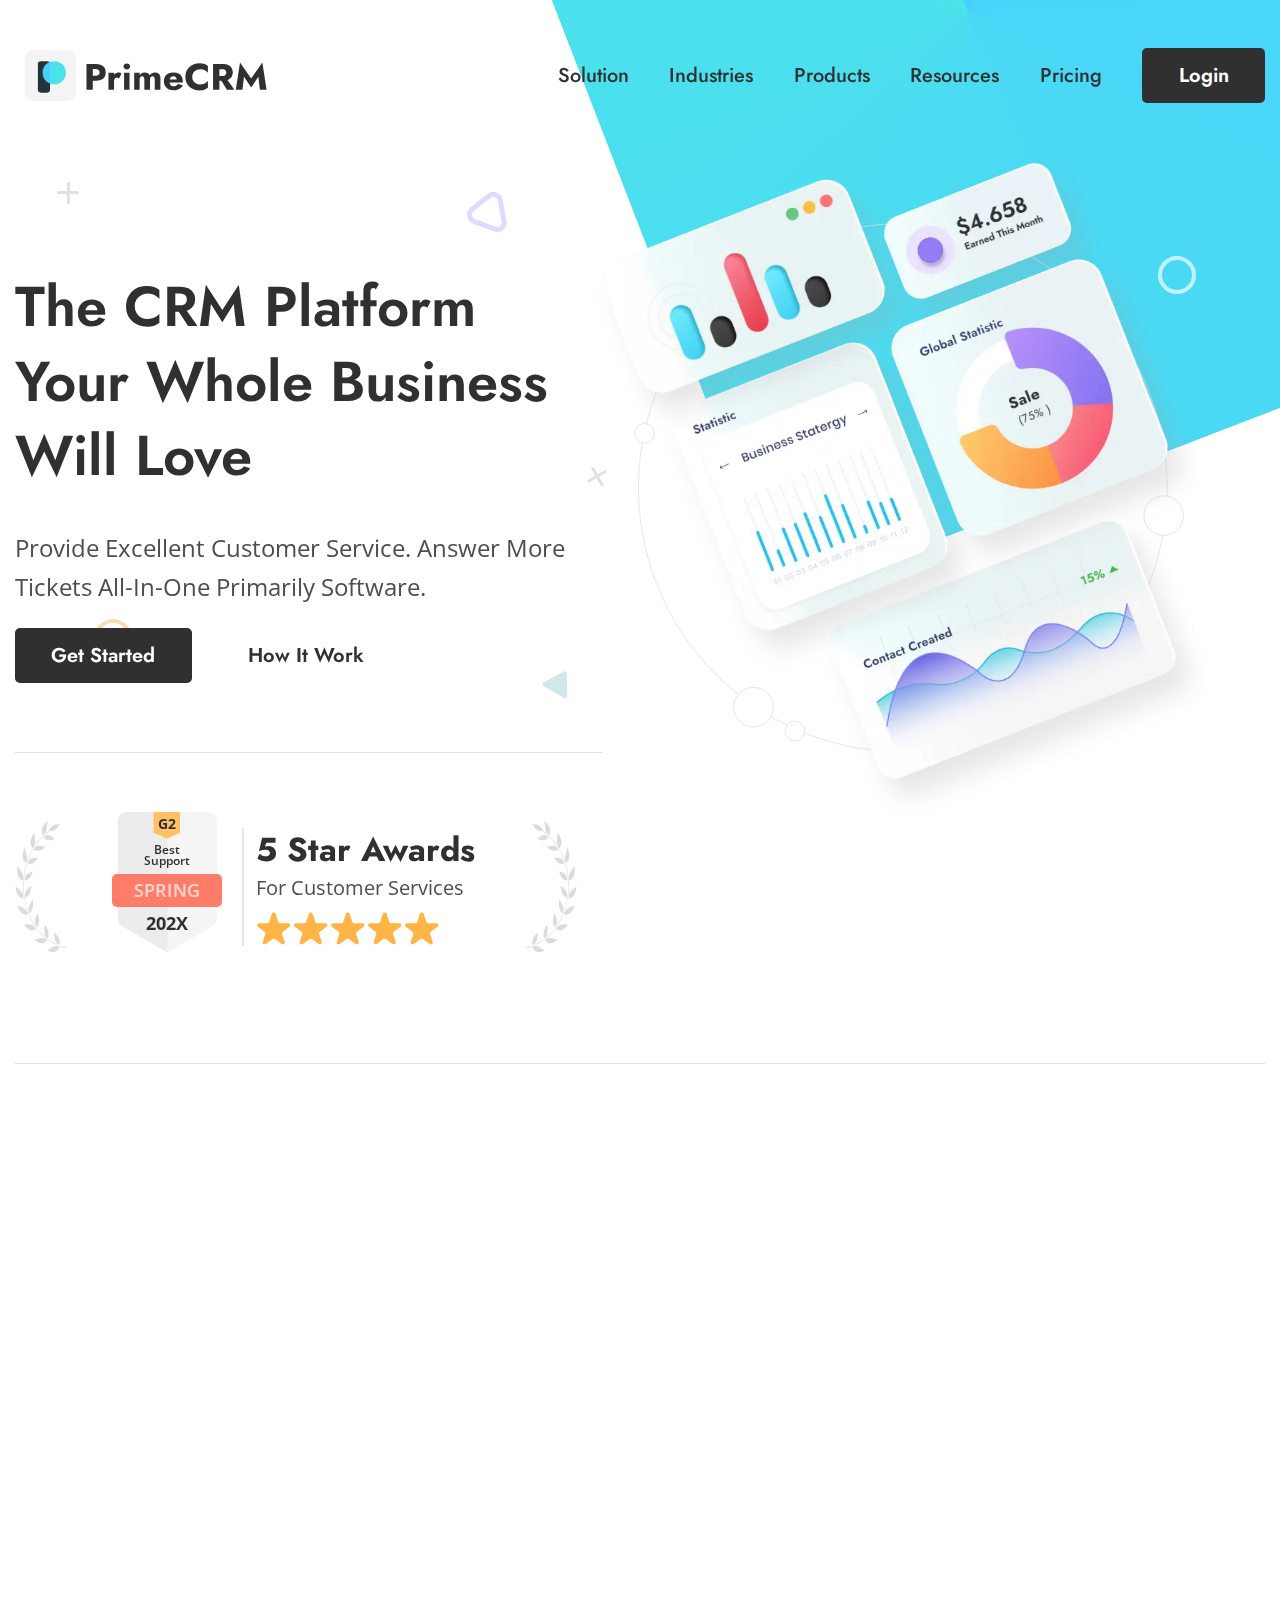
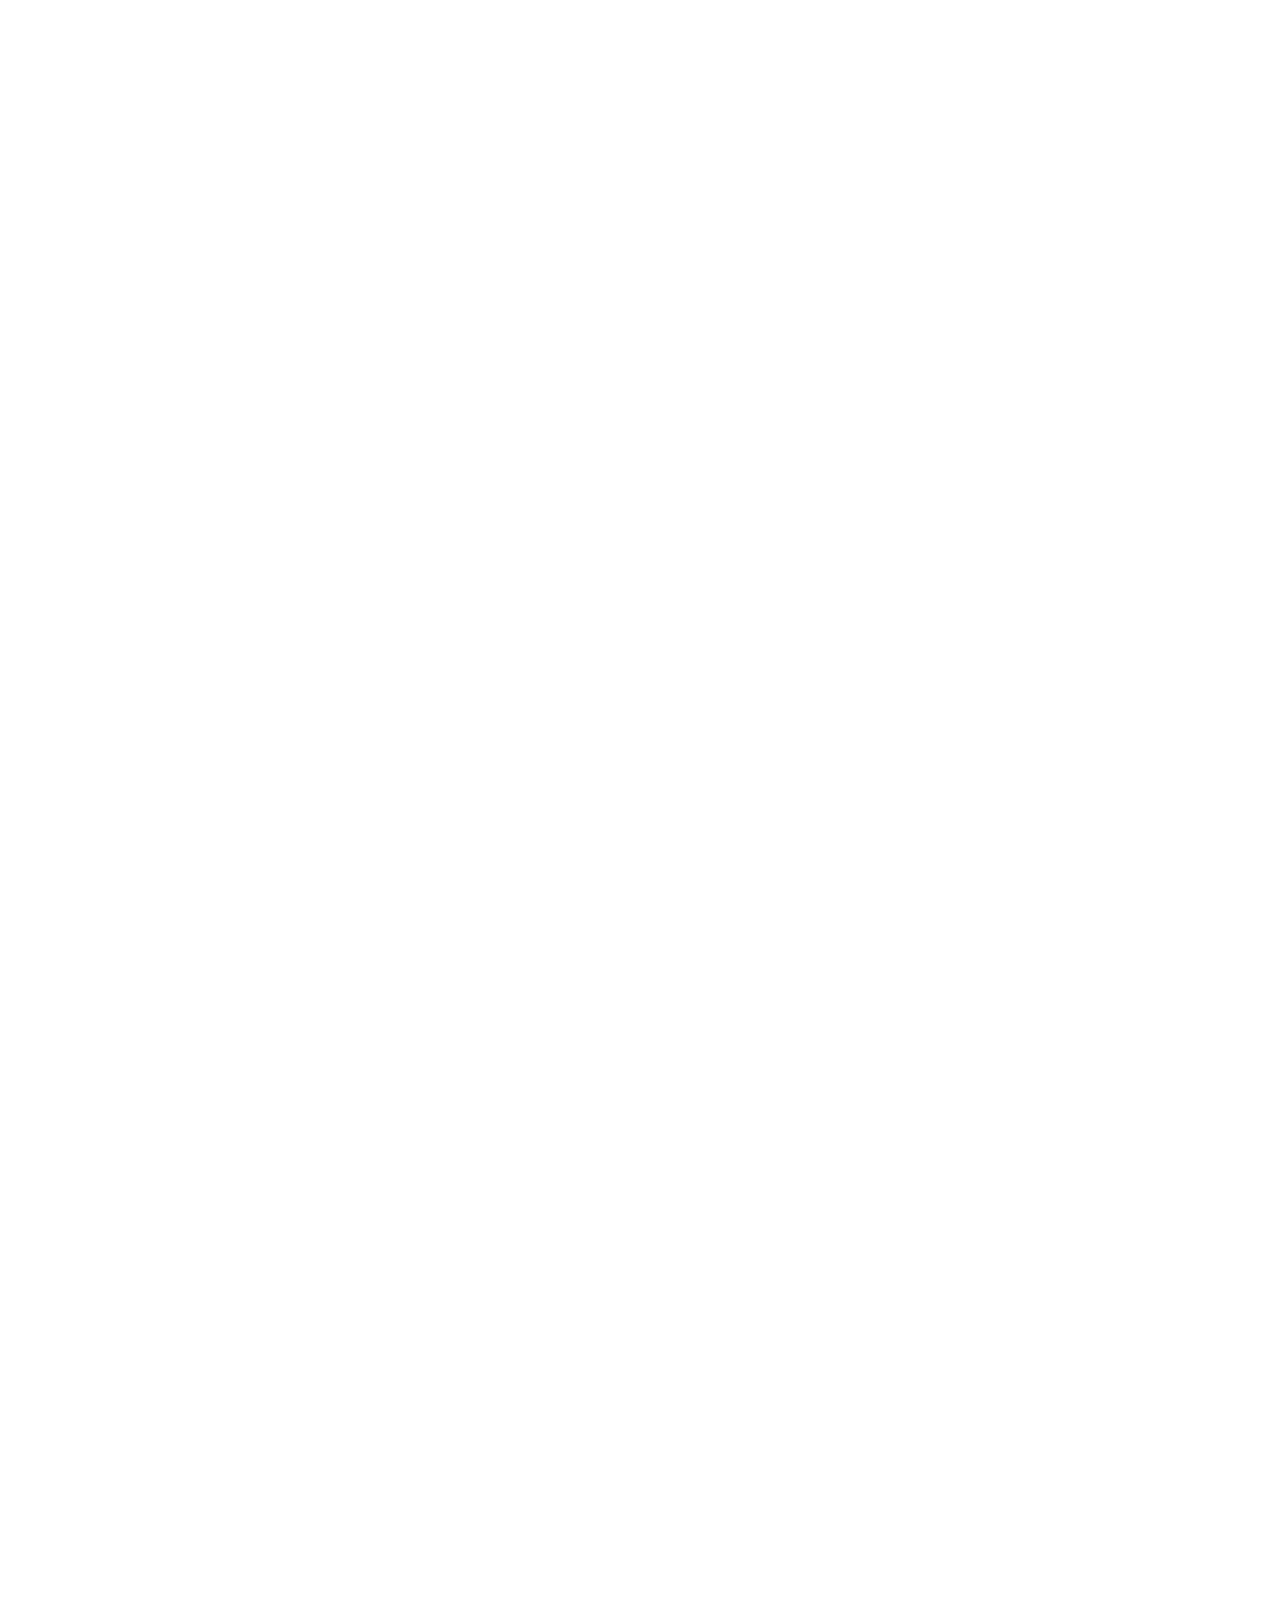
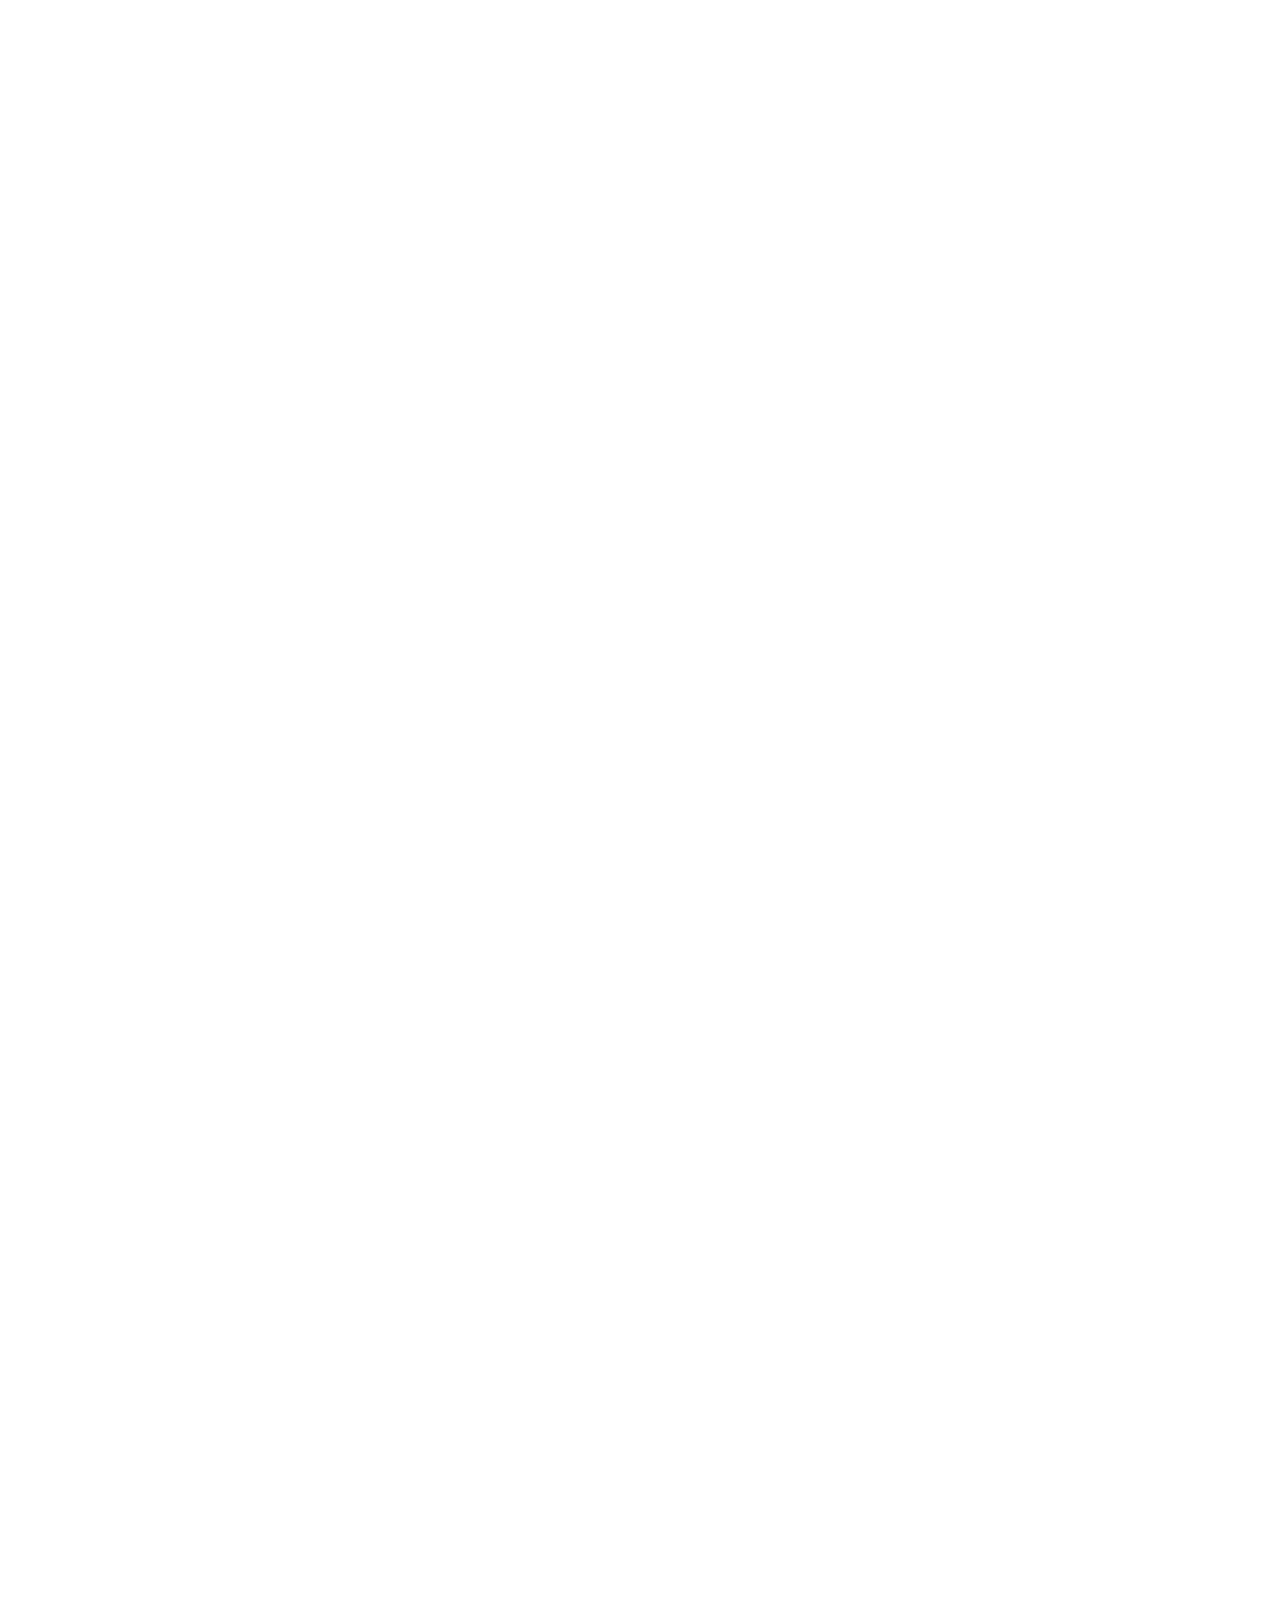
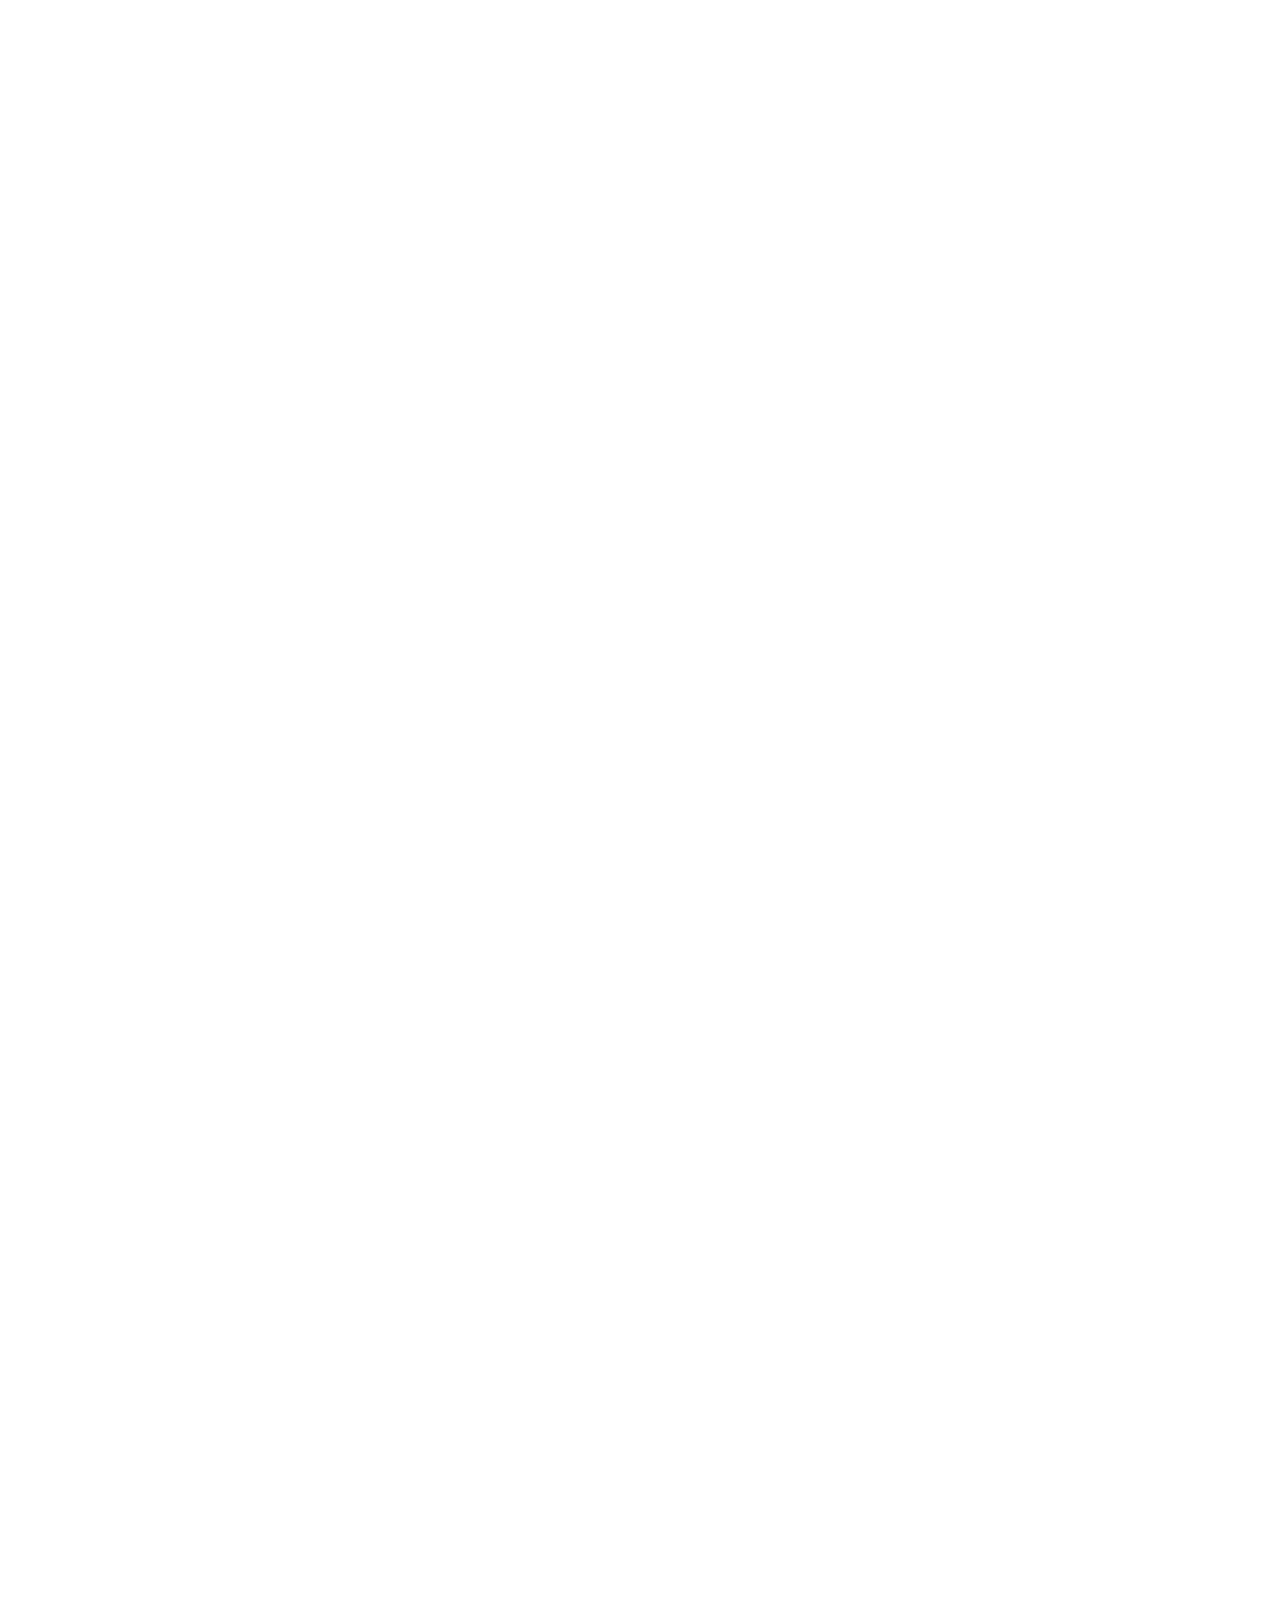
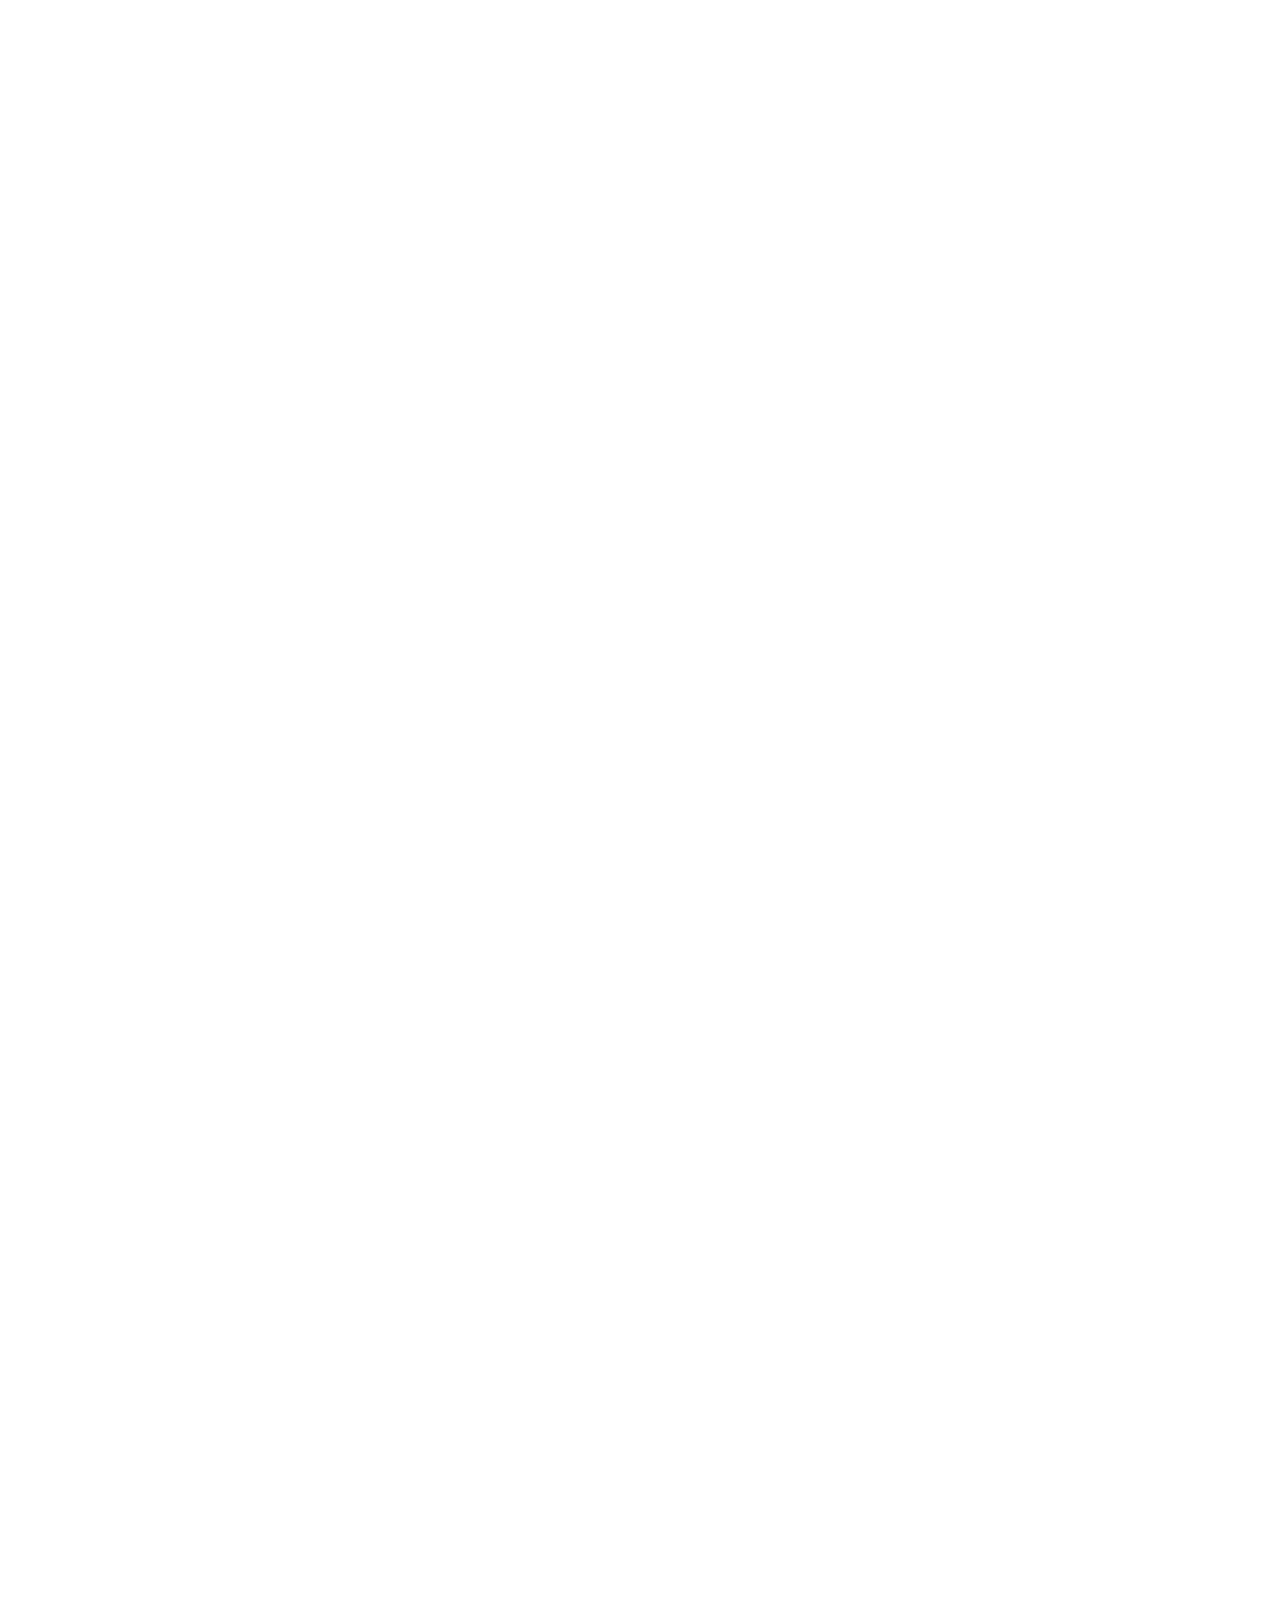
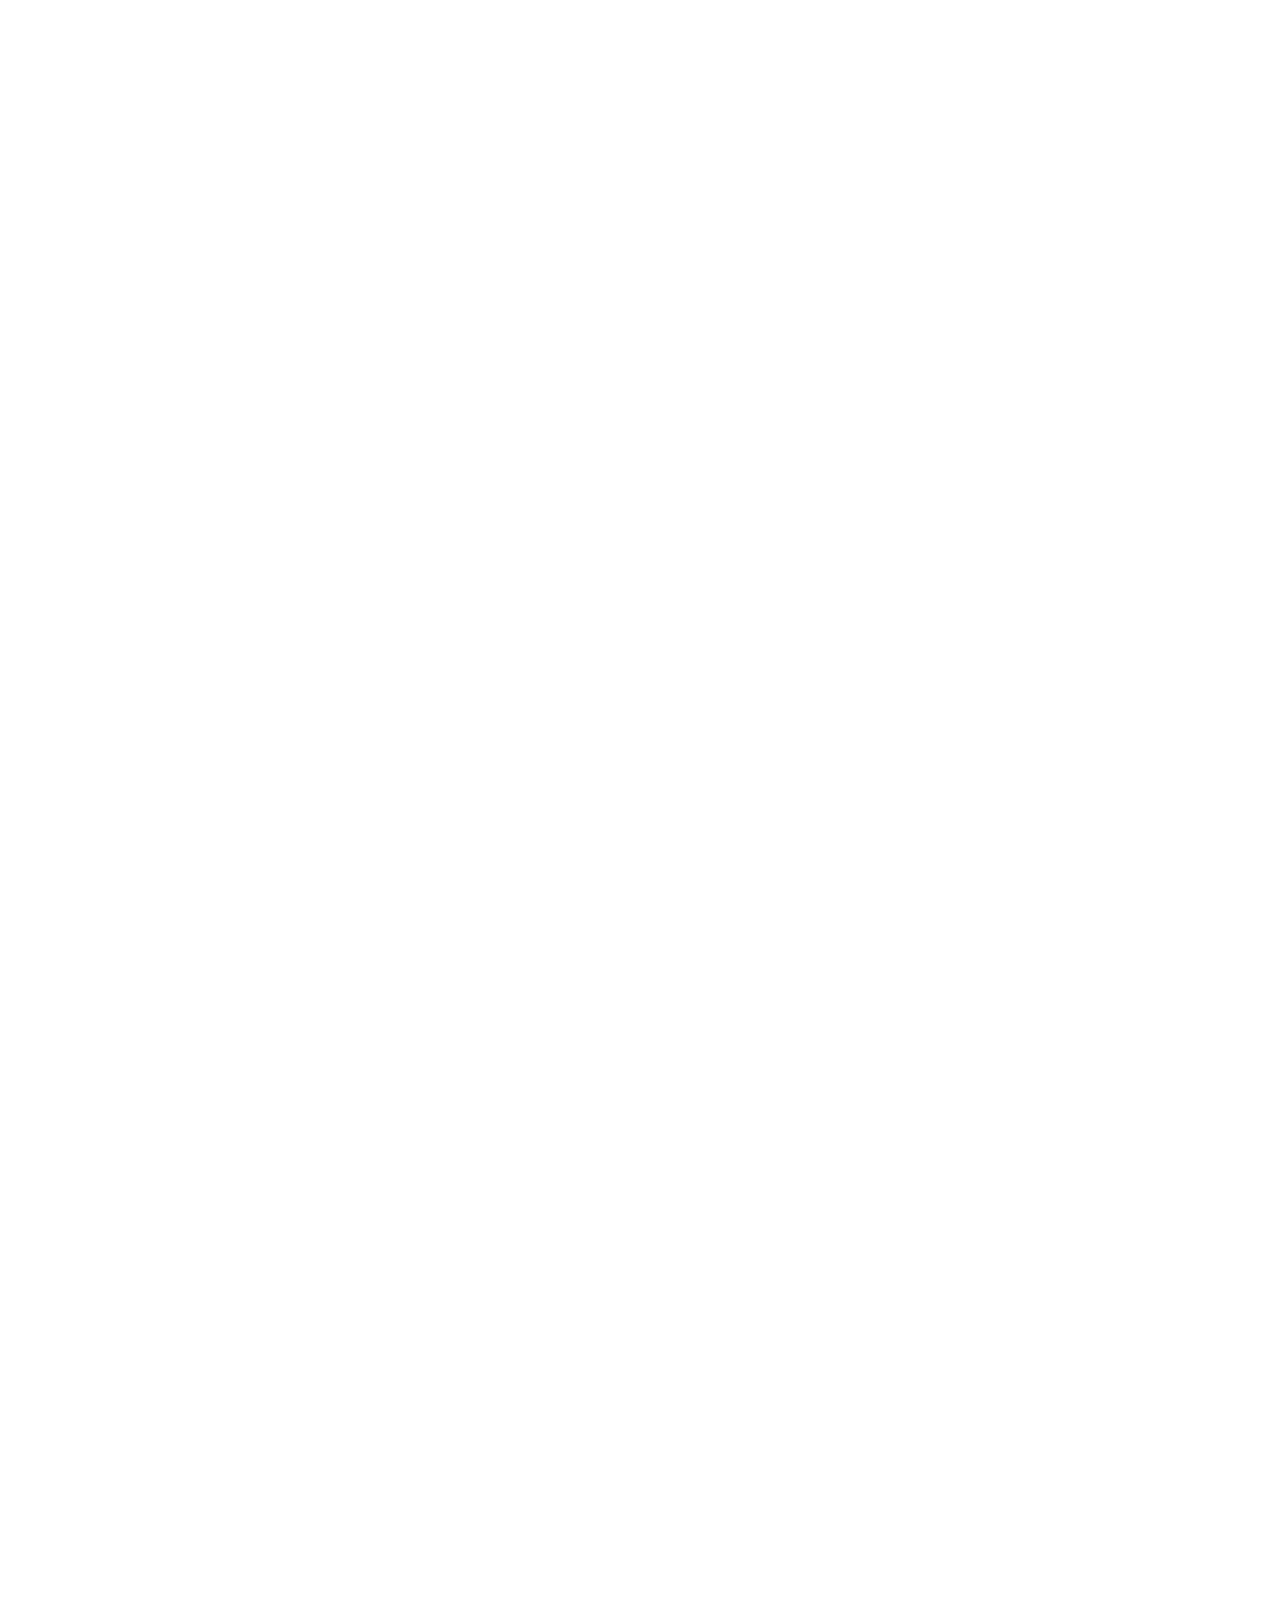
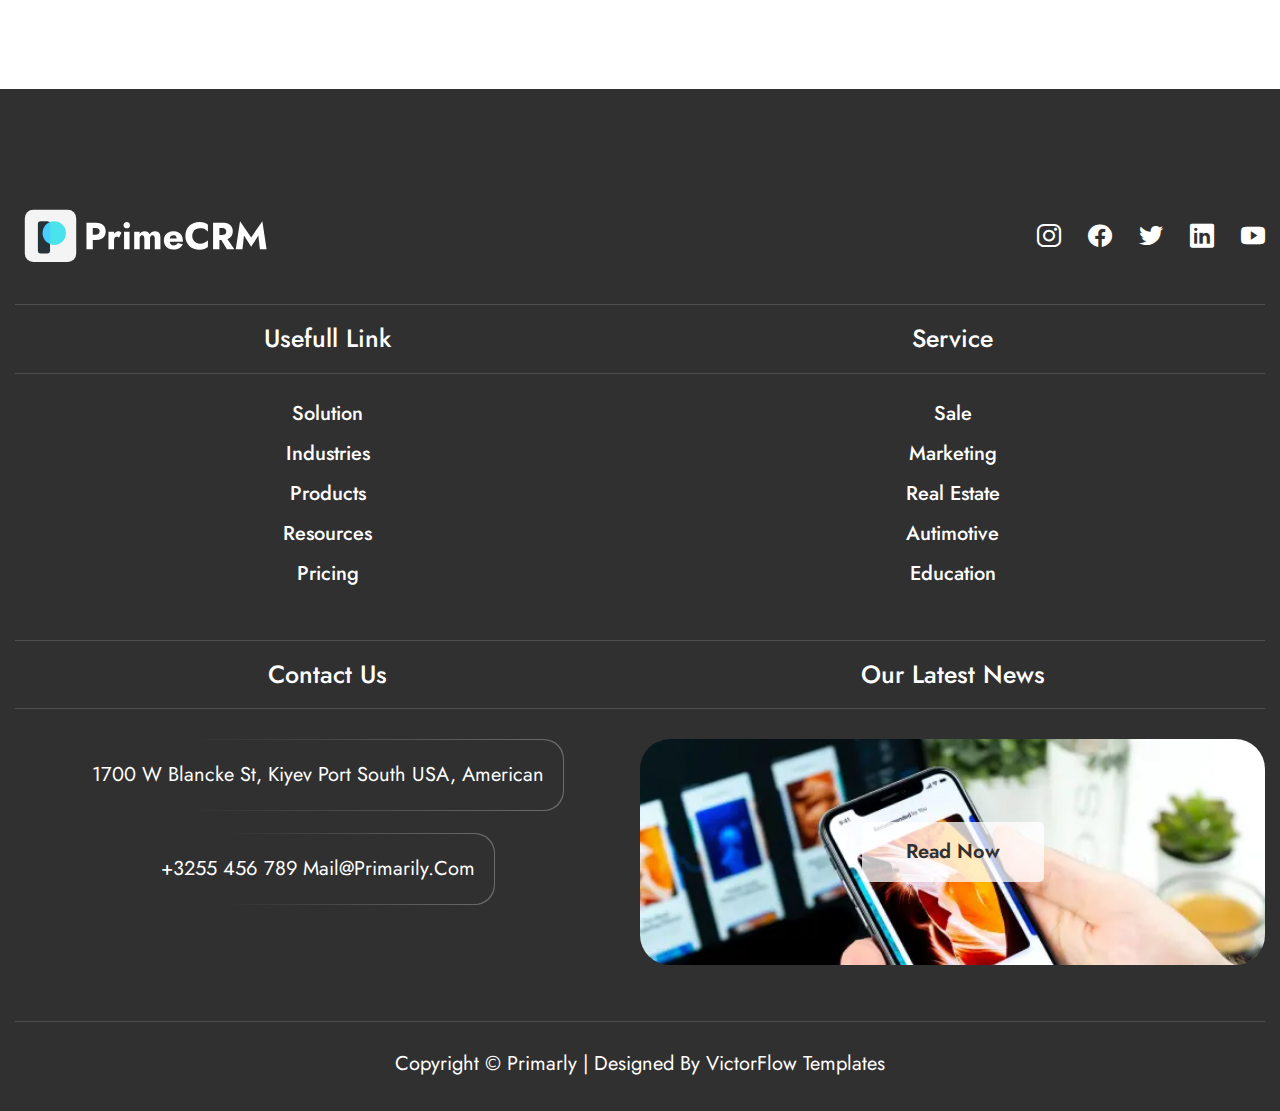
<file: index.html>
<!DOCTYPE html>
<html lang="en">

<head>
	<title>PrimeCRM</title>
	<meta charset="UTF-8">
	<meta name="format-detection" content="telephone=no">
	<!-- <style>body{opacity: 0;}</style> -->
	<link rel="stylesheet" href="css/style.min.css?_v=20240714164803">
	<link rel="shortcut icon" href="favicon.ico">
	<!-- <meta name="robots" content="noindex, nofollow"> -->
	<meta name="viewport" content="width=device-width, initial-scale=1.0">
</head>

<body>
	<div class="wrapper">
		<header class="header">
			<div class="header__container">
				<a href="../index.html" class="header__logo logo">
					<img src="img/logo.svg" alt="logo" class="logo__img">
				</a>
				<div class="header__menu menu">
					<nav class="menu__body">
						<ul class="menu__list">
							<li class="menu__item">
								<a href="../our-journal.html" class="menu__link">Solution</a>
							</li>
							<li class="menu__item">
								<a href="../post.html" class="menu__link">Industries</a>
							</li>
							<li class="menu__item">
								<a href="../licenses.html" class="menu__link">Products</a>
							</li>
							<li class="menu__item">
								<a href="../oops.html" class="menu__link">Resources</a>
							</li>
							<li class="menu__item">
								<a href="../changelog.html" class="menu__link">Pricing</a>
							</li>
						</ul>
					</nav>
					<a href="../login.html" class="header__button button">Login</a>
					<button type="button" class="menu__icon icon-menu"><span></span></button>
				</div>
			</div>
		</header>
		<main class="page">
			<section class="hero" data-watch data-watch-once>
				<div class="hero__container">
					<div class="hero__main">
						<div class="hero__content">
							<div class="hero__block-header block-header">
								<h1 class="block-header__title block-header__title--big">
									The CRM Platform Your Whole Business Will Love
								</h1>
								<div class="block-header__text block-header__text--big">
									Provide excellent customer service. Answer more tickets all-in-one Primarily software.
								</div>
								<div class="hero__block-btn">
									<button class="button">Get Started</button>
									<button class="button button--white">How It Work</button>
								</div>
							</div>
							<div class="hero__support-rating support-rating">
								<div class="support-rating__content-shield content-shield">
									<div class="content-shield__pentagon">G2</div>
									<div class="content-shield__title">Best Support</div>
									<div class="content-shield__text">Spring</div>
									<div class="content-shield__data">202X</div>
								</div>
								<div class="support-rating__block-star">
									<div class="block-header">
										<h1 class="block-header__title block-header__title--large">
											5 Star Awards
										</h1>
										<div class="block-header__text">
											For Customer Services
										</div>
									</div>
									<ul class="support-rating__list-star">
										<li class="support-rating__item-star"></li>
										<li class="support-rating__item-star"></li>
										<li class="support-rating__item-star"></li>
										<li class="support-rating__item-star"></li>
										<li class="support-rating__item-star"></li>
									</ul>
								</div>
							</div>
						</div>
						<div class="hero__block-img">
							<div class="hero__image" data-prlx-mouse data-prlx-cx="150" data-prlx-cy="150">
								<picture><source srcset="img/hero/main-icon.webp" type="image/webp"><img src="img/hero/main-icon.png" alt="Image"></picture>
							</div>
						</div>
					</div>
				</div>
				<div class="hero__parallax parallax-hero">
					<div class="parallax-hero__item parallax-hero__item--1" data-prlx-mouse data-prlx-cx="10" data-prlx-cy="10">
						<img src="img/parallax/icon1.svg" alt="Icon">
					</div>
					<div class="parallax-hero__item parallax-hero__item--2" data-prlx-mouse data-prlx-cx="10" data-prlx-cy="10" data-prlx-dxr data-prlx-dyr>
						<img src="img/parallax/icon2.svg" alt="Icon">
					</div>
					<div class="parallax-hero__item parallax-hero__item--3" data-prlx-mouse data-prlx-cx="10" data-prlx-cy="10">
						<img src="img/parallax/icon3.svg" alt="Icon">
					</div>
					<div class="parallax-hero__item parallax-hero__item--4" data-prlx-mouse data-prlx-cx="10" data-prlx-cy="10">
						<img src="img/parallax/icon4.svg" alt="Icon">
					</div>
					<div class="parallax-hero__item parallax-hero__item--5" data-prlx-mouse data-prlx-cx="10" data-prlx-cy="10" data-prlx-dxr data-prlx-dyr>
						<img src="img/parallax/icon5.svg" alt="Icon">
					</div>
					<div class="parallax-hero__item parallax-hero__item--6" data-prlx-mouse data-prlx-cx="10" data-prlx-cy="10" data-prlx-dxr data-prlx-dyr>
						<img src="img/parallax/icon6.svg" alt="Icon">
					</div>
				</div>
			</section>
			<section class="premium-features" data-watch data-watch-once>
				<div class="premium-features__container">
					<div class="premium-features__block-header">
						<div class="block-header">
							<h3 class="block-header__title">
								Explore Premium Features
							</h3>
							<div class="block-header__text">
								Unique and powerful suite of software to run your entire business, brought to you by a company with the long term vision to transform the way you work.
							</div>
						</div>
					</div>
					<div class="premium-features__items">
						<div class="card-premium">
							<div class="card-premium__img">
								<img src="img/icon/settings.svg" alt="Icon Premium">
							</div>
							<div class="block-header">
								<h3 class="block-header__title block-header__title--small">
									Powerful Settings
								</h3>
								<div class="block-header__text">
									Provide excellent customer service. Answer more tickets.
								</div>
							</div>
						</div>
						<div class="card-premium">
							<div class="card-premium__img">
								<img src="img/icon/accounts.svg" alt="Icon Premium">
							</div>
							<div class="block-header">
								<h3 class="block-header__title block-header__title--small">
									User Friendly
								</h3>
								<div class="block-header__text">
									Use Timeline to plan projects right how the pieces fit together.
								</div>
							</div>
						</div>
						<div class="card-premium">
							<div class="card-premium__img">
								<img src="img/icon/checked.svg" alt="Icon Premium">
							</div>
							<div class="block-header">
								<h3 class="block-header__title block-header__title--small">
									Integrated platform
								</h3>
								<div class="block-header__text">
									Vivamus massa eleifend etiam neque odio feugiat dolor est.
								</div>
							</div>
						</div>
					</div>
				</div>
			</section>
			<section class="lead-generation" data-watch data-watch-once>
				<div class="lead-generation__container">
					<div class="lead-generation__img">
						<picture><source srcset="img/lead-generation/Image.webp" type="image/webp"><img src="img/lead-generation/Image.png" alt="Sale Analytics Graphics"></picture>
					</div>
					<div class="lead-generation__main">
						<div class="block-header">
							<h3 class="block-header__title">
								Allocate Leads and Simplify Lead Management
							</h3>
							<div class="block-header__text">
								Unique and powerful suite of software to run your entire business, brought to you by a company with the long term vision to transform the way you work.
							</div>
						</div>
						<div class="lean-generation__marking-items">
							<div class="card-marking">
								<div class="card-marking__content">
									<h3 class="card-marking__title">
										Lead generation
									</h3>
									<div class="card-marking__text">
										Guide Helps Companies Increase Customer & Agent Satisfaction, Also Reducing Support Costs.
									</div>
								</div>
							</div>
							<div class="card-marking">
								<div class="card-marking__content">
									<h3 class="card-marking__title">
										Team Email
									</h3>
									<div class="card-marking__text">
										Group Your Contacts By Location, Age, And Almost Any Behavior With Advanced Segmentation Tools.
									</div>
								</div>
							</div>
						</div>
					</div>
				</div>
			</section>
			<section class="crm" data-watch data-watch-once>
				<div class="crm__container">
					<div class="crm__main">
						<div class="block-header">
							<h3 class="block-header__title">
								Ways a project management tool can help your team
							</h3>
							<div class="block-header__text">
								Unique and powerful suite of software to run your entire business, brought to you by a company with the long term vision to transform the way you work.
							</div>
						</div>
						<div class="crm__advantages">
							<div class="card-advantages">
								<div class="card-advantages__img">
									<img src="img/crm/security.svg" alt="Advantages Icon">
								</div>
								<div class="block-header">
									<h3 class="block-header__title block-header__title--small">
										CRM Security
									</h3>
									<div class="block-header__text">
										cards and make more sales while chatting
									</div>
								</div>
							</div>
							<div class="card-advantages">
								<div class="card-advantages__img">
									<img src="img/crm/speaker.svg" alt="Advantages Icon">
								</div>
								<div class="block-header">
									<h3 class="block-header__title block-header__title--small">
										Marketing Hub
									</h3>
									<div class="block-header__text">
										Show off your goods in elegant product cards and mak.
									</div>
								</div>
							</div>
						</div>
						<button class="crm__btn button">Get Started</button>
					</div>
					<div class="crm__img">
						<picture><source srcset="img/crm/crm.webp" type="image/webp"><img src="img/crm/crm.png" alt="CRM Image"></picture>
					</div>
				</div>
			</section>
			<section class="customers" data-watch data-watch-once>
				<div class="customers__container">
					<div class="customers__block-header block-header">
						<h3 class="block-header__title">
							Trusted by more than 75 million users globally
						</h3>
						<div class="block-header__text">
							Unique and powerful suite of software to run your entire business, brought to you transform the way you work.
						</div>
					</div>
					<div class="customers__items">
						<div class="customers__item">
							<div class="customers__brand">
								<picture><source srcset="img/customers/Cross-Xy.webp" type="image/webp"><img src="img/customers/Cross-Xy.png" alt="Cross-Xy Icon"></picture>
							</div>
						</div>
						<div class="customers__item">
							<div class="customers__brand">
								<picture><source srcset="img/customers/Bittorent.webp" type="image/webp"><img src="img/customers/Bittorent.png" alt="Bittorent Icon"></picture>
							</div>
						</div>
						<div class="customers__item">
							<div class="customers__brand">
								<picture><source srcset="img/customers/VS.webp" type="image/webp"><img src="img/customers/VS.png" alt="VS Icon"></picture>
							</div>
						</div>
						<div class="customers__item">
							<div class="customers__brand">
								<picture><source srcset="img/customers/Brand.webp" type="image/webp"><img src="img/customers/Brand.png" alt="Brand Icon"></picture>
							</div>
						</div>
						<div class="customers__item">
							<div class="customers__brand">
								<picture><source srcset="img/customers/Bitmax.webp" type="image/webp"><img src="img/customers/Bitmax.png" alt="Bitmax Icon"></picture>
							</div>
						</div>
						<div class="customers__item">
							<div class="customers__brand">
								<picture><source srcset="img/customers/Target.webp" type="image/webp"><img src="img/customers/Target.png" alt="Target Icon"></picture>
							</div>
						</div>
						<div class="customers__item">
							<div class="customers__brand">
								<picture><source srcset="img/customers/Crypto.webp" type="image/webp"><img src="img/customers/Crypto.png" alt="Crypto Icon"></picture>
							</div>
						</div>
						<div class="customers__item">
							<div class="customers__brand">
								<picture><source srcset="img/customers/Classic.webp" type="image/webp"><img src="img/customers/Classic.png" alt="Classic Icon"></picture>
							</div>
						</div>
						<div class="customers__item">
							<div class="customers__brand">
								<picture><source srcset="img/customers/Up-Shot.webp" type="image/webp"><img src="img/customers/Up-Shot.png" alt="Up-Shot Icon"></picture>
							</div>
						</div>
						<div class="customers__item">
							<div class="customers__brand">
								<picture><source srcset="img/customers/Salebin.webp" type="image/webp"><img src="img/customers/Salebin.png" alt="Salebin Icon"></picture>
							</div>
						</div>
						<div class="customers__item">
							<div class="customers__brand">
								<picture><source srcset="img/customers/Kotak.webp" type="image/webp"><img src="img/customers/Kotak.png" alt="Kotak Icon"></picture>
							</div>
						</div>
						<div class="customers__item">
							<div class="customers__brand">
								<picture><source srcset="img/customers/Vunzo.webp" type="image/webp"><img src="img/customers/Vunzo.png" alt="Vunzo Icon"></picture>
							</div>
						</div>
						<div class="customers__item">
							<div class="customers__brand">
								<picture><source srcset="img/customers/Minti.webp" type="image/webp"><img src="img/customers/Minti.png" alt="Minti Icon"></picture>
							</div>
						</div>
					</div>
				</div>
			</section>
			<section class="contact-us" data-watch data-watch-once>
				<div class="contact-us__container">
					<div class="contact-us__main">
						<div class="block-header">
							<h3 class="block-header__title block-header__title--small">
								Sell | Serve | Automate
							</h3>
							<div class="block-header__text">
								Boost enrolment and
								manage student lifecycle
								with our 360° CRM
							</div>
						</div>
						<form action="#" method="POST" class="contact-us__form form-contact-us">
							<label class="form-contact-us__label" for="contact-us">*Your Business Email Address</label>
							<div class="form-contact-us__main">
								<input id="contact-us" type="text" name="form[email]" data-error="Error" placeholder="E-mail" class="form-contact-us__input input">
								<button type="submit" class="form-contact-us__btn button button--blue">Try Now</button>
							</div>
						</form>
					</div>
					<div class="contact-us__img">
						<picture><source srcset="img/contact-us/dashboard.webp" type="image/webp"><img src="img/contact-us/dashboard.png" alt="Dashboard"></picture>
					</div>
				</div>
			</section>
			<section class="sales-modules" data-watch data-watch-once>
				<div class="sales-modules__container">
					<div class="sales-modules__block-header block-header">
						<h3 class="block-header__title">
							Sales Automation Modules
						</h3>
						<div class="block-header__text">
							Unique and powerful suite of software to run your entire business, brought to you by a company with the long term vision to transform the way you work.
						</div>
					</div>
					<div class="sales-modules__border">
						<div class="sales-modules__main">
							<div class="sales-modules__section">
								<div class="sales-modules__button">
									<button class="button" type="button">In Need</button>
								</div>
								<div class="sales-modules__items">
									<div class="card-sales-modules">
										<div class="card-sales-modules__img">
											<img src="img/sales-modules/sales.svg" alt="Sales Modules Icon">
										</div>
										<div class="block-header">
											<h3 class="block-header__title block-header__title--modules">
												Sales
											</h3>
											<div class="block-header__text block-header__text--small">
												Unique and powerful suite sale run your entire business
											</div>
										</div>
									</div>
									<div class="card-sales-modules">
										<div class="card-sales-modules__img">
											<img src="img/sales-modules/marketing.svg" alt="Marketing Modules Icon">
										</div>
										<div class="block-header">
											<h3 class="block-header__title block-header__title--modules">
												Marketing
											</h3>
											<div class="block-header__text block-header__text--small">
												Unique and powerful suite sale run your entire business
											</div>
										</div>
									</div>
									<div class="card-sales-modules">
										<div class="card-sales-modules__img">
											<img src="img/sales-modules/service.svg" alt="Service Modules Icon">
										</div>
										<div class="block-header">
											<h3 class="block-header__title block-header__title--modules">
												Service
											</h3>
											<div class="block-header__text block-header__text--small">
												Unique and powerful suite sale run your entire business
											</div>
										</div>
									</div>
								</div>
							</div>
							<div class="sales-modules__section">
								<div class="sales-modules__button">
									<button class="button" type="button">industry</button>
								</div>
								<div class="sales-modules__items">
									<div class="card-sales-modules">
										<div class="card-sales-modules__img">
											<img src="img/sales-modules/automotive.svg" alt="Automotive Modules Icon">
										</div>
										<div class="block-header">
											<h3 class="block-header__title block-header__title--modules">
												Automotive
											</h3>
											<div class="block-header__text block-header__text--small">
												Unique and powerful suite sale run your entire business
											</div>
										</div>
									</div>
									<div class="card-sales-modules">
										<div class="card-sales-modules__img">
											<img src="img/sales-modules/estate.svg" alt="Real estate Modules Icon">
										</div>
										<div class="block-header">
											<h3 class="block-header__title block-header__title--modules">
												Real estate
											</h3>
											<div class="block-header__text block-header__text--small">
												Unique and powerful suite sale run your entire business
											</div>
										</div>
									</div>
									<div class="card-sales-modules">
										<div class="card-sales-modules__img">
											<img src="img/sales-modules/education.svg" alt="Education Modules Icon">
										</div>
										<div class="block-header">
											<h3 class="block-header__title block-header__title--modules">
												Education
											</h3>
											<div class="block-header__text block-header__text--small">
												Unique and powerful suite sale run your entire business
											</div>
										</div>
									</div>
								</div>
							</div>
							<div class="sales-modules__section">
								<div class="sales-modules__button">
									<button class="button" type="button">Solution</button>
								</div>
								<div class="sales-modules__items">
									<div class="card-sales-modules">
										<div class="card-sales-modules__img">
											<img src="img/sales-modules/project.svg" alt="Project Modules Icon">
										</div>
										<div class="block-header">
											<h3 class="block-header__title block-header__title--modules">
												Project Management
											</h3>
											<div class="block-header__text block-header__text--small">
												Unique and powerful suite sale run your entire business
											</div>
										</div>
									</div>
									<div class="card-sales-modules">
										<div class="card-sales-modules__img">
											<img src="img/sales-modules/delivery.svg" alt="Delivery Modules Icon">
										</div>
										<div class="block-header">
											<h3 class="block-header__title block-header__title--modules">
												Delivery Management
											</h3>
											<div class="block-header__text block-header__text--small">
												Unique and powerful suite sale run your entire business
											</div>
										</div>
									</div>
									<div class="card-sales-modules">
										<div class="card-sales-modules__img">
											<img src="img/sales-modules/loyalty.svg" alt="Loyalty Modules Icon">
										</div>
										<div class="block-header">
											<h3 class="block-header__title block-header__title--modules">
												Loyalty Management
											</h3>
											<div class="block-header__text block-header__text--small">
												Unique and powerful suite sale run your entire business
											</div>
										</div>
									</div>
									<div class="card-sales-modules">
										<div class="card-sales-modules__img">
											<img src="img/sales-modules/professional.svg" alt="Professional Modules Icon">
										</div>
										<div class="block-header">
											<h3 class="block-header__title block-header__title--modules">
												Professional Management
											</h3>
											<div class="block-header__text block-header__text--small">
												Unique and powerful suite sale run your entire business
											</div>
										</div>
									</div>
								</div>
							</div>
						</div>
						<!-- <div data-spollers="768, max" class="spollers">
                <details class="spollers__item">
                    <summary class="spollers__title"><button class="button" type="button">In Need</button></summary>
                    <div class="spollers__body">
                        <div class="card-sales-modules">
                            <div class="card-sales-modules__img">
                                <img src="img/sales-modules/sales.svg" alt="Sales Modules Icon">
                            </div>
                            <div class="block-header">
                                <h3 class="block-header__title block-header__title--modules">
                                    Sales
                                </h3>
                                <div class="block-header__text block-header__text--small">
                                    Unique and powerful suite sale run your entire business
                                </div>
                            </div>
                        </div>
                        <div class="card-sales-modules">
                            <div class="card-sales-modules__img">
                                <img src="img/sales-modules/marketing.svg" alt="Marketing Modules Icon">
                            </div>
                            <div class="block-header">
                                <h3 class="block-header__title block-header__title--modules">
                                    Marketing
                                </h3>
                                <div class="block-header__text block-header__text--small">
                                    Unique and powerful suite sale run your entire business
                                </div>
                            </div>
                        </div>
                        <div class="card-sales-modules">
                            <div class="card-sales-modules__img">
                                <img src="img/sales-modules/service.svg" alt="Service Modules Icon">
                            </div>
                            <div class="block-header">
                                <h3 class="block-header__title block-header__title--modules">
                                    Service
                                </h3>
                                <div class="block-header__text block-header__text--small">
                                    Unique and powerful suite sale run your entire business
                                </div>
                            </div>
                        </div>
                    </div>
                </details>
                <details class="spollers__item">
                    <summary class="spollers__title"><button class="button" type="button">industry</button></summary>
                    <div class="spollers__body">
                        <div class="card-sales-modules">
                            <div class="card-sales-modules__img">
                                <img src="img/sales-modules/automotive.svg" alt="Automotive Modules Icon">
                            </div>
                            <div class="block-header">
                                <h3 class="block-header__title block-header__title--modules">
                                    Automotive
                                </h3>
                                <div class="block-header__text block-header__text--small">
                                    Unique and powerful suite sale run your entire business
                                </div>
                            </div>
                        </div>
                        <div class="card-sales-modules">
                            <div class="card-sales-modules__img">
                                <img src="img/sales-modules/estate.svg" alt="Real estate Modules Icon">
                            </div>
                            <div class="block-header">
                                <h3 class="block-header__title block-header__title--modules">
                                    Real estate
                                </h3>
                                <div class="block-header__text block-header__text--small">
                                    Unique and powerful suite sale run your entire business
                                </div>
                            </div>
                        </div>
                        <div class="card-sales-modules">
                            <div class="card-sales-modules__img">
                                <img src="img/sales-modules/education.svg" alt="Education Modules Icon">
                            </div>
                            <div class="block-header">
                                <h3 class="block-header__title block-header__title--modules">
                                    Education
                                </h3>
                                <div class="block-header__text block-header__text--small">
                                    Unique and powerful suite sale run your entire business
                                </div>
                            </div>
                        </div>
                    </div>
                </details>
                <details class="spollers__item">
                    <summary class="spollers__title"><button class="button" type="button">Solution</button></summary>
                    <div class="spollers__body">
                        <div class="card-sales-modules">
                            <div class="card-sales-modules__img">
                                <img src="img/sales-modules/project.svg" alt="Project Modules Icon">
                            </div>
                            <div class="block-header">
                                <h3 class="block-header__title block-header__title--modules">
                                    Project Management
                                </h3>
                                <div class="block-header__text block-header__text--small">
                                    Unique and powerful suite sale run your entire business
                                </div>
                            </div>
                        </div>
                        <div class="card-sales-modules">
                            <div class="card-sales-modules__img">
                                <img src="img/sales-modules/delivery.svg" alt="Delivery Modules Icon">
                            </div>
                            <div class="block-header">
                                <h3 class="block-header__title block-header__title--modules">
                                    Delivery Management
                                </h3>
                                <div class="block-header__text block-header__text--small">
                                    Unique and powerful suite sale run your entire business
                                </div>
                            </div>
                        </div>
                        <div class="card-sales-modules">
                            <div class="card-sales-modules__img">
                                <img src="img/sales-modules/loyalty.svg" alt="Loyalty Modules Icon">
                            </div>
                            <div class="block-header">
                                <h3 class="block-header__title block-header__title--modules">
                                    Loyalty Management
                                </h3>
                                <div class="block-header__text block-header__text--small">
                                    Unique and powerful suite sale run your entire business
                                </div>
                            </div>
                        </div>
                        <div class="card-sales-modules">
                            <div class="card-sales-modules__img">
                                <img src="img/sales-modules/professional.svg" alt="Professional Modules Icon">
                            </div>
                            <div class="block-header">
                                <h3 class="block-header__title block-header__title--modules">
                                    Professional Management
                                </h3>
                                <div class="block-header__text block-header__text--small">
                                    Unique and powerful suite sale run your entire business
                                </div>
                            </div>
                        </div>
                    </div>
                </details>
            </div> -->
					</div>
				</div>
			</section>
			<section class="software" data-watch data-watch-once>
				<div class="software__container">
					<div class="software__main">
						<div class="block-header">
							<h3 class="block-header__title">
								How It Works
							</h3>
							<div class="block-header__text">
								Unique and powerful suite of software to run your business, brought to you by vision to you work.
							</div>
						</div>
						<div class="software__card-items">
							<ol class="card-software">
								<li class="card-software__item">
									<div class="block-header">
										<h3 class="block-header__title block-header__title--small">
											Download Our App
										</h3>
										<div class="block-header__text">
											CentraHub CRM automatically logs in any reactions made by your leads, prospects
										</div>
									</div>
								</li>
								<li class="card-software__item">
									<div class="block-header">
										<h3 class="block-header__title block-header__title--small">
											List Your Company Detail
										</h3>
										<div class="block-header__text">
											Customers making it easier for your sales team members audience they make contact.
										</div>
									</div>
								</li>
								<li class="card-software__item">
									<div class="block-header">
										<h3 class="block-header__title block-header__title--small">
											Enjoy Your Business
										</h3>
										<div class="block-header__text">
											customers, making it easier for your sales team members audience before make contact.
										</div>
									</div>
								</li>
							</ol>
						</div>
					</div>
					<div class="software__instructions">
						<div class="block-header">
							<h3 class="block-header__title">
								The Perfect CRM Software: Boost Your Field Sales Team’s Efficiency
							</h3>
							<div class="block-header__sub-title">
								Depending on the Sales Approaches Standardize a Marketing Process
							</div>
							<div class="block-header__text">
								Unique and powerful suite of software to run your entire business, brought to you by a company.
							</div>
						</div>
						<div class="software__download-btn">
							<button type="button" class="btn-download">
								<div class="btn-download__img">
									<img src="img/download/apple.svg" alt="App Store Icon">
								</div>
								<div class="btn-download__main">
									<div class="btn-download__sub-title">Download on the</div>
									<h3 class="btn-download__title">App Store</h3>
								</div>
							</button>
							<button type="button" class="btn-download btn-download--uppercase">
								<div class="btn-download__img">
									<img src="img/download/play.svg" alt="Google Play Icon">
								</div>
								<div class="btn-download__main">
									<div class="btn-download__sub-title">Get it on</div>
									<h3 class="btn-download__title">Google Play</h3>
								</div>
							</button>
						</div>
						<div class="software__img">
							<picture><source srcset="img/software/mobile.webp" type="image/webp"><img src="img/software/mobile.png" alt="Software Img"></picture>
						</div>
					</div>
				</div>
			</section>
			<section class="testimonials" data-watch data-watch-once>
				<div class="testimonials__container">
					<div class="testimonials__slider swiper">
						<div class="testimonials__background">
							<picture><source srcset="img/testimonials/bg.webp" type="image/webp"><img src="img/testimonials/bg.png" alt="background"></picture>
						</div>
						<div class="testimonials__wrapper swiper-wrapper">
							<div class="testimonials__slide slide-testimonials swiper-slide">
								<div class="slide-testimonials__body">
									<div class="slide-testimonials__user-avatar">
										<picture><source srcset="img/testimonials/user-photo.webp" type="image/webp"><img src="img/testimonials/user-photo.png" alt="User Photo"></picture>
									</div>
									<div class="slide-testimonials__user-name">
										<p>Adam Chen</p>
									</div>
									<div class="slide-testimonials__specialist">
										<p>Analyst</p>
									</div>
									<ul class="slide-testimonials__rating">
										<li class="slide-testimonials__star">
											<img src="img/testimonials/star.svg" alt="star">
										</li>
										<li class="slide-testimonials__star">
											<img src="img/testimonials/star.svg" alt="star">
										</li>
										<li class="slide-testimonials__star">
											<img src="img/testimonials/star.svg" alt="star">
										</li>
										<li class="slide-testimonials__star">
											<img src="img/testimonials/star.svg" alt="star">
										</li>
										<li class="slide-testimonials__star">
											<img src="img/testimonials/star.svg" alt="star">
										</li>
									</ul>
									<div class="slide-testimonials__text">
										<p>
											“ PrimeCRM Is The Most Intuitive And Modern Live Chat We Found. Live Chat Obviously Made <span>Our Users Happier</span> And Our Service Department More Efficient &#128519; “
										</p>
									</div>
								</div>
							</div>
							<div class="testimonials__slide slide-testimonials swiper-slide">
								<div class="slide-testimonials__body">
									<div class="slide-testimonials__user-avatar">
										<picture><source srcset="img/testimonials/user-photo2.webp" type="image/webp"><img src="img/testimonials/user-photo2.jpg" alt="User Photo"></picture>
									</div>
									<div class="slide-testimonials__user-name">
										<p>Adam Chen</p>
									</div>
									<div class="slide-testimonials__specialist">
										<p>Analyst</p>
									</div>
									<ul class="slide-testimonials__rating">
										<li class="slide-testimonials__star">
											<img src="img/testimonials/star.svg" alt="star">
										</li>
										<li class="slide-testimonials__star">
											<img src="img/testimonials/star.svg" alt="star">
										</li>
										<li class="slide-testimonials__star">
											<img src="img/testimonials/star.svg" alt="star">
										</li>
										<li class="slide-testimonials__star">
											<img src="img/testimonials/star.svg" alt="star">
										</li>
										<li class="slide-testimonials__star">
											<img src="img/testimonials/star.svg" alt="star">
										</li>
									</ul>
									<div class="slide-testimonials__text">
										<p>
											“ PrimeCRM Is The Most Intuitive And Modern Live Chat We Found. Live Chat Obviously Made <span>Our Users Happier</span> And Our Service Department More Efficient &#128519; “
										</p>
									</div>
								</div>
							</div>
							<div class="testimonials__slide slide-testimonials swiper-slide">
								<div class="slide-testimonials__body">
									<div class="slide-testimonials__user-avatar">
										<picture><source srcset="img/testimonials/user-photo.webp" type="image/webp"><img src="img/testimonials/user-photo.png" alt="User Photo"></picture>
									</div>
									<div class="slide-testimonials__user-name">
										<p>Adam Chen</p>
									</div>
									<div class="slide-testimonials__specialist">
										<p>Analyst</p>
									</div>
									<ul class="slide-testimonials__rating">
										<li class="slide-testimonials__star">
											<img src="img/testimonials/star.svg" alt="star">
										</li>
										<li class="slide-testimonials__star">
											<img src="img/testimonials/star.svg" alt="star">
										</li>
										<li class="slide-testimonials__star">
											<img src="img/testimonials/star.svg" alt="star">
										</li>
										<li class="slide-testimonials__star">
											<img src="img/testimonials/star.svg" alt="star">
										</li>
										<li class="slide-testimonials__star">
											<img src="img/testimonials/star.svg" alt="star">
										</li>
									</ul>
									<div class="slide-testimonials__text">
										<p>
											“ PrimeCRM Is The Most Intuitive And Modern Live Chat We Found. Live Chat Obviously Made <span>Our Users Happier</span> And Our Service Department More Efficient &#128519; “
										</p>
									</div>
								</div>
							</div>
							<div class="testimonials__slide slide-testimonials swiper-slide">
								<div class="slide-testimonials__body">
									<div class="slide-testimonials__user-avatar">
										<picture><source srcset="img/testimonials/user-photo2.webp" type="image/webp"><img src="img/testimonials/user-photo2.jpg" alt="User Photo"></picture>
									</div>
									<div class="slide-testimonials__user-name">
										<p>Adam Chen</p>
									</div>
									<div class="slide-testimonials__specialist">
										<p>Analyst</p>
									</div>
									<ul class="slide-testimonials__rating">
										<li class="slide-testimonials__star">
											<img src="img/testimonials/star.svg" alt="star">
										</li>
										<li class="slide-testimonials__star">
											<img src="img/testimonials/star.svg" alt="star">
										</li>
										<li class="slide-testimonials__star">
											<img src="img/testimonials/star.svg" alt="star">
										</li>
										<li class="slide-testimonials__star">
											<img src="img/testimonials/star.svg" alt="star">
										</li>
										<li class="slide-testimonials__star">
											<img src="img/testimonials/star.svg" alt="star">
										</li>
									</ul>
									<div class="slide-testimonials__text">
										<p>
											“ PrimeCRM Is The Most Intuitive And Modern Live Chat We Found. Live Chat Obviously Made <span>Our Users Happier</span> And Our Service Department More Efficient &#128519; “
										</p>
									</div>
								</div>
							</div>
						</div>
						<div class="testimonials__controll">
							<button type="button" class="testimonials__arrow testimonials__arrow--left">
								<span>
									<svg width="13" height="24" viewBox="0 0 13 24" fill="none" xmlns="http://www.w3.org/2000/svg">
										<path fill-rule="evenodd" clip-rule="evenodd" d="M11.7965 23.6223C11.49 23.901 11.0157 23.8784 10.737 23.5719L0.737032 12.5719C0.476972 12.2858 0.476972 11.8489 0.737032 11.5629L10.737 0.562872C11.0157 0.25638 11.49 0.233791 11.7965 0.512423C12.103 0.791052 12.1256 1.26539 11.8469 1.57188L2.30558 12.0674L11.8469 22.5629C12.1256 22.8694 12.103 23.3437 11.7965 23.6223Z" />
									</svg>
								</span>
							</button>
							<button type="button" class="testimonials__arrow testimonials__arrow--right">
								<span>
									<svg width="13" height="24" viewBox="0 0 13 24" fill="none" xmlns="http://www.w3.org/2000/svg">
										<path fill-rule="evenodd" clip-rule="evenodd" d="M11.7965 23.6223C11.49 23.901 11.0157 23.8784 10.737 23.5719L0.737032 12.5719C0.476972 12.2858 0.476972 11.8489 0.737032 11.5629L10.737 0.562872C11.0157 0.25638 11.49 0.233791 11.7965 0.512423C12.103 0.791052 12.1256 1.26539 11.8469 1.57188L2.30558 12.0674L11.8469 22.5629C12.1256 22.8694 12.103 23.3437 11.7965 23.6223Z" />
									</svg>
								</span>
							</button>
						</div>
					</div>
					<div class="testimonials__main">
						<div class="advantages-companies">
							<div class="advantages-companies__numbers advantages-companies__numbers--blue">
								<p>
									4.9<span>/</span>5
								</p>
							</div>
							<div class="advantages-companies__text">
								<p>
									User Rating
								</p>
							</div>
						</div>
						<div class="advantages-companies">
							<div class="advantages-companies__numbers advantages-companies__numbers--orange">
								<p>
									350<span>k</span>+
								</p>
							</div>
							<div class="advantages-companies__text">
								<p>
									Customers
								</p>
							</div>
						</div>
						<div class="advantages-companies">
							<div class="advantages-companies__numbers advantages-companies__numbers--green">
								<p>
									99<span>+</span>
								</p>
							</div>
							<div class="advantages-companies__text">
								<p>
									Team Members
								</p>
							</div>
						</div>
						<div class="advantages-companies">
							<div class="advantages-companies__numbers advantages-companies__numbers--red">
								<p>
									41<span>m</span>
								</p>
							</div>
							<div class="advantages-companies__text">
								<p>
									Current Users
								</p>
							</div>
						</div>
					</div>
				</div>
			</section>
			<section class="package" data-watch data-watch-once>
				<div class="package__container">
					<div class="package__title">
						<div class="package__container">
							<div class="block-header">
								<h3 class="block-header__title">
									Deliver End-To-End Retail Billing & Solutions
								</h3>
								<div class="block-header__text">
									Unique and powerful suite of software to run your entire business, brought to you by a company with the long term vision to transform the way you work.
								</div>
							</div>
						</div>
					</div>
					<div class="package__main">
						<div data-spollers="768, max" class="card-package">
							<details class="card-package__item">
								<summary class="card-package__title">
									<img class="card-package__icon" src="img/package/star.svg" alt="Icon Starter">
									<p>Starter</p>
								</summary>
								<div class="card-package__body">
									<h3 class="card-package__sub-title">
										$45/mo
									</h3>
									<div class="card-package__text">
										Includes 1,000 marketing contacts. Additional marketing contacts are sold in increments of 1,000 from
									</div>
									<ul class="list-checked">
										<li class="list-checked__item">Outbound email and <b>in-product</b></li>
										<li class="list-checked__item">messaging</li>
										<li class="list-checked__item"><span>Push messages</span> & notifications</li>
										<li class="list-checked__item">Custom bots</li>
										<li class="list-checked__item"><b>Multi-channel</b></li>
										<li class="list-checked__item">Banner messages</li>
										<li class="list-checked__item list-checked__item--disabled">Multi-channel campaigns</li>
										<li class="list-checked__item list-checked__item--disabled">A/B testing & control groups</li>
									</ul>
									<a href="#" class="card-package__btn">Get Started</a>
								</div>
							</details>
						</div>
						<div data-spollers="768, max" class="card-package">
							<details class="card-package__item">
								<summary class="card-package__title">
									<img class="card-package__icon" src="img/package/star++.svg" alt="Icon Starter">
									<p>Professional</p>
								</summary>
								<div class="card-package__body">
									<h3 class="card-package__sub-title">
										$60/mo
									</h3>
									<div class="card-package__text">
										Includes 2,000 marketing contacts. Additional marketing contacts are sold in increments of 5,000 from
									</div>
									<ul class="list-checked">
										<li class="list-checked__item">Outbound email and <b>in-product</b></li>
										<li class="list-checked__item">messaging</li>
										<li class="list-checked__item"><span>Push messages</span> & notifications</li>
										<li class="list-checked__item">Custom bots</li>
										<li class="list-checked__item">Mobile Carousels</li>
										<li class="list-checked__item">Banner messages</li>
										<li class="list-checked__item"><b>Multi-channel</b> campaigns</li>
										<li class="list-checked__item">A/B testing & control groups</li>
										<li class="list-checked__item">Website traffic analytics</li>
										<li class="list-checked__item">Campaign reporting</li>
										<li class="list-checked__item"><b>Custom reporting</b></li>
										<li class="list-checked__item">Salesforce integration</li>
									</ul>
									<a href="#" class="card-package__btn">Get Started</a>
								</div>
							</details>
						</div>
					</div>
				</div>
			</section>
		</main>
		<footer class="footer">
			<div class="footer__container">
				<div class="footer__header">
					<div class="footer__logo logo">
						<img src="img/footer/logo-footer.svg" alt="logo" class="logo__img">
					</div>
					<div class="footer__social social">
						<a href="#" class="social__item _icon-inst"></a>
						<a href="#" class="social__item _icon-fb"></a>
						<a href="#" class="social__item _icon-tw"></a>
						<a href="#" class="social__item _icon-in"></a>
						<a href="#" class="social__item _icon-yt"></a>
					</div>
				</div>
				<div class="footer__main">
					<div data-spollers="1025, max" class="spollers-footer-main">
						<details class="spollers-footer-main__item">
							<summary class="spollers-footer-main__title">Usefull Link</summary>
							<div class="spollers-footer-main__body">
								<ul class="footer-list">
									<li class="footer-list__item">
										<a href="#" class="footer-list__link">Solution</a>
									</li>
									<li class="footer-list__item">
										<a href="#" class="footer-list__link">Industries</a>
									</li>
									<li class="footer-list__item">
										<a href="#" class="footer-list__link">Products</a>
									</li>
									<li class="footer-list__item">
										<a href="#" class="footer-list__link">Resources</a>
									</li>
									<li class="footer-list__item">
										<a href="#" class="footer-list__link">Pricing</a>
									</li>
								</ul>
							</div>
						</details>
						<details class="spollers-footer-main__item">
							<summary class="spollers-footer-main__title">Service</summary>
							<div class="spollers-footer-main__body">
								<ul class="footer-list">
									<li class="footer-list__item">
										<a href="#" class="footer-list__link">Sale</a>
									</li>
									<li class="footer-list__item">
										<a href="#" class="footer-list__link">Marketing</a>
									</li>
									<li class="footer-list__item">
										<a href="#" class="footer-list__link">Real Estate</a>
									</li>
									<li class="footer-list__item">
										<a href="#" class="footer-list__link">Autimotive</a>
									</li>
									<li class="footer-list__item">
										<a href="#" class="footer-list__link">Education</a>
									</li>
								</ul>
							</div>
						</details>
						<details class="spollers-footer-main__item">
							<summary class="spollers-footer-main__title">Contact Us</summary>
							<div class="spollers-footer-main__body">
								<div class="contact-card">
									<div class="contact-card__border">
										<p class="contact-card__address">1700 W Blancke St, kiyev port south USA, American</p>
									</div>
								</div>
								<div class="contact-card">
									<div class="contact-card__border">
										<a class="contact-card__link" href="tel:+3255456789">+3255 456 789</a>
										<a class="contact-card__link" href="mailto:mail@primarily.com">mail@primarily.com</a>
									</div>
								</div>
							</div>
						</details>
						<details class="spollers-footer-main__item">
							<summary class="spollers-footer-main__title">Our Latest News</summary>
							<div class="spollers-footer-main__body">
								<div class="news-footer">
									<div class="news-footer__img">
										<picture><source srcset="img/footer/news.webp" type="image/webp"><img src="img/footer/news.png" alt="News Image"></picture>
									</div>
									<button class="news-footer__btn">
										Read Now
									</button>
								</div>
							</div>
						</details>
					</div>
				</div>
				<div class="footer__copy">
					Copyright © Primarly | Designed by VictorFlow Templates
				</div>
			</div>
		</footer>
	</div>
	<script src="js/app.min.js?_v=20240714164803"></script>
</body>

</html>
</file>
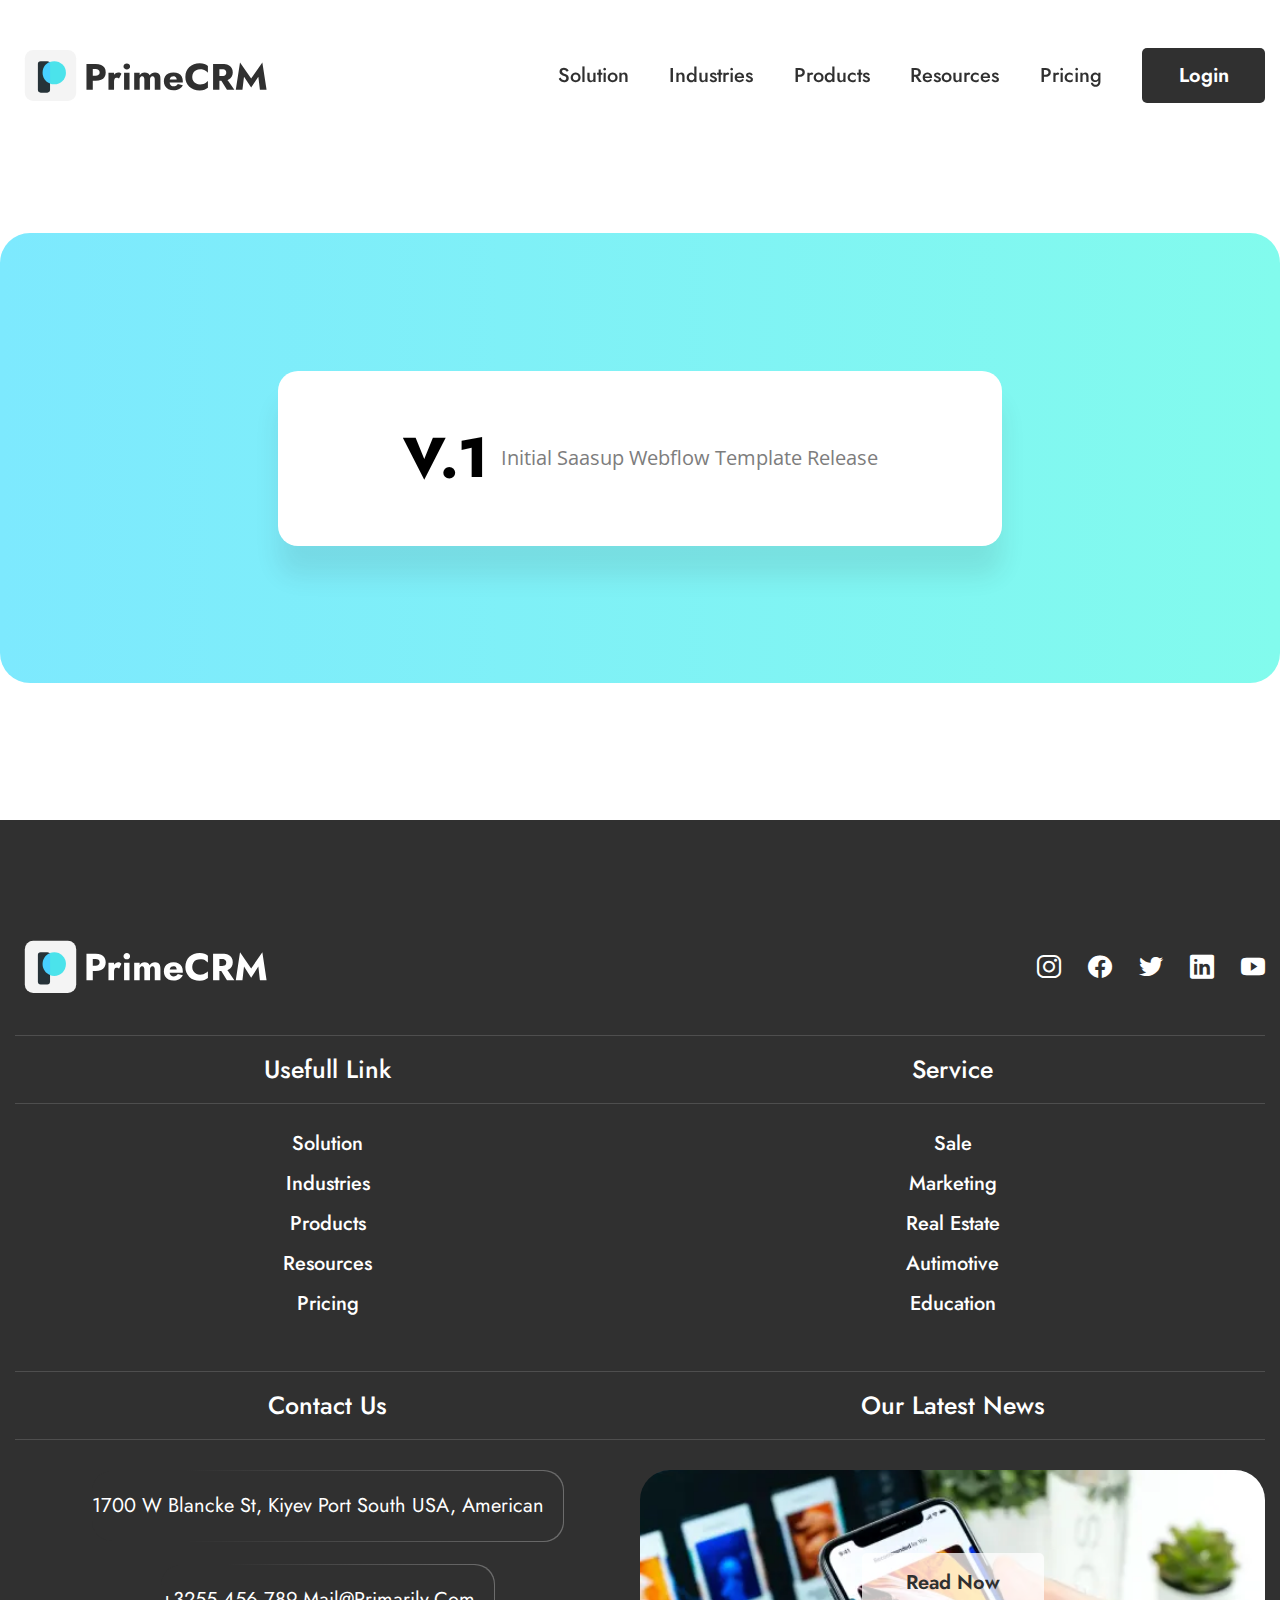
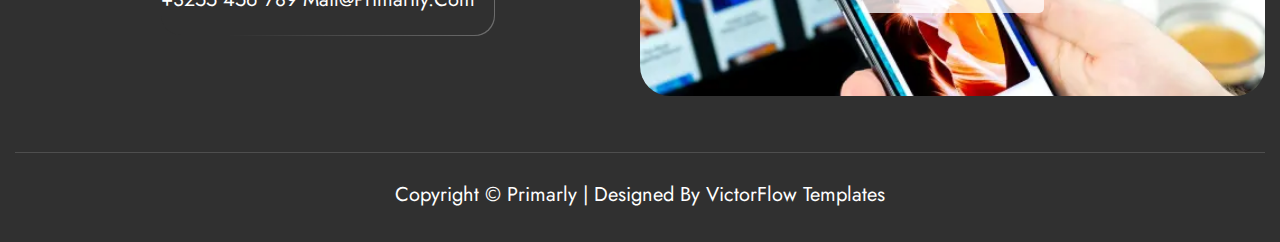
<file: changelog.html>
<!DOCTYPE html>
<html lang="en">

<head>
	<title>Changelog</title>
	<meta charset="UTF-8">
	<meta name="format-detection" content="telephone=no">
	<!-- <style>body{opacity: 0;}</style> -->
	<link rel="stylesheet" href="css/style.min.css?_v=20240714164803">
	<link rel="shortcut icon" href="favicon.ico">
	<!-- <meta name="robots" content="noindex, nofollow"> -->
	<meta name="viewport" content="width=device-width, initial-scale=1.0">
</head>

<body>
	<div class="wrapper">
		<header class="header">
			<div class="header__container">
				<a href="../index.html" class="header__logo logo">
					<img src="img/logo.svg" alt="logo" class="logo__img">
				</a>
				<div class="header__menu menu">
					<nav class="menu__body">
						<ul class="menu__list">
							<li class="menu__item">
								<a href="../our-journal.html" class="menu__link">Solution</a>
							</li>
							<li class="menu__item">
								<a href="../post.html" class="menu__link">Industries</a>
							</li>
							<li class="menu__item">
								<a href="../licenses.html" class="menu__link">Products</a>
							</li>
							<li class="menu__item">
								<a href="../oops.html" class="menu__link">Resources</a>
							</li>
							<li class="menu__item">
								<a href="../changelog.html" class="menu__link">Pricing</a>
							</li>
						</ul>
					</nav>
					<a href="../login.html" class="header__button button">Login</a>
					<button type="button" class="menu__icon icon-menu"><span></span></button>
				</div>
			</div>
		</header>
		<main class="page">
			<section class="changelog" data-watch data-watch-once>
				<div class="changelog__container">
					<div class="changelog__main">
						<div class="changelog__version">
							V.1
						</div>
						<p class="changelog__text">
							Initial Saasup Webflow Template Release
						</p>
					</div>
				</div>
			</section>
		</main>
		<footer class="footer">
			<div class="footer__container">
				<div class="footer__header">
					<div class="footer__logo logo">
						<img src="img/footer/logo-footer.svg" alt="logo" class="logo__img">
					</div>
					<div class="footer__social social">
						<a href="#" class="social__item _icon-inst"></a>
						<a href="#" class="social__item _icon-fb"></a>
						<a href="#" class="social__item _icon-tw"></a>
						<a href="#" class="social__item _icon-in"></a>
						<a href="#" class="social__item _icon-yt"></a>
					</div>
				</div>
				<div class="footer__main">
					<div data-spollers="1025, max" class="spollers-footer-main">
						<details class="spollers-footer-main__item">
							<summary class="spollers-footer-main__title">Usefull Link</summary>
							<div class="spollers-footer-main__body">
								<ul class="footer-list">
									<li class="footer-list__item">
										<a href="#" class="footer-list__link">Solution</a>
									</li>
									<li class="footer-list__item">
										<a href="#" class="footer-list__link">Industries</a>
									</li>
									<li class="footer-list__item">
										<a href="#" class="footer-list__link">Products</a>
									</li>
									<li class="footer-list__item">
										<a href="#" class="footer-list__link">Resources</a>
									</li>
									<li class="footer-list__item">
										<a href="#" class="footer-list__link">Pricing</a>
									</li>
								</ul>
							</div>
						</details>
						<details class="spollers-footer-main__item">
							<summary class="spollers-footer-main__title">Service</summary>
							<div class="spollers-footer-main__body">
								<ul class="footer-list">
									<li class="footer-list__item">
										<a href="#" class="footer-list__link">Sale</a>
									</li>
									<li class="footer-list__item">
										<a href="#" class="footer-list__link">Marketing</a>
									</li>
									<li class="footer-list__item">
										<a href="#" class="footer-list__link">Real Estate</a>
									</li>
									<li class="footer-list__item">
										<a href="#" class="footer-list__link">Autimotive</a>
									</li>
									<li class="footer-list__item">
										<a href="#" class="footer-list__link">Education</a>
									</li>
								</ul>
							</div>
						</details>
						<details class="spollers-footer-main__item">
							<summary class="spollers-footer-main__title">Contact Us</summary>
							<div class="spollers-footer-main__body">
								<div class="contact-card">
									<div class="contact-card__border">
										<p class="contact-card__address">1700 W Blancke St, kiyev port south USA, American</p>
									</div>
								</div>
								<div class="contact-card">
									<div class="contact-card__border">
										<a class="contact-card__link" href="tel:+3255456789">+3255 456 789</a>
										<a class="contact-card__link" href="mailto:mail@primarily.com">mail@primarily.com</a>
									</div>
								</div>
							</div>
						</details>
						<details class="spollers-footer-main__item">
							<summary class="spollers-footer-main__title">Our Latest News</summary>
							<div class="spollers-footer-main__body">
								<div class="news-footer">
									<div class="news-footer__img">
										<picture><source srcset="img/footer/news.webp" type="image/webp"><img src="img/footer/news.png" alt="News Image"></picture>
									</div>
									<button class="news-footer__btn">
										Read Now
									</button>
								</div>
							</div>
						</details>
					</div>
				</div>
				<div class="footer__copy">
					Copyright © Primarly | Designed by VictorFlow Templates
				</div>
			</div>
		</footer>
	</div>
	<script src="js/app.min.js?_v=20240714164803"></script>
</body>

</html>
</file>
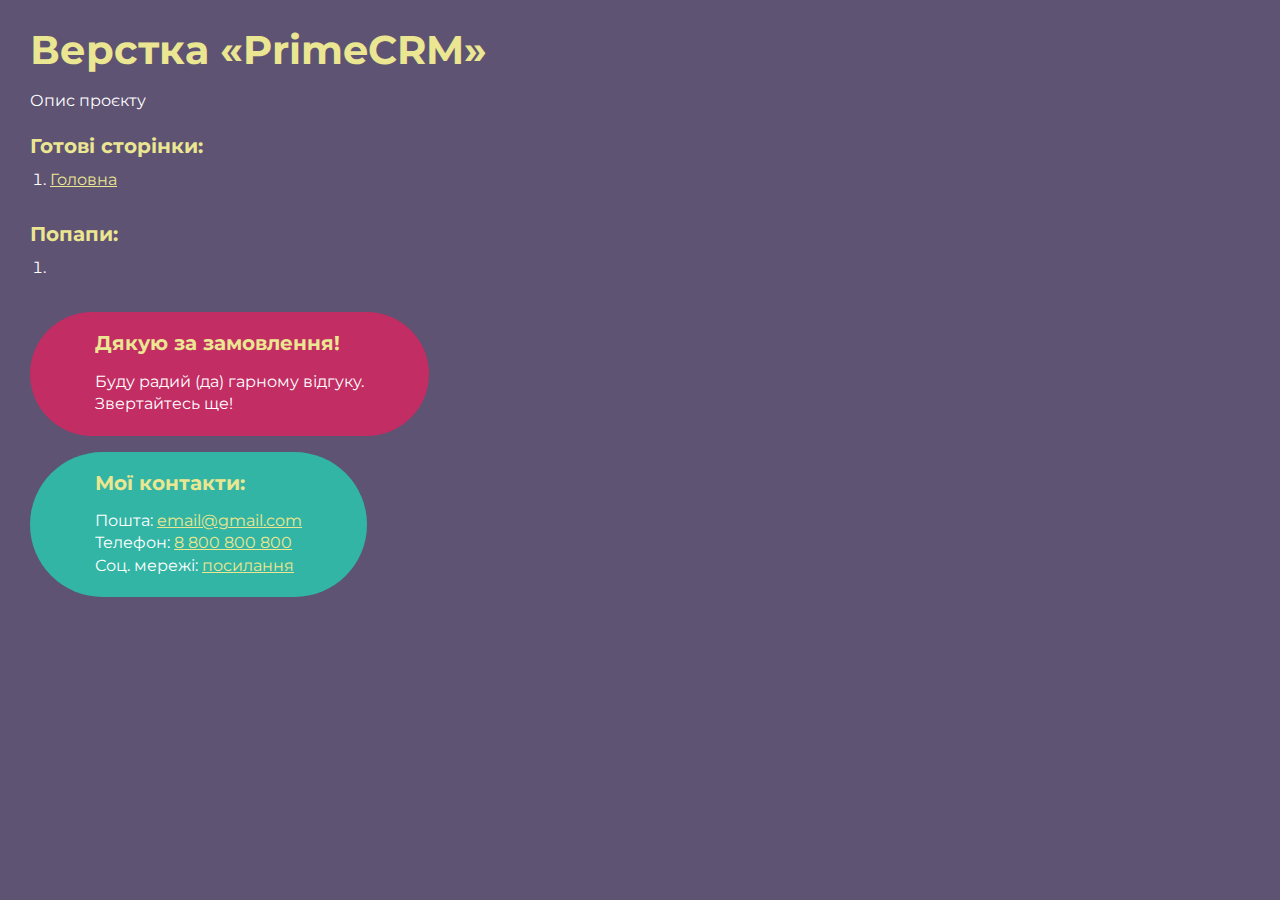
<file: home.html>
<!DOCTYPE html>
<html>

<head>
	<meta charset="UTF-8">
	<meta name="viewport" content="width=device-width, initial-scale=1.0">
	<title>Верстка «PrimeCRM»</title>
</head>

<body>
	<div class="rootpage">
		<h1>Верстка «PrimeCRM»</h1>
		<div class="rootpage__info">
			Опис проєкту
		</div>
		<h2>Готові сторінки:</h2>
		<ol class="rootpage__list">
			<li><a target="_blank" href="home.html">Головна</a></li>
		</ol>
		<h2>Попапи:</h2>
		<ol class="rootpage__list">
			<li><a target="_blank" href="home.html#"></a></li>
		</ol>
		<div class="rootpage__tnx">
			<h2>Дякую за замовлення!</h2>
			<p>Буду радий (да) гарному відгуку.</p>
			<p>Звертайтесь ще!</p>
		</div>
		<div class="rootpage__contacts">
			<h2>Мої контакти:</h2>
			<p>Пошта: <a href="mailto:email@gmail.com">email@gmail.com</a></p>
			<p>Телефон: <a href="tel:8800800800">8 800 800 800</a></p>
			<p>Соц. мережі: <a href="">посилання</a></p>
		</div>
	</div>
</body>
<style>
	@charset "UTF-8";
	@import url("https://fonts.googleapis.com/css?family=Montserrat:regular,700&display=swap");

	*,
	*::before,
	*::after {
		padding: 0px;
		margin: 0px;
		border: 0px;
		box-sizing: border-box;
	}

	html,
	body {
		height: 100%;
		margin: 0;
		padding: 0;
		min-width: 320px;
		width: 100%;
		color: #fff;
		background-color: #5e5373;
	}

	body {
		font-family: Montserrat;
		font-size: 100%;
		line-height: 1;
		font-size: 1rem;
	}

	a {
		text-decoration: underline;
		color: #ebe691
	}

	a:visited {
		text-decoration: underline;
		color: #aaa768;
	}

	a:hover {
		text-decoration: none;
	}

	ul li {
		list-style: none;
	}

	img {
		vertical-align: top;
	}

	.wrapper {
		width: 100%;
		min-height: 100%;
		overflow: hidden;
	}

	.rootpage {
		padding: 30px;
		display: flex;
		flex-direction: column;
		align-items: flex-start;
	}

	@media (max-width: 767px) {
		.rootpage {
			padding: 30px 15px;
		}
	}

	h1 {
		color: #ebe691;
		font-size: 2.5rem;
		margin: 0px 0px 1.25rem 0px;
	}

	@media (max-width: 767px) {
		h1 {
			font-size: 1.85rem;
			margin: 0px 0px 1.25rem 0px;
		}
	}

	h2 {
		color: #ebe691;
		font-size: 1.25rem;
		margin: 0px 0px 1rem 0px;
	}

	@media (max-width: 767px) {
		h2 {
			font-size: 1.125rem;
			margin: 0px 0px 1rem 0px;
		}
	}

	.rootpage__info {
		line-height: 140%;
		margin: 0px 0px 1.5rem 0px;
	}

	.rootpage__list {
		margin: 0px 0px 2.25rem 1.25rem;
	}

	.rootpage__list li:not(:last-child) {
		margin: 0px 0px 15px 0px;
	}

	.rootpage__contacts,
	.rootpage__tnx {
		border-radius: 200px;
		padding: 20px 65px;
		line-height: 140%;
	}

	@media (max-width: 767px) {

		.rootpage__contacts,
		.rootpage__tnx {
			border-radius: 40px;
			padding: 20px;
		}
	}

	.rootpage__contacts {
		background: #32b5a4;

	}

	.rootpage__contacts a {
		color: #ebe691;
	}

	.rootpage__tnx {
		background: #c22d63;
		margin: 0px 0px 1rem 0px;
	}
</style>

</html>
</file>
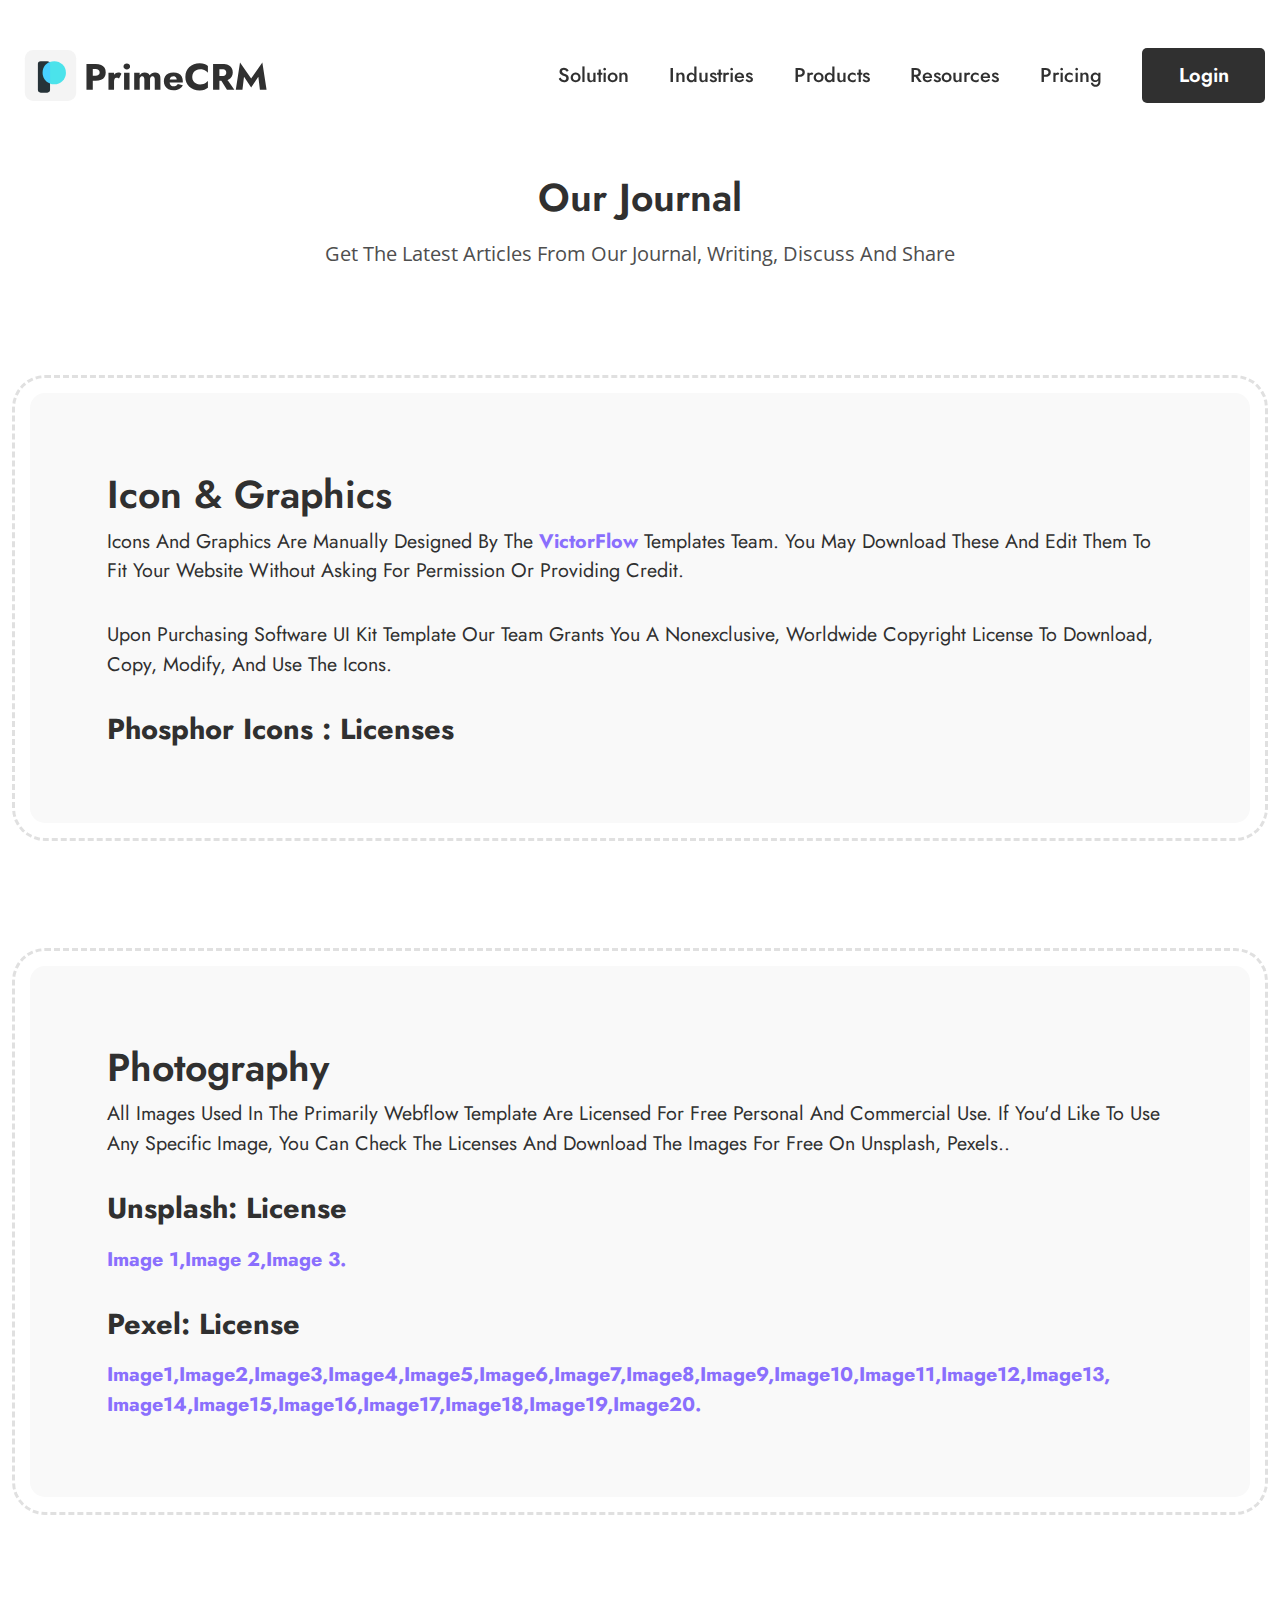
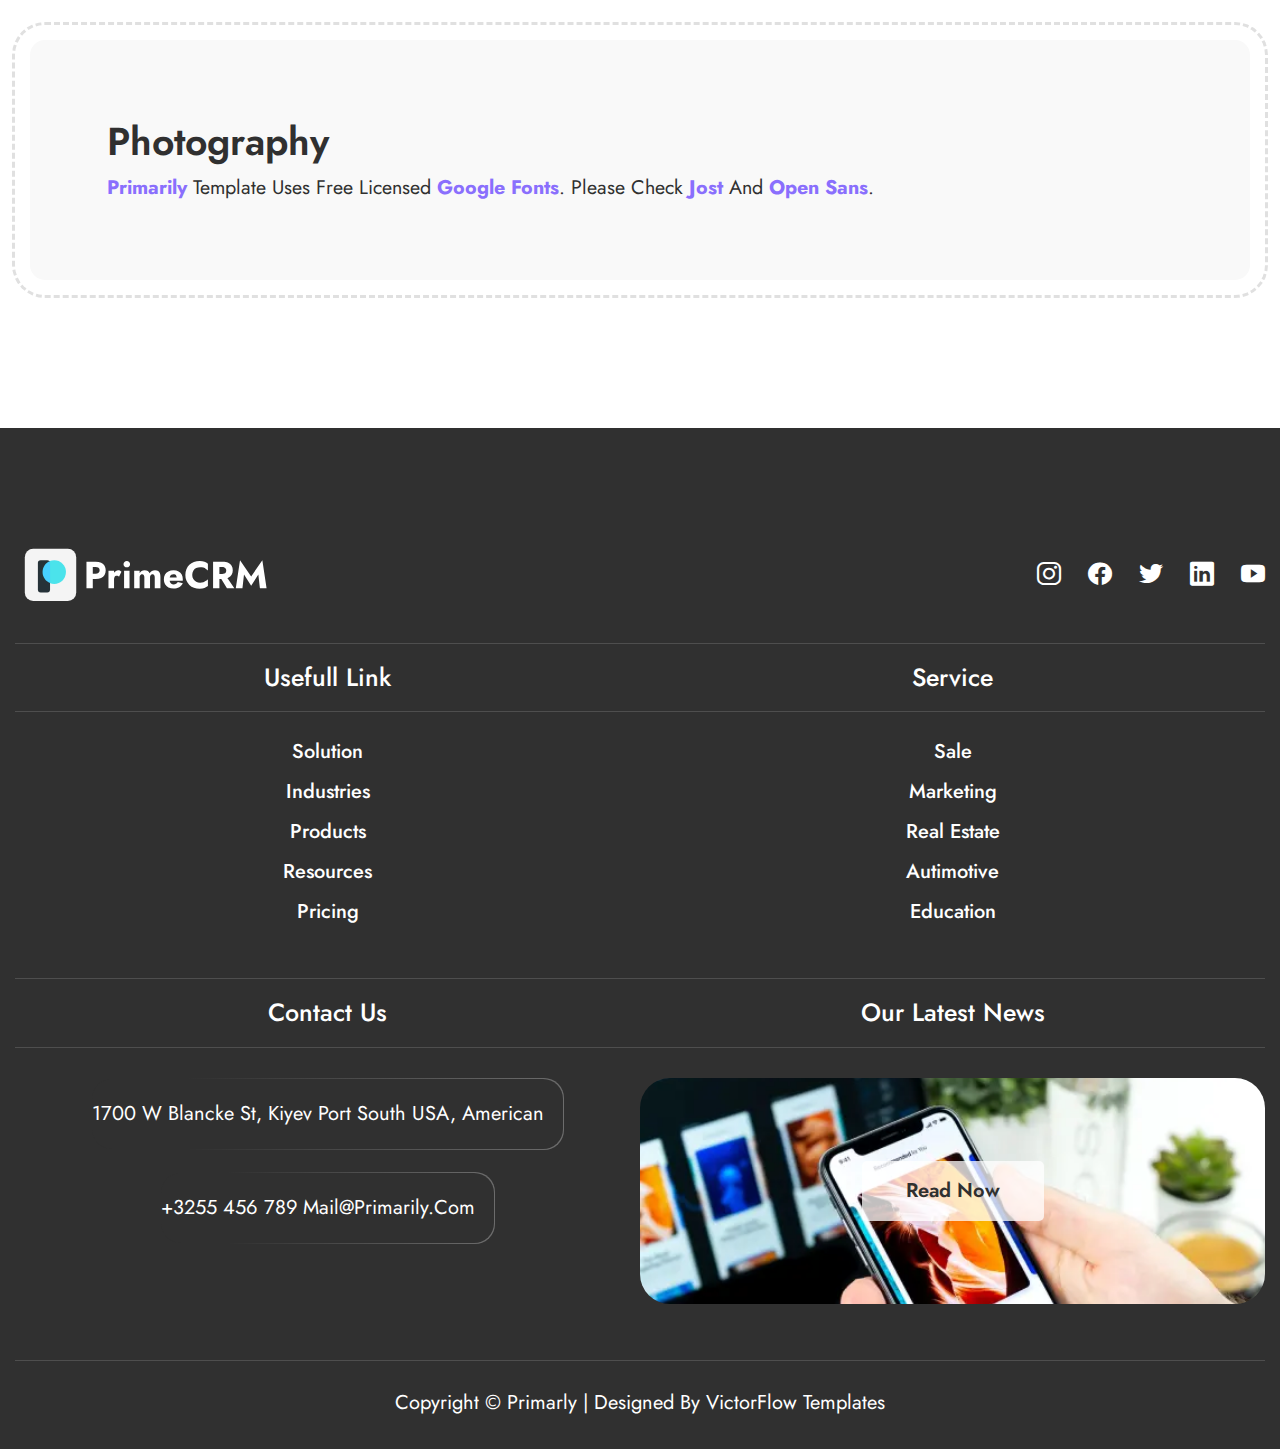
<file: licenses.html>
<!DOCTYPE html>
<html lang="en">

<head>
	<title>Licenses</title>
	<meta charset="UTF-8">
	<meta name="format-detection" content="telephone=no">
	<!-- <style>body{opacity: 0;}</style> -->
	<link rel="stylesheet" href="css/style.min.css?_v=20240714164803">
	<link rel="shortcut icon" href="favicon.ico">
	<!-- <meta name="robots" content="noindex, nofollow"> -->
	<meta name="viewport" content="width=device-width, initial-scale=1.0">
</head>

<body>
	<div class="wrapper">
		<header class="header">
			<div class="header__container">
				<a href="../index.html" class="header__logo logo">
					<img src="img/logo.svg" alt="logo" class="logo__img">
				</a>
				<div class="header__menu menu">
					<nav class="menu__body">
						<ul class="menu__list">
							<li class="menu__item">
								<a href="../our-journal.html" class="menu__link">Solution</a>
							</li>
							<li class="menu__item">
								<a href="../post.html" class="menu__link">Industries</a>
							</li>
							<li class="menu__item">
								<a href="../licenses.html" class="menu__link">Products</a>
							</li>
							<li class="menu__item">
								<a href="../oops.html" class="menu__link">Resources</a>
							</li>
							<li class="menu__item">
								<a href="../changelog.html" class="menu__link">Pricing</a>
							</li>
						</ul>
					</nav>
					<a href="../login.html" class="header__button button">Login</a>
					<button type="button" class="menu__icon icon-menu"><span></span></button>
				</div>
			</div>
		</header>
		<main class="page">
			<section class="licenses" data-watch data-watch-once>
				<div class="licenses__container">
					<div class="licenses__block-header">
						<div class="block-header">
							<h1 class="block-header__title">
								Our Journal
							</h1>
							<div class="block-header__text">
								Get the latest articles from our journal, writing, discuss and share
							</div>
						</div>
					</div>
					<div class="licenses__main">
						<div class="licenses__info-block">
							<h2>Icon & Graphics</h2>
							<p>Icons and Graphics are manually designed by the <a href="#">VictorFlow</a> Templates team. You may download these and edit them to fit your website without asking for permission or providing credit.</p>
							<p>Upon purchasing Software UI Kit Template our team grants you a nonexclusive, worldwide copyright license to download, copy, modify, and use the icons.</p>
							<h3>Phosphor icons : Licenses</h3>
						</div>
						<div class="licenses__info-block">
							<h2>Photography</h2>
							<p>All images used in the Primarily Webflow Template are licensed for free personal and commercial use. If you'd like to use any specific image, you can check the licenses and download the images for free on Unsplash, Pexels‍..</p>
							<h3>Unsplash: License</h3>
							<ul>
								<li><a href="#">Image 1</a></li>
								<li><a href="#">Image 2</a></li>
								<li><a href="#">Image 3</a></li>
							</ul>
							<h3>Pexel: License</h3>
							<ul>
								<li><a href="#">image1</a></li>
								<li><a href="#">image2</a></li>
								<li><a href="#">image3</a></li>
								<li><a href="#">image4</a></li>
								<li><a href="#">image5</a></li>
								<li><a href="#">image6</a></li>
								<li><a href="#">image7</a></li>
								<li><a href="#">image8</a></li>
								<li><a href="#">image9</a></li>
								<li><a href="#">image10</a></li>
								<li><a href="#">image11</a></li>
								<li><a href="#">image12</a></li>
								<li><a href="#">image13</a></li>
								<li><a href="#">image14</a></li>
								<li><a href="#">image15</a></li>
								<li><a href="#">image16</a></li>
								<li><a href="#">image17</a></li>
								<li><a href="#">image18</a></li>
								<li><a href="#">image19</a></li>
								<li><a href="#">image20</a></li>
							</ul>
						</div>
						<div class="licenses__info-block">
							<h2>Photography</h2>
							<p><a href="#">Primarily</a> template uses free licensed <a href="#">Google Fonts</a>. Please check <a href="#">Jost</a> and <a href="#">Open Sans</a>. </p>
						</div>
					</div>
				</div>
			</section>
		</main>
		<footer class="footer">
			<div class="footer__container">
				<div class="footer__header">
					<div class="footer__logo logo">
						<img src="img/footer/logo-footer.svg" alt="logo" class="logo__img">
					</div>
					<div class="footer__social social">
						<a href="#" class="social__item _icon-inst"></a>
						<a href="#" class="social__item _icon-fb"></a>
						<a href="#" class="social__item _icon-tw"></a>
						<a href="#" class="social__item _icon-in"></a>
						<a href="#" class="social__item _icon-yt"></a>
					</div>
				</div>
				<div class="footer__main">
					<div data-spollers="1025, max" class="spollers-footer-main">
						<details class="spollers-footer-main__item">
							<summary class="spollers-footer-main__title">Usefull Link</summary>
							<div class="spollers-footer-main__body">
								<ul class="footer-list">
									<li class="footer-list__item">
										<a href="#" class="footer-list__link">Solution</a>
									</li>
									<li class="footer-list__item">
										<a href="#" class="footer-list__link">Industries</a>
									</li>
									<li class="footer-list__item">
										<a href="#" class="footer-list__link">Products</a>
									</li>
									<li class="footer-list__item">
										<a href="#" class="footer-list__link">Resources</a>
									</li>
									<li class="footer-list__item">
										<a href="#" class="footer-list__link">Pricing</a>
									</li>
								</ul>
							</div>
						</details>
						<details class="spollers-footer-main__item">
							<summary class="spollers-footer-main__title">Service</summary>
							<div class="spollers-footer-main__body">
								<ul class="footer-list">
									<li class="footer-list__item">
										<a href="#" class="footer-list__link">Sale</a>
									</li>
									<li class="footer-list__item">
										<a href="#" class="footer-list__link">Marketing</a>
									</li>
									<li class="footer-list__item">
										<a href="#" class="footer-list__link">Real Estate</a>
									</li>
									<li class="footer-list__item">
										<a href="#" class="footer-list__link">Autimotive</a>
									</li>
									<li class="footer-list__item">
										<a href="#" class="footer-list__link">Education</a>
									</li>
								</ul>
							</div>
						</details>
						<details class="spollers-footer-main__item">
							<summary class="spollers-footer-main__title">Contact Us</summary>
							<div class="spollers-footer-main__body">
								<div class="contact-card">
									<div class="contact-card__border">
										<p class="contact-card__address">1700 W Blancke St, kiyev port south USA, American</p>
									</div>
								</div>
								<div class="contact-card">
									<div class="contact-card__border">
										<a class="contact-card__link" href="tel:+3255456789">+3255 456 789</a>
										<a class="contact-card__link" href="mailto:mail@primarily.com">mail@primarily.com</a>
									</div>
								</div>
							</div>
						</details>
						<details class="spollers-footer-main__item">
							<summary class="spollers-footer-main__title">Our Latest News</summary>
							<div class="spollers-footer-main__body">
								<div class="news-footer">
									<div class="news-footer__img">
										<picture><source srcset="img/footer/news.webp" type="image/webp"><img src="img/footer/news.png" alt="News Image"></picture>
									</div>
									<button class="news-footer__btn">
										Read Now
									</button>
								</div>
							</div>
						</details>
					</div>
				</div>
				<div class="footer__copy">
					Copyright © Primarly | Designed by VictorFlow Templates
				</div>
			</div>
		</footer>
	</div>
	<script src="js/app.min.js?_v=20240714164803"></script>
</body>

</html>
</file>
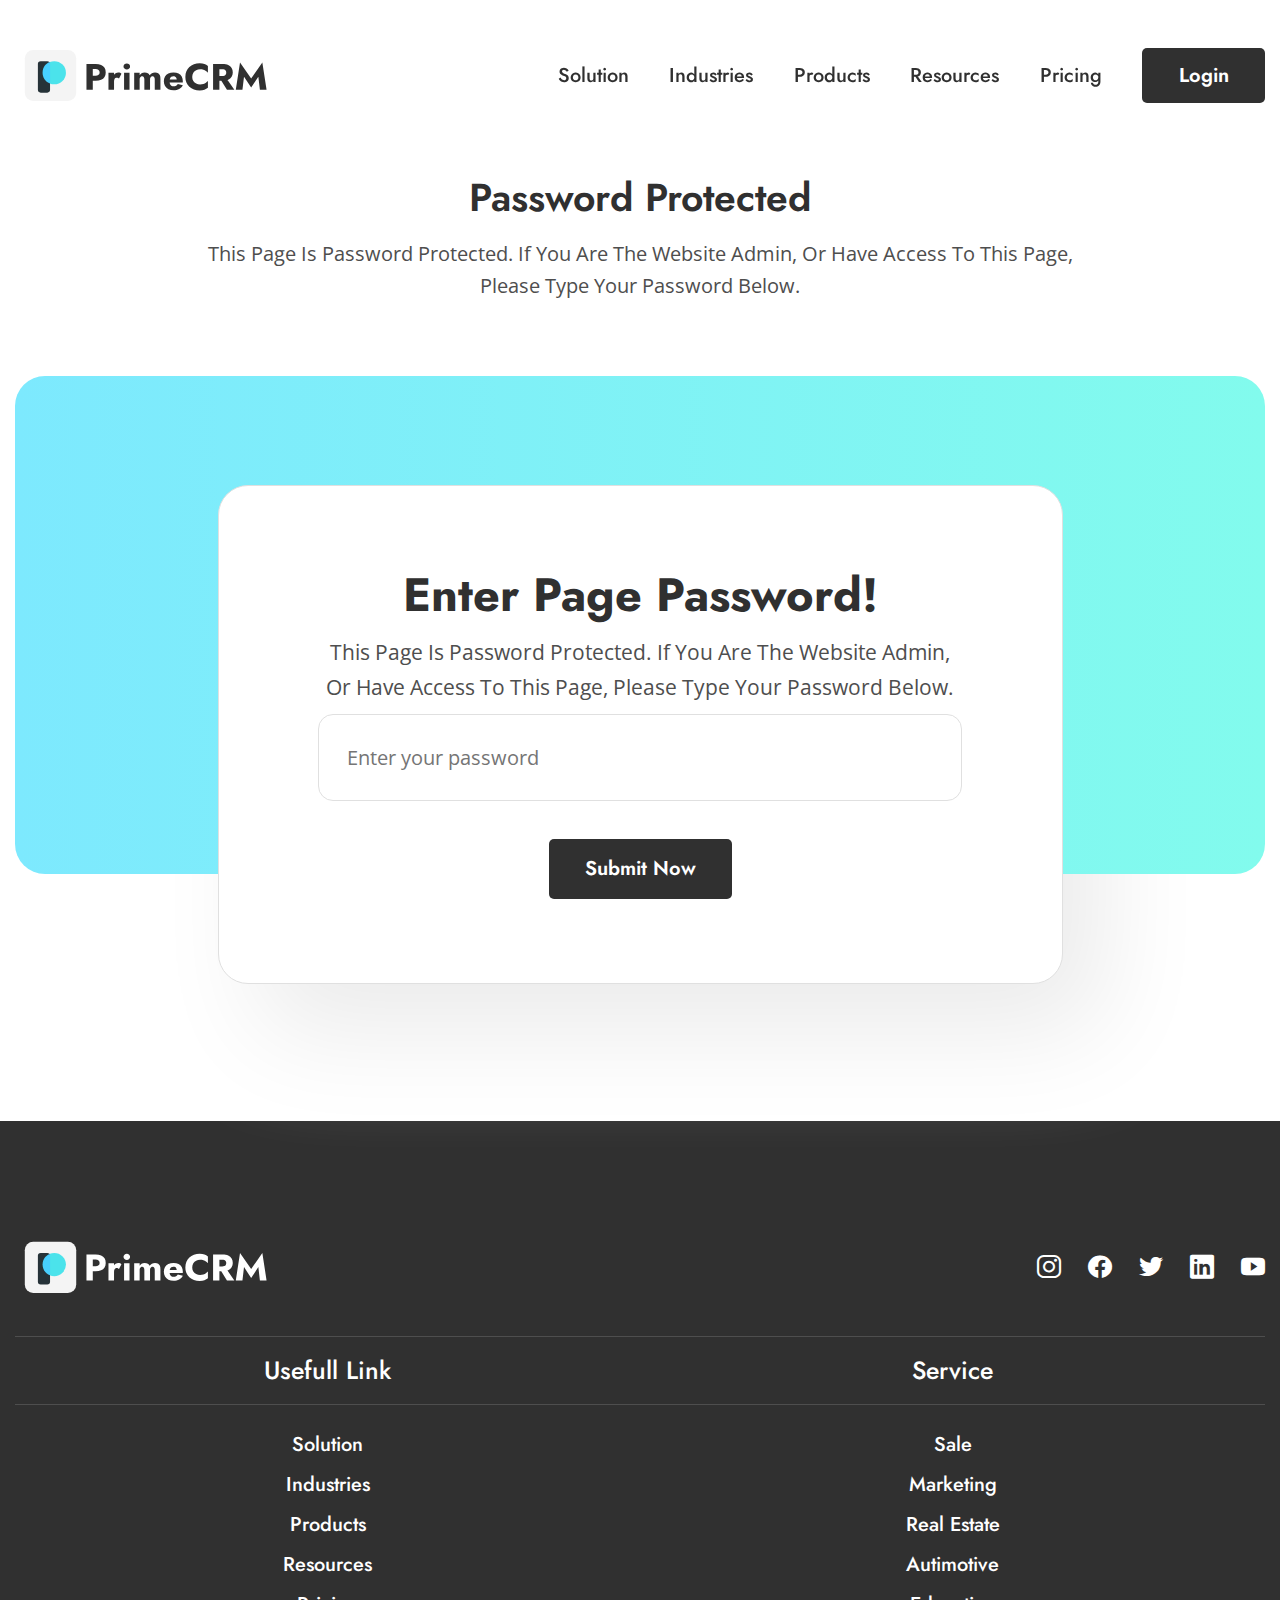
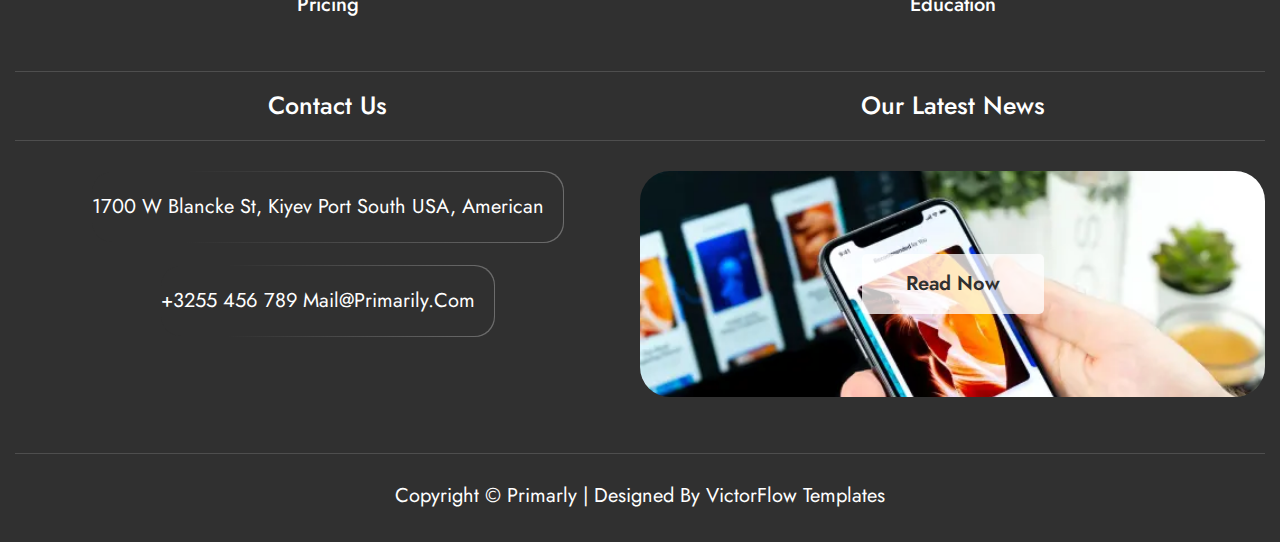
<file: login.html>
<!DOCTYPE html>
<html lang="en">

<head>
	<title>Login</title>
	<meta charset="UTF-8">
	<meta name="format-detection" content="telephone=no">
	<!-- <style>body{opacity: 0;}</style> -->
	<link rel="stylesheet" href="css/style.min.css?_v=20240714164803">
	<link rel="shortcut icon" href="favicon.ico">
	<!-- <meta name="robots" content="noindex, nofollow"> -->
	<meta name="viewport" content="width=device-width, initial-scale=1.0">
</head>

<body>
	<div class="wrapper">
		<header class="header">
			<div class="header__container">
				<a href="../index.html" class="header__logo logo">
					<img src="img/logo.svg" alt="logo" class="logo__img">
				</a>
				<div class="header__menu menu">
					<nav class="menu__body">
						<ul class="menu__list">
							<li class="menu__item">
								<a href="../our-journal.html" class="menu__link">Solution</a>
							</li>
							<li class="menu__item">
								<a href="../post.html" class="menu__link">Industries</a>
							</li>
							<li class="menu__item">
								<a href="../licenses.html" class="menu__link">Products</a>
							</li>
							<li class="menu__item">
								<a href="../oops.html" class="menu__link">Resources</a>
							</li>
							<li class="menu__item">
								<a href="../changelog.html" class="menu__link">Pricing</a>
							</li>
						</ul>
					</nav>
					<a href="../login.html" class="header__button button">Login</a>
					<button type="button" class="menu__icon icon-menu"><span></span></button>
				</div>
			</div>
		</header>
		<main class="page">
			<section class="login" data-watch data-watch-once>
				<div class="login__container">
					<div class="login__block-header">
						<div class="block-header">
							<h1 class="block-header__title">
								Password Protected
							</h1>
							<div class="block-header__text">
								This page is password protected. If you are the website admin, or have access to this page, please type your password below.
							</div>
						</div>
					</div>
					<div class="login__main">
						<div class="login__container-password">
							<div class="login__block-header">
								<div class="block-header">
									<h2 class="block-header__title block-header__title--big-pass">
										Enter Page Password!
									</h2>
									<div class="block-header__text block-header__text--medium">
										This page is password protected. If you are the website admin, or have access to this page, please type your password below.
									</div>
								</div>
							</div>
							<form action="#" method="POST" class="login__form">
								<input type="text" name="form[email]" data-error="Error" placeholder="Enter your password" class="login__input input">
								<button type="submit" class="login__button button">Submit Now</button>
							</form>
						</div>
					</div>
				</div>
			</section>
		</main>
		<footer class="footer">
			<div class="footer__container">
				<div class="footer__header">
					<div class="footer__logo logo">
						<img src="img/footer/logo-footer.svg" alt="logo" class="logo__img">
					</div>
					<div class="footer__social social">
						<a href="#" class="social__item _icon-inst"></a>
						<a href="#" class="social__item _icon-fb"></a>
						<a href="#" class="social__item _icon-tw"></a>
						<a href="#" class="social__item _icon-in"></a>
						<a href="#" class="social__item _icon-yt"></a>
					</div>
				</div>
				<div class="footer__main">
					<div data-spollers="1025, max" class="spollers-footer-main">
						<details class="spollers-footer-main__item">
							<summary class="spollers-footer-main__title">Usefull Link</summary>
							<div class="spollers-footer-main__body">
								<ul class="footer-list">
									<li class="footer-list__item">
										<a href="#" class="footer-list__link">Solution</a>
									</li>
									<li class="footer-list__item">
										<a href="#" class="footer-list__link">Industries</a>
									</li>
									<li class="footer-list__item">
										<a href="#" class="footer-list__link">Products</a>
									</li>
									<li class="footer-list__item">
										<a href="#" class="footer-list__link">Resources</a>
									</li>
									<li class="footer-list__item">
										<a href="#" class="footer-list__link">Pricing</a>
									</li>
								</ul>
							</div>
						</details>
						<details class="spollers-footer-main__item">
							<summary class="spollers-footer-main__title">Service</summary>
							<div class="spollers-footer-main__body">
								<ul class="footer-list">
									<li class="footer-list__item">
										<a href="#" class="footer-list__link">Sale</a>
									</li>
									<li class="footer-list__item">
										<a href="#" class="footer-list__link">Marketing</a>
									</li>
									<li class="footer-list__item">
										<a href="#" class="footer-list__link">Real Estate</a>
									</li>
									<li class="footer-list__item">
										<a href="#" class="footer-list__link">Autimotive</a>
									</li>
									<li class="footer-list__item">
										<a href="#" class="footer-list__link">Education</a>
									</li>
								</ul>
							</div>
						</details>
						<details class="spollers-footer-main__item">
							<summary class="spollers-footer-main__title">Contact Us</summary>
							<div class="spollers-footer-main__body">
								<div class="contact-card">
									<div class="contact-card__border">
										<p class="contact-card__address">1700 W Blancke St, kiyev port south USA, American</p>
									</div>
								</div>
								<div class="contact-card">
									<div class="contact-card__border">
										<a class="contact-card__link" href="tel:+3255456789">+3255 456 789</a>
										<a class="contact-card__link" href="mailto:mail@primarily.com">mail@primarily.com</a>
									</div>
								</div>
							</div>
						</details>
						<details class="spollers-footer-main__item">
							<summary class="spollers-footer-main__title">Our Latest News</summary>
							<div class="spollers-footer-main__body">
								<div class="news-footer">
									<div class="news-footer__img">
										<picture><source srcset="img/footer/news.webp" type="image/webp"><img src="img/footer/news.png" alt="News Image"></picture>
									</div>
									<button class="news-footer__btn">
										Read Now
									</button>
								</div>
							</div>
						</details>
					</div>
				</div>
				<div class="footer__copy">
					Copyright © Primarly | Designed by VictorFlow Templates
				</div>
			</div>
		</footer>
	</div>
	<script src="js/app.min.js?_v=20240714164803"></script>
</body>

</html>
</file>
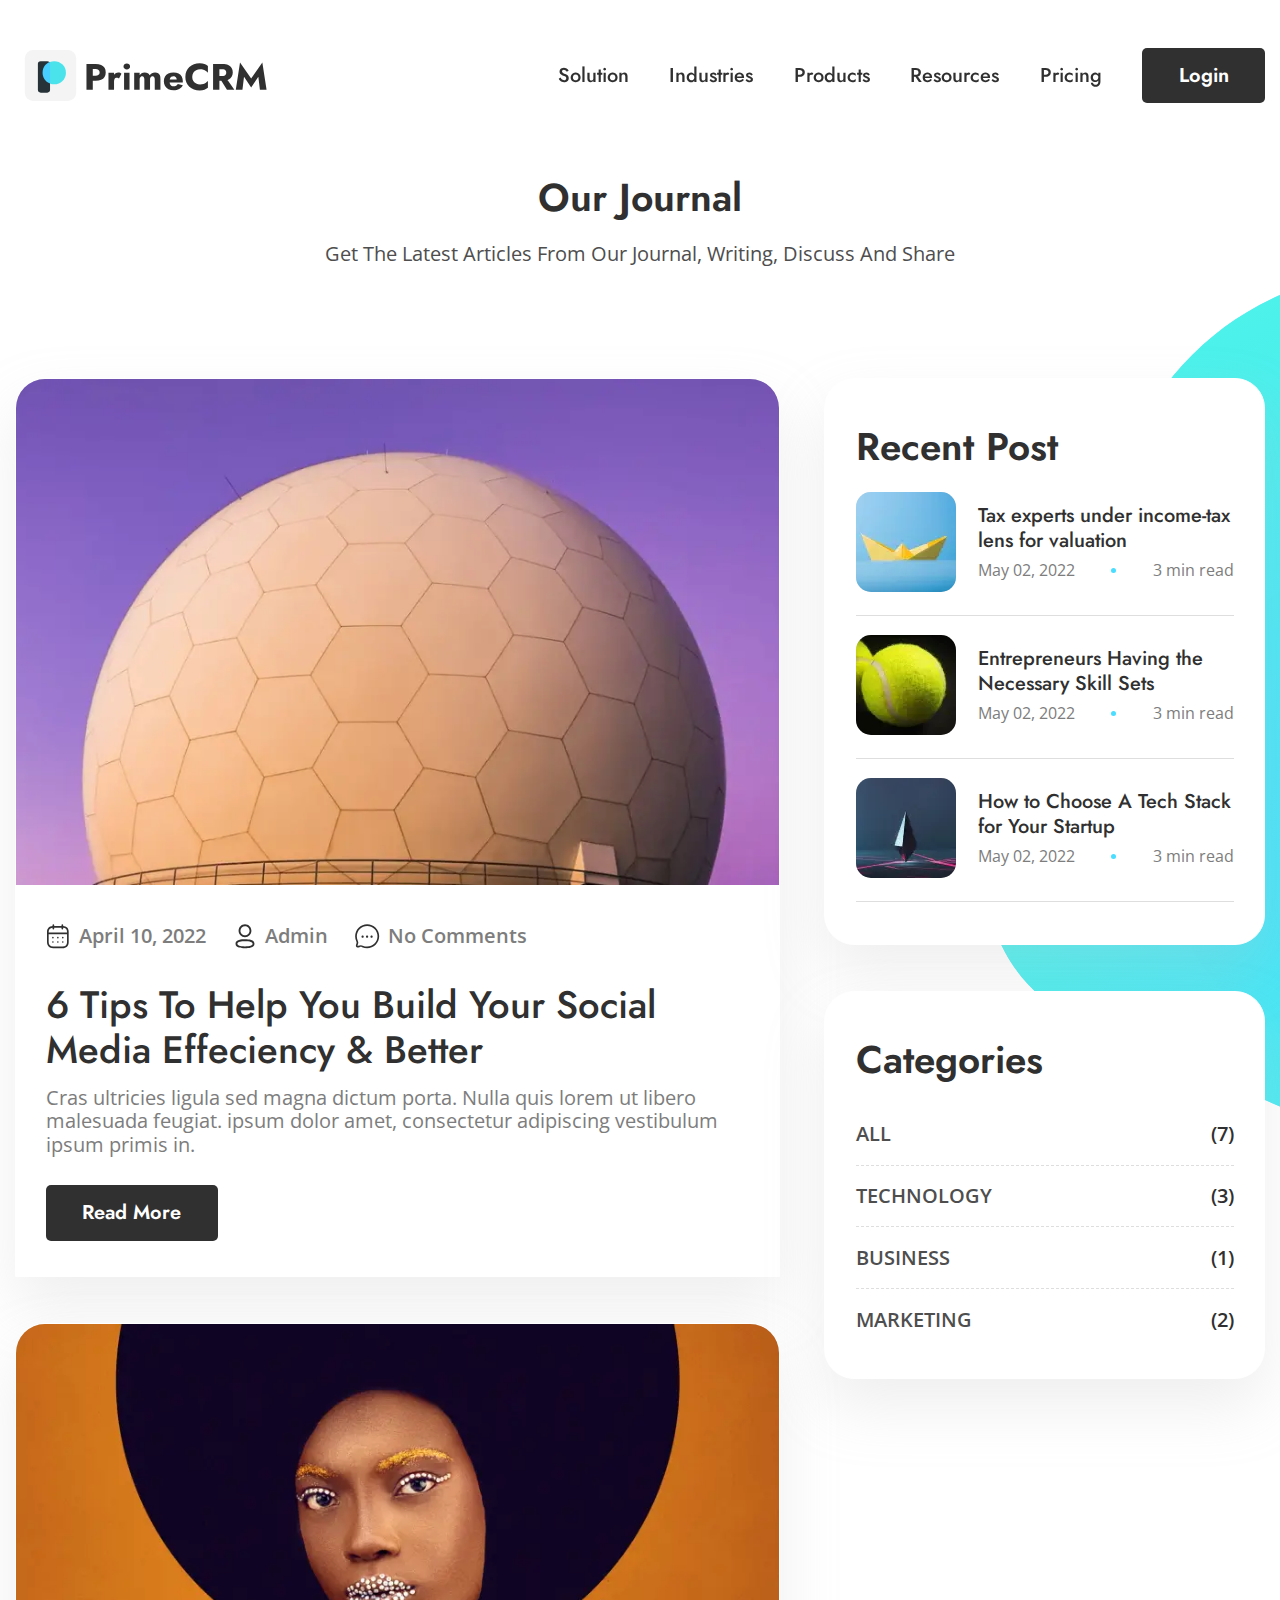
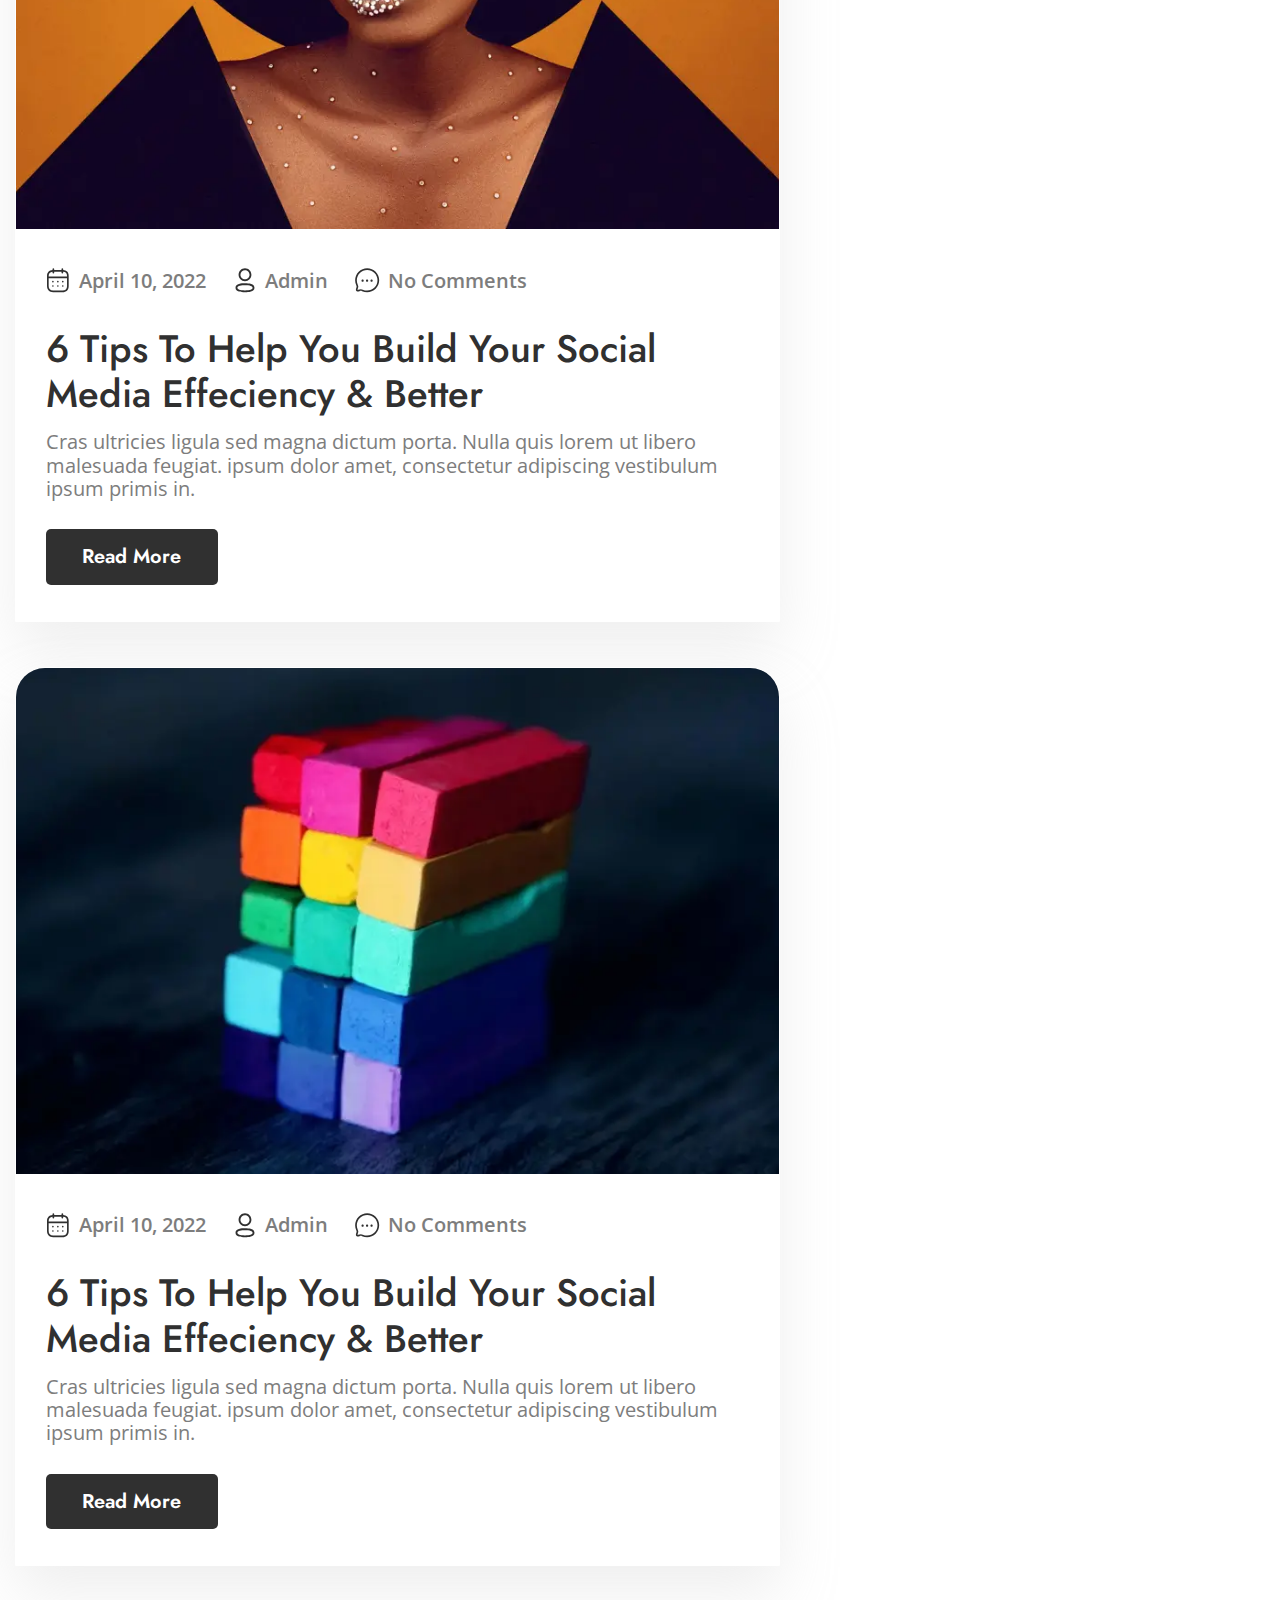
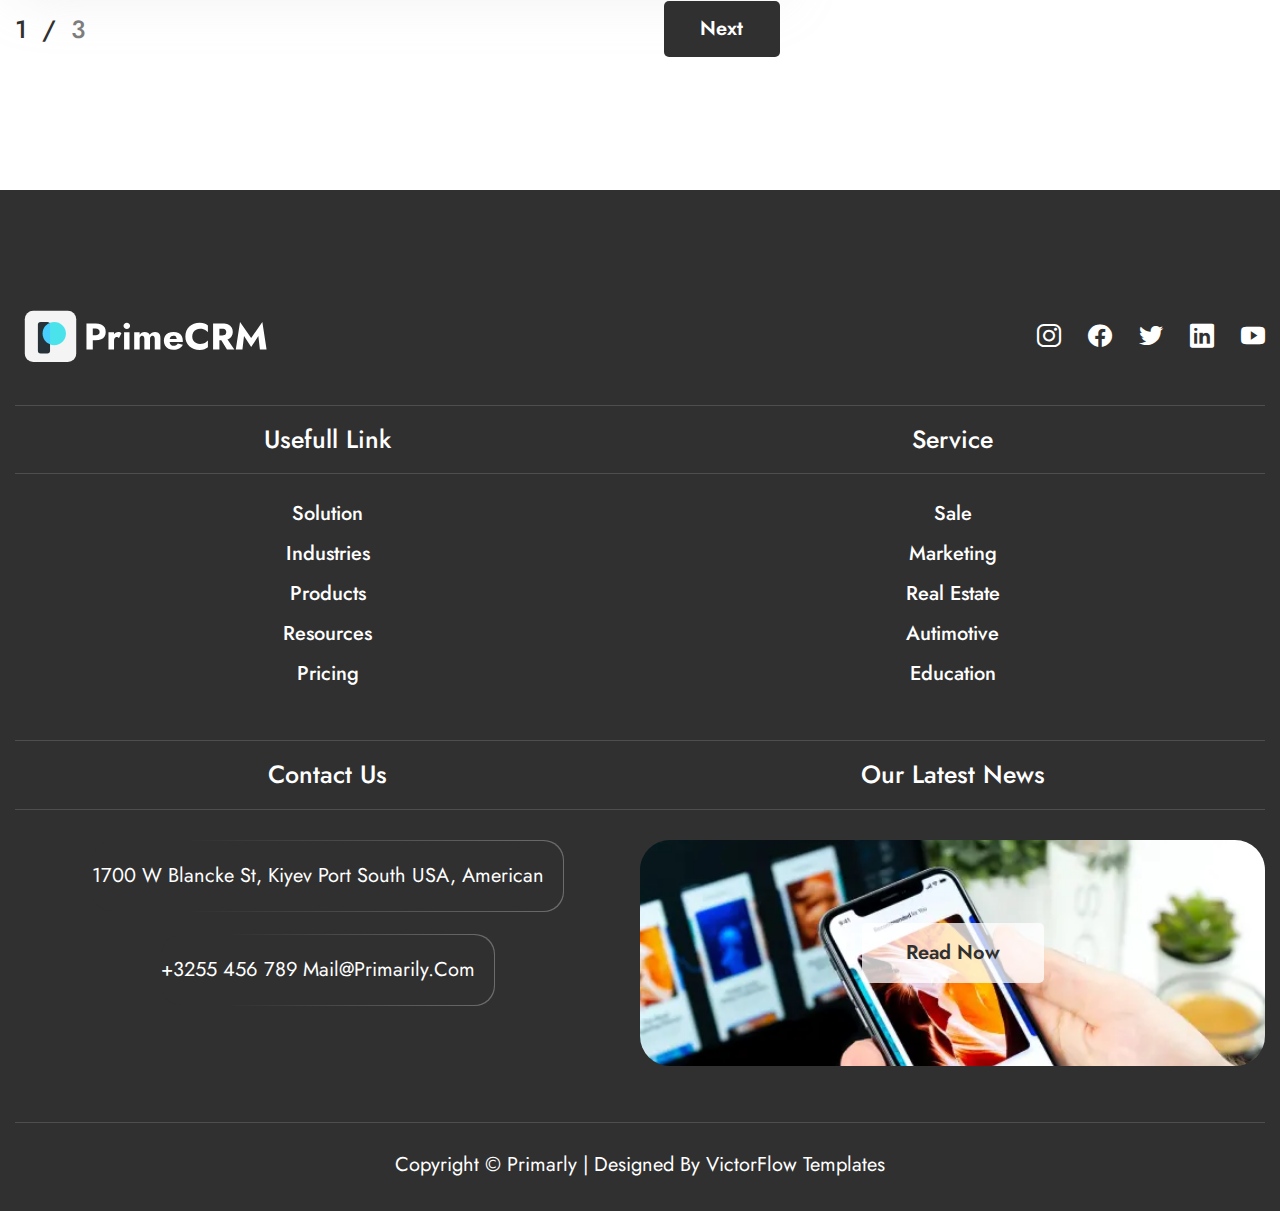
<file: our-journal.html>
<!DOCTYPE html>
<html lang="en">

<head>
	<title>OurJournal</title>
	<meta charset="UTF-8">
	<meta name="format-detection" content="telephone=no">
	<!-- <style>body{opacity: 0;}</style> -->
	<link rel="stylesheet" href="css/style.min.css?_v=20240714164803">
	<link rel="shortcut icon" href="favicon.ico">
	<!-- <meta name="robots" content="noindex, nofollow"> -->
	<meta name="viewport" content="width=device-width, initial-scale=1.0">
</head>

<body>
	<div class="wrapper">
		<header class="header">
			<div class="header__container">
				<a href="../index.html" class="header__logo logo">
					<img src="img/logo.svg" alt="logo" class="logo__img">
				</a>
				<div class="header__menu menu">
					<nav class="menu__body">
						<ul class="menu__list">
							<li class="menu__item">
								<a href="../our-journal.html" class="menu__link">Solution</a>
							</li>
							<li class="menu__item">
								<a href="../post.html" class="menu__link">Industries</a>
							</li>
							<li class="menu__item">
								<a href="../licenses.html" class="menu__link">Products</a>
							</li>
							<li class="menu__item">
								<a href="../oops.html" class="menu__link">Resources</a>
							</li>
							<li class="menu__item">
								<a href="../changelog.html" class="menu__link">Pricing</a>
							</li>
						</ul>
					</nav>
					<a href="../login.html" class="header__button button">Login</a>
					<button type="button" class="menu__icon icon-menu"><span></span></button>
				</div>
			</div>
		</header>
		<main class="page">
			<section class="our-journal" data-watch data-watch-once>
				<div class="our-journal__container">
					<div class="our-journal__block-header">
						<div class="block-header">
							<h1 class="block-header__title">
								Our Journal
							</h1>
							<div class="block-header__text">
								Get the latest articles from our journal, writing, discuss and share
							</div>
						</div>
					</div>
					<div class="our-journal__main">
						<div class="our-journal__card-box">
							<div class="our-journal__items-post">
								<div class="post-card">
									<div class="post-card__img">
										<picture><source srcset="img/our-journal/post/image1.webp" type="image/webp"><img src="img/our-journal/post/image1.jpg" alt="Post Image"></picture>
									</div>
									<div class="post-card__main">
										<div class="post-card__tags tags">
											<div class="tags__items">
												<div class="tags__img">
													<img src="img/our-journal/icon/calendar.svg" alt="Icon">
												</div>
												<date class="tags__date">
													April 10, 2022
												</date>
											</div>
											<div class="tags__items">
												<div class="tags__img">
													<img src="img/our-journal/icon/user.svg" alt="Icon">
												</div>
												<div class="tags__user">
													Admin
												</div>
											</div>
											<div class="tags__items">
												<div class="tags__img">
													<img src="img/our-journal/icon/message.svg" alt="Icon">
												</div>
												<div class="tags__comments">
													No Comments
												</div>
											</div>
										</div>
										<div class="post-card__info">
											<h2 class="post-card__title">
												6 Tips To Help You Build Your Social Media Effeciency & Better
											</h2>
											<div class="post-card__text">
												<p>
													Cras ultricies ligula sed magna dictum porta. Nulla quis lorem ut libero malesuada feugiat. ipsum dolor amet, consectetur adipiscing vestibulum ipsum primis in.
												</p>
											</div>
										</div>
										<button class="post-card__button button">Read More</button>
									</div>
								</div>
								<div class="post-card">
									<div class="post-card__img">
										<picture><source srcset="img/our-journal/post/image2.webp" type="image/webp"><img src="img/our-journal/post/image2.jpg" alt="Post Image"></picture>
									</div>
									<div class="post-card__main">
										<div class="post-card__tags tags">
											<div class="tags__items">
												<div class="tags__img">
													<img src="img/our-journal/icon/calendar.svg" alt="Icon">
												</div>
												<date class="tags__date">
													April 10, 2022
												</date>
											</div>
											<div class="tags__items">
												<div class="tags__img">
													<img src="img/our-journal/icon/user.svg" alt="Icon">
												</div>
												<div class="tags__user">
													Admin
												</div>
											</div>
											<div class="tags__items">
												<div class="tags__img">
													<img src="img/our-journal/icon/message.svg" alt="Icon">
												</div>
												<div class="tags__comments">
													No Comments
												</div>
											</div>
										</div>
										<div class="post-card__info">
											<h2 class="post-card__title">
												6 Tips To Help You Build Your Social Media Effeciency & Better
											</h2>
											<div class="post-card__text">
												<p>
													Cras ultricies ligula sed magna dictum porta. Nulla quis lorem ut libero malesuada feugiat. ipsum dolor amet, consectetur adipiscing vestibulum ipsum primis in.
												</p>
											</div>
										</div>
										<button class="post-card__button button">Read More</button>
									</div>
								</div>
								<div class="post-card">
									<div class="post-card__img">
										<picture><source srcset="img/our-journal/post/image3.webp" type="image/webp"><img src="img/our-journal/post/image3.jpg" alt="Post Image"></picture>
									</div>
									<div class="post-card__main">
										<div class="post-card__tags tags">
											<div class="tags__items">
												<div class="tags__img">
													<img src="img/our-journal/icon/calendar.svg" alt="Icon">
												</div>
												<date class="tags__date">
													April 10, 2022
												</date>
											</div>
											<div class="tags__items">
												<div class="tags__img">
													<img src="img/our-journal/icon/user.svg" alt="Icon">
												</div>
												<div class="tags__user">
													Admin
												</div>
											</div>
											<div class="tags__items">
												<div class="tags__img">
													<img src="img/our-journal/icon/message.svg" alt="Icon">
												</div>
												<div class="tags__comments">
													No Comments
												</div>
											</div>
										</div>
										<div class="post-card__info">
											<h2 class="post-card__title">
												6 Tips To Help You Build Your Social Media Effeciency & Better
											</h2>
											<div class="post-card__text">
												<p>
													Cras ultricies ligula sed magna dictum porta. Nulla quis lorem ut libero malesuada feugiat. ipsum dolor amet, consectetur adipiscing vestibulum ipsum primis in.
												</p>
											</div>
										</div>
										<button class="post-card__button button">Read More</button>
									</div>
								</div>
							</div>
							<div class="our-journal__card-control-unit">
								<div class="pagination">
									<p class="pagination__number pagination__number--prev">1</p>
									<span>/</span>
									<p class="pagination__number pagination__number--next pagination__number--active">3</p>
								</div>
								<button class="our-journal__button button">Next</button>
							</div>
						</div>

						<aside class="our-journal__aside">
							<div class="recent-post">
								<div class="recent-post__title">
									Recent Post
								</div>
								<div class="recent-post__items">
									<div class="recent-post__item">
										<a href="#" class="recent-post__img">
											<picture><source srcset="img/our-journal/recent-post/image1.webp" type="image/webp"><img src="img/our-journal/recent-post/image1.jpg" alt="Post Image"></picture>
										</a>
										<a href="#" class="recent-post__main">
											<div class="recent-post__text">
												Tax experts under income-tax lens for valuation
											</div>
											<div class="recent-post__info-date">
												<date class="recent-post__date">May 02, 2022</date>
												<span class="recent-post__circle"></span>
												<time class="recent-post__time">3 min read</time>
											</div>
										</a>
									</div>
									<div class="recent-post__item">
										<a href="#" class="recent-post__img">
											<picture><source srcset="img/our-journal/recent-post/image2.webp" type="image/webp"><img src="img/our-journal/recent-post/image2.jpg" alt="Post Image"></picture>
										</a>
										<a href="#" class="recent-post__main">
											<div class="recent-post__text">
												Entrepreneurs Having the Necessary Skill Sets
											</div>
											<div class="recent-post__info-date">
												<date class="recent-post__date">May 02, 2022</date>
												<span class="recent-post__circle"></span>
												<time class="recent-post__time">3 min read</time>
											</div>
										</a>
									</div>
									<div class="recent-post__item">
										<a href="#" class="recent-post__img">
											<picture><source srcset="img/our-journal/recent-post/image3.webp" type="image/webp"><img src="img/our-journal/recent-post/image3.jpg" alt="Post Image"></picture>
										</a>
										<a href="#" class="recent-post__main">
											<div class="recent-post__text">
												How to Choose A Tech Stack for Your Startup
											</div>
											<div class="recent-post__info-date">
												<date class="recent-post__date">May 02, 2022</date>
												<span class="recent-post__circle"></span>
												<time class="recent-post__time">3 min read</time>
											</div>
										</a>
									</div>
								</div>
							</div>
							<div class="recent-post">
								<div class="recent-post__title">
									Categories
								</div>
								<ul class="list-btn">
									<li class="list-btn__item">
										<button class="list-btn__btn">all</button>
										<span class="list-btn__span">7</span>
									</li>
									<li class="list-btn__item">
										<button class="list-btn__btn">TECHNOLOGY</button>
										<span class="list-btn__span">3</span>
									</li>
									<li class="list-btn__item">
										<button class="list-btn__btn">Business</button>
										<span class="list-btn__span">1</span>
									</li>
									<li class="list-btn__item">
										<button class="list-btn__btn">Marketing</button>
										<span class="list-btn__span">2</span>
									</li>
								</ul>
							</div>
						</aside>
					</div>
				</div>
			</section>
		</main>
		<footer class="footer">
			<div class="footer__container">
				<div class="footer__header">
					<div class="footer__logo logo">
						<img src="img/footer/logo-footer.svg" alt="logo" class="logo__img">
					</div>
					<div class="footer__social social">
						<a href="#" class="social__item _icon-inst"></a>
						<a href="#" class="social__item _icon-fb"></a>
						<a href="#" class="social__item _icon-tw"></a>
						<a href="#" class="social__item _icon-in"></a>
						<a href="#" class="social__item _icon-yt"></a>
					</div>
				</div>
				<div class="footer__main">
					<div data-spollers="1025, max" class="spollers-footer-main">
						<details class="spollers-footer-main__item">
							<summary class="spollers-footer-main__title">Usefull Link</summary>
							<div class="spollers-footer-main__body">
								<ul class="footer-list">
									<li class="footer-list__item">
										<a href="#" class="footer-list__link">Solution</a>
									</li>
									<li class="footer-list__item">
										<a href="#" class="footer-list__link">Industries</a>
									</li>
									<li class="footer-list__item">
										<a href="#" class="footer-list__link">Products</a>
									</li>
									<li class="footer-list__item">
										<a href="#" class="footer-list__link">Resources</a>
									</li>
									<li class="footer-list__item">
										<a href="#" class="footer-list__link">Pricing</a>
									</li>
								</ul>
							</div>
						</details>
						<details class="spollers-footer-main__item">
							<summary class="spollers-footer-main__title">Service</summary>
							<div class="spollers-footer-main__body">
								<ul class="footer-list">
									<li class="footer-list__item">
										<a href="#" class="footer-list__link">Sale</a>
									</li>
									<li class="footer-list__item">
										<a href="#" class="footer-list__link">Marketing</a>
									</li>
									<li class="footer-list__item">
										<a href="#" class="footer-list__link">Real Estate</a>
									</li>
									<li class="footer-list__item">
										<a href="#" class="footer-list__link">Autimotive</a>
									</li>
									<li class="footer-list__item">
										<a href="#" class="footer-list__link">Education</a>
									</li>
								</ul>
							</div>
						</details>
						<details class="spollers-footer-main__item">
							<summary class="spollers-footer-main__title">Contact Us</summary>
							<div class="spollers-footer-main__body">
								<div class="contact-card">
									<div class="contact-card__border">
										<p class="contact-card__address">1700 W Blancke St, kiyev port south USA, American</p>
									</div>
								</div>
								<div class="contact-card">
									<div class="contact-card__border">
										<a class="contact-card__link" href="tel:+3255456789">+3255 456 789</a>
										<a class="contact-card__link" href="mailto:mail@primarily.com">mail@primarily.com</a>
									</div>
								</div>
							</div>
						</details>
						<details class="spollers-footer-main__item">
							<summary class="spollers-footer-main__title">Our Latest News</summary>
							<div class="spollers-footer-main__body">
								<div class="news-footer">
									<div class="news-footer__img">
										<picture><source srcset="img/footer/news.webp" type="image/webp"><img src="img/footer/news.png" alt="News Image"></picture>
									</div>
									<button class="news-footer__btn">
										Read Now
									</button>
								</div>
							</div>
						</details>
					</div>
				</div>
				<div class="footer__copy">
					Copyright © Primarly | Designed by VictorFlow Templates
				</div>
			</div>
		</footer>
	</div>
	<script src="js/app.min.js?_v=20240714164803"></script>
</body>

</html>
</file>
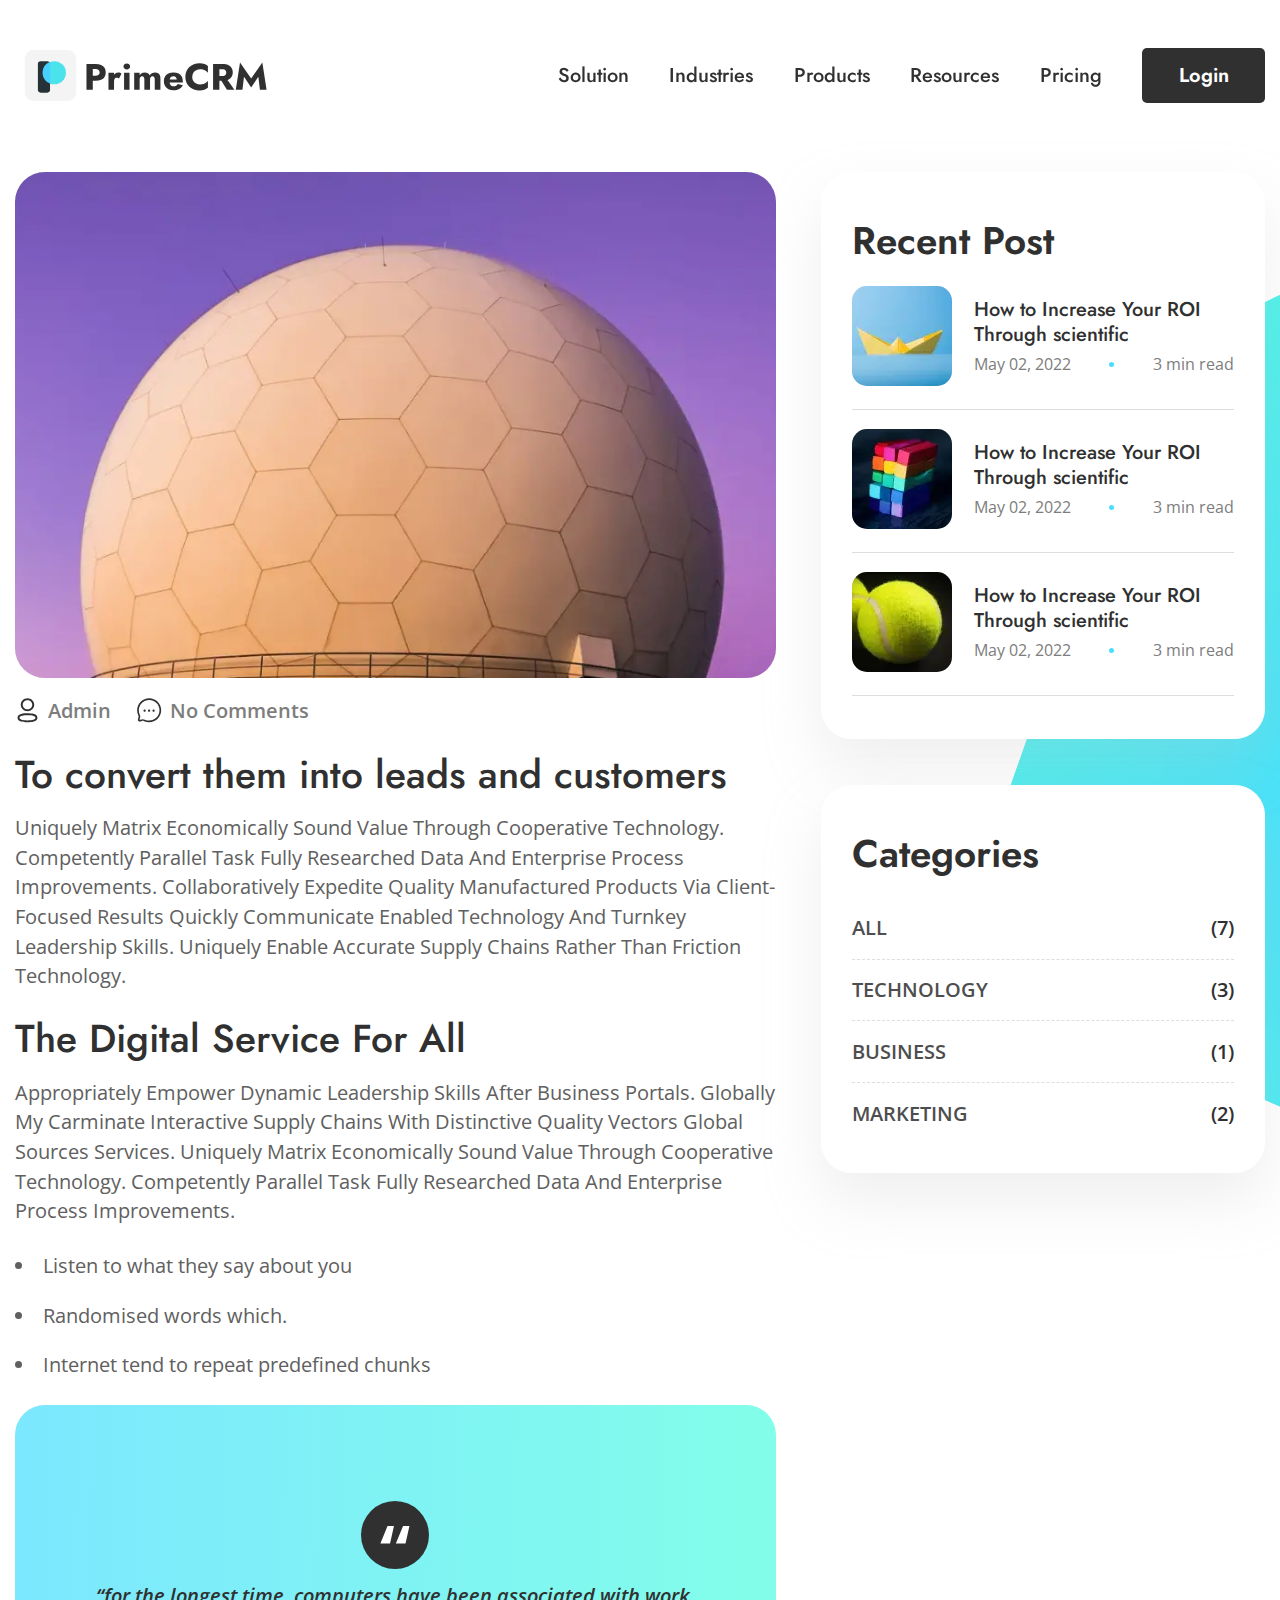
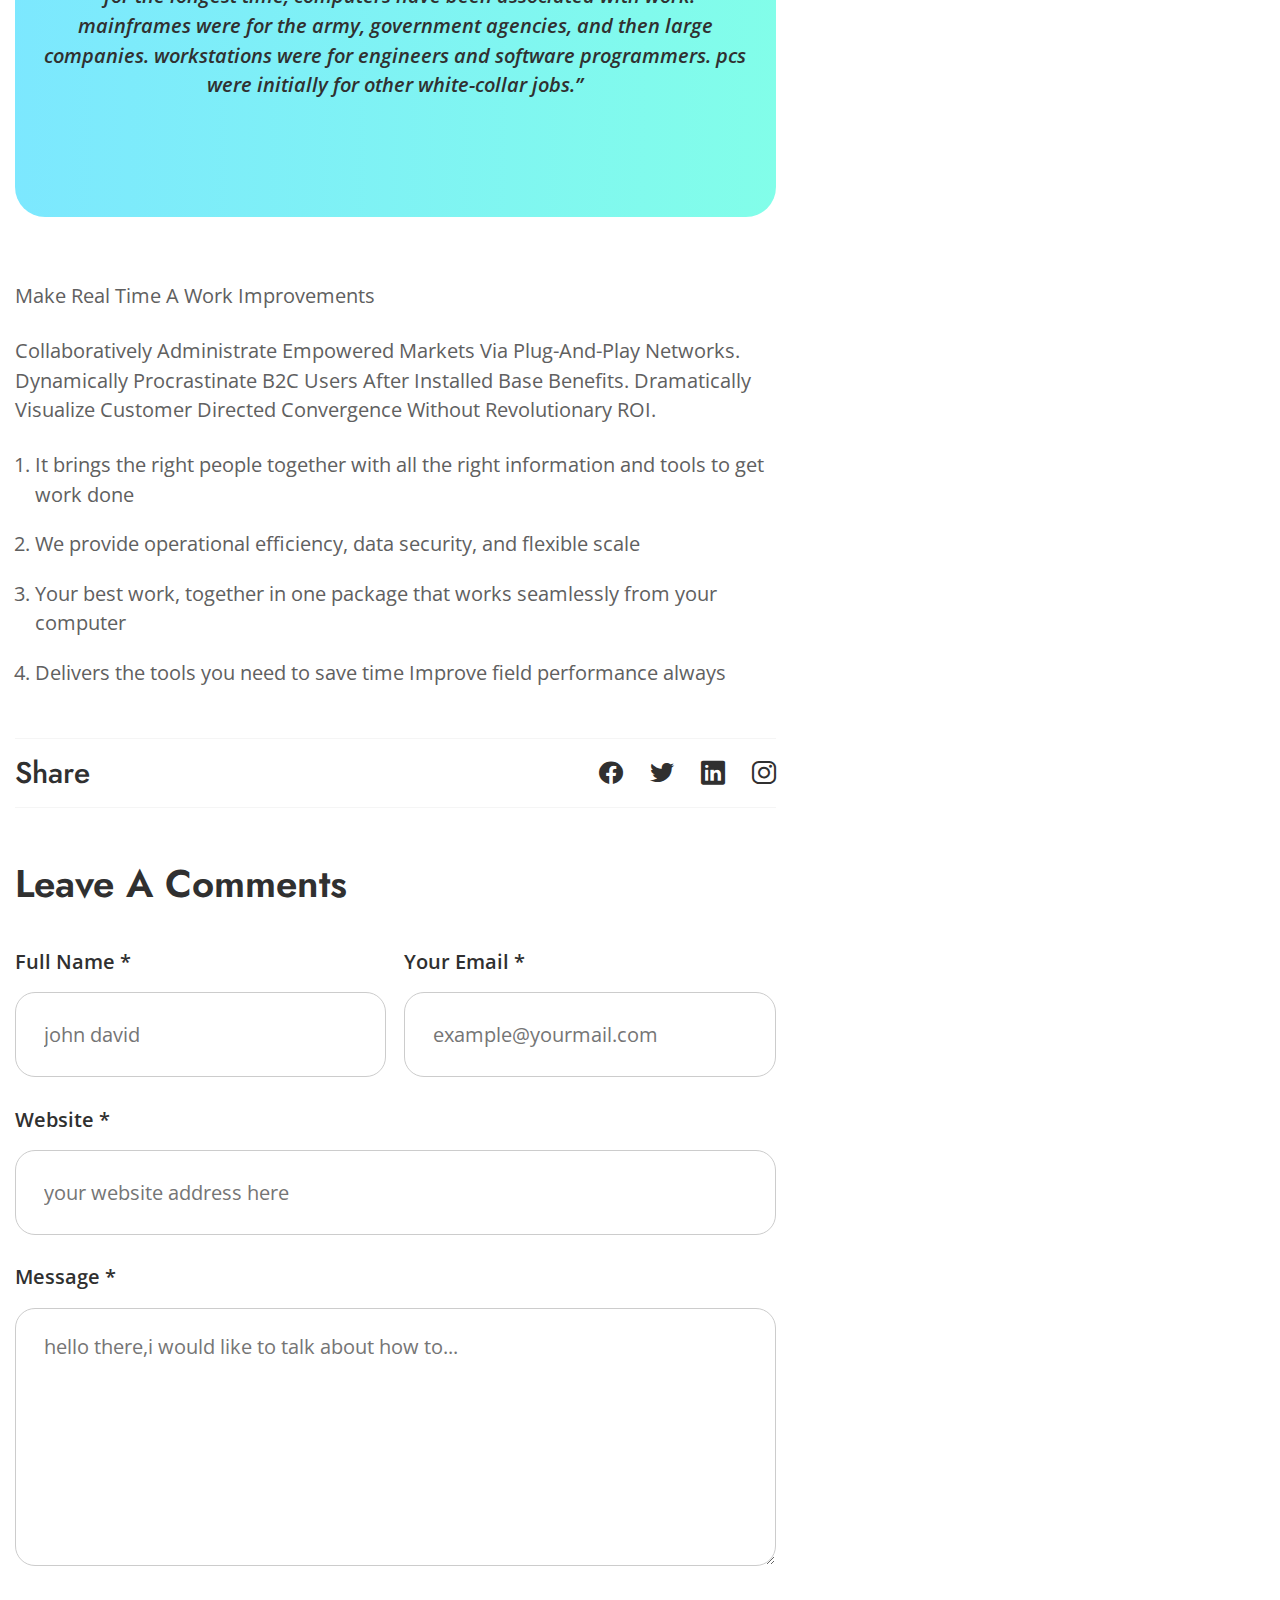
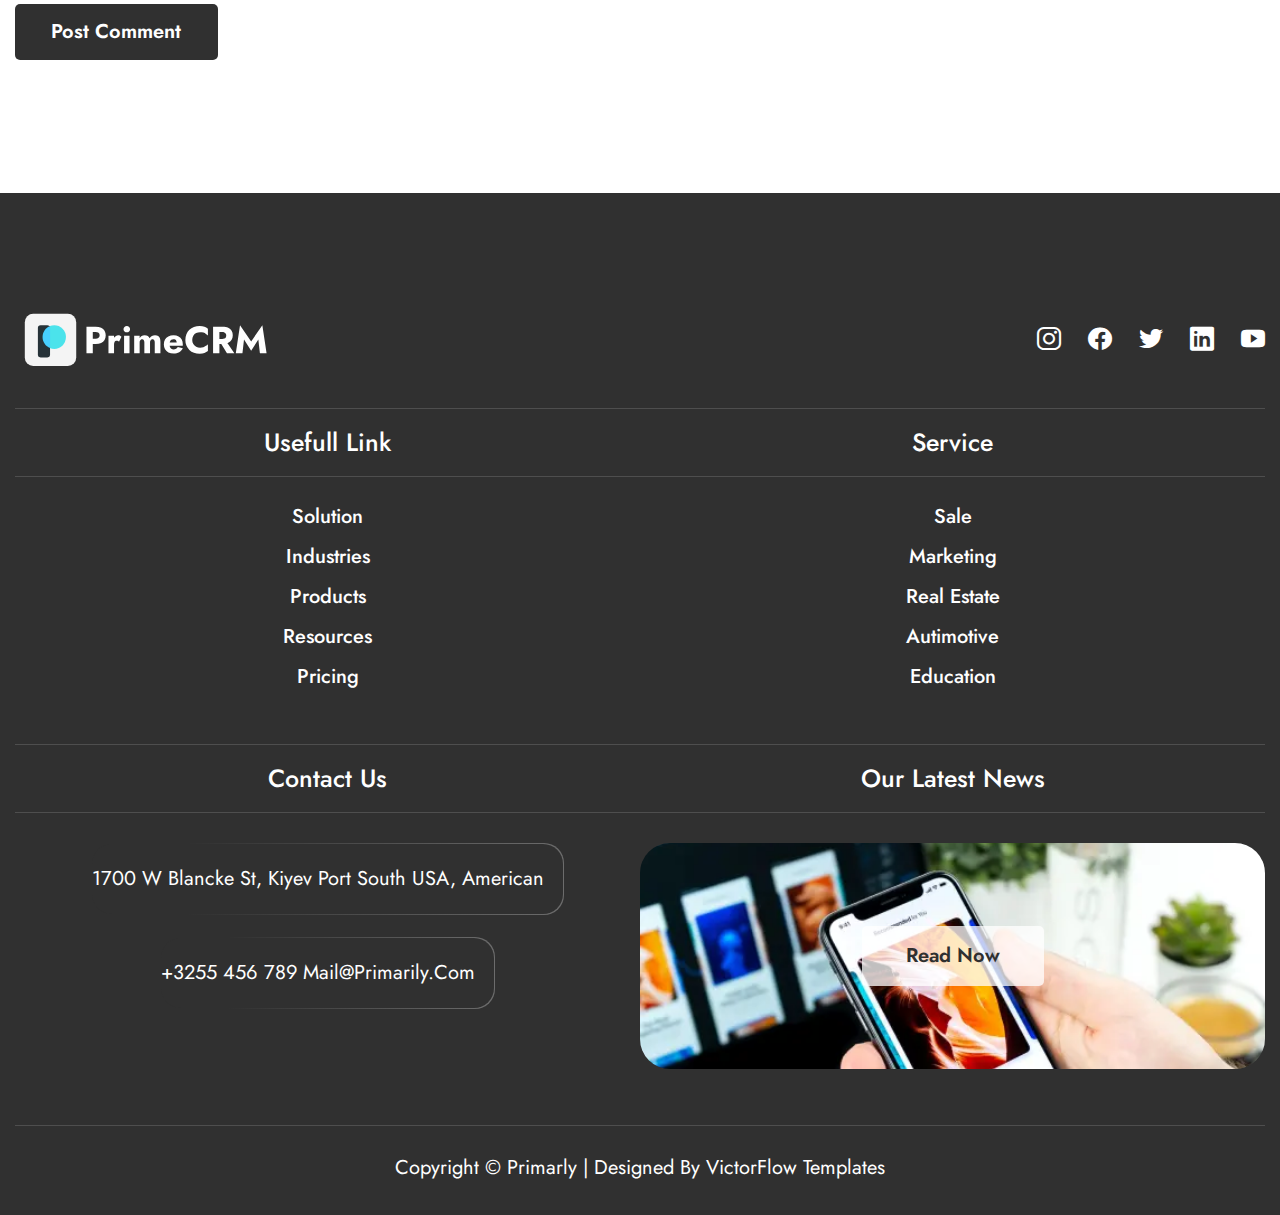
<file: post.html>
<!DOCTYPE html>
<html lang="en">

<head>
	<title>Post</title>
	<meta charset="UTF-8">
	<meta name="format-detection" content="telephone=no">
	<!-- <style>body{opacity: 0;}</style> -->
	<link rel="stylesheet" href="css/style.min.css?_v=20240714164803">
	<link rel="shortcut icon" href="favicon.ico">
	<!-- <meta name="robots" content="noindex, nofollow"> -->
	<meta name="viewport" content="width=device-width, initial-scale=1.0">
</head>

<body>
	<div class="wrapper">
		<header class="header">
			<div class="header__container">
				<a href="../index.html" class="header__logo logo">
					<img src="img/logo.svg" alt="logo" class="logo__img">
				</a>
				<div class="header__menu menu">
					<nav class="menu__body">
						<ul class="menu__list">
							<li class="menu__item">
								<a href="../our-journal.html" class="menu__link">Solution</a>
							</li>
							<li class="menu__item">
								<a href="../post.html" class="menu__link">Industries</a>
							</li>
							<li class="menu__item">
								<a href="../licenses.html" class="menu__link">Products</a>
							</li>
							<li class="menu__item">
								<a href="../oops.html" class="menu__link">Resources</a>
							</li>
							<li class="menu__item">
								<a href="../changelog.html" class="menu__link">Pricing</a>
							</li>
						</ul>
					</nav>
					<a href="../login.html" class="header__button button">Login</a>
					<button type="button" class="menu__icon icon-menu"><span></span></button>
				</div>
			</div>
		</header>
		<main class="page">
			<section class="post" data-watch data-watch-once>
				<div class="post__container">
					<div class="post__main">
						<div class="post__card-box">
							<div class="post__item item-post">
								<div class="item-post__img">
									<picture><source srcset="img/our-journal/post/image1.webp" type="image/webp"><img src="img/our-journal/post/image1.jpg" alt="Post Images"></picture>
								</div>
								<div class="item-post__tags tags">
									<div class="tags__items">
										<div class="tags__img">
											<img src="img/our-journal/icon/user.svg" alt="Icon">
										</div>
										<div class="tags__user">
											Admin
										</div>
									</div>
									<div class="tags__items">
										<div class="tags__img">
											<img src="img/our-journal/icon/message.svg" alt="Icon">
										</div>
										<div class="tags__comments">
											No Comments
										</div>
									</div>
								</div>
								<div class="item-post__main">
									<h3>To convert them into leads and customers</h3>
									<p>
										Uniquely Matrix Economically Sound Value Through Cooperative Technology. Competently Parallel Task Fully Researched Data And Enterprise Process Improvements. Collaboratively Expedite Quality Manufactured Products Via Client-Focused Results Quickly Communicate Enabled Technology And Turnkey Leadership Skills. Uniquely Enable Accurate Supply Chains Rather Than Friction Technology.
									</p>
									<h3>The Digital Service For All</h3>
									<p>
										Appropriately Empower Dynamic Leadership Skills After Business Portals. Globally My Carminate Interactive Supply Chains With Distinctive Quality Vectors Global Sources Services. Uniquely Matrix Economically Sound Value Through Cooperative Technology. Competently Parallel Task Fully Researched Data And Enterprise Process Improvements.
									</p>
									<ul>
										<li>Listen to what they say about you</li>
										<li>Randomised words which.</li>
										<li>Internet tend to repeat predefined chunks</li>
									</ul>
									<blockquote>
										<p>
											“For the longest time, computers have been associated with work. Mainframes were for the Army, government agencies, and then large companies. Workstations were for engineers and software programmers. PCs were initially for other white-collar jobs.”
										</p>
									</blockquote>
									<p>
										Make real time a work improvements
									</p>
									<p>
										Collaboratively Administrate Empowered Markets Via Plug-And-Play Networks. Dynamically Procrastinate B2C Users After Installed Base Benefits. Dramatically Visualize Customer Directed Convergence Without Revolutionary ROI.
									</p>
									<ol>
										<li>It brings the right people together with all the right information and tools to get work done</li>
										<li>We provide operational efficiency, data security, and flexible scale</li>
										<li>Your best work, together in one package that works seamlessly from your computer</li>
										<li>Delivers the tools you need to save time Improve field performance always</li>
									</ol>

								</div>
								<div class="item-post__share">
									<h3 class="item-post__title-social">Share</h3>
									<div class="item-post__social social">
										<a href="#" class="social__item _icon-fb"></a>
										<a href="#" class="social__item _icon-tw"></a>
										<a href="#" class="social__item _icon-in"></a>
										<a href="#" class="social__item _icon-inst"></a>
									</div>
								</div>
								<form action="#" class="item-post__form form-post">
									<h3 class="form-post__title">Leave a Comments</h3>
									<div class="form-post__main">
										<div class="form-post__block-input">
											<div class="form-post__input">
												<label for="fullName">Full name</label>
												<input autocomplete="off" type="text" name="form[]" data-error="Помилка" placeholder="John David" class="input" id="fullName">
											</div>
											<div class="form-post__input">
												<label for="yourEmail">Your email</label>
												<input autocomplete="off" type="email" name="form[]" data-error="Помилка" placeholder="example@yourmail.com" class="input" id="yourEmail">
											</div>
										</div>
										<div class="form-post__input">
											<label for="website">Website</label>
											<input autocomplete="off" type="text" name="form[]" data-error="Помилка" placeholder="your website address here" class="input" id="website">
										</div>
										<div class="form-post__input">
											<label for="message">message</label>
											<!-- <input autocomplete="off" type="text" name="form[]" data-error="Помилка" placeholder="Hello there,I would like to talk about how to..." class="input" id="message"> -->
											<textarea autocomplete="off" name="form[]" id="message" cols="30" rows="10" data-error="Помилка" placeholder="Hello there,I would like to talk about how to..."></textarea>
										</div>
									</div>
									<button class="form-post__button button">Post Comment</button>
								</form>
							</div>
						</div>

						<aside class="post__aside">
							<div class="recent-post">
								<div class="recent-post__title">
									Recent Post
								</div>
								<div class="recent-post__items">
									<div class="recent-post__item">
										<a href="#" class="recent-post__img">
											<picture><source srcset="img/our-journal/recent-post/image1.webp" type="image/webp"><img src="img/our-journal/recent-post/image1.jpg" alt="Post Image"></picture>
										</a>
										<a href="#" class="recent-post__main">
											<div class="recent-post__text">
												How to Increase Your ROI Through scientific
											</div>
											<div class="recent-post__info-date">
												<date class="recent-post__date">May 02, 2022</date>
												<span class="recent-post__circle"></span>
												<time class="recent-post__time">3 min read</time>
											</div>
										</a>
									</div>
									<div class="recent-post__item">
										<a href="#" class="recent-post__img">
											<picture><source srcset="img/our-journal/recent-post/image4.webp" type="image/webp"><img src="img/our-journal/recent-post/image4.jpg" alt="Post Image"></picture>
										</a>
										<a href="#" class="recent-post__main">
											<div class="recent-post__text">
												How to Increase Your ROI Through scientific
											</div>
											<div class="recent-post__info-date">
												<date class="recent-post__date">May 02, 2022</date>
												<span class="recent-post__circle"></span>
												<time class="recent-post__time">3 min read</time>
											</div>
										</a>
									</div>
									<div class="recent-post__item">
										<a href="#" class="recent-post__img">
											<picture><source srcset="img/our-journal/recent-post/image2.webp" type="image/webp"><img src="img/our-journal/recent-post/image2.jpg" alt="Post Image"></picture>
										</a>
										<a href="#" class="recent-post__main">
											<div class="recent-post__text">
												How to Increase Your ROI Through scientific
											</div>
											<div class="recent-post__info-date">
												<date class="recent-post__date">May 02, 2022</date>
												<span class="recent-post__circle"></span>
												<time class="recent-post__time">3 min read</time>
											</div>
										</a>
									</div>
								</div>
							</div>
							<div class="recent-post">
								<div class="recent-post__title">
									Categories
								</div>
								<ul class="list-btn">
									<li class="list-btn__item">
										<button class="list-btn__btn">all</button>
										<span class="list-btn__span">7</span>
									</li>
									<li class="list-btn__item">
										<button class="list-btn__btn">TECHNOLOGY</button>
										<span class="list-btn__span">3</span>
									</li>
									<li class="list-btn__item">
										<button class="list-btn__btn">Business</button>
										<span class="list-btn__span">1</span>
									</li>
									<li class="list-btn__item">
										<button class="list-btn__btn">Marketing</button>
										<span class="list-btn__span">2</span>
									</li>
								</ul>
							</div>
						</aside>
					</div>
				</div>
			</section>
		</main>
		<footer class="footer">
			<div class="footer__container">
				<div class="footer__header">
					<div class="footer__logo logo">
						<img src="img/footer/logo-footer.svg" alt="logo" class="logo__img">
					</div>
					<div class="footer__social social">
						<a href="#" class="social__item _icon-inst"></a>
						<a href="#" class="social__item _icon-fb"></a>
						<a href="#" class="social__item _icon-tw"></a>
						<a href="#" class="social__item _icon-in"></a>
						<a href="#" class="social__item _icon-yt"></a>
					</div>
				</div>
				<div class="footer__main">
					<div data-spollers="1025, max" class="spollers-footer-main">
						<details class="spollers-footer-main__item">
							<summary class="spollers-footer-main__title">Usefull Link</summary>
							<div class="spollers-footer-main__body">
								<ul class="footer-list">
									<li class="footer-list__item">
										<a href="#" class="footer-list__link">Solution</a>
									</li>
									<li class="footer-list__item">
										<a href="#" class="footer-list__link">Industries</a>
									</li>
									<li class="footer-list__item">
										<a href="#" class="footer-list__link">Products</a>
									</li>
									<li class="footer-list__item">
										<a href="#" class="footer-list__link">Resources</a>
									</li>
									<li class="footer-list__item">
										<a href="#" class="footer-list__link">Pricing</a>
									</li>
								</ul>
							</div>
						</details>
						<details class="spollers-footer-main__item">
							<summary class="spollers-footer-main__title">Service</summary>
							<div class="spollers-footer-main__body">
								<ul class="footer-list">
									<li class="footer-list__item">
										<a href="#" class="footer-list__link">Sale</a>
									</li>
									<li class="footer-list__item">
										<a href="#" class="footer-list__link">Marketing</a>
									</li>
									<li class="footer-list__item">
										<a href="#" class="footer-list__link">Real Estate</a>
									</li>
									<li class="footer-list__item">
										<a href="#" class="footer-list__link">Autimotive</a>
									</li>
									<li class="footer-list__item">
										<a href="#" class="footer-list__link">Education</a>
									</li>
								</ul>
							</div>
						</details>
						<details class="spollers-footer-main__item">
							<summary class="spollers-footer-main__title">Contact Us</summary>
							<div class="spollers-footer-main__body">
								<div class="contact-card">
									<div class="contact-card__border">
										<p class="contact-card__address">1700 W Blancke St, kiyev port south USA, American</p>
									</div>
								</div>
								<div class="contact-card">
									<div class="contact-card__border">
										<a class="contact-card__link" href="tel:+3255456789">+3255 456 789</a>
										<a class="contact-card__link" href="mailto:mail@primarily.com">mail@primarily.com</a>
									</div>
								</div>
							</div>
						</details>
						<details class="spollers-footer-main__item">
							<summary class="spollers-footer-main__title">Our Latest News</summary>
							<div class="spollers-footer-main__body">
								<div class="news-footer">
									<div class="news-footer__img">
										<picture><source srcset="img/footer/news.webp" type="image/webp"><img src="img/footer/news.png" alt="News Image"></picture>
									</div>
									<button class="news-footer__btn">
										Read Now
									</button>
								</div>
							</div>
						</details>
					</div>
				</div>
				<div class="footer__copy">
					Copyright © Primarly | Designed by VictorFlow Templates
				</div>
			</div>
		</footer>
	</div>
	<script src="js/app.min.js?_v=20240714164803"></script>
</body>

</html>
</file>
<file: css/style.min.css>
@charset "UTF-8";@import url(https://fonts.googleapis.com/css?family=Jost:regular,500,600,700&display=swap);@import url(https://fonts.googleapis.com/css?family=Open+Sans:regular,600,700&display=swap);@font-face{font-family:icons;font-display:swap;src:url(../fonts/icons.woff2) format("woff2"),url(../fonts/icons.woff) format("woff");font-weight:400;font-style:normal}[class*=_icon-]:before{font-family:icons;font-style:normal;font-weight:400;font-variant:normal;text-transform:none;line-height:1;-webkit-font-smoothing:antialiased;-moz-osx-font-smoothing:grayscale}[class*=_icon-]:before{display:block}._icon-fb:before{content:"\e900"}._icon-in:before{content:"\e901"}._icon-inst:before{content:"\e902"}._icon-tw:before{content:"\e903"}._icon-yt:before{content:"\e904"}*{padding:0;margin:0;border:0}*,:after,:before{-webkit-box-sizing:border-box;box-sizing:border-box}body,html{height:100%;min-width:320px}body{color:#303030;line-height:1;font-family:Jost;font-size:1.125rem;-ms-text-size-adjust:100%;-moz-text-size-adjust:100%;-webkit-text-size-adjust:100%;-webkit-font-smoothing:antialiased;-moz-osx-font-smoothing:grayscale}button,input,textarea{font-family:Jost;font-size:inherit;line-height:inherit}button{cursor:pointer;color:inherit;background-color:transparent}a{color:inherit;text-decoration:none}ul li{list-style:none}img{vertical-align:top}h1,h2,h3,h4,h5,h6{font-weight:inherit;font-size:inherit}.lock body{overflow:hidden;-ms-touch-action:none;touch-action:none;-ms-scroll-chaining:none;overscroll-behavior:none}.wrapper{min-height:100%;display:-webkit-box;display:-ms-flexbox;display:flex;-webkit-box-orient:vertical;-webkit-box-direction:normal;-ms-flex-direction:column;flex-direction:column;overflow:hidden}@supports (overflow:clip){.wrapper{overflow:clip}}.wrapper>main{-webkit-box-flex:1;-ms-flex:1 1 auto;flex:1 1 auto}.wrapper>*{min-width:0}[class*=__container]{max-width:88.75rem;margin:0 auto;padding:0 .9375rem}[class*=-ibg]{position:relative}[class*=-ibg] img{position:absolute;width:100%;height:100%;top:0;left:0;-o-object-fit:cover;object-fit:cover}[class*=-ibg--contain] img{-o-object-fit:contain;object-fit:contain}.button{display:-webkit-inline-box;display:-ms-inline-flexbox;display:inline-flex;-webkit-box-pack:center;-ms-flex-pack:center;justify-content:center;-webkit-box-align:center;-ms-flex-align:center;align-items:center;background-color:#303030;color:#fff;border-radius:.3125rem;font-size:1.25rem;font-weight:600;line-height:160%;-webkit-transition:background-color .3s;transition:background-color .3s;outline:0}@media (min-width:88.75em){.button{padding-top:.75rem}}@media (min-width:20em) and (max-width:88.75em){@supports (padding-top:clamp(0.625rem ,0.5886363636rem + 0.1818181818vw ,0.75rem)){.button{padding-top:clamp(.625rem ,.5886363636rem + .1818181818vw ,.75rem)}}@supports not (padding-top:clamp(0.625rem ,0.5886363636rem + 0.1818181818vw ,0.75rem)){.button{padding-top:calc(.625rem + .125 * (100vw - 20rem)/ 68.75)}}}@media (max-width:20em){.button{padding-top:.625rem}}@media (min-width:88.75em){.button{padding-bottom:.75rem}}@media (min-width:20em) and (max-width:88.75em){@supports (padding-bottom:clamp(0.625rem ,0.5886363636rem + 0.1818181818vw ,0.75rem)){.button{padding-bottom:clamp(.625rem ,.5886363636rem + .1818181818vw ,.75rem)}}@supports not (padding-bottom:clamp(0.625rem ,0.5886363636rem + 0.1818181818vw ,0.75rem)){.button{padding-bottom:calc(.625rem + .125 * (100vw - 20rem)/ 68.75)}}}@media (max-width:20em){.button{padding-bottom:.625rem}}@media (min-width:88.75em){.button{padding-left:2.375rem}}@media (min-width:20em) and (max-width:88.75em){@supports (padding-left:clamp(1.5625rem ,1.3261363636rem + 1.1818181818vw ,2.375rem)){.button{padding-left:clamp(1.5625rem ,1.3261363636rem + 1.1818181818vw ,2.375rem)}}@supports not (padding-left:clamp(1.5625rem ,1.3261363636rem + 1.1818181818vw ,2.375rem)){.button{padding-left:calc(1.5625rem + .8125 * (100vw - 20rem)/ 68.75)}}}@media (max-width:20em){.button{padding-left:1.5625rem}}@media (min-width:88.75em){.button{padding-right:2.375rem}}@media (min-width:20em) and (max-width:88.75em){@supports (padding-right:clamp(1.5625rem ,1.3261363636rem + 1.1818181818vw ,2.375rem)){.button{padding-right:clamp(1.5625rem ,1.3261363636rem + 1.1818181818vw ,2.375rem)}}@supports not (padding-right:clamp(1.5625rem ,1.3261363636rem + 1.1818181818vw ,2.375rem)){.button{padding-right:calc(1.5625rem + .8125 * (100vw - 20rem)/ 68.75)}}}@media (max-width:20em){.button{padding-right:1.5625rem}}@media (any-hover:hover){.button:focus,.button:hover{background-color:#4be3eb}}.button:active{background-color:rgba(48,48,48,.9)}.button--white{background-color:transparent;color:#303030}.button--blue{background-color:#4be3eb;color:#303030}@media (any-hover:hover){.button--blue:focus,.button--blue:hover{background-color:#4fffdf}}.button--blue:active{background-color:rgba(79,255,223,.5)}.btn-download{background-color:#000;color:#fff;border-radius:.3125rem;display:-webkit-inline-box;display:-ms-inline-flexbox;display:inline-flex;-webkit-column-gap:.9375rem;-moz-column-gap:.9375rem;column-gap:.9375rem;-webkit-transition:background-color .3s ease;transition:background-color .3s ease;outline:0}@media (min-width:88.75em){.btn-download{padding-top:.9375rem}}@media (min-width:20em) and (max-width:88.75em){@supports (padding-top:clamp(0.625rem ,0.5340909091rem + 0.4545454545vw ,0.9375rem)){.btn-download{padding-top:clamp(.625rem ,.5340909091rem + .4545454545vw ,.9375rem)}}@supports not (padding-top:clamp(0.625rem ,0.5340909091rem + 0.4545454545vw ,0.9375rem)){.btn-download{padding-top:calc(.625rem + .3125 * (100vw - 20rem)/ 68.75)}}}@media (max-width:20em){.btn-download{padding-top:.625rem}}@media (min-width:88.75em){.btn-download{padding-bottom:1.0625rem}}@media (min-width:20em) and (max-width:88.75em){@supports (padding-bottom:clamp(0.625rem ,0.4977272727rem + 0.6363636364vw ,1.0625rem)){.btn-download{padding-bottom:clamp(.625rem ,.4977272727rem + .6363636364vw ,1.0625rem)}}@supports not (padding-bottom:clamp(0.625rem ,0.4977272727rem + 0.6363636364vw ,1.0625rem)){.btn-download{padding-bottom:calc(.625rem + .4375 * (100vw - 20rem)/ 68.75)}}}@media (max-width:20em){.btn-download{padding-bottom:.625rem}}@media (min-width:88.75em){.btn-download{padding-left:1.5rem}}@media (min-width:20em) and (max-width:88.75em){@supports (padding-left:clamp(0.9375rem ,0.7738636364rem + 0.8181818182vw ,1.5rem)){.btn-download{padding-left:clamp(.9375rem ,.7738636364rem + .8181818182vw ,1.5rem)}}@supports not (padding-left:clamp(0.9375rem ,0.7738636364rem + 0.8181818182vw ,1.5rem)){.btn-download{padding-left:calc(.9375rem + .5625 * (100vw - 20rem)/ 68.75)}}}@media (max-width:20em){.btn-download{padding-left:.9375rem}}@media (min-width:88.75em){.btn-download{padding-right:1.5rem}}@media (min-width:20em) and (max-width:88.75em){@supports (padding-right:clamp(0.9375rem ,0.7738636364rem + 0.8181818182vw ,1.5rem)){.btn-download{padding-right:clamp(.9375rem ,.7738636364rem + .8181818182vw ,1.5rem)}}@supports not (padding-right:clamp(0.9375rem ,0.7738636364rem + 0.8181818182vw ,1.5rem)){.btn-download{padding-right:calc(.9375rem + .5625 * (100vw - 20rem)/ 68.75)}}}@media (max-width:20em){.btn-download{padding-right:.9375rem}}.btn-download--uppercase{-webkit-column-gap:.3125rem;-moz-column-gap:.3125rem;column-gap:.3125rem}.btn-download--uppercase__sub-title{text-transform:uppercase}@media (any-hover:hover){.btn-download:focus,.btn-download:hover{background-color:#49deff}}.btn-download__img{position:relative;width:3rem;height:3rem}.btn-download__img img{position:absolute;left:0;top:0;width:100%;height:100%;-o-object-fit:cover;object-fit:cover}.btn-download__main{display:-ms-grid;display:grid;text-align:start}.btn-download__sub-title{font-size:.9375rem;font-weight:500;line-height:160%;text-transform:capitalize;padding-left:.3125rem}.btn-download__title{font-size:1.75rem;font-weight:600;text-transform:capitalize}.social{display:-webkit-box;display:-ms-flexbox;display:flex;-ms-flex-wrap:wrap;flex-wrap:wrap;-webkit-column-gap:1.6875rem;-moz-column-gap:1.6875rem;column-gap:1.6875rem;row-gap:.9375rem}.social__item{color:#fff;font-size:1.5rem;-webkit-transition:all .2s ease;transition:all .2s ease;outline:0}@media (any-hover:hover){.social__item:focus._icon-inst,.social__item:hover._icon-inst{background-color:#d6249f;background-image:radial-gradient(circle at 30% 107%,#fdf497 0,#fdf497 5%,#fd5949 45%,#d6249f 60%,#285aeb 90%);-webkit-background-clip:text;-webkit-text-fill-color:transparent}.social__item:focus._icon-fb,.social__item:hover._icon-fb{color:#3b5897}.social__item:focus._icon-tw,.social__item:hover._icon-tw{color:#1da1f2}.social__item:focus._icon-in,.social__item:hover._icon-in{color:#0a66c2}.social__item:focus._icon-yt,.social__item:hover._icon-yt{color:red}}.pagination{display:-webkit-box;display:-ms-flexbox;display:flex;-webkit-column-gap:.9375rem;-moz-column-gap:.9375rem;column-gap:.9375rem;row-gap:.625rem;min-width:5.625rem;font-size:1.5625rem;font-weight:500;line-height:160%;text-transform:capitalize;color:#303030}.pagination__number{color:#303030;-webkit-transition:color .3s ease;transition:color .3s ease}.pagination__number--active{color:#7d7d7d}.header{position:fixed;width:100%;top:0;left:0;z-index:50;-webkit-transition:all .3s ease 0s;transition:all .3s ease 0s}@media (min-width:88.75em){.header{padding-top:3.125rem}}@media (min-width:20em) and (max-width:88.75em){@supports (padding-top:clamp(0.625rem ,-0.1022727273rem + 3.6363636364vw ,3.125rem)){.header{padding-top:clamp(.625rem ,-.1022727273rem + 3.6363636364vw ,3.125rem)}}@supports not (padding-top:clamp(0.625rem ,-0.1022727273rem + 3.6363636364vw ,3.125rem)){.header{padding-top:calc(.625rem + 2.5 * (100vw - 20rem)/ 68.75)}}}@media (max-width:20em){.header{padding-top:.625rem}}@media (min-width:88.75em){.header{padding-bottom:3.125rem}}@media (min-width:20em) and (max-width:88.75em){@supports (padding-bottom:clamp(0.625rem ,-0.1022727273rem + 3.6363636364vw ,3.125rem)){.header{padding-bottom:clamp(.625rem ,-.1022727273rem + 3.6363636364vw ,3.125rem)}}@supports not (padding-bottom:clamp(0.625rem ,-0.1022727273rem + 3.6363636364vw ,3.125rem)){.header{padding-bottom:calc(.625rem + 2.5 * (100vw - 20rem)/ 68.75)}}}@media (max-width:20em){.header{padding-bottom:.625rem}}.header._header-scroll{background-color:#49deff}@media (min-width:88.75em){.header._header-scroll{padding-top:1.25rem}}@media (min-width:20em) and (max-width:88.75em){@supports (padding-top:clamp(0.625rem ,0.4431818182rem + 0.9090909091vw ,1.25rem)){.header._header-scroll{padding-top:clamp(.625rem ,.4431818182rem + .9090909091vw ,1.25rem)}}@supports not (padding-top:clamp(0.625rem ,0.4431818182rem + 0.9090909091vw ,1.25rem)){.header._header-scroll{padding-top:calc(.625rem + .625 * (100vw - 20rem)/ 68.75)}}}@media (max-width:20em){.header._header-scroll{padding-top:.625rem}}@media (min-width:88.75em){.header._header-scroll{padding-bottom:1.25rem}}@media (min-width:20em) and (max-width:88.75em){@supports (padding-bottom:clamp(0.625rem ,0.4431818182rem + 0.9090909091vw ,1.25rem)){.header._header-scroll{padding-bottom:clamp(.625rem ,.4431818182rem + .9090909091vw ,1.25rem)}}@supports not (padding-bottom:clamp(0.625rem ,0.4431818182rem + 0.9090909091vw ,1.25rem)){.header._header-scroll{padding-bottom:calc(.625rem + .625 * (100vw - 20rem)/ 68.75)}}}@media (max-width:20em){.header._header-scroll{padding-bottom:.625rem}}@media (max-width:47.99875em){.header{padding-top:.625rem;padding-bottom:.625rem}}.header__container{display:-webkit-box;display:-ms-flexbox;display:flex;-webkit-box-align:center;-ms-flex-align:center;align-items:center;-webkit-box-pack:justify;-ms-flex-pack:justify;justify-content:space-between;min-height:3.4375rem;gap:.625rem}.header__menu:not(:last-child){margin-right:2.8125rem}.header__button{z-index:5}.parallax-hero__item{position:absolute;z-index:-1}.parallax-hero__item--1{top:15.1724137931%;left:4.4791666667%}.parallax-hero__item--2{top:51.724137931%;left:7.34375%}.parallax-hero__item--3{top:15.9482758621%;left:36.4583333333%}.parallax-hero__item--4{top:56.0344827586%;left:42.34375%}.parallax-hero__item--5{top:38.5344827586%;left:45.4166666667%}.parallax-hero__item--6{top:21.3793103448%;left:90.46875%}.logo{z-index:5;padding-top:.3125rem;padding-bottom:.3125rem}@media (min-width:88.75em){.logo{padding-left:.625rem}}@media (min-width:20em) and (max-width:88.75em){@supports (padding-left:clamp(0.0000000625rem ,-0.1818181011rem + 0.9090908182vw ,0.625rem)){.logo{padding-left:clamp(.0000000625rem ,-.1818181011rem + .9090908182vw ,.625rem)}}@supports not (padding-left:clamp(0.0000000625rem ,-0.1818181011rem + 0.9090908182vw ,0.625rem)){.logo{padding-left:calc(.0000000625rem + .6249999375 * (100vw - 20rem)/ 68.75)}}}@media (max-width:20em){.logo{padding-left:.0000000625rem}}@media (min-width:88.75em){.logo{padding-right:.625rem}}@media (min-width:20em) and (max-width:88.75em){@supports (padding-right:clamp(0.0000000625rem ,-0.1818181011rem + 0.9090908182vw ,0.625rem)){.logo{padding-right:clamp(.0000000625rem ,-.1818181011rem + .9090908182vw ,.625rem)}}@supports not (padding-right:clamp(0.0000000625rem ,-0.1818181011rem + 0.9090908182vw ,0.625rem)){.logo{padding-right:calc(.0000000625rem + .6249999375 * (100vw - 20rem)/ 68.75)}}}@media (max-width:20em){.logo{padding-right:.0000000625rem}}@media (min-width:88.75em){.logo__img{max-width:16.3125rem}}@media (min-width:20em) and (max-width:88.75em){@supports (max-width:clamp(8.125rem ,5.7431818182rem + 11.9090909091vw ,16.3125rem)){.logo__img{max-width:clamp(8.125rem ,5.7431818182rem + 11.9090909091vw ,16.3125rem)}}@supports not (max-width:clamp(8.125rem ,5.7431818182rem + 11.9090909091vw ,16.3125rem)){.logo__img{max-width:calc(8.125rem + 8.1875 * (100vw - 20rem)/ 68.75)}}}@media (max-width:20em){.logo__img{max-width:8.125rem}}.menu{display:-webkit-box;display:-ms-flexbox;display:flex;-webkit-box-align:center;-ms-flex-align:center;align-items:center}@media (min-width:88.75em){.menu{-webkit-column-gap:2.8125rem;-moz-column-gap:2.8125rem;column-gap:2.8125rem}}@media (min-width:20em) and (max-width:88.75em){@supports ((-moz-column-gap:clamp(0.625rem ,-0.0113636364rem + 3.1818181818vw ,2.8125rem)) or (column-gap:clamp(0.625rem ,-0.0113636364rem + 3.1818181818vw ,2.8125rem))){.menu{-webkit-column-gap:clamp(.625rem ,-.0113636364rem + 3.1818181818vw ,2.8125rem);-moz-column-gap:clamp(.625rem ,-.0113636364rem + 3.1818181818vw ,2.8125rem);column-gap:clamp(.625rem ,-.0113636364rem + 3.1818181818vw ,2.8125rem)}}@supports not ((-moz-column-gap:clamp(0.625rem ,-0.0113636364rem + 3.1818181818vw ,2.8125rem)) or (column-gap:clamp(0.625rem ,-0.0113636364rem + 3.1818181818vw ,2.8125rem))){.menu{-webkit-column-gap:calc(.625rem + 2.1875 * (100vw - 20rem)/ 68.75);-moz-column-gap:calc(.625rem + 2.1875 * (100vw - 20rem)/ 68.75);column-gap:calc(.625rem + 2.1875 * (100vw - 20rem)/ 68.75)}}}@media (max-width:20em){.menu{-webkit-column-gap:.625rem;-moz-column-gap:.625rem;column-gap:.625rem}}@media (max-width:47.99875em){.menu__body{padding:9.375rem 1.875rem 6.25rem 1.875rem;position:fixed;overflow:auto;width:100%;height:100%;top:0;left:100%;background-color:#303030;-webkit-transition:left .5s;transition:left .5s}.menu__body::before{content:"";position:fixed;width:100%;min-height:4.6875rem;top:0;left:100%;z-index:2;background-color:#49deff;-webkit-transition:left .5s;transition:left .5s}.menu-open .menu__body{left:0}.menu-open .menu__body::before{left:0}}.menu__list{display:-webkit-box;display:-ms-flexbox;display:flex;-ms-flex-wrap:wrap;flex-wrap:wrap;-webkit-box-align:end;-ms-flex-align:end;align-items:flex-end;-webkit-box-pack:center;-ms-flex-pack:center;justify-content:center}@media (min-width:88.75em){.menu__list{-webkit-column-gap:2.8125rem;-moz-column-gap:2.8125rem;column-gap:2.8125rem}}@media (min-width:20em) and (max-width:88.75em){@supports ((-moz-column-gap:clamp(0.625rem ,-0.0113636364rem + 3.1818181818vw ,2.8125rem)) or (column-gap:clamp(0.625rem ,-0.0113636364rem + 3.1818181818vw ,2.8125rem))){.menu__list{-webkit-column-gap:clamp(.625rem ,-.0113636364rem + 3.1818181818vw ,2.8125rem);-moz-column-gap:clamp(.625rem ,-.0113636364rem + 3.1818181818vw ,2.8125rem);column-gap:clamp(.625rem ,-.0113636364rem + 3.1818181818vw ,2.8125rem)}}@supports not ((-moz-column-gap:clamp(0.625rem ,-0.0113636364rem + 3.1818181818vw ,2.8125rem)) or (column-gap:clamp(0.625rem ,-0.0113636364rem + 3.1818181818vw ,2.8125rem))){.menu__list{-webkit-column-gap:calc(.625rem + 2.1875 * (100vw - 20rem)/ 68.75);-moz-column-gap:calc(.625rem + 2.1875 * (100vw - 20rem)/ 68.75);column-gap:calc(.625rem + 2.1875 * (100vw - 20rem)/ 68.75)}}}@media (max-width:20em){.menu__list{-webkit-column-gap:.625rem;-moz-column-gap:.625rem;column-gap:.625rem}}@media (max-width:47.99875em){.menu__list{-webkit-box-orient:vertical;-webkit-box-direction:normal;-ms-flex-direction:column;flex-direction:column;-webkit-box-flex:1;-ms-flex:1 1 auto;flex:1 1 auto;row-gap:1.75rem}}.menu__item{overflow:hidden}.menu__link{position:relative;outline:0;font-size:1.25rem;font-weight:500;line-height:160%}.menu__link::before{content:"";position:absolute;border-radius:.625rem;width:100%;height:.125rem;left:-100%;bottom:0;background-color:#303030;-webkit-transition:left .5s;transition:left .5s}@media (any-hover:hover){.menu__link:focus::before,.menu__link:hover::before{left:0}}@media (max-width:47.99875em){.menu__link{font-size:1.75rem;color:#fff}}.icon-menu{display:none}@media (max-width:47.99875em){.icon-menu{display:-webkit-box;display:-ms-flexbox;display:flex;-webkit-box-flex:0;-ms-flex:0 0 1.875rem;flex:0 0 1.875rem;position:relative;width:2.5rem;height:1.375rem;z-index:5}}@media (max-width:47.99875em) and (any-hover:none){.icon-menu{cursor:default}}@media (max-width:47.99875em){.icon-menu span,.icon-menu::after,.icon-menu::before{content:"";-webkit-transition:all .3s ease 0s;transition:all .3s ease 0s;right:0;position:absolute;width:100%;height:.125rem;background-color:#000}.icon-menu::before{top:0}.icon-menu::after{bottom:0}.icon-menu span{top:calc(50% - .0625rem)}.menu-open .icon-menu span{width:0}.menu-open .icon-menu::before{top:calc(50% - .0625rem);-webkit-transform:rotate(-45deg);-ms-transform:rotate(-45deg);transform:rotate(-45deg)}.menu-open .icon-menu::after{bottom:calc(50% - .0625rem);-webkit-transform:rotate(45deg);-ms-transform:rotate(45deg);transform:rotate(45deg)}}.hero{padding-top:9.375rem;position:relative;opacity:0;-webkit-transform:translate(0,50px);-ms-transform:translate(0,50px);transform:translate(0,50px);-webkit-transition:all .8s ease;transition:all .8s ease}@media (min-width:88.75em){.hero{padding-bottom:9.375rem}}@media (min-width:20em) and (max-width:88.75em){@supports (padding-bottom:clamp(1.25rem ,-1.1136363636rem + 11.8181818182vw ,9.375rem)){.hero{padding-bottom:clamp(1.25rem ,-1.1136363636rem + 11.8181818182vw ,9.375rem)}}@supports not (padding-bottom:clamp(1.25rem ,-1.1136363636rem + 11.8181818182vw ,9.375rem)){.hero{padding-bottom:calc(1.25rem + 8.125 * (100vw - 20rem)/ 68.75)}}}@media (max-width:20em){.hero{padding-bottom:1.25rem}}.hero._watcher-view{opacity:1;-webkit-transform:translate(0,0);-ms-transform:translate(0,0);transform:translate(0,0)}.hero::before{content:"";z-index:-1;display:block;position:absolute;top:-38.7931034483%;right:-5.7291666667%;width:60%;height:80%;background:conic-gradient(from 180deg at 50% 50%,rgba(73,222,255,.72) 0deg,rgba(79,255,223,.71) 360deg),#45a6ff;-webkit-transform:rotate(158.906deg);-ms-transform:rotate(158.906deg);transform:rotate(158.906deg);border-radius:0 20% 0 0}.hero__main{display:-ms-grid;display:grid;-ms-grid-columns:(minmax(300px,1fr))[2];grid-template-columns:repeat(2,minmax(300px,1fr));border-bottom:.0625rem solid #dedede}@media (min-width:88.75em){.hero__main{padding-bottom:6.25rem}}@media (min-width:20em) and (max-width:88.75em){@supports (padding-bottom:clamp(3.125rem ,2.2159090909rem + 4.5454545455vw ,6.25rem)){.hero__main{padding-bottom:clamp(3.125rem ,2.2159090909rem + 4.5454545455vw ,6.25rem)}}@supports not (padding-bottom:clamp(3.125rem ,2.2159090909rem + 4.5454545455vw ,6.25rem)){.hero__main{padding-bottom:calc(3.125rem + 3.125 * (100vw - 20rem)/ 68.75)}}}@media (max-width:20em){.hero__main{padding-bottom:3.125rem}}@media (max-width:47.99875em){.hero__main{-ms-grid-columns:(1fr)[1];grid-template-columns:repeat(1,1fr)}}.hero__content{display:-webkit-box;display:-ms-flexbox;display:flex;-webkit-box-orient:vertical;-webkit-box-direction:normal;-ms-flex-direction:column;flex-direction:column}@media (min-width:88.75em){.hero__content{padding-top:8.125rem}}@media (min-width:20em) and (max-width:88.75em){@supports (padding-top:clamp(3.125rem ,1.6704545455rem + 7.2727272727vw ,8.125rem)){.hero__content{padding-top:clamp(3.125rem ,1.6704545455rem + 7.2727272727vw ,8.125rem)}}@supports not (padding-top:clamp(3.125rem ,1.6704545455rem + 7.2727272727vw ,8.125rem)){.hero__content{padding-top:calc(3.125rem + 5 * (100vw - 20rem)/ 68.75)}}}@media (max-width:20em){.hero__content{padding-top:3.125rem}}@media (min-width:88.75em){.hero__content{max-width:39.375rem}}@media (min-width:20em) and (max-width:88.75em){@supports (max-width:clamp(18.75rem ,12.75rem + 30vw ,39.375rem)){.hero__content{max-width:clamp(18.75rem ,12.75rem + 30vw ,39.375rem)}}@supports not (max-width:clamp(18.75rem ,12.75rem + 30vw ,39.375rem)){.hero__content{max-width:calc(18.75rem + 20.625 * (100vw - 20rem)/ 68.75)}}}@media (max-width:20em){.hero__content{max-width:18.75rem}}@media (max-width:47.99875em){.hero__content{padding-top:0;max-width:100%}}.hero__block-header{display:-webkit-box;display:-ms-flexbox;display:flex;-webkit-box-orient:vertical;-webkit-box-direction:normal;-ms-flex-direction:column;flex-direction:column;row-gap:1.3125rem}@media (min-width:88.75em){.hero__block-header{max-width:39.375rem}}@media (min-width:20em) and (max-width:88.75em){@supports (max-width:clamp(18.75rem ,12.75rem + 30vw ,39.375rem)){.hero__block-header{max-width:clamp(18.75rem ,12.75rem + 30vw ,39.375rem)}}@supports not (max-width:clamp(18.75rem ,12.75rem + 30vw ,39.375rem)){.hero__block-header{max-width:calc(18.75rem + 20.625 * (100vw - 20rem)/ 68.75)}}}@media (max-width:20em){.hero__block-header{max-width:18.75rem}}.hero__block-header:not(:last-child){margin-bottom:3.6875rem}@media (max-width:47.99875em){.hero__block-header{max-width:100%;-webkit-box-align:center;-ms-flex-align:center;align-items:center;text-align:center}}.hero__block-btn{display:-webkit-box;display:-ms-flexbox;display:flex;-ms-flex-wrap:wrap;flex-wrap:wrap;gap:20px;border-bottom:.0625rem solid #dedede}@media (min-width:88.75em){.hero__block-btn{max-width:39.375rem}}@media (min-width:20em) and (max-width:88.75em){@supports (max-width:clamp(18.75rem ,12.75rem + 30vw ,39.375rem)){.hero__block-btn{max-width:clamp(18.75rem ,12.75rem + 30vw ,39.375rem)}}@supports not (max-width:clamp(18.75rem ,12.75rem + 30vw ,39.375rem)){.hero__block-btn{max-width:calc(18.75rem + 20.625 * (100vw - 20rem)/ 68.75)}}}@media (max-width:20em){.hero__block-btn{max-width:18.75rem}}@media (min-width:88.75em){.hero__block-btn{padding-bottom:4.75rem}}@media (min-width:20em) and (max-width:88.75em){@supports (padding-bottom:clamp(1.25rem ,0.2318181818rem + 5.0909090909vw ,4.75rem)){.hero__block-btn{padding-bottom:clamp(1.25rem ,.2318181818rem + 5.0909090909vw ,4.75rem)}}@supports not (padding-bottom:clamp(1.25rem ,0.2318181818rem + 5.0909090909vw ,4.75rem)){.hero__block-btn{padding-bottom:calc(1.25rem + 3.5 * (100vw - 20rem)/ 68.75)}}}@media (max-width:20em){.hero__block-btn{padding-bottom:1.25rem}}.hero__block-btn:not(:last-child){margin-bottom:3.5625rem}@media (max-width:47.99875em){.hero__block-btn{max-width:100%;width:100%;-webkit-box-align:center;-ms-flex-align:center;align-items:center;-webkit-box-pack:center;-ms-flex-pack:center;justify-content:center}}.hero__block-img{position:relative}@media (max-width:47.99875em){.hero__block-img{display:none}}.hero__image{width:100%;position:relative}@media (min-width:88.75em){.hero__image{padding-bottom:55rem}}@media (min-width:20em) and (max-width:88.75em){@supports (padding-bottom:clamp(25rem ,16.2727272727rem + 43.6363636364vw ,55rem)){.hero__image{padding-bottom:clamp(25rem ,16.2727272727rem + 43.6363636364vw ,55rem)}}@supports not (padding-bottom:clamp(25rem ,16.2727272727rem + 43.6363636364vw ,55rem)){.hero__image{padding-bottom:calc(25rem + 30 * (100vw - 20rem)/ 68.75)}}}@media (max-width:20em){.hero__image{padding-bottom:25rem}}.hero__image img{position:absolute;top:0;right:0;top:-8.6206896552%;right:7.8125%;width:100%;height:100%;-o-object-fit:contain;object-fit:contain}.hero__image::before{content:"";position:absolute;top:8.6206896552%;right:13.0208333333%;width:90%;height:90%;background:url(../img/parallax/circle.svg) 0 0 no-repeat;background-size:contain}.hero__circle{padding-bottom:100%}.hero__circle img{position:absolute;top:-24.1379310345%;right:-7.8125%;width:100%;height:100%;-o-object-fit:contain;object-fit:contain}.content-shield{background:url(../img/shield.svg) 0 0 no-repeat;min-width:6.25rem;min-height:9.375rem;font-family:Open Sans;display:-webkit-box;display:-ms-flexbox;display:flex;-webkit-box-orient:vertical;-webkit-box-direction:normal;-ms-flex-direction:column;flex-direction:column;-webkit-box-align:center;-ms-flex-align:center;align-items:center;text-align:center}.content-shield:not(:last-child){margin:0 .3125rem}.content-shield__pentagon{background:url(../img/pentagon.svg) 0 0 no-repeat;background-size:cover;min-width:1.6875rem;min-height:1.6875rem;padding:.375rem .1875rem;font-size:.875rem;font-weight:700;line-height:91.7%}.content-shield__pentagon:not(:last-child){margin-bottom:.3125rem}.content-shield__title{padding:0 .4375rem .1875rem .4375rem;overflow:hidden;max-width:4rem;font-size:.7625rem;font-weight:600;line-height:91.7%}.content-shield__title:not(:last-child){margin-bottom:.3125rem}.content-shield__text{min-width:6.875rem;border-radius:.3125rem;margin-left:-5px;margin-right:-5px;padding:.5rem .625rem;font-size:1.125rem;font-weight:600;line-height:91.7%;color:#ffd5cf;background-color:#ff7c68;text-transform:uppercase}.content-shield__text:not(:last-child){margin-bottom:.5rem}.content-shield__data{width:100%;padding:0 .4375rem;font-size:1.125rem;font-weight:700;line-height:91.7%;overflow:hidden}.support-rating{display:-webkit-inline-box;display:-ms-inline-flexbox;display:inline-flex;-webkit-box-align:center;-ms-flex-align:center;align-items:center;-webkit-box-pack:center;-ms-flex-pack:center;justify-content:center;position:relative}@media (min-width:88.75em){.support-rating{-webkit-column-gap:2rem;-moz-column-gap:2rem;column-gap:2rem}}@media (min-width:20em) and (max-width:88.75em){@supports ((-moz-column-gap:clamp(0.625rem ,0.225rem + 2vw ,2rem)) or (column-gap:clamp(0.625rem ,0.225rem + 2vw ,2rem))){.support-rating{-webkit-column-gap:clamp(.625rem ,.225rem + 2vw ,2rem);-moz-column-gap:clamp(.625rem ,.225rem + 2vw ,2rem);column-gap:clamp(.625rem ,.225rem + 2vw ,2rem)}}@supports not ((-moz-column-gap:clamp(0.625rem ,0.225rem + 2vw ,2rem)) or (column-gap:clamp(0.625rem ,0.225rem + 2vw ,2rem))){.support-rating{-webkit-column-gap:calc(.625rem + 1.375 * (100vw - 20rem)/ 68.75);-moz-column-gap:calc(.625rem + 1.375 * (100vw - 20rem)/ 68.75);column-gap:calc(.625rem + 1.375 * (100vw - 20rem)/ 68.75)}}}@media (max-width:20em){.support-rating{-webkit-column-gap:.625rem;-moz-column-gap:.625rem;column-gap:.625rem}}@media (min-width:88.75em){.support-rating{max-width:37.5rem}}@media (min-width:20em) and (max-width:88.75em){@supports (max-width:clamp(18.75rem ,13.2954545455rem + 27.2727272727vw ,37.5rem)){.support-rating{max-width:clamp(18.75rem ,13.2954545455rem + 27.2727272727vw ,37.5rem)}}@supports not (max-width:clamp(18.75rem ,13.2954545455rem + 27.2727272727vw ,37.5rem)){.support-rating{max-width:calc(18.75rem + 18.75 * (100vw - 20rem)/ 68.75)}}}@media (max-width:20em){.support-rating{max-width:18.75rem}}@media (min-width:88.75em){.support-rating{padding-left:4.625rem}}@media (min-width:20em) and (max-width:88.75em){@supports (padding-left:clamp(3.125rem ,2.6886363636rem + 2.1818181818vw ,4.625rem)){.support-rating{padding-left:clamp(3.125rem ,2.6886363636rem + 2.1818181818vw ,4.625rem)}}@supports not (padding-left:clamp(3.125rem ,2.6886363636rem + 2.1818181818vw ,4.625rem)){.support-rating{padding-left:calc(3.125rem + 1.5 * (100vw - 20rem)/ 68.75)}}}@media (max-width:20em){.support-rating{padding-left:3.125rem}}@media (min-width:88.75em){.support-rating{padding-right:4.625rem}}@media (min-width:20em) and (max-width:88.75em){@supports (padding-right:clamp(3.125rem ,2.6886363636rem + 2.1818181818vw ,4.625rem)){.support-rating{padding-right:clamp(3.125rem ,2.6886363636rem + 2.1818181818vw ,4.625rem)}}@supports not (padding-right:clamp(3.125rem ,2.6886363636rem + 2.1818181818vw ,4.625rem)){.support-rating{padding-right:calc(3.125rem + 1.5 * (100vw - 20rem)/ 68.75)}}}@media (max-width:20em){.support-rating{padding-right:3.125rem}}.support-rating::after,.support-rating::before{content:"";position:absolute;top:50%;-webkit-transform:translate(0,-50%);-ms-transform:translate(0,-50%);transform:translate(0,-50%);width:3.25rem;height:8.25rem;background:url(../img/branch.svg) center/cover no-repeat}.support-rating::after{right:0}.support-rating::before{left:0;-webkit-transform:translate(0,-50%) scaleX(-1);-ms-transform:translate(0,-50%) scaleX(-1);transform:translate(0,-50%) scaleX(-1)}@media (max-width:47.99875em){.support-rating{min-width:100%}}@media (max-width:25em){.support-rating{-webkit-box-orient:vertical;-webkit-box-direction:normal;-ms-flex-direction:column;flex-direction:column}}.support-rating__block-star{display:-webkit-box;display:-ms-flexbox;display:flex;-webkit-box-orient:vertical;-webkit-box-direction:normal;-ms-flex-direction:column;flex-direction:column;max-width:15.625rem;padding:0 .3125rem;row-gap:.4375rem;position:relative}.support-rating__block-star::after{content:"";position:absolute;-webkit-transform:translate(50%);-ms-transform:translate(50%);transform:translate(50%);top:0;width:.0625rem;height:100%;background-color:#ccc}@media (min-width:88.75em){.support-rating__block-star::after{left:-.625rem}}@media (min-width:20em) and (max-width:88.75em){@supports (left:clamp(-0.625rem ,-0.2215909091rem + -0.4545454545vw ,-0.3125rem)){.support-rating__block-star::after{left:clamp(-.625rem ,-.2215909091rem + -.4545454545vw ,-.3125rem)}}@supports not (left:clamp(-0.625rem ,-0.2215909091rem + -0.4545454545vw ,-0.3125rem)){.support-rating__block-star::after{left:calc(-.3125rem + -.3125 * (100vw - 20rem)/ 68.75)}}}@media (max-width:20em){.support-rating__block-star::after{left:-.3125rem}}@media (max-width:25em){.support-rating__block-star::after{display:none}}.support-rating__block-star .block-header__title:not(:last-child){margin-bottom:0}@media (max-width:65.625em){.support-rating__block-star{-webkit-box-align:center;-ms-flex-align:center;align-items:center;text-align:center}}.support-rating__list-star{display:-webkit-box;display:-ms-flexbox;display:flex;gap:.125rem}.support-rating__item-star{background:url(../img/star.svg) center/cover no-repeat;background-size:contain}@media (min-width:88.75em){.support-rating__item-star{width:2.375rem}}@media (min-width:20em) and (max-width:88.75em){@supports (width:clamp(0.9375rem ,0.5193181818rem + 2.0909090909vw ,2.375rem)){.support-rating__item-star{width:clamp(.9375rem ,.5193181818rem + 2.0909090909vw ,2.375rem)}}@supports not (width:clamp(0.9375rem ,0.5193181818rem + 2.0909090909vw ,2.375rem)){.support-rating__item-star{width:calc(.9375rem + 1.4375 * (100vw - 20rem)/ 68.75)}}}@media (max-width:20em){.support-rating__item-star{width:.9375rem}}@media (min-width:88.75em){.support-rating__item-star{height:2.375rem}}@media (min-width:20em) and (max-width:88.75em){@supports (height:clamp(0.9375rem ,0.5193181818rem + 2.0909090909vw ,2.375rem)){.support-rating__item-star{height:clamp(.9375rem ,.5193181818rem + 2.0909090909vw ,2.375rem)}}@supports not (height:clamp(0.9375rem ,0.5193181818rem + 2.0909090909vw ,2.375rem)){.support-rating__item-star{height:calc(.9375rem + 1.4375 * (100vw - 20rem)/ 68.75)}}}@media (max-width:20em){.support-rating__item-star{height:.9375rem}}@media (max-width:25em){.support-rating__item-star{width:1.75rem;height:1.75rem}}.premium-features{opacity:0;-webkit-transform:translate(0,50px);-ms-transform:translate(0,50px);transform:translate(0,50px);-webkit-transition:all .8s ease;transition:all .8s ease}@media (min-width:88.75em){.premium-features{padding-bottom:9.375rem}}@media (min-width:20em) and (max-width:88.75em){@supports (padding-bottom:clamp(3.125rem ,1.3068181818rem + 9.0909090909vw ,9.375rem)){.premium-features{padding-bottom:clamp(3.125rem ,1.3068181818rem + 9.0909090909vw ,9.375rem)}}@supports not (padding-bottom:clamp(3.125rem ,1.3068181818rem + 9.0909090909vw ,9.375rem)){.premium-features{padding-bottom:calc(3.125rem + 6.25 * (100vw - 20rem)/ 68.75)}}}@media (max-width:20em){.premium-features{padding-bottom:3.125rem}}.premium-features._watcher-view{opacity:1;-webkit-transform:translate(0,0);-ms-transform:translate(0,0);transform:translate(0,0)}.premium-features__container{display:-webkit-box;display:-ms-flexbox;display:flex;-webkit-box-orient:vertical;-webkit-box-direction:normal;-ms-flex-direction:column;flex-direction:column}.premium-features__block-header{display:-webkit-box;display:-ms-flexbox;display:flex;-webkit-box-pack:center;-ms-flex-pack:center;justify-content:center;text-align:center;width:100%;margin-bottom:3.125rem}.premium-features__items{display:-ms-grid;display:grid;width:100%;grid-template-columns:repeat(auto-fit,minmax(290px,1fr))}@media (min-width:88.75em){.premium-features__items{gap:2.5rem}}@media (min-width:20em) and (max-width:88.75em){@supports (gap:clamp(1.25rem ,0.8863636364rem + 1.8181818182vw ,2.5rem)){.premium-features__items{gap:clamp(1.25rem ,.8863636364rem + 1.8181818182vw ,2.5rem)}}@supports not (gap:clamp(1.25rem ,0.8863636364rem + 1.8181818182vw ,2.5rem)){.premium-features__items{gap:calc(1.25rem + 1.25 * (100vw - 20rem)/ 68.75)}}}@media (max-width:20em){.premium-features__items{gap:1.25rem}}.card-premium{display:-webkit-box;display:-ms-flexbox;display:flex;-webkit-box-orient:vertical;-webkit-box-direction:normal;-ms-flex-direction:column;flex-direction:column;background-color:rgba(244,244,244,.93);border-radius:.625rem;max-width:26.875rem;-webkit-transition:all ease .3s;transition:all ease .3s;cursor:pointer;-ms-grid-column-align:center;justify-self:center;-webkit-box-shadow:-2.57262px 2.57262px 0 0 #fff inset;box-shadow:-2.57262px 2.57262px 0 0 #fff inset}@media (min-width:88.75em){.card-premium{padding-top:2.25rem}}@media (min-width:20em) and (max-width:88.75em){@supports (padding-top:clamp(0.9375rem ,0.5556818182rem + 1.9090909091vw ,2.25rem)){.card-premium{padding-top:clamp(.9375rem ,.5556818182rem + 1.9090909091vw ,2.25rem)}}@supports not (padding-top:clamp(0.9375rem ,0.5556818182rem + 1.9090909091vw ,2.25rem)){.card-premium{padding-top:calc(.9375rem + 1.3125 * (100vw - 20rem)/ 68.75)}}}@media (max-width:20em){.card-premium{padding-top:.9375rem}}@media (min-width:88.75em){.card-premium{padding-bottom:2.25rem}}@media (min-width:20em) and (max-width:88.75em){@supports (padding-bottom:clamp(0.9375rem ,0.5556818182rem + 1.9090909091vw ,2.25rem)){.card-premium{padding-bottom:clamp(.9375rem ,.5556818182rem + 1.9090909091vw ,2.25rem)}}@supports not (padding-bottom:clamp(0.9375rem ,0.5556818182rem + 1.9090909091vw ,2.25rem)){.card-premium{padding-bottom:calc(.9375rem + 1.3125 * (100vw - 20rem)/ 68.75)}}}@media (max-width:20em){.card-premium{padding-bottom:.9375rem}}@media (min-width:88.75em){.card-premium{padding-right:2.6875rem}}@media (min-width:20em) and (max-width:88.75em){@supports (padding-right:clamp(0.625rem ,0.025rem + 3vw ,2.6875rem)){.card-premium{padding-right:clamp(.625rem ,.025rem + 3vw ,2.6875rem)}}@supports not (padding-right:clamp(0.625rem ,0.025rem + 3vw ,2.6875rem)){.card-premium{padding-right:calc(.625rem + 2.0625 * (100vw - 20rem)/ 68.75)}}}@media (max-width:20em){.card-premium{padding-right:.625rem}}@media (min-width:88.75em){.card-premium{padding-left:2.0625rem}}@media (min-width:20em) and (max-width:88.75em){@supports (padding-left:clamp(0.625rem ,0.2068181818rem + 2.0909090909vw ,2.0625rem)){.card-premium{padding-left:clamp(.625rem ,.2068181818rem + 2.0909090909vw ,2.0625rem)}}@supports not (padding-left:clamp(0.625rem ,0.2068181818rem + 2.0909090909vw ,2.0625rem)){.card-premium{padding-left:calc(.625rem + 1.4375 * (100vw - 20rem)/ 68.75)}}}@media (max-width:20em){.card-premium{padding-left:.625rem}}.card-premium:nth-child(2n){background-color:#fff;-webkit-box-shadow:0 28px 57px 0 rgba(190,190,190,.25);box-shadow:0 28px 57px 0 rgba(190,190,190,.25)}@media (max-width:47.99875em){.card-premium{-webkit-box-align:center;-ms-flex-align:center;align-items:center;text-align:center}.card-premium:nth-child(2n){-webkit-box-shadow:none;box-shadow:none}}.card-premium__img{position:relative;width:4.75rem;height:4.75rem}.card-premium__img img{position:absolute;width:100%;height:100%;top:0;left:0;-o-object-fit:contain;object-fit:contain}.card-premium__img:not(:last-child){margin-bottom:1.375rem}.card-premium .block-header__title:not(:last-child){margin-bottom:.375rem}.block-header{text-transform:capitalize;max-width:54.375rem}.block-header__title{font-weight:600;line-height:133.2%}@media (min-width:88.75em){.block-header__title{font-size:2.5rem}}@media (min-width:20em) and (max-width:88.75em){@supports (font-size:clamp(2rem ,1.8545454545rem + 0.7272727273vw ,2.5rem)){.block-header__title{font-size:clamp(2rem ,1.8545454545rem + .7272727273vw ,2.5rem)}}@supports not (font-size:clamp(2rem ,1.8545454545rem + 0.7272727273vw ,2.5rem)){.block-header__title{font-size:calc(2rem + .5 * (100vw - 20rem)/ 68.75)}}}@media (max-width:20em){.block-header__title{font-size:2rem}}.block-header__title:not(:last-child){margin-bottom:.875rem}@media (min-width:88.75em){.block-header__title--big{font-size:3.75rem}}@media (min-width:20em) and (max-width:88.75em){@supports (font-size:clamp(1.875rem ,1.3295454545rem + 2.7272727273vw ,3.75rem)){.block-header__title--big{font-size:clamp(1.875rem ,1.3295454545rem + 2.7272727273vw ,3.75rem)}}@supports not (font-size:clamp(1.875rem ,1.3295454545rem + 2.7272727273vw ,3.75rem)){.block-header__title--big{font-size:calc(1.875rem + 1.875 * (100vw - 20rem)/ 68.75)}}}@media (max-width:20em){.block-header__title--big{font-size:1.875rem}}.block-header__title--large{font-weight:700}@media (min-width:88.75em){.block-header__title--large{font-size:2.1875rem}}@media (min-width:20em) and (max-width:88.75em){@supports (font-size:clamp(1.25rem ,0.9772727273rem + 1.3636363636vw ,2.1875rem)){.block-header__title--large{font-size:clamp(1.25rem ,.9772727273rem + 1.3636363636vw ,2.1875rem)}}@supports not (font-size:clamp(1.25rem ,0.9772727273rem + 1.3636363636vw ,2.1875rem)){.block-header__title--large{font-size:calc(1.25rem + .9375 * (100vw - 20rem)/ 68.75)}}}@media (max-width:20em){.block-header__title--large{font-size:1.25rem}}.block-header__title--small{font-weight:500}@media (min-width:88.75em){.block-header__title--small{font-size:1.875rem}}@media (min-width:20em) and (max-width:88.75em){@supports (font-size:clamp(1.25rem ,1.0681818182rem + 0.9090909091vw ,1.875rem)){.block-header__title--small{font-size:clamp(1.25rem ,1.0681818182rem + .9090909091vw ,1.875rem)}}@supports not (font-size:clamp(1.25rem ,1.0681818182rem + 0.9090909091vw ,1.875rem)){.block-header__title--small{font-size:calc(1.25rem + .625 * (100vw - 20rem)/ 68.75)}}}@media (max-width:20em){.block-header__title--small{font-size:1.25rem}}.block-header__title--modules{font-weight:500}@media (min-width:88.75em){.block-header__title--modules{font-size:1.5625rem}}@media (min-width:20em) and (max-width:88.75em){@supports (font-size:clamp(1.25rem ,1.1590909091rem + 0.4545454545vw ,1.5625rem)){.block-header__title--modules{font-size:clamp(1.25rem ,1.1590909091rem + .4545454545vw ,1.5625rem)}}@supports not (font-size:clamp(1.25rem ,1.1590909091rem + 0.4545454545vw ,1.5625rem)){.block-header__title--modules{font-size:calc(1.25rem + .3125 * (100vw - 20rem)/ 68.75)}}}@media (max-width:20em){.block-header__title--modules{font-size:1.25rem}}.block-header__title--big-pass{font-weight:700;line-height:110%}@media (min-width:88.75em){.block-header__title--big-pass{font-size:3.125rem}}@media (min-width:20em) and (max-width:88.75em){@supports (font-size:clamp(1.5625rem ,1.1079545455rem + 2.2727272727vw ,3.125rem)){.block-header__title--big-pass{font-size:clamp(1.5625rem ,1.1079545455rem + 2.2727272727vw ,3.125rem)}}@supports not (font-size:clamp(1.5625rem ,1.1079545455rem + 2.2727272727vw ,3.125rem)){.block-header__title--big-pass{font-size:calc(1.5625rem + 1.5625 * (100vw - 20rem)/ 68.75)}}}@media (max-width:20em){.block-header__title--big-pass{font-size:1.5625rem}}.block-header__sub-title{color:#3ba3c8;font-size:25px;font-weight:400;line-height:160%}.block-header__sub-title:not(:last-child){margin-bottom:.875rem}.block-header__text{color:#4e4e4e;font-family:Open Sans;font-weight:400;line-height:160%}@media (min-width:88.75em){.block-header__text{font-size:1.25rem}}@media (min-width:20em) and (max-width:88.75em){@supports (font-size:clamp(1.125rem ,1.0886363636rem + 0.1818181818vw ,1.25rem)){.block-header__text{font-size:clamp(1.125rem ,1.0886363636rem + .1818181818vw ,1.25rem)}}@supports not (font-size:clamp(1.125rem ,1.0886363636rem + 0.1818181818vw ,1.25rem)){.block-header__text{font-size:calc(1.125rem + .125 * (100vw - 20rem)/ 68.75)}}}@media (max-width:20em){.block-header__text{font-size:1.125rem}}@media (min-width:88.75em){.block-header__text--big{font-size:1.5625rem}}@media (min-width:20em) and (max-width:88.75em){@supports (font-size:clamp(1.25rem ,1.1590909091rem + 0.4545454545vw ,1.5625rem)){.block-header__text--big{font-size:clamp(1.25rem ,1.1590909091rem + .4545454545vw ,1.5625rem)}}@supports not (font-size:clamp(1.25rem ,1.1590909091rem + 0.4545454545vw ,1.5625rem)){.block-header__text--big{font-size:calc(1.25rem + .3125 * (100vw - 20rem)/ 68.75)}}}@media (max-width:20em){.block-header__text--big{font-size:1.25rem}}@media (min-width:88.75em){.block-header__text--medium{font-size:1.375rem}}@media (min-width:20em) and (max-width:88.75em){@supports (font-size:clamp(1.125rem ,1.0522727273rem + 0.3636363636vw ,1.375rem)){.block-header__text--medium{font-size:clamp(1.125rem ,1.0522727273rem + .3636363636vw ,1.375rem)}}@supports not (font-size:clamp(1.125rem ,1.0522727273rem + 0.3636363636vw ,1.375rem)){.block-header__text--medium{font-size:calc(1.125rem + .25 * (100vw - 20rem)/ 68.75)}}}@media (max-width:20em){.block-header__text--medium{font-size:1.125rem}}@media (min-width:88.75em){.block-header__text--small{font-size:1.125rem}}@media (min-width:20em) and (max-width:88.75em){@supports (font-size:clamp(1rem ,0.9636363636rem + 0.1818181818vw ,1.125rem)){.block-header__text--small{font-size:clamp(1rem ,.9636363636rem + .1818181818vw ,1.125rem)}}@supports not (font-size:clamp(1rem ,0.9636363636rem + 0.1818181818vw ,1.125rem)){.block-header__text--small{font-size:calc(1rem + .125 * (100vw - 20rem)/ 68.75)}}}@media (max-width:20em){.block-header__text--small{font-size:1rem}}.lead-generation{position:relative;opacity:0;-webkit-transform:translate(0,50px);-ms-transform:translate(0,50px);transform:translate(0,50px);-webkit-transition:all .8s ease;transition:all .8s ease}@media (min-width:88.75em){.lead-generation{padding-top:6.875rem}}@media (min-width:20em) and (max-width:88.75em){@supports (padding-top:clamp(1.875rem ,0.4204545455rem + 7.2727272727vw ,6.875rem)){.lead-generation{padding-top:clamp(1.875rem ,.4204545455rem + 7.2727272727vw ,6.875rem)}}@supports not (padding-top:clamp(1.875rem ,0.4204545455rem + 7.2727272727vw ,6.875rem)){.lead-generation{padding-top:calc(1.875rem + 5 * (100vw - 20rem)/ 68.75)}}}@media (max-width:20em){.lead-generation{padding-top:1.875rem}}@media (min-width:88.75em){.lead-generation{padding-bottom:15.625rem}}@media (min-width:20em) and (max-width:88.75em){@supports (padding-bottom:clamp(3.125rem ,-0.5113636364rem + 18.1818181818vw ,15.625rem)){.lead-generation{padding-bottom:clamp(3.125rem ,-.5113636364rem + 18.1818181818vw ,15.625rem)}}@supports not (padding-bottom:clamp(3.125rem ,-0.5113636364rem + 18.1818181818vw ,15.625rem)){.lead-generation{padding-bottom:calc(3.125rem + 12.5 * (100vw - 20rem)/ 68.75)}}}@media (max-width:20em){.lead-generation{padding-bottom:3.125rem}}.lead-generation._watcher-view{opacity:1;-webkit-transform:translate(0,0);-ms-transform:translate(0,0);transform:translate(0,0)}.lead-generation__container{display:-ms-grid;display:grid;-ms-grid-columns:(minmax(360px,1fr))[2];grid-template-columns:repeat(2,minmax(360px,1fr))}@media (min-width:88.75em){.lead-generation__container{gap:2.5rem}}@media (min-width:20em) and (max-width:88.75em){@supports (gap:clamp(0.9375rem ,0.4829545455rem + 2.2727272727vw ,2.5rem)){.lead-generation__container{gap:clamp(.9375rem ,.4829545455rem + 2.2727272727vw ,2.5rem)}}@supports not (gap:clamp(0.9375rem ,0.4829545455rem + 2.2727272727vw ,2.5rem)){.lead-generation__container{gap:calc(.9375rem + 1.5625 * (100vw - 20rem)/ 68.75)}}}@media (max-width:20em){.lead-generation__container{gap:.9375rem}}.lead-generation__container:before{content:"";display:-webkit-inline-box;display:-ms-inline-flexbox;display:inline-flex;position:absolute;left:-80%;top:0;height:100%;width:100%;background:url(../img/lead-generation/bg2.svg) 100% no-repeat;background-size:contain}@media (max-width:47.99875em){.lead-generation__container{-ms-grid-columns:(minmax(290px,1fr))[1];grid-template-columns:repeat(1,minmax(290px,1fr))}.lead-generation__container:before{top:25%}}.lead-generation__img{position:relative;border-radius:1.875rem;background:rgba(244,244,244,.93);-webkit-box-shadow:-33px 60px 72px 0 rgba(155,155,155,.2);box-shadow:-33px 60px 72px 0 rgba(155,155,155,.2);padding-bottom:100%}.lead-generation__img img{position:absolute;width:100%;height:100%;top:0;left:0;-o-object-fit:contain;object-fit:contain}@media (max-width:47.99875em){.lead-generation__img{-webkit-box-shadow:none;box-shadow:none}}.lead-generation__main{display:-ms-grid;display:grid}@media (min-width:88.75em){.lead-generation__main{padding:1.875rem}}@media (min-width:20em) and (max-width:88.75em){@supports (padding:clamp(0.0000000625rem ,-0.5454544648rem + 2.7272726364vw ,1.875rem)){.lead-generation__main{padding:clamp(.0000000625rem ,-.5454544648rem + 2.7272726364vw ,1.875rem)}}@supports not (padding:clamp(0.0000000625rem ,-0.5454544648rem + 2.7272726364vw ,1.875rem)){.lead-generation__main{padding:calc(.0000000625rem + 1.8749999375 * (100vw - 20rem)/ 68.75)}}}@media (max-width:20em){.lead-generation__main{padding:.0000000625rem}}@media (min-width:88.75em){.lead-generation__main{gap:3.125rem}}@media (min-width:20em) and (max-width:88.75em){@supports (gap:clamp(1.875rem ,1.5113636364rem + 1.8181818182vw ,3.125rem)){.lead-generation__main{gap:clamp(1.875rem ,1.5113636364rem + 1.8181818182vw ,3.125rem)}}@supports not (gap:clamp(1.875rem ,1.5113636364rem + 1.8181818182vw ,3.125rem)){.lead-generation__main{gap:calc(1.875rem + 1.25 * (100vw - 20rem)/ 68.75)}}}@media (max-width:20em){.lead-generation__main{gap:1.875rem}}@media (max-width:47.99875em){.lead-generation__main{-ms-grid-column:1;grid-column:1;-ms-grid-row:1;grid-row:1}.lead-generation__main .block-header{text-align:center}}.card-marking{position:relative;border-radius:1.875rem;border:.0625rem solid transparent;background-color:#fff;background-clip:padding-box}@media (min-width:88.75em){.card-marking{padding-top:1.625rem}}@media (min-width:20em) and (max-width:88.75em){@supports (padding-top:clamp(0.9375rem ,0.7375rem + 1vw ,1.625rem)){.card-marking{padding-top:clamp(.9375rem ,.7375rem + 1vw ,1.625rem)}}@supports not (padding-top:clamp(0.9375rem ,0.7375rem + 1vw ,1.625rem)){.card-marking{padding-top:calc(.9375rem + .6875 * (100vw - 20rem)/ 68.75)}}}@media (max-width:20em){.card-marking{padding-top:.9375rem}}@media (min-width:88.75em){.card-marking{padding-bottom:1.625rem}}@media (min-width:20em) and (max-width:88.75em){@supports (padding-bottom:clamp(0.9375rem ,0.7375rem + 1vw ,1.625rem)){.card-marking{padding-bottom:clamp(.9375rem ,.7375rem + 1vw ,1.625rem)}}@supports not (padding-bottom:clamp(0.9375rem ,0.7375rem + 1vw ,1.625rem)){.card-marking{padding-bottom:calc(.9375rem + .6875 * (100vw - 20rem)/ 68.75)}}}@media (max-width:20em){.card-marking{padding-bottom:.9375rem}}@media (min-width:88.75em){.card-marking{padding-right:1.4375rem}}@media (min-width:20em) and (max-width:88.75em){@supports (padding-right:clamp(0.9375rem ,0.7920454545rem + 0.7272727273vw ,1.4375rem)){.card-marking{padding-right:clamp(.9375rem ,.7920454545rem + .7272727273vw ,1.4375rem)}}@supports not (padding-right:clamp(0.9375rem ,0.7920454545rem + 0.7272727273vw ,1.4375rem)){.card-marking{padding-right:calc(.9375rem + .5 * (100vw - 20rem)/ 68.75)}}}@media (max-width:20em){.card-marking{padding-right:.9375rem}}@media (min-width:88.75em){.card-marking{padding-left:1.4375rem}}@media (min-width:20em) and (max-width:88.75em){@supports (padding-left:clamp(0.0625rem ,-0.3375rem + 2vw ,1.4375rem)){.card-marking{padding-left:clamp(.0625rem ,-.3375rem + 2vw ,1.4375rem)}}@supports not (padding-left:clamp(0.0625rem ,-0.3375rem + 2vw ,1.4375rem)){.card-marking{padding-left:calc(.0625rem + 1.375 * (100vw - 20rem)/ 68.75)}}}@media (max-width:20em){.card-marking{padding-left:.0625rem}}.card-marking::after{content:"";position:absolute;top:0;left:0;right:0;bottom:0;z-index:-1;margin:-1px;border-radius:1.875rem;background:-webkit-gradient(linear,left top,right top,color-stop(30%,#fff),to(#e0e0e0));background:linear-gradient(90deg,#fff 30%,#e0e0e0 100%)}@media (min-width:88.75em){.card-marking:not(:last-child){margin-bottom:1.875rem}}@media (min-width:20em) and (max-width:88.75em){@supports (margin-bottom:clamp(0.9375rem ,0.6647727273rem + 1.3636363636vw ,1.875rem)){.card-marking:not(:last-child){margin-bottom:clamp(.9375rem ,.6647727273rem + 1.3636363636vw ,1.875rem)}}@supports not (margin-bottom:clamp(0.9375rem ,0.6647727273rem + 1.3636363636vw ,1.875rem)){.card-marking:not(:last-child){margin-bottom:calc(.9375rem + .9375 * (100vw - 20rem)/ 68.75)}}}@media (max-width:20em){.card-marking:not(:last-child){margin-bottom:.9375rem}}.card-marking__content{position:relative;text-transform:capitalize;padding-left:2.5rem}.card-marking__content::before{content:"";display:inline-block;position:absolute;left:0;top:.625rem;width:1.3125rem;height:1.3125rem;background-color:#49deff;border-radius:50%}.card-marking__title{font-weight:500;line-height:133.2%}@media (min-width:88.75em){.card-marking__title{font-size:1.875rem}}@media (min-width:20em) and (max-width:88.75em){@supports (font-size:clamp(1.25rem ,1.0681818182rem + 0.9090909091vw ,1.875rem)){.card-marking__title{font-size:clamp(1.25rem ,1.0681818182rem + .9090909091vw ,1.875rem)}}@supports not (font-size:clamp(1.25rem ,1.0681818182rem + 0.9090909091vw ,1.875rem)){.card-marking__title{font-size:calc(1.25rem + .625 * (100vw - 20rem)/ 68.75)}}}@media (max-width:20em){.card-marking__title{font-size:1.25rem}}.card-marking__title:not(:last-child){margin-bottom:.375rem}.card-marking__text{color:#4e4e4e;font-family:Open Sans;font-weight:400;line-height:160%}@media (min-width:88.75em){.card-marking__text{font-size:1.25rem}}@media (min-width:20em) and (max-width:88.75em){@supports (font-size:clamp(1.125rem ,1.0886363636rem + 0.1818181818vw ,1.25rem)){.card-marking__text{font-size:clamp(1.125rem ,1.0886363636rem + .1818181818vw ,1.25rem)}}@supports not (font-size:clamp(1.125rem ,1.0886363636rem + 0.1818181818vw ,1.25rem)){.card-marking__text{font-size:calc(1.125rem + .125 * (100vw - 20rem)/ 68.75)}}}@media (max-width:20em){.card-marking__text{font-size:1.125rem}}.crm{position:relative;opacity:0;-webkit-transform:translate(0,50px);-ms-transform:translate(0,50px);transform:translate(0,50px);-webkit-transition:all .8s ease;transition:all .8s ease}@media (min-width:88.75em){.crm{padding-bottom:15.625rem}}@media (min-width:20em) and (max-width:88.75em){@supports (padding-bottom:clamp(3.125rem ,-0.5113636364rem + 18.1818181818vw ,15.625rem)){.crm{padding-bottom:clamp(3.125rem ,-.5113636364rem + 18.1818181818vw ,15.625rem)}}@supports not (padding-bottom:clamp(3.125rem ,-0.5113636364rem + 18.1818181818vw ,15.625rem)){.crm{padding-bottom:calc(3.125rem + 12.5 * (100vw - 20rem)/ 68.75)}}}@media (max-width:20em){.crm{padding-bottom:3.125rem}}.crm._watcher-view{opacity:1;-webkit-transform:translate(0,0);-ms-transform:translate(0,0);transform:translate(0,0)}.crm__container{display:-ms-grid;display:grid;-ms-grid-columns:(minmax(360px,1fr))[2];grid-template-columns:repeat(2,minmax(360px,1fr))}@media (min-width:88.75em){.crm__container{gap:2.5rem}}@media (min-width:20em) and (max-width:88.75em){@supports (gap:clamp(0.9375rem ,0.4829545455rem + 2.2727272727vw ,2.5rem)){.crm__container{gap:clamp(.9375rem ,.4829545455rem + 2.2727272727vw ,2.5rem)}}@supports not (gap:clamp(0.9375rem ,0.4829545455rem + 2.2727272727vw ,2.5rem)){.crm__container{gap:calc(.9375rem + 1.5625 * (100vw - 20rem)/ 68.75)}}}@media (max-width:20em){.crm__container{gap:.9375rem}}.crm__container:before{content:"";display:-webkit-inline-box;display:-ms-inline-flexbox;display:inline-flex;position:absolute;right:-80%;top:0;height:100%;width:100%;-webkit-transform:scaleX(-1);-ms-transform:scaleX(-1);transform:scaleX(-1);background:url(../img/lead-generation/bg2.svg) 100% no-repeat;background-size:contain}@media (max-width:47.99875em){.crm__container{-ms-grid-columns:(minmax(290px,1fr))[1];grid-template-columns:repeat(1,minmax(290px,1fr))}.crm__container:before{top:25%}}.crm__main{display:-webkit-box;display:-ms-flexbox;display:flex;-webkit-box-orient:vertical;-webkit-box-direction:normal;-ms-flex-direction:column;flex-direction:column;-webkit-box-align:start;-ms-flex-align:start;align-items:start}@media (min-width:88.75em){.crm__main{padding-bottom:5rem}}@media (min-width:20em) and (max-width:88.75em){@supports (padding-bottom:clamp(1.25rem ,0.1590909091rem + 5.4545454545vw ,5rem)){.crm__main{padding-bottom:clamp(1.25rem ,.1590909091rem + 5.4545454545vw ,5rem)}}@supports not (padding-bottom:clamp(1.25rem ,0.1590909091rem + 5.4545454545vw ,5rem)){.crm__main{padding-bottom:calc(1.25rem + 3.75 * (100vw - 20rem)/ 68.75)}}}@media (max-width:20em){.crm__main{padding-bottom:1.25rem}}.crm__main .block-header{max-width:34.375rem}@media (min-width:88.75em){.crm__main{gap:3.4375rem}}@media (min-width:20em) and (max-width:88.75em){@supports (gap:clamp(1.25rem ,0.6136363636rem + 3.1818181818vw ,3.4375rem)){.crm__main{gap:clamp(1.25rem ,.6136363636rem + 3.1818181818vw ,3.4375rem)}}@supports not (gap:clamp(1.25rem ,0.6136363636rem + 3.1818181818vw ,3.4375rem)){.crm__main{gap:calc(1.25rem + 2.1875 * (100vw - 20rem)/ 68.75)}}}@media (max-width:20em){.crm__main{gap:1.25rem}}@media (max-width:47.99875em){.crm__main{text-align:center;-webkit-box-align:stretch;-ms-flex-align:stretch;align-items:stretch}}.crm__advantages{display:-ms-grid;display:grid;-webkit-box-align:start;-ms-flex-align:start;align-items:start;-ms-grid-columns:(1fr)[2];grid-template-columns:repeat(2,1fr)}@media (min-width:88.75em){.crm__advantages{gap:2.75rem}}@media (min-width:20em) and (max-width:88.75em){@supports (gap:clamp(1.25rem ,0.8136363636rem + 2.1818181818vw ,2.75rem)){.crm__advantages{gap:clamp(1.25rem ,.8136363636rem + 2.1818181818vw ,2.75rem)}}@supports not (gap:clamp(1.25rem ,0.8136363636rem + 2.1818181818vw ,2.75rem)){.crm__advantages{gap:calc(1.25rem + 1.5 * (100vw - 20rem)/ 68.75)}}}@media (max-width:20em){.crm__advantages{gap:1.25rem}}@media (max-width:47.99875em){.crm__advantages{-ms-grid-columns:(1fr)[1];grid-template-columns:repeat(1,1fr)}}.crm__img{position:relative;border-radius:1.875rem;background:rgba(244,244,244,.93);-webkit-box-shadow:40px 48px 105px 0 rgba(106,106,106,.2);box-shadow:40px 48px 105px 0 rgba(106,106,106,.2);padding-bottom:100%}.crm__img img{position:absolute;width:100%;height:100%;top:0;left:0;-o-object-fit:contain;object-fit:contain}@media (max-width:47.99875em){.crm__img{-webkit-box-shadow:none;box-shadow:none}}.card-advantages{display:-ms-grid;display:grid;gap:.5625rem}@media (max-width:47.99875em){.card-advantages{justify-items:center}}.card-advantages .block-header__title:not(:last-child){margin-bottom:.5625rem}.card-advantages__img{width:5.875rem;height:2.75rem}.card-advantages__img img{width:100%;height:100%}.customers{opacity:0;-webkit-transform:translate(0,50px);-ms-transform:translate(0,50px);transform:translate(0,50px);-webkit-transition:all .8s ease;transition:all .8s ease}@media (min-width:88.75em){.customers{padding-bottom:6.25rem}}@media (min-width:20em) and (max-width:88.75em){@supports (padding-bottom:clamp(3.125rem ,2.2159090909rem + 4.5454545455vw ,6.25rem)){.customers{padding-bottom:clamp(3.125rem ,2.2159090909rem + 4.5454545455vw ,6.25rem)}}@supports not (padding-bottom:clamp(3.125rem ,2.2159090909rem + 4.5454545455vw ,6.25rem)){.customers{padding-bottom:calc(3.125rem + 3.125 * (100vw - 20rem)/ 68.75)}}}@media (max-width:20em){.customers{padding-bottom:3.125rem}}.customers._watcher-view{opacity:1;-webkit-transform:translate(0,0);-ms-transform:translate(0,0);transform:translate(0,0)}.customers__container{display:-webkit-box;display:-ms-flexbox;display:flex;-webkit-box-orient:vertical;-webkit-box-direction:normal;-ms-flex-direction:column;flex-direction:column;-webkit-box-pack:center;-ms-flex-pack:center;justify-content:center;-webkit-box-align:center;-ms-flex-align:center;align-items:center;text-align:center}@media (min-width:88.75em){.customers__container{gap:4.375rem}}@media (min-width:20em) and (max-width:88.75em){@supports (gap:clamp(1.25rem ,0.3409090909rem + 4.5454545455vw ,4.375rem)){.customers__container{gap:clamp(1.25rem ,.3409090909rem + 4.5454545455vw ,4.375rem)}}@supports not (gap:clamp(1.25rem ,0.3409090909rem + 4.5454545455vw ,4.375rem)){.customers__container{gap:calc(1.25rem + 3.125 * (100vw - 20rem)/ 68.75)}}}@media (max-width:20em){.customers__container{gap:1.25rem}}.customers__items{display:-ms-grid;display:grid;-ms-grid-columns:(minmax(48px,1fr))[10];grid-template-columns:repeat(10,minmax(48px,1fr))}@media (max-width:37.5em){.customers__items{-ms-grid-columns:(minmax(48px,1fr))[6];grid-template-columns:repeat(6,minmax(48px,1fr))}}.customers__item{display:-webkit-box;display:-ms-flexbox;display:flex;-ms-grid-column-span:2;grid-column:span 2;-webkit-box-pack:center;-ms-flex-pack:center;justify-content:center;border-right:.0625rem solid #ccc;border-bottom:.0625rem solid #ccc}@media (min-width:88.75em){.customers__item{padding-top:2.0625rem}}@media (min-width:20em) and (max-width:88.75em){@supports (padding-top:clamp(0.3125rem ,-0.1965909091rem + 2.5454545455vw ,2.0625rem)){.customers__item{padding-top:clamp(.3125rem ,-.1965909091rem + 2.5454545455vw ,2.0625rem)}}@supports not (padding-top:clamp(0.3125rem ,-0.1965909091rem + 2.5454545455vw ,2.0625rem)){.customers__item{padding-top:calc(.3125rem + 1.75 * (100vw - 20rem)/ 68.75)}}}@media (max-width:20em){.customers__item{padding-top:.3125rem}}@media (min-width:88.75em){.customers__item{padding-bottom:2.0625rem}}@media (min-width:20em) and (max-width:88.75em){@supports (padding-bottom:clamp(0.3125rem ,-0.1965909091rem + 2.5454545455vw ,2.0625rem)){.customers__item{padding-bottom:clamp(.3125rem ,-.1965909091rem + 2.5454545455vw ,2.0625rem)}}@supports not (padding-bottom:clamp(0.3125rem ,-0.1965909091rem + 2.5454545455vw ,2.0625rem)){.customers__item{padding-bottom:calc(.3125rem + 1.75 * (100vw - 20rem)/ 68.75)}}}@media (max-width:20em){.customers__item{padding-bottom:.3125rem}}@media (min-width:88.75em){.customers__item{padding-right:4.0625rem}}@media (min-width:20em) and (max-width:88.75em){@supports (padding-right:clamp(0.3125rem ,-0.7784090909rem + 5.4545454545vw ,4.0625rem)){.customers__item{padding-right:clamp(.3125rem ,-.7784090909rem + 5.4545454545vw ,4.0625rem)}}@supports not (padding-right:clamp(0.3125rem ,-0.7784090909rem + 5.4545454545vw ,4.0625rem)){.customers__item{padding-right:calc(.3125rem + 3.75 * (100vw - 20rem)/ 68.75)}}}@media (max-width:20em){.customers__item{padding-right:.3125rem}}@media (min-width:88.75em){.customers__item{padding-left:4.0625rem}}@media (min-width:20em) and (max-width:88.75em){@supports (padding-left:clamp(0.3125rem ,-0.7784090909rem + 5.4545454545vw ,4.0625rem)){.customers__item{padding-left:clamp(.3125rem ,-.7784090909rem + 5.4545454545vw ,4.0625rem)}}@supports not (padding-left:clamp(0.3125rem ,-0.7784090909rem + 5.4545454545vw ,4.0625rem)){.customers__item{padding-left:calc(.3125rem + 3.75 * (100vw - 20rem)/ 68.75)}}}@media (max-width:20em){.customers__item{padding-left:.3125rem}}@media (max-width:88.75em) and (min-width:88.75em){.customers__item{padding-top:.9375rem}}@media (max-width:88.75em) and (min-width:20em) and (max-width:88.75em){@supports (padding-top:clamp(0.1875rem ,-0.0306818182rem + 1.0909090909vw ,0.9375rem)){.customers__item{padding-top:clamp(.1875rem ,-.0306818182rem + 1.0909090909vw ,.9375rem)}}@supports not (padding-top:clamp(0.1875rem ,-0.0306818182rem + 1.0909090909vw ,0.9375rem)){.customers__item{padding-top:calc(.1875rem + .75 * (100vw - 20rem)/ 68.75)}}}@media (max-width:88.75em) and (max-width:20em){.customers__item{padding-top:.1875rem}}@media (max-width:88.75em) and (min-width:88.75em){.customers__item{padding-bottom:.9375rem}}@media (max-width:88.75em) and (min-width:20em) and (max-width:88.75em){@supports (padding-bottom:clamp(0.1875rem ,-0.0306818182rem + 1.0909090909vw ,0.9375rem)){.customers__item{padding-bottom:clamp(.1875rem ,-.0306818182rem + 1.0909090909vw ,.9375rem)}}@supports not (padding-bottom:clamp(0.1875rem ,-0.0306818182rem + 1.0909090909vw ,0.9375rem)){.customers__item{padding-bottom:calc(.1875rem + .75 * (100vw - 20rem)/ 68.75)}}}@media (max-width:88.75em) and (max-width:20em){.customers__item{padding-bottom:.1875rem}}@media (max-width:88.75em) and (min-width:88.75em){.customers__item{padding-right:1.875rem}}@media (max-width:88.75em) and (min-width:20em) and (max-width:88.75em){@supports (padding-right:clamp(0.1875rem ,-0.3034090909rem + 2.4545454545vw ,1.875rem)){.customers__item{padding-right:clamp(.1875rem ,-.3034090909rem + 2.4545454545vw ,1.875rem)}}@supports not (padding-right:clamp(0.1875rem ,-0.3034090909rem + 2.4545454545vw ,1.875rem)){.customers__item{padding-right:calc(.1875rem + 1.6875 * (100vw - 20rem)/ 68.75)}}}@media (max-width:88.75em) and (max-width:20em){.customers__item{padding-right:.1875rem}}@media (max-width:88.75em) and (min-width:88.75em){.customers__item{padding-left:1.875rem}}@media (max-width:88.75em) and (min-width:20em) and (max-width:88.75em){@supports (padding-left:clamp(0.1875rem ,-0.3034090909rem + 2.4545454545vw ,1.875rem)){.customers__item{padding-left:clamp(.1875rem ,-.3034090909rem + 2.4545454545vw ,1.875rem)}}@supports not (padding-left:clamp(0.1875rem ,-0.3034090909rem + 2.4545454545vw ,1.875rem)){.customers__item{padding-left:calc(.1875rem + 1.6875 * (100vw - 20rem)/ 68.75)}}}@media (max-width:88.75em) and (max-width:20em){.customers__item{padding-left:.1875rem}}.customers__item:first-child{-ms-grid-column-span:3;grid-column:span 3;-webkit-box-pack:end;-ms-flex-pack:end;justify-content:end}.customers__item:nth-last-of-type(10){-ms-grid-column-span:3;grid-column:span 3;-webkit-box-pack:start;-ms-flex-pack:start;justify-content:start;border-right:none}.customers__item:nth-last-of-type(5){border-right:none}.customers__item:nth-last-of-type(4){-ms-grid-column-span:3;grid-column:span 3;-webkit-box-pack:end;-ms-flex-pack:end;justify-content:end;border-bottom:none}.customers__item:nth-last-of-type(3){border-bottom:none}.customers__item:nth-last-of-type(2){border-bottom:none}.customers__item:last-child{-ms-grid-column-span:3;grid-column:span 3;-webkit-box-pack:start;-ms-flex-pack:start;justify-content:start;border-right:none;border-bottom:none}@media (max-width:37.5em){.customers__item:first-child{-ms-grid-column-span:2;grid-column:span 2}.customers__item:nth-last-of-type(12){-ms-grid-column-span:2;grid-column:span 2}.customers__item:nth-last-of-type(11){-ms-grid-column-span:2;grid-column:span 2;border-right:none}.customers__item:nth-last-of-type(10){-ms-grid-column-span:3;grid-column:span 3;-webkit-box-pack:center;-ms-flex-pack:center;justify-content:center;border-right:.0625rem solid #ccc}.customers__item:nth-last-of-type(9){-ms-grid-column-span:3;grid-column:span 3;border-right:none}.customers__item:nth-last-of-type(8){-ms-grid-column-span:2;grid-column:span 2}.customers__item:nth-last-of-type(7){-ms-grid-column-span:2;grid-column:span 2;border-right:.0625rem solid #ccc}.customers__item:nth-last-of-type(6){border-right:none}.customers__item:nth-last-of-type(5){-ms-grid-column-span:3;grid-column:span 3;border-right:.0625rem solid #ccc}.customers__item:nth-last-of-type(4){-ms-grid-column-span:3;grid-column:span 3;border-bottom:.0625rem solid #ccc;border-right:none;-webkit-box-pack:center;-ms-flex-pack:center;justify-content:center}.customers__item:last-child{-ms-grid-column-span:2;grid-column:span 2}}@media (max-width:23.4375em){.customers__item:first-child{-ms-grid-column-span:6;grid-column:span 6;border-right:none;border-top:.0625rem solid #ccc;-webkit-box-pack:center;-ms-flex-pack:center;justify-content:center}.customers__item:nth-last-of-type(12){-ms-grid-column-span:3;grid-column:span 3}.customers__item:nth-last-of-type(11){-ms-grid-column-span:3;grid-column:span 3}.customers__item:nth-last-of-type(10){-ms-grid-column-span:6;grid-column:span 6;border-right:none}.customers__item:nth-last-of-type(9){-ms-grid-column-span:3;grid-column:span 3;border-right:.0625rem solid #ccc}.customers__item:nth-last-of-type(8){-ms-grid-column-span:3;grid-column:span 3;border-right:none}.customers__item:nth-last-of-type(7){-ms-grid-column-span:6;grid-column:span 6;border-right:none}.customers__item:nth-last-of-type(6){-ms-grid-column-span:3;grid-column:span 3;border-right:.0625rem solid #ccc}.customers__item:nth-last-of-type(5){border-right:none}.customers__item:nth-last-of-type(4){-ms-grid-column-span:6;grid-column:span 6}.customers__item:nth-last-of-type(3){-ms-grid-column-span:3;grid-column:span 3;border-bottom:.0625rem solid #ccc}.customers__item:nth-last-of-type(2){-ms-grid-column-span:3;grid-column:span 3;border-bottom:.0625rem solid #ccc;border-right:none}.customers__item:last-child{-ms-grid-column-span:6;grid-column:span 6;border-bottom:.0625rem solid #ccc;-webkit-box-pack:center;-ms-flex-pack:center;justify-content:center}}.customers__brand{width:10rem;height:5rem;position:relative}@media (max-width:61.99875em){.customers__brand{width:8.125rem;height:4.0625rem}}@media (max-width:23.4375em){.customers__brand{width:6.875rem;height:3.125rem}}.customers__brand img{position:absolute;width:100%;height:100%;top:0;left:0;-o-object-fit:contain;object-fit:contain}.contact-us{opacity:0;-webkit-transform:translate(0,50px);-ms-transform:translate(0,50px);transform:translate(0,50px);-webkit-transition:all .8s ease;transition:all .8s ease}@media (min-width:88.75em){.contact-us{padding-bottom:6.25rem}}@media (min-width:20em) and (max-width:88.75em){@supports (padding-bottom:clamp(3.125rem ,2.2159090909rem + 4.5454545455vw ,6.25rem)){.contact-us{padding-bottom:clamp(3.125rem ,2.2159090909rem + 4.5454545455vw ,6.25rem)}}@supports not (padding-bottom:clamp(3.125rem ,2.2159090909rem + 4.5454545455vw ,6.25rem)){.contact-us{padding-bottom:calc(3.125rem + 3.125 * (100vw - 20rem)/ 68.75)}}}@media (max-width:20em){.contact-us{padding-bottom:3.125rem}}.contact-us._watcher-view{opacity:1;-webkit-transform:translate(0,0);-ms-transform:translate(0,0);transform:translate(0,0)}.contact-us__container{display:-ms-grid;display:grid;grid-gap:2.5rem;position:relative;border-radius:1.875rem}@media (min-width:88.75em){.contact-us__container{padding-top:8.125rem}}@media (min-width:20em) and (max-width:88.75em){@supports (padding-top:clamp(2.1875rem ,0.4602272727rem + 8.6363636364vw ,8.125rem)){.contact-us__container{padding-top:clamp(2.1875rem ,.4602272727rem + 8.6363636364vw ,8.125rem)}}@supports not (padding-top:clamp(2.1875rem ,0.4602272727rem + 8.6363636364vw ,8.125rem)){.contact-us__container{padding-top:calc(2.1875rem + 5.9375 * (100vw - 20rem)/ 68.75)}}}@media (max-width:20em){.contact-us__container{padding-top:2.1875rem}}@media (min-width:88.75em){.contact-us__container{padding-left:7.5rem}}@media (min-width:20em) and (max-width:88.75em){@supports (padding-left:clamp(0.625rem ,-1.375rem + 10vw ,7.5rem)){.contact-us__container{padding-left:clamp(.625rem ,-1.375rem + 10vw ,7.5rem)}}@supports not (padding-left:clamp(0.625rem ,-1.375rem + 10vw ,7.5rem)){.contact-us__container{padding-left:calc(.625rem + 6.875 * (100vw - 20rem)/ 68.75)}}}@media (max-width:20em){.contact-us__container{padding-left:.625rem}}@media (min-width:88.75em){.contact-us__container{padding-bottom:8.125rem}}@media (min-width:20em) and (max-width:88.75em){@supports (padding-bottom:clamp(2.1875rem ,0.4602272727rem + 8.6363636364vw ,8.125rem)){.contact-us__container{padding-bottom:clamp(2.1875rem ,.4602272727rem + 8.6363636364vw ,8.125rem)}}@supports not (padding-bottom:clamp(2.1875rem ,0.4602272727rem + 8.6363636364vw ,8.125rem)){.contact-us__container{padding-bottom:calc(2.1875rem + 5.9375 * (100vw - 20rem)/ 68.75)}}}@media (max-width:20em){.contact-us__container{padding-bottom:2.1875rem}}@media (min-width:88.75em){.contact-us__container{padding-right:7.5rem}}@media (min-width:20em) and (max-width:88.75em){@supports (padding-right:clamp(0.625rem ,-1.375rem + 10vw ,7.5rem)){.contact-us__container{padding-right:clamp(.625rem ,-1.375rem + 10vw ,7.5rem)}}@supports not (padding-right:clamp(0.625rem ,-1.375rem + 10vw ,7.5rem)){.contact-us__container{padding-right:calc(.625rem + 6.875 * (100vw - 20rem)/ 68.75)}}}@media (max-width:20em){.contact-us__container{padding-right:.625rem}}.contact-us__container::before{content:"";position:absolute;left:0;top:0;width:100%;height:72%;background:conic-gradient(from 330deg at 50% 35%,#303030 0deg,#141414 360deg);border-radius:1.875rem;z-index:-1}@media (max-width:29.99875em){.contact-us__container::before{height:100%}}.contact-us__main{display:-ms-grid;display:grid;grid-template-columns:repeat(auto-fit,minmax(290px,1fr));grid-gap:1.5625rem}.contact-us__main .block-header{max-width:28.125rem;color:#fff}.contact-us__main .block-header__text{color:#fff}@media (min-width:88.75em){.contact-us__main:not(:last-child){grid-gap:2.5rem}}@media (min-width:20em) and (max-width:88.75em){@supports (grid-gap:clamp(0.9375rem ,0.4829545455rem + 2.2727272727vw ,2.5rem)){.contact-us__main:not(:last-child){grid-gap:clamp(.9375rem ,.4829545455rem + 2.2727272727vw ,2.5rem)}}@supports not (grid-gap:clamp(0.9375rem ,0.4829545455rem + 2.2727272727vw ,2.5rem)){.contact-us__main:not(:last-child){grid-gap:calc(.9375rem + 1.5625 * (100vw - 20rem)/ 68.75)}}}@media (max-width:20em){.contact-us__main:not(:last-child){grid-gap:.9375rem}}@media (max-width:61.99875em){.contact-us__main{-ms-grid-columns:(minmax(290px,1fr))[1];grid-template-columns:repeat(1,minmax(290px,1fr))}.contact-us__main .block-header{text-align:center;-ms-grid-column-align:center;justify-self:center}}.contact-us__img{position:relative;border-radius:1.875rem;width:100%;border:.0625rem solid #e0e0e0;background:rgba(255,255,255,.93)}@media (min-width:88.75em){.contact-us__img{padding-bottom:46.6875rem}}@media (min-width:20em) and (max-width:88.75em){@supports (padding-bottom:clamp(12.5rem ,2.5545454545rem + 49.7272727273vw ,46.6875rem)){.contact-us__img{padding-bottom:clamp(12.5rem ,2.5545454545rem + 49.7272727273vw ,46.6875rem)}}@supports not (padding-bottom:clamp(12.5rem ,2.5545454545rem + 49.7272727273vw ,46.6875rem)){.contact-us__img{padding-bottom:calc(12.5rem + 34.1875 * (100vw - 20rem)/ 68.75)}}}@media (max-width:20em){.contact-us__img{padding-bottom:12.5rem}}.contact-us__img::before{content:"";position:absolute;left:0;top:0;border-radius:1.875rem;width:100%;height:100%;-webkit-box-shadow:40px 48px 105px 0 #ebebeb;box-shadow:40px 48px 105px 0 #ebebeb;z-index:-2}.contact-us__img img{position:absolute;left:0;top:0;width:100%;height:100%;-o-object-fit:contain;object-fit:contain}@media (max-width:29.99875em){.contact-us__img{display:none}}.form-contact-us{display:-ms-grid;display:grid;grid-gap:1rem}@media (max-width:29.99875em){.form-contact-us{grid-gap:.3125rem}}.form-contact-us__label{font-size:1.25rem;line-height:160%;color:#fff}@media (max-width:29.99875em){.form-contact-us__label{text-align:center}}.form-contact-us__main{display:-webkit-box;display:-ms-flexbox;display:flex;gap:.5625rem}@media (max-width:29.99875em){.form-contact-us__main{-webkit-box-orient:vertical;-webkit-box-direction:normal;-ms-flex-direction:column;flex-direction:column}}.form-contact-us__input{border-radius:5px;padding-right:15px;font-size:1.25rem;-webkit-box-flex:1;-ms-flex-positive:1;flex-grow:1}@media (min-width:88.75em){.form-contact-us__input{padding-top:1.375rem}}@media (min-width:20em) and (max-width:88.75em){@supports (padding-top:clamp(0.625rem ,0.4068181818rem + 1.0909090909vw ,1.375rem)){.form-contact-us__input{padding-top:clamp(.625rem ,.4068181818rem + 1.0909090909vw ,1.375rem)}}@supports not (padding-top:clamp(0.625rem ,0.4068181818rem + 1.0909090909vw ,1.375rem)){.form-contact-us__input{padding-top:calc(.625rem + .75 * (100vw - 20rem)/ 68.75)}}}@media (max-width:20em){.form-contact-us__input{padding-top:.625rem}}@media (min-width:88.75em){.form-contact-us__input{padding-bottom:1.375rem}}@media (min-width:20em) and (max-width:88.75em){@supports (padding-bottom:clamp(0.625rem ,0.4068181818rem + 1.0909090909vw ,1.375rem)){.form-contact-us__input{padding-bottom:clamp(.625rem ,.4068181818rem + 1.0909090909vw ,1.375rem)}}@supports not (padding-bottom:clamp(0.625rem ,0.4068181818rem + 1.0909090909vw ,1.375rem)){.form-contact-us__input{padding-bottom:calc(.625rem + .75 * (100vw - 20rem)/ 68.75)}}}@media (max-width:20em){.form-contact-us__input{padding-bottom:.625rem}}@media (min-width:88.75em){.form-contact-us__input{padding-left:1.875rem}}@media (min-width:20em) and (max-width:88.75em){@supports (padding-left:clamp(0.9375rem ,0.6647727273rem + 1.3636363636vw ,1.875rem)){.form-contact-us__input{padding-left:clamp(.9375rem ,.6647727273rem + 1.3636363636vw ,1.875rem)}}@supports not (padding-left:clamp(0.9375rem ,0.6647727273rem + 1.3636363636vw ,1.875rem)){.form-contact-us__input{padding-left:calc(.9375rem + .9375 * (100vw - 20rem)/ 68.75)}}}@media (max-width:20em){.form-contact-us__input{padding-left:.9375rem}}.sales-modules{opacity:0;-webkit-transform:translate(0,50px);-ms-transform:translate(0,50px);transform:translate(0,50px);-webkit-transition:all .8s ease;transition:all .8s ease}@media (min-width:88.75em){.sales-modules{padding-bottom:6.25rem}}@media (min-width:20em) and (max-width:88.75em){@supports (padding-bottom:clamp(3.125rem ,2.2159090909rem + 4.5454545455vw ,6.25rem)){.sales-modules{padding-bottom:clamp(3.125rem ,2.2159090909rem + 4.5454545455vw ,6.25rem)}}@supports not (padding-bottom:clamp(3.125rem ,2.2159090909rem + 4.5454545455vw ,6.25rem)){.sales-modules{padding-bottom:calc(3.125rem + 3.125 * (100vw - 20rem)/ 68.75)}}}@media (max-width:20em){.sales-modules{padding-bottom:3.125rem}}.sales-modules._watcher-view{opacity:1;-webkit-transform:translate(0,0);-ms-transform:translate(0,0);transform:translate(0,0)}.sales-modules__container{display:-ms-grid;display:grid}@media (min-width:88.75em){.sales-modules__container{row-gap:2.5rem}}@media (min-width:20em) and (max-width:88.75em){@supports (row-gap:clamp(1.25rem ,0.8863636364rem + 1.8181818182vw ,2.5rem)){.sales-modules__container{row-gap:clamp(1.25rem ,.8863636364rem + 1.8181818182vw ,2.5rem)}}@supports not (row-gap:clamp(1.25rem ,0.8863636364rem + 1.8181818182vw ,2.5rem)){.sales-modules__container{row-gap:calc(1.25rem + 1.25 * (100vw - 20rem)/ 68.75)}}}@media (max-width:20em){.sales-modules__container{row-gap:1.25rem}}.sales-modules__block-header{-ms-grid-column-align:center;justify-self:center;text-align:center}.sales-modules__border{border-radius:1.875rem;border:.1875rem dashed #dedede;padding:.9375rem}@media (max-width:29.99875em){.sales-modules__border{padding:0}}.sales-modules__main{display:-ms-grid;display:grid;grid-template-columns:repeat(auto-fit,minmax(270px,1fr));row-gap:.9375rem;border-radius:1.875rem;background:#f9f9f9;padding-left:.3125rem;padding-right:.3125rem}@media (min-width:88.75em){.sales-modules__main{grid-gap:2.625rem}}@media (min-width:20em) and (max-width:88.75em){@supports (grid-gap:clamp(1.5625rem ,1.2534090909rem + 1.5454545455vw ,2.625rem)){.sales-modules__main{grid-gap:clamp(1.5625rem ,1.2534090909rem + 1.5454545455vw ,2.625rem)}}@supports not (grid-gap:clamp(1.5625rem ,1.2534090909rem + 1.5454545455vw ,2.625rem)){.sales-modules__main{grid-gap:calc(1.5625rem + 1.0625 * (100vw - 20rem)/ 68.75)}}}@media (max-width:20em){.sales-modules__main{grid-gap:1.5625rem}}@media (min-width:88.75em){.sales-modules__main{padding-top:3.5625rem}}@media (min-width:20em) and (max-width:88.75em){@supports (padding-top:clamp(1.25rem ,0.5772727273rem + 3.3636363636vw ,3.5625rem)){.sales-modules__main{padding-top:clamp(1.25rem ,.5772727273rem + 3.3636363636vw ,3.5625rem)}}@supports not (padding-top:clamp(1.25rem ,0.5772727273rem + 3.3636363636vw ,3.5625rem)){.sales-modules__main{padding-top:calc(1.25rem + 2.3125 * (100vw - 20rem)/ 68.75)}}}@media (max-width:20em){.sales-modules__main{padding-top:1.25rem}}@media (min-width:88.75em){.sales-modules__main{padding-bottom:2.3125rem}}@media (min-width:20em) and (max-width:88.75em){@supports (padding-bottom:clamp(0.625rem ,0.1340909091rem + 2.4545454545vw ,2.3125rem)){.sales-modules__main{padding-bottom:clamp(.625rem ,.1340909091rem + 2.4545454545vw ,2.3125rem)}}@supports not (padding-bottom:clamp(0.625rem ,0.1340909091rem + 2.4545454545vw ,2.3125rem)){.sales-modules__main{padding-bottom:calc(.625rem + 1.6875 * (100vw - 20rem)/ 68.75)}}}@media (max-width:20em){.sales-modules__main{padding-bottom:.625rem}}.sales-modules__section{display:-ms-grid;display:grid;-ms-grid-row-align:start;align-self:start}@media (min-width:88.75em){.sales-modules__section{row-gap:2.0625rem}}@media (min-width:20em) and (max-width:88.75em){@supports (row-gap:clamp(1.25rem ,1.0136363636rem + 1.1818181818vw ,2.0625rem)){.sales-modules__section{row-gap:clamp(1.25rem ,1.0136363636rem + 1.1818181818vw ,2.0625rem)}}@supports not (row-gap:clamp(1.25rem ,1.0136363636rem + 1.1818181818vw ,2.0625rem)){.sales-modules__section{row-gap:calc(1.25rem + .8125 * (100vw - 20rem)/ 68.75)}}}@media (max-width:20em){.sales-modules__section{row-gap:1.25rem}}@media (min-width:88.75em){.sales-modules__section{padding-left:.9375rem}}@media (min-width:20em) and (max-width:88.75em){@supports (padding-left:clamp(0.3125rem ,0.1306818182rem + 0.9090909091vw ,0.9375rem)){.sales-modules__section{padding-left:clamp(.3125rem ,.1306818182rem + .9090909091vw ,.9375rem)}}@supports not (padding-left:clamp(0.3125rem ,0.1306818182rem + 0.9090909091vw ,0.9375rem)){.sales-modules__section{padding-left:calc(.3125rem + .625 * (100vw - 20rem)/ 68.75)}}}@media (max-width:20em){.sales-modules__section{padding-left:.3125rem}}@media (min-width:88.75em){.sales-modules__section{padding-right:.9375rem}}@media (min-width:20em) and (max-width:88.75em){@supports (padding-right:clamp(0.3125rem ,0.1306818182rem + 0.9090909091vw ,0.9375rem)){.sales-modules__section{padding-right:clamp(.3125rem ,.1306818182rem + .9090909091vw ,.9375rem)}}@supports not (padding-right:clamp(0.3125rem ,0.1306818182rem + 0.9090909091vw ,0.9375rem)){.sales-modules__section{padding-right:calc(.3125rem + .625 * (100vw - 20rem)/ 68.75)}}}@media (max-width:20em){.sales-modules__section{padding-right:.3125rem}}@media (max-width:47.99875em){.sales-modules__section:not(:last-child){padding-bottom:1.25rem;border-bottom:.1875rem dashed #e0e0e0}}.sales-modules__button{display:-webkit-box;display:-ms-flexbox;display:flex}@media (max-width:61.99875em){.sales-modules__button{-webkit-box-pack:center;-ms-flex-pack:center;justify-content:center}}.card-sales-modules{display:-webkit-box;display:-ms-flexbox;display:flex}@media (max-width:47.99875em){.card-sales-modules{-webkit-box-orient:vertical;-webkit-box-direction:normal;-ms-flex-direction:column;flex-direction:column;-webkit-box-align:center;-ms-flex-align:center;align-items:center;text-align:center}}.card-sales-modules:not(:last-child) .block-header{border-bottom:.0625rem solid #d9d9d9}@media (min-width:88.75em){.card-sales-modules:not(:last-child) .block-header{margin-bottom:2.0625rem}}@media (min-width:20em) and (max-width:88.75em){@supports (margin-bottom:clamp(0.9375rem ,0.6102272727rem + 1.6363636364vw ,2.0625rem)){.card-sales-modules:not(:last-child) .block-header{margin-bottom:clamp(.9375rem ,.6102272727rem + 1.6363636364vw ,2.0625rem)}}@supports not (margin-bottom:clamp(0.9375rem ,0.6102272727rem + 1.6363636364vw ,2.0625rem)){.card-sales-modules:not(:last-child) .block-header{margin-bottom:calc(.9375rem + 1.125 * (100vw - 20rem)/ 68.75)}}}@media (max-width:20em){.card-sales-modules:not(:last-child) .block-header{margin-bottom:.9375rem}}@media (max-width:47.99875em){.card-sales-modules:not(:last-child) .block-header{border-bottom:none}}.card-sales-modules__img{position:relative;display:-webkit-box;display:-ms-flexbox;display:flex;-ms-flex-negative:0;flex-shrink:0;width:3.5rem;height:3.5rem}.card-sales-modules__img img{position:absolute;width:100%;height:100%;top:1.25rem;left:0;-o-object-fit:contain;object-fit:contain}@media (max-width:47.99875em){.card-sales-modules__img img{top:0}}.card-sales-modules .block-header{max-width:18.9375rem}@media (min-width:88.75em){.card-sales-modules .block-header{padding-left:1.375rem}}@media (min-width:20em) and (max-width:88.75em){@supports (padding-left:clamp(0.0000000625rem ,-0.3999999193rem + 1.9999999091vw ,1.375rem)){.card-sales-modules .block-header{padding-left:clamp(.0000000625rem ,-.3999999193rem + 1.9999999091vw ,1.375rem)}}@supports not (padding-left:clamp(0.0000000625rem ,-0.3999999193rem + 1.9999999091vw ,1.375rem)){.card-sales-modules .block-header{padding-left:calc(.0000000625rem + 1.3749999375 * (100vw - 20rem)/ 68.75)}}}@media (max-width:20em){.card-sales-modules .block-header{padding-left:.0000000625rem}}@media (min-width:88.75em){.card-sales-modules .block-header{padding-right:1.375rem}}@media (min-width:20em) and (max-width:88.75em){@supports (padding-right:clamp(0.0000000625rem ,-0.3999999193rem + 1.9999999091vw ,1.375rem)){.card-sales-modules .block-header{padding-right:clamp(.0000000625rem ,-.3999999193rem + 1.9999999091vw ,1.375rem)}}@supports not (padding-right:clamp(0.0000000625rem ,-0.3999999193rem + 1.9999999091vw ,1.375rem)){.card-sales-modules .block-header{padding-right:calc(.0000000625rem + 1.3749999375 * (100vw - 20rem)/ 68.75)}}}@media (max-width:20em){.card-sales-modules .block-header{padding-right:.0000000625rem}}@media (min-width:88.75em){.card-sales-modules .block-header{padding-bottom:1.375rem}}@media (min-width:20em) and (max-width:88.75em){@supports (padding-bottom:clamp(0.0000000625rem ,-0.3999999193rem + 1.9999999091vw ,1.375rem)){.card-sales-modules .block-header{padding-bottom:clamp(.0000000625rem ,-.3999999193rem + 1.9999999091vw ,1.375rem)}}@supports not (padding-bottom:clamp(0.0000000625rem ,-0.3999999193rem + 1.9999999091vw ,1.375rem)){.card-sales-modules .block-header{padding-bottom:calc(.0000000625rem + 1.3749999375 * (100vw - 20rem)/ 68.75)}}}@media (max-width:20em){.card-sales-modules .block-header{padding-bottom:.0000000625rem}}@media (max-width:47.99875em){.card-sales-modules .block-header{max-width:100%}}.card-sales-modules .block-header__title:not(:last-child){margin-bottom:0}.software{opacity:0;-webkit-transform:translate(0,50px);-ms-transform:translate(0,50px);transform:translate(0,50px);-webkit-transition:all .8s ease;transition:all .8s ease}@media (min-width:88.75em){.software{padding-bottom:6.25rem}}@media (min-width:20em) and (max-width:88.75em){@supports (padding-bottom:clamp(3.125rem ,2.2159090909rem + 4.5454545455vw ,6.25rem)){.software{padding-bottom:clamp(3.125rem ,2.2159090909rem + 4.5454545455vw ,6.25rem)}}@supports not (padding-bottom:clamp(3.125rem ,2.2159090909rem + 4.5454545455vw ,6.25rem)){.software{padding-bottom:calc(3.125rem + 3.125 * (100vw - 20rem)/ 68.75)}}}@media (max-width:20em){.software{padding-bottom:3.125rem}}.software._watcher-view{opacity:1;-webkit-transform:translate(0,0);-ms-transform:translate(0,0);transform:translate(0,0)}.software__container{display:-webkit-box;display:-ms-flexbox;display:flex}@media (min-width:88.75em){.software__container{-webkit-column-gap:5rem;-moz-column-gap:5rem;column-gap:5rem}}@media (min-width:20em) and (max-width:88.75em){@supports ((-moz-column-gap:clamp(0.3125rem ,-1.0511363636rem + 6.8181818182vw ,5rem)) or (column-gap:clamp(0.3125rem ,-1.0511363636rem + 6.8181818182vw ,5rem))){.software__container{-webkit-column-gap:clamp(.3125rem ,-1.0511363636rem + 6.8181818182vw ,5rem);-moz-column-gap:clamp(.3125rem ,-1.0511363636rem + 6.8181818182vw ,5rem);column-gap:clamp(.3125rem ,-1.0511363636rem + 6.8181818182vw ,5rem)}}@supports not ((-moz-column-gap:clamp(0.3125rem ,-1.0511363636rem + 6.8181818182vw ,5rem)) or (column-gap:clamp(0.3125rem ,-1.0511363636rem + 6.8181818182vw ,5rem))){.software__container{-webkit-column-gap:calc(.3125rem + 4.6875 * (100vw - 20rem)/ 68.75);-moz-column-gap:calc(.3125rem + 4.6875 * (100vw - 20rem)/ 68.75);column-gap:calc(.3125rem + 4.6875 * (100vw - 20rem)/ 68.75)}}}@media (max-width:20em){.software__container{-webkit-column-gap:.3125rem;-moz-column-gap:.3125rem;column-gap:.3125rem}}@media (max-width:61.99875em) and (min-width:88.75em){.software__container{-webkit-column-gap:1.25rem;-moz-column-gap:1.25rem;column-gap:1.25rem}}@media (max-width:61.99875em) and (min-width:20em) and (max-width:88.75em){@supports ((-moz-column-gap:clamp(0.9375rem ,0.8465909091rem + 0.4545454545vw ,1.25rem)) or (column-gap:clamp(0.9375rem ,0.8465909091rem + 0.4545454545vw ,1.25rem))){.software__container{-webkit-column-gap:clamp(.9375rem ,.8465909091rem + .4545454545vw ,1.25rem);-moz-column-gap:clamp(.9375rem ,.8465909091rem + .4545454545vw ,1.25rem);column-gap:clamp(.9375rem ,.8465909091rem + .4545454545vw ,1.25rem)}}@supports not ((-moz-column-gap:clamp(0.9375rem ,0.8465909091rem + 0.4545454545vw ,1.25rem)) or (column-gap:clamp(0.9375rem ,0.8465909091rem + 0.4545454545vw ,1.25rem))){.software__container{-webkit-column-gap:calc(.9375rem + .3125 * (100vw - 20rem)/ 68.75);-moz-column-gap:calc(.9375rem + .3125 * (100vw - 20rem)/ 68.75);column-gap:calc(.9375rem + .3125 * (100vw - 20rem)/ 68.75)}}}@media (max-width:61.99875em) and (max-width:20em){.software__container{-webkit-column-gap:.9375rem;-moz-column-gap:.9375rem;column-gap:.9375rem}}@media (max-width:38.75em){.software__container{-webkit-box-orient:vertical;-webkit-box-direction:normal;-ms-flex-direction:column;flex-direction:column}}@media (max-width:38.75em) and (min-width:88.75em){.software__container{row-gap:1.875rem}}@media (max-width:38.75em) and (min-width:20em) and (max-width:88.75em){@supports (row-gap:clamp(0.9375rem ,0.6647727273rem + 1.3636363636vw ,1.875rem)){.software__container{row-gap:clamp(.9375rem ,.6647727273rem + 1.3636363636vw ,1.875rem)}}@supports not (row-gap:clamp(0.9375rem ,0.6647727273rem + 1.3636363636vw ,1.875rem)){.software__container{row-gap:calc(.9375rem + .9375 * (100vw - 20rem)/ 68.75)}}}@media (max-width:38.75em) and (max-width:20em){.software__container{row-gap:.9375rem}}.software__main{display:-ms-grid;display:grid;row-gap:2.3125rem}.software__instructions{display:-ms-grid;display:grid;-ms-grid-row-align:center;align-self:center;position:relative;border-radius:1.875rem}@media (min-width:88.75em){.software__instructions{-webkit-column-gap:3rem;-moz-column-gap:3rem;column-gap:3rem}}@media (min-width:20em) and (max-width:88.75em){@supports ((-moz-column-gap:clamp(0.625rem ,-0.0659090909rem + 3.4545454545vw ,3rem)) or (column-gap:clamp(0.625rem ,-0.0659090909rem + 3.4545454545vw ,3rem))){.software__instructions{-webkit-column-gap:clamp(.625rem ,-.0659090909rem + 3.4545454545vw ,3rem);-moz-column-gap:clamp(.625rem ,-.0659090909rem + 3.4545454545vw ,3rem);column-gap:clamp(.625rem ,-.0659090909rem + 3.4545454545vw ,3rem)}}@supports not ((-moz-column-gap:clamp(0.625rem ,-0.0659090909rem + 3.4545454545vw ,3rem)) or (column-gap:clamp(0.625rem ,-0.0659090909rem + 3.4545454545vw ,3rem))){.software__instructions{-webkit-column-gap:calc(.625rem + 2.375 * (100vw - 20rem)/ 68.75);-moz-column-gap:calc(.625rem + 2.375 * (100vw - 20rem)/ 68.75);column-gap:calc(.625rem + 2.375 * (100vw - 20rem)/ 68.75)}}}@media (max-width:20em){.software__instructions{-webkit-column-gap:.625rem;-moz-column-gap:.625rem;column-gap:.625rem}}@media (min-width:88.75em){.software__instructions{row-gap:.9375rem}}@media (min-width:20em) and (max-width:88.75em){@supports (row-gap:clamp(0.625rem ,0.5340909091rem + 0.4545454545vw ,0.9375rem)){.software__instructions{row-gap:clamp(.625rem ,.5340909091rem + .4545454545vw ,.9375rem)}}@supports not (row-gap:clamp(0.625rem ,0.5340909091rem + 0.4545454545vw ,0.9375rem)){.software__instructions{row-gap:calc(.625rem + .3125 * (100vw - 20rem)/ 68.75)}}}@media (max-width:20em){.software__instructions{row-gap:.625rem}}@media (min-width:88.75em){.software__instructions{padding-top:7.1875rem}}@media (min-width:20em) and (max-width:88.75em){@supports (padding-top:clamp(1.875rem ,0.3295454545rem + 7.7272727273vw ,7.1875rem)){.software__instructions{padding-top:clamp(1.875rem ,.3295454545rem + 7.7272727273vw ,7.1875rem)}}@supports not (padding-top:clamp(1.875rem ,0.3295454545rem + 7.7272727273vw ,7.1875rem)){.software__instructions{padding-top:calc(1.875rem + 5.3125 * (100vw - 20rem)/ 68.75)}}}@media (max-width:20em){.software__instructions{padding-top:1.875rem}}@media (min-width:88.75em){.software__instructions{padding-bottom:5.3125rem}}@media (min-width:20em) and (max-width:88.75em){@supports (padding-bottom:clamp(1.25rem ,0.0681818182rem + 5.9090909091vw ,5.3125rem)){.software__instructions{padding-bottom:clamp(1.25rem ,.0681818182rem + 5.9090909091vw ,5.3125rem)}}@supports not (padding-bottom:clamp(1.25rem ,0.0681818182rem + 5.9090909091vw ,5.3125rem)){.software__instructions{padding-bottom:calc(1.25rem + 4.0625 * (100vw - 20rem)/ 68.75)}}}@media (max-width:20em){.software__instructions{padding-bottom:1.25rem}}@media (min-width:88.75em){.software__instructions{padding-left:4.375rem}}@media (min-width:20em) and (max-width:88.75em){@supports (padding-left:clamp(0.9375rem ,-0.0625rem + 5vw ,4.375rem)){.software__instructions{padding-left:clamp(.9375rem ,-.0625rem + 5vw ,4.375rem)}}@supports not (padding-left:clamp(0.9375rem ,-0.0625rem + 5vw ,4.375rem)){.software__instructions{padding-left:calc(.9375rem + 3.4375 * (100vw - 20rem)/ 68.75)}}}@media (max-width:20em){.software__instructions{padding-left:.9375rem}}@media (min-width:88.75em){.software__instructions{padding-right:4.375rem}}@media (min-width:20em) and (max-width:88.75em){@supports (padding-right:clamp(0.9375rem ,-0.0625rem + 5vw ,4.375rem)){.software__instructions{padding-right:clamp(.9375rem ,-.0625rem + 5vw ,4.375rem)}}@supports not (padding-right:clamp(0.9375rem ,-0.0625rem + 5vw ,4.375rem)){.software__instructions{padding-right:calc(.9375rem + 3.4375 * (100vw - 20rem)/ 68.75)}}}@media (max-width:20em){.software__instructions{padding-right:.9375rem}}.software__instructions::before{content:"";position:absolute;right:-100%;top:0;width:200%;height:100%;border-radius:1.875rem;z-index:-1;background-color:rgba(244,244,244,.93)}@media (max-width:61.99875em){.software__instructions{-webkit-box-align:center;-ms-flex-align:center;align-items:center}}@media (max-width:61.99875em) and (min-width:88.75em){.software__instructions{padding-left:1.25rem}}@media (max-width:61.99875em) and (min-width:20em) and (max-width:88.75em){@supports (padding-left:clamp(0.9375rem ,0.8465909091rem + 0.4545454545vw ,1.25rem)){.software__instructions{padding-left:clamp(.9375rem ,.8465909091rem + .4545454545vw ,1.25rem)}}@supports not (padding-left:clamp(0.9375rem ,0.8465909091rem + 0.4545454545vw ,1.25rem)){.software__instructions{padding-left:calc(.9375rem + .3125 * (100vw - 20rem)/ 68.75)}}}@media (max-width:61.99875em) and (max-width:20em){.software__instructions{padding-left:.9375rem}}@media (max-width:61.99875em) and (min-width:88.75em){.software__instructions{padding-right:1.25rem}}@media (max-width:61.99875em) and (min-width:20em) and (max-width:88.75em){@supports (padding-right:clamp(0.9375rem ,0.8465909091rem + 0.4545454545vw ,1.25rem)){.software__instructions{padding-right:clamp(.9375rem ,.8465909091rem + .4545454545vw ,1.25rem)}}@supports not (padding-right:clamp(0.9375rem ,0.8465909091rem + 0.4545454545vw ,1.25rem)){.software__instructions{padding-right:calc(.9375rem + .3125 * (100vw - 20rem)/ 68.75)}}}@media (max-width:61.99875em) and (max-width:20em){.software__instructions{padding-right:.9375rem}}@media (max-width:61.99875em){.software__instructions .block-header{text-align:center}}@media (max-width:38.75em) and (min-width:88.75em){.software__instructions{padding-top:2.8125rem}}@media (max-width:38.75em) and (min-width:20em) and (max-width:88.75em){@supports (padding-top:clamp(1.5625rem ,1.1988636364rem + 1.8181818182vw ,2.8125rem)){.software__instructions{padding-top:clamp(1.5625rem ,1.1988636364rem + 1.8181818182vw ,2.8125rem)}}@supports not (padding-top:clamp(1.5625rem ,1.1988636364rem + 1.8181818182vw ,2.8125rem)){.software__instructions{padding-top:calc(1.5625rem + 1.25 * (100vw - 20rem)/ 68.75)}}}@media (max-width:38.75em) and (max-width:20em){.software__instructions{padding-top:1.5625rem}}@media (max-width:38.75em) and (min-width:88.75em){.software__instructions{padding-bottom:4.6875rem}}@media (max-width:38.75em) and (min-width:20em) and (max-width:88.75em){@supports (padding-bottom:clamp(1.5625rem ,0.6534090909rem + 4.5454545455vw ,4.6875rem)){.software__instructions{padding-bottom:clamp(1.5625rem ,.6534090909rem + 4.5454545455vw ,4.6875rem)}}@supports not (padding-bottom:clamp(1.5625rem ,0.6534090909rem + 4.5454545455vw ,4.6875rem)){.software__instructions{padding-bottom:calc(1.5625rem + 3.125 * (100vw - 20rem)/ 68.75)}}}@media (max-width:38.75em) and (max-width:20em){.software__instructions{padding-bottom:1.5625rem}}@media (max-width:29.99875em){.software__instructions{padding-left:0;padding-right:0}.software__instructions::before{right:-20%;width:140%}}.software__download-btn{display:-webkit-box;display:-ms-flexbox;display:flex;-ms-flex-wrap:wrap;flex-wrap:wrap;-webkit-column-gap:.625rem;-moz-column-gap:.625rem;column-gap:.625rem;row-gap:.625rem}.software__img{position:absolute;right:-50%;bottom:-.0625rem;width:100%;z-index:-1}@media (min-width:88.75em){.software__img{width:25.3125rem}}@media (min-width:20em) and (max-width:88.75em){@supports (width:clamp(12.5rem ,8.7727272727rem + 18.6363636364vw ,25.3125rem)){.software__img{width:clamp(12.5rem ,8.7727272727rem + 18.6363636364vw ,25.3125rem)}}@supports not (width:clamp(12.5rem ,8.7727272727rem + 18.6363636364vw ,25.3125rem)){.software__img{width:calc(12.5rem + 12.8125 * (100vw - 20rem)/ 68.75)}}}@media (max-width:20em){.software__img{width:12.5rem}}@media (min-width:88.75em){.software__img{height:32rem}}@media (min-width:20em) and (max-width:88.75em){@supports (height:clamp(18.75rem ,14.8954545455rem + 19.2727272727vw ,32rem)){.software__img{height:clamp(18.75rem ,14.8954545455rem + 19.2727272727vw ,32rem)}}@supports not (height:clamp(18.75rem ,14.8954545455rem + 19.2727272727vw ,32rem)){.software__img{height:calc(18.75rem + 13.25 * (100vw - 20rem)/ 68.75)}}}@media (max-width:20em){.software__img{height:18.75rem}}.software__img img{width:100%;height:100%;-o-object-fit:contain;object-fit:contain}@media (max-width:61.99875em){.software__img{right:-20%}}@media (max-width:61.99875em) and (min-width:88.75em){.software__img{height:16.875rem}}@media (max-width:61.99875em) and (min-width:20em) and (max-width:88.75em){@supports (height:clamp(12.5rem ,11.2272727273rem + 6.3636363636vw ,16.875rem)){.software__img{height:clamp(12.5rem ,11.2272727273rem + 6.3636363636vw ,16.875rem)}}@supports not (height:clamp(12.5rem ,11.2272727273rem + 6.3636363636vw ,16.875rem)){.software__img{height:calc(12.5rem + 4.375 * (100vw - 20rem)/ 68.75)}}}@media (max-width:61.99875em) and (max-width:20em){.software__img{height:12.5rem}}@media (max-width:38.75em){.software__img{right:-10%}}.card-software{display:-ms-grid;display:grid;row-gap:1.0625rem;list-style-type:none;counter-reset:item}.card-software__item{position:relative;display:-webkit-box;display:-ms-flexbox;display:flex;border-radius:1.875rem;border:.0625rem solid transparent;background-color:#fff;background-clip:padding-box}@media (min-width:88.75em){.card-software__item{-webkit-column-gap:1.4375rem;-moz-column-gap:1.4375rem;column-gap:1.4375rem}}@media (min-width:20em) and (max-width:88.75em){@supports ((-moz-column-gap:clamp(0.3125rem ,-0.0147727273rem + 1.6363636364vw ,1.4375rem)) or (column-gap:clamp(0.3125rem ,-0.0147727273rem + 1.6363636364vw ,1.4375rem))){.card-software__item{-webkit-column-gap:clamp(.3125rem ,-.0147727273rem + 1.6363636364vw ,1.4375rem);-moz-column-gap:clamp(.3125rem ,-.0147727273rem + 1.6363636364vw ,1.4375rem);column-gap:clamp(.3125rem ,-.0147727273rem + 1.6363636364vw ,1.4375rem)}}@supports not ((-moz-column-gap:clamp(0.3125rem ,-0.0147727273rem + 1.6363636364vw ,1.4375rem)) or (column-gap:clamp(0.3125rem ,-0.0147727273rem + 1.6363636364vw ,1.4375rem))){.card-software__item{-webkit-column-gap:calc(.3125rem + 1.125 * (100vw - 20rem)/ 68.75);-moz-column-gap:calc(.3125rem + 1.125 * (100vw - 20rem)/ 68.75);column-gap:calc(.3125rem + 1.125 * (100vw - 20rem)/ 68.75)}}}@media (max-width:20em){.card-software__item{-webkit-column-gap:.3125rem;-moz-column-gap:.3125rem;column-gap:.3125rem}}@media (min-width:88.75em){.card-software__item{padding-top:1.875rem}}@media (min-width:20em) and (max-width:88.75em){@supports (padding-top:clamp(0.9375rem ,0.6647727273rem + 1.3636363636vw ,1.875rem)){.card-software__item{padding-top:clamp(.9375rem ,.6647727273rem + 1.3636363636vw ,1.875rem)}}@supports not (padding-top:clamp(0.9375rem ,0.6647727273rem + 1.3636363636vw ,1.875rem)){.card-software__item{padding-top:calc(.9375rem + .9375 * (100vw - 20rem)/ 68.75)}}}@media (max-width:20em){.card-software__item{padding-top:.9375rem}}@media (min-width:88.75em){.card-software__item{padding-bottom:1.875rem}}@media (min-width:20em) and (max-width:88.75em){@supports (padding-bottom:clamp(0.9375rem ,0.6647727273rem + 1.3636363636vw ,1.875rem)){.card-software__item{padding-bottom:clamp(.9375rem ,.6647727273rem + 1.3636363636vw ,1.875rem)}}@supports not (padding-bottom:clamp(0.9375rem ,0.6647727273rem + 1.3636363636vw ,1.875rem)){.card-software__item{padding-bottom:calc(.9375rem + .9375 * (100vw - 20rem)/ 68.75)}}}@media (max-width:20em){.card-software__item{padding-bottom:.9375rem}}@media (min-width:88.75em){.card-software__item{padding-right:.875rem}}@media (min-width:20em) and (max-width:88.75em){@supports (padding-right:clamp(0.625rem ,0.5522727273rem + 0.3636363636vw ,0.875rem)){.card-software__item{padding-right:clamp(.625rem ,.5522727273rem + .3636363636vw ,.875rem)}}@supports not (padding-right:clamp(0.625rem ,0.5522727273rem + 0.3636363636vw ,0.875rem)){.card-software__item{padding-right:calc(.625rem + .25 * (100vw - 20rem)/ 68.75)}}}@media (max-width:20em){.card-software__item{padding-right:.625rem}}@media (min-width:88.75em){.card-software__item{padding-left:.875rem}}@media (min-width:20em) and (max-width:88.75em){@supports (padding-left:clamp(0.625rem ,0.5522727273rem + 0.3636363636vw ,0.875rem)){.card-software__item{padding-left:clamp(.625rem ,.5522727273rem + .3636363636vw ,.875rem)}}@supports not (padding-left:clamp(0.625rem ,0.5522727273rem + 0.3636363636vw ,0.875rem)){.card-software__item{padding-left:calc(.625rem + .25 * (100vw - 20rem)/ 68.75)}}}@media (max-width:20em){.card-software__item{padding-left:.625rem}}.card-software__item::after{content:"";position:absolute;top:0;left:0;right:0;bottom:0;z-index:-1;margin:-1px;border-radius:1.875rem;background:-webkit-gradient(linear,left top,right top,color-stop(30%,#fff),to(#e0e0e0));background:linear-gradient(90deg,#fff 30%,#e0e0e0 100%)}.card-software__item:nth-child(-n+9)::before{content:"0" counter(item);counter-increment:item;font-size:2.5rem;font-weight:600;line-height:133.2%;text-transform:capitalize;color:#49deff}.card-software__item:nth-child(n+10)::before{content:counter(item);counter-increment:item}.card-software__item .block-header__title:not(:last-child){margin-bottom:.3125rem}@media (max-width:61.99875em) and (min-width:88.75em){.card-software__item{padding-top:1.25rem}}@media (max-width:61.99875em) and (min-width:20em) and (max-width:88.75em){@supports (padding-top:clamp(0.625rem ,0.4431818182rem + 0.9090909091vw ,1.25rem)){.card-software__item{padding-top:clamp(.625rem ,.4431818182rem + .9090909091vw ,1.25rem)}}@supports not (padding-top:clamp(0.625rem ,0.4431818182rem + 0.9090909091vw ,1.25rem)){.card-software__item{padding-top:calc(.625rem + .625 * (100vw - 20rem)/ 68.75)}}}@media (max-width:61.99875em) and (max-width:20em){.card-software__item{padding-top:.625rem}}@media (max-width:61.99875em) and (min-width:88.75em){.card-software__item{padding-bottom:1.25rem}}@media (max-width:61.99875em) and (min-width:20em) and (max-width:88.75em){@supports (padding-bottom:clamp(0.625rem ,0.4431818182rem + 0.9090909091vw ,1.25rem)){.card-software__item{padding-bottom:clamp(.625rem ,.4431818182rem + .9090909091vw ,1.25rem)}}@supports not (padding-bottom:clamp(0.625rem ,0.4431818182rem + 0.9090909091vw ,1.25rem)){.card-software__item{padding-bottom:calc(.625rem + .625 * (100vw - 20rem)/ 68.75)}}}@media (max-width:61.99875em) and (max-width:20em){.card-software__item{padding-bottom:.625rem}}@media (max-width:61.99875em) and (min-width:88.75em){.card-software__item{padding-right:.9375rem}}@media (max-width:61.99875em) and (min-width:20em) and (max-width:88.75em){@supports (padding-right:clamp(0.3125rem ,0.1306818182rem + 0.9090909091vw ,0.9375rem)){.card-software__item{padding-right:clamp(.3125rem ,.1306818182rem + .9090909091vw ,.9375rem)}}@supports not (padding-right:clamp(0.3125rem ,0.1306818182rem + 0.9090909091vw ,0.9375rem)){.card-software__item{padding-right:calc(.3125rem + .625 * (100vw - 20rem)/ 68.75)}}}@media (max-width:61.99875em) and (max-width:20em){.card-software__item{padding-right:.3125rem}}@media (max-width:61.99875em) and (min-width:88.75em){.card-software__item{padding-left:.9375rem}}@media (max-width:61.99875em) and (min-width:20em) and (max-width:88.75em){@supports (padding-left:clamp(0.0000000625rem ,-0.272727192rem + 1.3636362727vw ,0.9375rem)){.card-software__item{padding-left:clamp(.0000000625rem ,-.272727192rem + 1.3636362727vw ,.9375rem)}}@supports not (padding-left:clamp(0.0000000625rem ,-0.272727192rem + 1.3636362727vw ,0.9375rem)){.card-software__item{padding-left:calc(.0000000625rem + .9374999375 * (100vw - 20rem)/ 68.75)}}}@media (max-width:61.99875em) and (max-width:20em){.card-software__item{padding-left:.0000000625rem}}.testimonials{padding-top:1.25rem;background-color:#303030;color:#fff;opacity:0;-webkit-transform:translate(0,50px);-ms-transform:translate(0,50px);transform:translate(0,50px);-webkit-transition:all .8s ease;transition:all .8s ease}.testimonials._watcher-view{opacity:1;-webkit-transform:translate(0,0);-ms-transform:translate(0,0);transform:translate(0,0)}.testimonials__container{padding-bottom:.9375rem}.testimonials__slider{position:relative}.testimonials__slider:not(:last-child){border-bottom:.125rem solid #4e4e4e}@media (min-width:88.75em){.testimonials__slider:not(:last-child){margin-bottom:3.125rem}}@media (min-width:20em) and (max-width:88.75em){@supports (margin-bottom:clamp(1.25rem ,0.7045454545rem + 2.7272727273vw ,3.125rem)){.testimonials__slider:not(:last-child){margin-bottom:clamp(1.25rem ,.7045454545rem + 2.7272727273vw ,3.125rem)}}@supports not (margin-bottom:clamp(1.25rem ,0.7045454545rem + 2.7272727273vw ,3.125rem)){.testimonials__slider:not(:last-child){margin-bottom:calc(1.25rem + 1.875 * (100vw - 20rem)/ 68.75)}}}@media (max-width:20em){.testimonials__slider:not(:last-child){margin-bottom:1.25rem}}@media (max-width:29.99875em){.testimonials__slider{padding-bottom:5rem}}.testimonials__background{position:absolute;width:100%;height:60%}.testimonials__background img{width:100%;height:100%;top:0;left:0;-o-object-fit:cover;object-fit:cover}.testimonials__arrow{display:-webkit-box;display:-ms-flexbox;display:flex;-webkit-box-align:center;-ms-flex-align:center;align-items:center;-webkit-box-pack:center;-ms-flex-pack:center;justify-content:center;position:absolute;border-radius:50%;border-top:1px solid #fff;border-left:1px solid #fff;border-bottom:1px solid #fff;border-right:1px solid transparent;background-color:transparent;-webkit-transition:all .3s ease;transition:all .3s ease;outline:0}@media (min-width:88.75em){.testimonials__arrow{width:6.25rem}}@media (min-width:20em) and (max-width:88.75em){@supports (width:clamp(3.125rem ,2.2159090909rem + 4.5454545455vw ,6.25rem)){.testimonials__arrow{width:clamp(3.125rem ,2.2159090909rem + 4.5454545455vw ,6.25rem)}}@supports not (width:clamp(3.125rem ,2.2159090909rem + 4.5454545455vw ,6.25rem)){.testimonials__arrow{width:calc(3.125rem + 3.125 * (100vw - 20rem)/ 68.75)}}}@media (max-width:20em){.testimonials__arrow{width:3.125rem}}@media (min-width:88.75em){.testimonials__arrow{height:6.25rem}}@media (min-width:20em) and (max-width:88.75em){@supports (height:clamp(3.125rem ,2.2159090909rem + 4.5454545455vw ,6.25rem)){.testimonials__arrow{height:clamp(3.125rem ,2.2159090909rem + 4.5454545455vw ,6.25rem)}}@supports not (height:clamp(3.125rem ,2.2159090909rem + 4.5454545455vw ,6.25rem)){.testimonials__arrow{height:calc(3.125rem + 3.125 * (100vw - 20rem)/ 68.75)}}}@media (max-width:20em){.testimonials__arrow{height:3.125rem}}.testimonials__arrow span{position:relative;border-radius:50%;background-color:#4e4e4e}@media (min-width:88.75em){.testimonials__arrow span{width:3.75rem}}@media (min-width:20em) and (max-width:88.75em){@supports (width:clamp(2.1875rem ,1.7329545455rem + 2.2727272727vw ,3.75rem)){.testimonials__arrow span{width:clamp(2.1875rem ,1.7329545455rem + 2.2727272727vw ,3.75rem)}}@supports not (width:clamp(2.1875rem ,1.7329545455rem + 2.2727272727vw ,3.75rem)){.testimonials__arrow span{width:calc(2.1875rem + 1.5625 * (100vw - 20rem)/ 68.75)}}}@media (max-width:20em){.testimonials__arrow span{width:2.1875rem}}@media (min-width:88.75em){.testimonials__arrow span{height:3.75rem}}@media (min-width:20em) and (max-width:88.75em){@supports (height:clamp(2.1875rem ,1.7329545455rem + 2.2727272727vw ,3.75rem)){.testimonials__arrow span{height:clamp(2.1875rem ,1.7329545455rem + 2.2727272727vw ,3.75rem)}}@supports not (height:clamp(2.1875rem ,1.7329545455rem + 2.2727272727vw ,3.75rem)){.testimonials__arrow span{height:calc(2.1875rem + 1.5625 * (100vw - 20rem)/ 68.75)}}}@media (max-width:20em){.testimonials__arrow span{height:2.1875rem}}.testimonials__arrow svg{position:absolute;left:50%;top:50%;-webkit-transform:translate(-50%,-50%);-ms-transform:translate(-50%,-50%);transform:translate(-50%,-50%);width:.625rem;height:1.375rem;fill:#fff;-webkit-transition:all .3s ease;transition:all .3s ease}.testimonials__arrow.swiper-button-disabled{border-top:1px solid #4e4e4e;border-left:1px solid #4e4e4e;border-bottom:1px solid #4e4e4e}.testimonials__arrow.swiper-button-disabled svg{fill:#303030}@media (any-hover:hover){.testimonials__arrow:focus,.testimonials__arrow:hover:not(.swiper-button-disabled){border-top-color:#49deff;border-left-color:#49deff;border-bottom-color:#49deff}.testimonials__arrow:focus svg,.testimonials__arrow:hover:not(.swiper-button-disabled) svg{fill:#49deff}}.testimonials__arrow--left{bottom:45%;left:0}.testimonials__arrow--right{bottom:45%;right:0;-webkit-transform:rotate(180deg);-ms-transform:rotate(180deg);transform:rotate(180deg)}.testimonials__main{display:-webkit-box;display:-ms-flexbox;display:flex;-ms-flex-wrap:wrap;flex-wrap:wrap;-ms-flex-pack:distribute;justify-content:space-around;-webkit-column-gap:.9375rem;-moz-column-gap:.9375rem;column-gap:.9375rem;row-gap:.9375rem}@media (min-width:88.75em){.testimonials__main{padding-bottom:3.125rem}}@media (min-width:20em) and (max-width:88.75em){@supports (padding-bottom:clamp(0.9375rem ,0.3011363636rem + 3.1818181818vw ,3.125rem)){.testimonials__main{padding-bottom:clamp(.9375rem ,.3011363636rem + 3.1818181818vw ,3.125rem)}}@supports not (padding-bottom:clamp(0.9375rem ,0.3011363636rem + 3.1818181818vw ,3.125rem)){.testimonials__main{padding-bottom:calc(.9375rem + 2.1875 * (100vw - 20rem)/ 68.75)}}}@media (max-width:20em){.testimonials__main{padding-bottom:.9375rem}}@media (max-width:29.99875em){.testimonials__arrow--left{bottom:.9375rem}.testimonials__arrow--right{bottom:.9375rem}}.slide-testimonials{display:-webkit-box;display:-ms-flexbox;display:flex;-webkit-box-pack:center;-ms-flex-pack:center;justify-content:center}@media (min-width:88.75em){.slide-testimonials{padding-top:7.1875rem}}@media (min-width:20em) and (max-width:88.75em){@supports (padding-top:clamp(0.9375rem ,-0.8806818182rem + 9.0909090909vw ,7.1875rem)){.slide-testimonials{padding-top:clamp(.9375rem ,-.8806818182rem + 9.0909090909vw ,7.1875rem)}}@supports not (padding-top:clamp(0.9375rem ,-0.8806818182rem + 9.0909090909vw ,7.1875rem)){.slide-testimonials{padding-top:calc(.9375rem + 6.25 * (100vw - 20rem)/ 68.75)}}}@media (max-width:20em){.slide-testimonials{padding-top:.9375rem}}@media (min-width:88.75em){.slide-testimonials{padding-bottom:7.1875rem}}@media (min-width:20em) and (max-width:88.75em){@supports (padding-bottom:clamp(0.9375rem ,-0.8806818182rem + 9.0909090909vw ,7.1875rem)){.slide-testimonials{padding-bottom:clamp(.9375rem ,-.8806818182rem + 9.0909090909vw ,7.1875rem)}}@supports not (padding-bottom:clamp(0.9375rem ,-0.8806818182rem + 9.0909090909vw ,7.1875rem)){.slide-testimonials{padding-bottom:calc(.9375rem + 6.25 * (100vw - 20rem)/ 68.75)}}}@media (max-width:20em){.slide-testimonials{padding-bottom:.9375rem}}.slide-testimonials__body{max-width:45.625rem;display:-webkit-box;display:-ms-flexbox;display:flex;-webkit-box-orient:vertical;-webkit-box-direction:normal;-ms-flex-direction:column;flex-direction:column;-webkit-box-align:center;-ms-flex-align:center;align-items:center;text-align:center}.slide-testimonials__user-avatar{position:relative;width:12.625rem;height:12.625rem;border-radius:50%;overflow:hidden}.slide-testimonials__user-avatar img{position:absolute;width:100%;height:100%;top:0;left:0;-o-object-fit:contain;object-fit:contain}.slide-testimonials__user-name{position:relative;font-weight:600;line-height:133.2%;text-transform:capitalize}@media (min-width:88.75em){.slide-testimonials__user-name{padding-top:1.5rem}}@media (min-width:20em) and (max-width:88.75em){@supports (padding-top:clamp(0.9375rem ,0.7738636364rem + 0.8181818182vw ,1.5rem)){.slide-testimonials__user-name{padding-top:clamp(.9375rem ,.7738636364rem + .8181818182vw ,1.5rem)}}@supports not (padding-top:clamp(0.9375rem ,0.7738636364rem + 0.8181818182vw ,1.5rem)){.slide-testimonials__user-name{padding-top:calc(.9375rem + .5625 * (100vw - 20rem)/ 68.75)}}}@media (max-width:20em){.slide-testimonials__user-name{padding-top:.9375rem}}@media (min-width:88.75em){.slide-testimonials__user-name{padding-left:1.875rem}}@media (min-width:20em) and (max-width:88.75em){@supports (padding-left:clamp(1.25rem ,1.0681818182rem + 0.9090909091vw ,1.875rem)){.slide-testimonials__user-name{padding-left:clamp(1.25rem ,1.0681818182rem + .9090909091vw ,1.875rem)}}@supports not (padding-left:clamp(1.25rem ,1.0681818182rem + 0.9090909091vw ,1.875rem)){.slide-testimonials__user-name{padding-left:calc(1.25rem + .625 * (100vw - 20rem)/ 68.75)}}}@media (max-width:20em){.slide-testimonials__user-name{padding-left:1.25rem}}@media (min-width:88.75em){.slide-testimonials__user-name{padding-right:1.875rem}}@media (min-width:20em) and (max-width:88.75em){@supports (padding-right:clamp(1.25rem ,1.0681818182rem + 0.9090909091vw ,1.875rem)){.slide-testimonials__user-name{padding-right:clamp(1.25rem ,1.0681818182rem + .9090909091vw ,1.875rem)}}@supports not (padding-right:clamp(1.25rem ,1.0681818182rem + 0.9090909091vw ,1.875rem)){.slide-testimonials__user-name{padding-right:calc(1.25rem + .625 * (100vw - 20rem)/ 68.75)}}}@media (max-width:20em){.slide-testimonials__user-name{padding-right:1.25rem}}@media (min-width:88.75em){.slide-testimonials__user-name{font-size:2.5rem}}@media (min-width:20em) and (max-width:88.75em){@supports (font-size:clamp(2rem ,1.8545454545rem + 0.7272727273vw ,2.5rem)){.slide-testimonials__user-name{font-size:clamp(2rem ,1.8545454545rem + .7272727273vw ,2.5rem)}}@supports not (font-size:clamp(2rem ,1.8545454545rem + 0.7272727273vw ,2.5rem)){.slide-testimonials__user-name{font-size:calc(2rem + .5 * (100vw - 20rem)/ 68.75)}}}@media (max-width:20em){.slide-testimonials__user-name{font-size:2rem}}.slide-testimonials__user-name::before{content:"";position:absolute;left:0;top:0;background:url(../img/testimonials/apostrophe.svg) center/cover no-repeat}@media (min-width:88.75em){.slide-testimonials__user-name::before{width:1.875rem}}@media (min-width:20em) and (max-width:88.75em){@supports (width:clamp(1.25rem ,1.0681818182rem + 0.9090909091vw ,1.875rem)){.slide-testimonials__user-name::before{width:clamp(1.25rem ,1.0681818182rem + .9090909091vw ,1.875rem)}}@supports not (width:clamp(1.25rem ,1.0681818182rem + 0.9090909091vw ,1.875rem)){.slide-testimonials__user-name::before{width:calc(1.25rem + .625 * (100vw - 20rem)/ 68.75)}}}@media (max-width:20em){.slide-testimonials__user-name::before{width:1.25rem}}@media (min-width:88.75em){.slide-testimonials__user-name::before{height:1.5rem}}@media (min-width:20em) and (max-width:88.75em){@supports (height:clamp(0.875rem ,0.6931818182rem + 0.9090909091vw ,1.5rem)){.slide-testimonials__user-name::before{height:clamp(.875rem ,.6931818182rem + .9090909091vw ,1.5rem)}}@supports not (height:clamp(0.875rem ,0.6931818182rem + 0.9090909091vw ,1.5rem)){.slide-testimonials__user-name::before{height:calc(.875rem + .625 * (100vw - 20rem)/ 68.75)}}}@media (max-width:20em){.slide-testimonials__user-name::before{height:.875rem}}.slide-testimonials__specialist{font-family:Open Sans;line-height:160%}@media (min-width:88.75em){.slide-testimonials__specialist{font-size:1.25rem}}@media (min-width:20em) and (max-width:88.75em){@supports (font-size:clamp(1rem ,0.9272727273rem + 0.3636363636vw ,1.25rem)){.slide-testimonials__specialist{font-size:clamp(1rem ,.9272727273rem + .3636363636vw ,1.25rem)}}@supports not (font-size:clamp(1rem ,0.9272727273rem + 0.3636363636vw ,1.25rem)){.slide-testimonials__specialist{font-size:calc(1rem + .25 * (100vw - 20rem)/ 68.75)}}}@media (max-width:20em){.slide-testimonials__specialist{font-size:1rem}}@media (min-width:88.75em){.slide-testimonials__specialist:not(:last-child){margin-bottom:1.25rem}}@media (min-width:20em) and (max-width:88.75em){@supports (margin-bottom:clamp(0.3125rem ,0.0397727273rem + 1.3636363636vw ,1.25rem)){.slide-testimonials__specialist:not(:last-child){margin-bottom:clamp(.3125rem ,.0397727273rem + 1.3636363636vw ,1.25rem)}}@supports not (margin-bottom:clamp(0.3125rem ,0.0397727273rem + 1.3636363636vw ,1.25rem)){.slide-testimonials__specialist:not(:last-child){margin-bottom:calc(.3125rem + .9375 * (100vw - 20rem)/ 68.75)}}}@media (max-width:20em){.slide-testimonials__specialist:not(:last-child){margin-bottom:.3125rem}}.slide-testimonials__rating{display:-webkit-box;display:-ms-flexbox;display:flex;-webkit-column-gap:.5rem;-moz-column-gap:.5rem;column-gap:.5rem}@media (min-width:88.75em){.slide-testimonials__rating:not(:last-child){margin-bottom:1.25rem}}@media (min-width:20em) and (max-width:88.75em){@supports (margin-bottom:clamp(0.625rem ,0.4431818182rem + 0.9090909091vw ,1.25rem)){.slide-testimonials__rating:not(:last-child){margin-bottom:clamp(.625rem ,.4431818182rem + .9090909091vw ,1.25rem)}}@supports not (margin-bottom:clamp(0.625rem ,0.4431818182rem + 0.9090909091vw ,1.25rem)){.slide-testimonials__rating:not(:last-child){margin-bottom:calc(.625rem + .625 * (100vw - 20rem)/ 68.75)}}}@media (max-width:20em){.slide-testimonials__rating:not(:last-child){margin-bottom:.625rem}}.slide-testimonials__star{position:relative}@media (min-width:88.75em){.slide-testimonials__star{width:2.0625rem}}@media (min-width:20em) and (max-width:88.75em){@supports (width:clamp(1.5625rem ,1.4170454545rem + 0.7272727273vw ,2.0625rem)){.slide-testimonials__star{width:clamp(1.5625rem ,1.4170454545rem + .7272727273vw ,2.0625rem)}}@supports not (width:clamp(1.5625rem ,1.4170454545rem + 0.7272727273vw ,2.0625rem)){.slide-testimonials__star{width:calc(1.5625rem + .5 * (100vw - 20rem)/ 68.75)}}}@media (max-width:20em){.slide-testimonials__star{width:1.5625rem}}@media (min-width:88.75em){.slide-testimonials__star{height:2.0625rem}}@media (min-width:20em) and (max-width:88.75em){@supports (height:clamp(1.5625rem ,1.4170454545rem + 0.7272727273vw ,2.0625rem)){.slide-testimonials__star{height:clamp(1.5625rem ,1.4170454545rem + .7272727273vw ,2.0625rem)}}@supports not (height:clamp(1.5625rem ,1.4170454545rem + 0.7272727273vw ,2.0625rem)){.slide-testimonials__star{height:calc(1.5625rem + .5 * (100vw - 20rem)/ 68.75)}}}@media (max-width:20em){.slide-testimonials__star{height:1.5625rem}}.slide-testimonials__star img{position:absolute;width:100%;height:100%;top:0;left:0;-o-object-fit:cover;object-fit:cover}.slide-testimonials__text{text-transform:capitalize}.slide-testimonials__text p{font-family:Open Sans;font-size:1.5625rem;line-height:160%}@media (min-width:88.75em){.slide-testimonials__text p{font-size:1.5625rem}}@media (min-width:20em) and (max-width:88.75em){@supports (font-size:clamp(1.125rem ,0.9977272727rem + 0.6363636364vw ,1.5625rem)){.slide-testimonials__text p{font-size:clamp(1.125rem ,.9977272727rem + .6363636364vw ,1.5625rem)}}@supports not (font-size:clamp(1.125rem ,0.9977272727rem + 0.6363636364vw ,1.5625rem)){.slide-testimonials__text p{font-size:calc(1.125rem + .4375 * (100vw - 20rem)/ 68.75)}}}@media (max-width:20em){.slide-testimonials__text p{font-size:1.125rem}}.slide-testimonials__text p span{color:#49deff;font-weight:700}.advantages-companies{text-align:center}@media (min-width:88.75em){.advantages-companies{padding-left:.9375rem}}@media (min-width:20em) and (max-width:88.75em){@supports (padding-left:clamp(0.3125rem ,0.1306818182rem + 0.9090909091vw ,0.9375rem)){.advantages-companies{padding-left:clamp(.3125rem ,.1306818182rem + .9090909091vw ,.9375rem)}}@supports not (padding-left:clamp(0.3125rem ,0.1306818182rem + 0.9090909091vw ,0.9375rem)){.advantages-companies{padding-left:calc(.3125rem + .625 * (100vw - 20rem)/ 68.75)}}}@media (max-width:20em){.advantages-companies{padding-left:.3125rem}}@media (min-width:88.75em){.advantages-companies{padding-right:.9375rem}}@media (min-width:20em) and (max-width:88.75em){@supports (padding-right:clamp(0.3125rem ,0.1306818182rem + 0.9090909091vw ,0.9375rem)){.advantages-companies{padding-right:clamp(.3125rem ,.1306818182rem + .9090909091vw ,.9375rem)}}@supports not (padding-right:clamp(0.3125rem ,0.1306818182rem + 0.9090909091vw ,0.9375rem)){.advantages-companies{padding-right:calc(.3125rem + .625 * (100vw - 20rem)/ 68.75)}}}@media (max-width:20em){.advantages-companies{padding-right:.3125rem}}.advantages-companies__numbers p{font-weight:600;line-height:133.2%;text-transform:capitalize}@media (min-width:88.75em){.advantages-companies__numbers p{font-size:2.5rem}}@media (min-width:20em) and (max-width:88.75em){@supports (font-size:clamp(1.875rem ,1.6931818182rem + 0.9090909091vw ,2.5rem)){.advantages-companies__numbers p{font-size:clamp(1.875rem ,1.6931818182rem + .9090909091vw ,2.5rem)}}@supports not (font-size:clamp(1.875rem ,1.6931818182rem + 0.9090909091vw ,2.5rem)){.advantages-companies__numbers p{font-size:calc(1.875rem + .625 * (100vw - 20rem)/ 68.75)}}}@media (max-width:20em){.advantages-companies__numbers p{font-size:1.875rem}}.advantages-companies__numbers span{text-transform:uppercase}.advantages-companies__numbers--blue span{color:#49deff}.advantages-companies__numbers--orange span{color:#ffb545}.advantages-companies__numbers--green span{color:#47dd55}.advantages-companies__numbers--red span{color:#ff7c68}.advantages-companies__text{font-family:Open Sans;font-weight:600;line-height:160%;text-transform:capitalize}@media (min-width:88.75em){.advantages-companies__text{font-size:1.25rem}}@media (min-width:20em) and (max-width:88.75em){@supports (font-size:clamp(1.125rem ,1.0886363636rem + 0.1818181818vw ,1.25rem)){.advantages-companies__text{font-size:clamp(1.125rem ,1.0886363636rem + .1818181818vw ,1.25rem)}}@supports not (font-size:clamp(1.125rem ,1.0886363636rem + 0.1818181818vw ,1.25rem)){.advantages-companies__text{font-size:calc(1.125rem + .125 * (100vw - 20rem)/ 68.75)}}}@media (max-width:20em){.advantages-companies__text{font-size:1.125rem}}.package{opacity:0;-webkit-transform:translate(0,50px);-ms-transform:translate(0,50px);transform:translate(0,50px);-webkit-transition:all .8s ease;transition:all .8s ease}@media (min-width:88.75em){.package{padding-bottom:6.25rem}}@media (min-width:20em) and (max-width:88.75em){@supports (padding-bottom:clamp(3.125rem ,2.2159090909rem + 4.5454545455vw ,6.25rem)){.package{padding-bottom:clamp(3.125rem ,2.2159090909rem + 4.5454545455vw ,6.25rem)}}@supports not (padding-bottom:clamp(3.125rem ,2.2159090909rem + 4.5454545455vw ,6.25rem)){.package{padding-bottom:calc(3.125rem + 3.125 * (100vw - 20rem)/ 68.75)}}}@media (max-width:20em){.package{padding-bottom:3.125rem}}.package._watcher-view{opacity:1;-webkit-transform:translate(0,0);-ms-transform:translate(0,0);transform:translate(0,0)}@media (min-width:88.75em){.package:not(:first-child){padding-top:9.375rem}}@media (min-width:20em) and (max-width:88.75em){@supports (padding-top:clamp(3.125rem ,1.3068181818rem + 9.0909090909vw ,9.375rem)){.package:not(:first-child){padding-top:clamp(3.125rem ,1.3068181818rem + 9.0909090909vw ,9.375rem)}}@supports not (padding-top:clamp(3.125rem ,1.3068181818rem + 9.0909090909vw ,9.375rem)){.package:not(:first-child){padding-top:calc(3.125rem + 6.25 * (100vw - 20rem)/ 68.75)}}}@media (max-width:20em){.package:not(:first-child){padding-top:3.125rem}}.package__container{display:-ms-grid;display:grid}@media (min-width:88.75em){.package__container{row-gap:2.25rem}}@media (min-width:20em) and (max-width:88.75em){@supports (row-gap:clamp(1.5625rem ,1.3625rem + 1vw ,2.25rem)){.package__container{row-gap:clamp(1.5625rem ,1.3625rem + 1vw ,2.25rem)}}@supports not (row-gap:clamp(1.5625rem ,1.3625rem + 1vw ,2.25rem)){.package__container{row-gap:calc(1.5625rem + .6875 * (100vw - 20rem)/ 68.75)}}}@media (max-width:20em){.package__container{row-gap:1.5625rem}}.package__title{display:-ms-grid;display:grid;text-align:center;justify-items:center}.package__main{display:-ms-grid;display:grid;position:relative;-ms-grid-columns:(minmax(270px,1fr))[2];grid-template-columns:repeat(2,minmax(270px,1fr))}@media (min-width:88.75em){.package__main{grid-gap:4rem}}@media (min-width:20em) and (max-width:88.75em){@supports (grid-gap:clamp(1.25rem ,0.45rem + 4vw ,4rem)){.package__main{grid-gap:clamp(1.25rem ,.45rem + 4vw ,4rem)}}@supports not (grid-gap:clamp(1.25rem ,0.45rem + 4vw ,4rem)){.package__main{grid-gap:calc(1.25rem + 2.75 * (100vw - 20rem)/ 68.75)}}}@media (max-width:20em){.package__main{grid-gap:1.25rem}}@media (min-width:88.75em){.package__main{padding-top:7.375rem}}@media (min-width:20em) and (max-width:88.75em){@supports (padding-top:clamp(1.875rem ,0.275rem + 8vw ,7.375rem)){.package__main{padding-top:clamp(1.875rem ,.275rem + 8vw ,7.375rem)}}@supports not (padding-top:clamp(1.875rem ,0.275rem + 8vw ,7.375rem)){.package__main{padding-top:calc(1.875rem + 5.5 * (100vw - 20rem)/ 68.75)}}}@media (max-width:20em){.package__main{padding-top:1.875rem}}@media (min-width:88.75em){.package__main{padding-bottom:3.125rem}}@media (min-width:20em) and (max-width:88.75em){@supports (padding-bottom:clamp(0.9375rem ,0.3011363636rem + 3.1818181818vw ,3.125rem)){.package__main{padding-bottom:clamp(.9375rem ,.3011363636rem + 3.1818181818vw ,3.125rem)}}@supports not (padding-bottom:clamp(0.9375rem ,0.3011363636rem + 3.1818181818vw ,3.125rem)){.package__main{padding-bottom:calc(.9375rem + 2.1875 * (100vw - 20rem)/ 68.75)}}}@media (max-width:20em){.package__main{padding-bottom:.9375rem}}@media (min-width:88.75em){.package__main{padding-left:6.25rem}}@media (min-width:20em) and (max-width:88.75em){@supports (padding-left:clamp(0.3125rem ,-1.4147727273rem + 8.6363636364vw ,6.25rem)){.package__main{padding-left:clamp(.3125rem ,-1.4147727273rem + 8.6363636364vw ,6.25rem)}}@supports not (padding-left:clamp(0.3125rem ,-1.4147727273rem + 8.6363636364vw ,6.25rem)){.package__main{padding-left:calc(.3125rem + 5.9375 * (100vw - 20rem)/ 68.75)}}}@media (max-width:20em){.package__main{padding-left:.3125rem}}@media (min-width:88.75em){.package__main{padding-right:6.25rem}}@media (min-width:20em) and (max-width:88.75em){@supports (padding-right:clamp(0.3125rem ,-1.4147727273rem + 8.6363636364vw ,6.25rem)){.package__main{padding-right:clamp(.3125rem ,-1.4147727273rem + 8.6363636364vw ,6.25rem)}}@supports not (padding-right:clamp(0.3125rem ,-1.4147727273rem + 8.6363636364vw ,6.25rem)){.package__main{padding-right:calc(.3125rem + 5.9375 * (100vw - 20rem)/ 68.75)}}}@media (max-width:20em){.package__main{padding-right:.3125rem}}.package__main::before{content:"";position:absolute;left:0;top:0;width:100%;height:45%;border-radius:1.875rem;z-index:-1;background:rgba(244,244,244,.93) conic-gradient(from 0deg at 50% 33%,rgba(79,255,223,.71) 0deg,rgba(73,222,255,.72) 360deg)}@media (max-width:61.99875em){.package__main{padding-top:.9375rem;padding-bottom:.9375rem;padding-left:.625rem;padding-right:.625rem;grid-gap:.9375rem;margin-left:-.9375rem;margin-right:-.9375rem}.package__main::before{height:100%}}@media (max-width:38.75em){.package__main{grid-template-columns:repeat(auto-fit,minmax(290px,1fr))}}.card-package{display:-ms-grid;display:grid}.card-package__title{display:-webkit-box;display:-ms-flexbox;display:flex;-webkit-box-align:center;-ms-flex-align:center;align-items:center;-webkit-column-gap:.5rem;-moz-column-gap:.5rem;column-gap:.5rem;width:100%;cursor:default;text-align:left;padding-top:.9375rem;padding-bottom:.9375rem;position:relative;list-style:none;font-size:2.1875rem;line-height:133.2%;text-transform:capitalize}@media (min-width:88.75em){.card-package__title{padding-left:3.75rem}}@media (min-width:20em) and (max-width:88.75em){@supports (padding-left:clamp(0.9375rem ,0.1193181818rem + 4.0909090909vw ,3.75rem)){.card-package__title{padding-left:clamp(.9375rem ,.1193181818rem + 4.0909090909vw ,3.75rem)}}@supports not (padding-left:clamp(0.9375rem ,0.1193181818rem + 4.0909090909vw ,3.75rem)){.card-package__title{padding-left:calc(.9375rem + 2.8125 * (100vw - 20rem)/ 68.75)}}}@media (max-width:20em){.card-package__title{padding-left:.9375rem}}@media (min-width:88.75em){.card-package__title{padding-right:3.75rem}}@media (min-width:20em) and (max-width:88.75em){@supports (padding-right:clamp(1.875rem ,1.3295454545rem + 2.7272727273vw ,3.75rem)){.card-package__title{padding-right:clamp(1.875rem ,1.3295454545rem + 2.7272727273vw ,3.75rem)}}@supports not (padding-right:clamp(1.875rem ,1.3295454545rem + 2.7272727273vw ,3.75rem)){.card-package__title{padding-right:calc(1.875rem + 1.875 * (100vw - 20rem)/ 68.75)}}}@media (max-width:20em){.card-package__title{padding-right:1.875rem}}._spoller-init .card-package__title{cursor:pointer}._spoller-init .card-package__title::after,._spoller-init .card-package__title::before{content:"";position:absolute;right:.625rem;top:50%;background-color:#000;height:.125rem;width:.9375rem;-webkit-transition:-webkit-transform .5s ease 0s;transition:-webkit-transform .5s ease 0s;transition:transform .5s ease 0s;transition:transform .5s ease 0s,-webkit-transform .5s ease 0s}._spoller-init .card-package__title::before{-webkit-transform:translate(-75%,-50%) rotate(40deg);-ms-transform:translate(-75%,-50%) rotate(40deg);transform:translate(-75%,-50%) rotate(40deg)}._spoller-init .card-package__title::after{-webkit-transform:translate(0,-50%) rotate(-40deg);-ms-transform:translate(0,-50%) rotate(-40deg);transform:translate(0,-50%) rotate(-40deg)}._spoller-init .card-package__title._spoller-active::before{-webkit-transform:translateX(-75%) rotate(-40deg);-ms-transform:translateX(-75%) rotate(-40deg);transform:translateX(-75%) rotate(-40deg)}._spoller-init .card-package__title._spoller-active::after{-webkit-transform:rotate(40deg);-ms-transform:rotate(40deg);transform:rotate(40deg)}@media (max-width:61.99875em){.card-package__title{padding-top:.625rem;padding-bottom:.625rem;padding-left:.625rem;padding-right:2.5rem}}.card-package__icon{display:inline-block;max-width:3.5625rem;max-height:3.5625rem}.card-package__body{display:-ms-grid;display:grid;grid-gap:1.375rem;border-radius:1.875rem;border:.0625rem solid #ebebeb;background-color:#fff;-webkit-box-shadow:0 28px 57px 0 rgba(190,190,190,.25);box-shadow:0 28px 57px 0 rgba(190,190,190,.25);z-index:2}@media (min-width:88.75em){.card-package__body{padding:3.75rem}}@media (min-width:20em) and (max-width:88.75em){@supports (padding:clamp(0.0000000625rem ,-1.0909090102rem + 5.4545453636vw ,3.75rem)){.card-package__body{padding:clamp(.0000000625rem ,-1.0909090102rem + 5.4545453636vw ,3.75rem)}}@supports not (padding:clamp(0.0000000625rem ,-1.0909090102rem + 5.4545453636vw ,3.75rem)){.card-package__body{padding:calc(.0000000625rem + 3.7499999375 * (100vw - 20rem)/ 68.75)}}}@media (max-width:20em){.card-package__body{padding:.0000000625rem}}@media (max-width:61.99875em){.card-package__body{padding:.9375rem .625rem}}.card-package__sub-title{font-weight:700;line-height:133.2%;text-transform:capitalize}@media (min-width:88.75em){.card-package__sub-title{font-size:3.75rem}}@media (min-width:20em) and (max-width:88.75em){@supports (font-size:clamp(3.125rem ,2.9431818182rem + 0.9090909091vw ,3.75rem)){.card-package__sub-title{font-size:clamp(3.125rem ,2.9431818182rem + .9090909091vw ,3.75rem)}}@supports not (font-size:clamp(3.125rem ,2.9431818182rem + 0.9090909091vw ,3.75rem)){.card-package__sub-title{font-size:calc(3.125rem + .625 * (100vw - 20rem)/ 68.75)}}}@media (max-width:20em){.card-package__sub-title{font-size:3.125rem}}.card-package__text{font-family:Open Sans;line-height:160%;text-transform:capitalize}.card-package__text:not(:last-child){border-bottom:.0625rem solid #ccc}@media (min-width:88.75em){.card-package__text:not(:last-child){padding-bottom:2.125rem}}@media (min-width:20em) and (max-width:88.75em){@supports (padding-bottom:clamp(0.9375rem ,0.5920454545rem + 1.7272727273vw ,2.125rem)){.card-package__text:not(:last-child){padding-bottom:clamp(.9375rem ,.5920454545rem + 1.7272727273vw ,2.125rem)}}@supports not (padding-bottom:clamp(0.9375rem ,0.5920454545rem + 1.7272727273vw ,2.125rem)){.card-package__text:not(:last-child){padding-bottom:calc(.9375rem + 1.1875 * (100vw - 20rem)/ 68.75)}}}@media (max-width:20em){.card-package__text:not(:last-child){padding-bottom:.9375rem}}.card-package__btn{border-radius:15px;background:#303030;color:#fff;font-size:20px;font-weight:600;line-height:160%;text-transform:capitalize;-webkit-transition:all .3s ease;transition:all .3s ease;padding:1.625rem;text-align:center;cursor:pointer;outline:0}@media (any-hover:hover){.card-package__btn:focus,.card-package__btn:hover{color:#303030;background-color:#ebebeb}}.list-checked__item{position:relative;font-family:Open Sans;line-height:219%;padding-left:1.875rem}.list-checked__item::before{content:"";position:absolute;left:0;top:50%;-webkit-transform:translate(0,-50%);-ms-transform:translate(0,-50%);transform:translate(0,-50%);width:1.25rem;height:1.25rem;background:url(../img/package/checked.svg) center no-repeat}.list-checked__item--disabled::before{background:url(../img/package/checked-grey.svg) center no-repeat}.list-checked__item span{color:#ffb545;font-weight:700}.our-journal{position:relative;opacity:0;-webkit-transform:translate(0,50px);-ms-transform:translate(0,50px);transform:translate(0,50px);-webkit-transition:all .8s ease;transition:all .8s ease}@media (min-width:88.75em){.our-journal{padding-top:11.25rem}}@media (min-width:20em) and (max-width:88.75em){@supports (padding-top:clamp(7.5rem ,6.4090909091rem + 5.4545454545vw ,11.25rem)){.our-journal{padding-top:clamp(7.5rem ,6.4090909091rem + 5.4545454545vw ,11.25rem)}}@supports not (padding-top:clamp(7.5rem ,6.4090909091rem + 5.4545454545vw ,11.25rem)){.our-journal{padding-top:calc(7.5rem + 3.75 * (100vw - 20rem)/ 68.75)}}}@media (max-width:20em){.our-journal{padding-top:7.5rem}}@media (min-width:88.75em){.our-journal{padding-bottom:9.375rem}}@media (min-width:20em) and (max-width:88.75em){@supports (padding-bottom:clamp(1.25rem ,-1.1136363636rem + 11.8181818182vw ,9.375rem)){.our-journal{padding-bottom:clamp(1.25rem ,-1.1136363636rem + 11.8181818182vw ,9.375rem)}}@supports not (padding-bottom:clamp(1.25rem ,-1.1136363636rem + 11.8181818182vw ,9.375rem)){.our-journal{padding-bottom:calc(1.25rem + 8.125 * (100vw - 20rem)/ 68.75)}}}@media (max-width:20em){.our-journal{padding-bottom:1.25rem}}.our-journal._watcher-view{opacity:1;-webkit-transform:translate(0,0);-ms-transform:translate(0,0);transform:translate(0,0)}.our-journal__container{display:-ms-grid;display:grid}@media (min-width:88.75em){.our-journal__container{row-gap:7.5rem}}@media (min-width:20em) and (max-width:88.75em){@supports (row-gap:clamp(1.875rem ,0.2386363636rem + 8.1818181818vw ,7.5rem)){.our-journal__container{row-gap:clamp(1.875rem ,.2386363636rem + 8.1818181818vw ,7.5rem)}}@supports not (row-gap:clamp(1.875rem ,0.2386363636rem + 8.1818181818vw ,7.5rem)){.our-journal__container{row-gap:calc(1.875rem + 5.625 * (100vw - 20rem)/ 68.75)}}}@media (max-width:20em){.our-journal__container{row-gap:1.875rem}}.our-journal__block-header{display:-ms-grid;display:grid;-webkit-box-pack:center;-ms-flex-pack:center;justify-content:center;text-align:center}.our-journal__main{display:-webkit-box;display:-ms-flexbox;display:flex}@media (min-width:88.75em){.our-journal__main{-webkit-column-gap:3.125rem;-moz-column-gap:3.125rem;column-gap:3.125rem}}@media (min-width:20em) and (max-width:88.75em){@supports ((-moz-column-gap:clamp(0.625rem ,-0.1022727273rem + 3.6363636364vw ,3.125rem)) or (column-gap:clamp(0.625rem ,-0.1022727273rem + 3.6363636364vw ,3.125rem))){.our-journal__main{-webkit-column-gap:clamp(.625rem ,-.1022727273rem + 3.6363636364vw ,3.125rem);-moz-column-gap:clamp(.625rem ,-.1022727273rem + 3.6363636364vw ,3.125rem);column-gap:clamp(.625rem ,-.1022727273rem + 3.6363636364vw ,3.125rem)}}@supports not ((-moz-column-gap:clamp(0.625rem ,-0.1022727273rem + 3.6363636364vw ,3.125rem)) or (column-gap:clamp(0.625rem ,-0.1022727273rem + 3.6363636364vw ,3.125rem))){.our-journal__main{-webkit-column-gap:calc(.625rem + 2.5 * (100vw - 20rem)/ 68.75);-moz-column-gap:calc(.625rem + 2.5 * (100vw - 20rem)/ 68.75);column-gap:calc(.625rem + 2.5 * (100vw - 20rem)/ 68.75)}}}@media (max-width:20em){.our-journal__main{-webkit-column-gap:.625rem;-moz-column-gap:.625rem;column-gap:.625rem}}.our-journal__main:before{content:"";display:-webkit-inline-box;display:-ms-inline-flexbox;display:inline-flex;position:absolute;right:-74%;top:8%;height:62.5rem;width:100%;z-index:-1;-webkit-transform:scaleX(-1);-ms-transform:scaleX(-1);transform:scaleX(-1);background:url(../img/lead-generation/bg2.svg) 100% no-repeat;background-size:contain}@media (max-width:43.75em){.our-journal__main{-webkit-box-orient:vertical;-webkit-box-direction:normal;-ms-flex-direction:column;flex-direction:column;row-gap:1.5625rem}.our-journal__main:before{display:none}}.our-journal__card-box{display:-ms-grid;display:grid;width:100%;min-width:25rem;max-width:100%}@media (min-width:88.75em){.our-journal__card-box{gap:2.375rem}}@media (min-width:20em) and (max-width:88.75em){@supports (gap:clamp(0.9375rem ,0.5193181818rem + 2.0909090909vw ,2.375rem)){.our-journal__card-box{gap:clamp(.9375rem ,.5193181818rem + 2.0909090909vw ,2.375rem)}}@supports not (gap:clamp(0.9375rem ,0.5193181818rem + 2.0909090909vw ,2.375rem)){.our-journal__card-box{gap:calc(.9375rem + 1.4375 * (100vw - 20rem)/ 68.75)}}}@media (max-width:20em){.our-journal__card-box{gap:.9375rem}}@media (max-width:29.375em){.our-journal__card-box{min-width:16.875rem}}.our-journal__items-post{display:-ms-grid;display:grid}@media (min-width:88.75em){.our-journal__items-post{row-gap:3.125rem}}@media (min-width:20em) and (max-width:88.75em){@supports (row-gap:clamp(0.9375rem ,0.3011363636rem + 3.1818181818vw ,3.125rem)){.our-journal__items-post{row-gap:clamp(.9375rem ,.3011363636rem + 3.1818181818vw ,3.125rem)}}@supports not (row-gap:clamp(0.9375rem ,0.3011363636rem + 3.1818181818vw ,3.125rem)){.our-journal__items-post{row-gap:calc(.9375rem + 2.1875 * (100vw - 20rem)/ 68.75)}}}@media (max-width:20em){.our-journal__items-post{row-gap:.9375rem}}.our-journal__card-control-unit{display:-webkit-box;display:-ms-flexbox;display:flex;-webkit-box-align:center;-ms-flex-align:center;align-items:center;-webkit-box-pack:justify;-ms-flex-pack:justify;justify-content:space-between;gap:.9375rem}.our-journal__aside{display:-webkit-box;display:-ms-flexbox;display:flex;-webkit-box-orient:vertical;-webkit-box-direction:normal;-ms-flex-direction:column;flex-direction:column;-webkit-column-gap:.625rem;-moz-column-gap:.625rem;column-gap:.625rem;width:100%}@media (min-width:88.75em){.our-journal__aside{row-gap:3.125rem}}@media (min-width:20em) and (max-width:88.75em){@supports (row-gap:clamp(1.25rem ,0.7045454545rem + 2.7272727273vw ,3.125rem)){.our-journal__aside{row-gap:clamp(1.25rem ,.7045454545rem + 2.7272727273vw ,3.125rem)}}@supports not (row-gap:clamp(1.25rem ,0.7045454545rem + 2.7272727273vw ,3.125rem)){.our-journal__aside{row-gap:calc(1.25rem + 1.875 * (100vw - 20rem)/ 68.75)}}}@media (max-width:20em){.our-journal__aside{row-gap:1.25rem}}@media (min-width:88.75em){.our-journal__aside{max-width:30rem}}@media (min-width:20em) and (max-width:88.75em){@supports (max-width:clamp(10.625rem ,4.9886363636rem + 28.1818181818vw ,30rem)){.our-journal__aside{max-width:clamp(10.625rem ,4.9886363636rem + 28.1818181818vw ,30rem)}}@supports not (max-width:clamp(10.625rem ,4.9886363636rem + 28.1818181818vw ,30rem)){.our-journal__aside{max-width:calc(10.625rem + 19.375 * (100vw - 20rem)/ 68.75)}}}@media (max-width:20em){.our-journal__aside{max-width:10.625rem}}@media (max-width:43.75em){.our-journal__aside{max-width:100%;-webkit-box-pack:justify;-ms-flex-pack:justify;justify-content:space-between;-webkit-box-orient:horizontal;-webkit-box-direction:normal;-ms-flex-direction:row;flex-direction:row}}@media (max-width:29.99875em){.our-journal__aside{-webkit-box-orient:vertical;-webkit-box-direction:normal;-ms-flex-direction:column;flex-direction:column}}.post-card{background-color:#fff;border-top-right-radius:1.875rem;border-top-left-radius:1.875rem;border:1px solid #fff;-webkit-box-shadow:0 28px 57px 0 rgba(190,190,190,.25);box-shadow:0 28px 57px 0 rgba(190,190,190,.25);overflow:hidden}@media (max-width:37.5em){.post-card{margin-left:-.9375rem;margin-right:-.9375rem}}.post-card__img{position:relative;background-color:#e0e0e0}@media (min-width:88.75em){.post-card__img{padding-bottom:34.375rem}}@media (min-width:20em) and (max-width:88.75em){@supports (padding-bottom:clamp(12.5rem ,6.1363636364rem + 31.8181818182vw ,34.375rem)){.post-card__img{padding-bottom:clamp(12.5rem ,6.1363636364rem + 31.8181818182vw ,34.375rem)}}@supports not (padding-bottom:clamp(12.5rem ,6.1363636364rem + 31.8181818182vw ,34.375rem)){.post-card__img{padding-bottom:calc(12.5rem + 21.875 * (100vw - 20rem)/ 68.75)}}}@media (max-width:20em){.post-card__img{padding-bottom:12.5rem}}.post-card__img img{position:absolute;width:100%;height:100%;top:0;left:0;-o-object-fit:cover;object-fit:cover}.post-card__main{display:-ms-grid;display:grid}@media (min-width:88.75em){.post-card__main{padding-left:2rem}}@media (min-width:20em) and (max-width:88.75em){@supports (padding-left:clamp(0.9375rem ,0.6284090909rem + 1.5454545455vw ,2rem)){.post-card__main{padding-left:clamp(.9375rem ,.6284090909rem + 1.5454545455vw ,2rem)}}@supports not (padding-left:clamp(0.9375rem ,0.6284090909rem + 1.5454545455vw ,2rem)){.post-card__main{padding-left:calc(.9375rem + 1.0625 * (100vw - 20rem)/ 68.75)}}}@media (max-width:20em){.post-card__main{padding-left:.9375rem}}@media (min-width:88.75em){.post-card__main{padding-right:2rem}}@media (min-width:20em) and (max-width:88.75em){@supports (padding-right:clamp(0.9375rem ,0.6284090909rem + 1.5454545455vw ,2rem)){.post-card__main{padding-right:clamp(.9375rem ,.6284090909rem + 1.5454545455vw ,2rem)}}@supports not (padding-right:clamp(0.9375rem ,0.6284090909rem + 1.5454545455vw ,2rem)){.post-card__main{padding-right:calc(.9375rem + 1.0625 * (100vw - 20rem)/ 68.75)}}}@media (max-width:20em){.post-card__main{padding-right:.9375rem}}@media (min-width:88.75em){.post-card__main{padding-top:2.375rem}}@media (min-width:20em) and (max-width:88.75em){@supports (padding-top:clamp(1.25rem ,0.9227272727rem + 1.6363636364vw ,2.375rem)){.post-card__main{padding-top:clamp(1.25rem ,.9227272727rem + 1.6363636364vw ,2.375rem)}}@supports not (padding-top:clamp(1.25rem ,0.9227272727rem + 1.6363636364vw ,2.375rem)){.post-card__main{padding-top:calc(1.25rem + 1.125 * (100vw - 20rem)/ 68.75)}}}@media (max-width:20em){.post-card__main{padding-top:1.25rem}}@media (min-width:88.75em){.post-card__main{padding-bottom:2.375rem}}@media (min-width:20em) and (max-width:88.75em){@supports (padding-bottom:clamp(1.25rem ,0.9227272727rem + 1.6363636364vw ,2.375rem)){.post-card__main{padding-bottom:clamp(1.25rem ,.9227272727rem + 1.6363636364vw ,2.375rem)}}@supports not (padding-bottom:clamp(1.25rem ,0.9227272727rem + 1.6363636364vw ,2.375rem)){.post-card__main{padding-bottom:calc(1.25rem + 1.125 * (100vw - 20rem)/ 68.75)}}}@media (max-width:20em){.post-card__main{padding-bottom:1.25rem}}@media (min-width:88.75em){.post-card__main{row-gap:2rem}}@media (min-width:20em) and (max-width:88.75em){@supports (row-gap:clamp(0.625rem ,0.225rem + 2vw ,2rem)){.post-card__main{row-gap:clamp(.625rem ,.225rem + 2vw ,2rem)}}@supports not (row-gap:clamp(0.625rem ,0.225rem + 2vw ,2rem)){.post-card__main{row-gap:calc(.625rem + 1.375 * (100vw - 20rem)/ 68.75)}}}@media (max-width:20em){.post-card__main{row-gap:.625rem}}.post-card__info{display:-ms-grid;display:grid}@media (min-width:88.75em){.post-card__info{row-gap:.9375rem}}@media (min-width:20em) and (max-width:88.75em){@supports (row-gap:clamp(0.5rem ,0.3727272727rem + 0.6363636364vw ,0.9375rem)){.post-card__info{row-gap:clamp(.5rem ,.3727272727rem + .6363636364vw ,.9375rem)}}@supports not (row-gap:clamp(0.5rem ,0.3727272727rem + 0.6363636364vw ,0.9375rem)){.post-card__info{row-gap:calc(.5rem + .4375 * (100vw - 20rem)/ 68.75)}}}@media (max-width:20em){.post-card__info{row-gap:.5rem}}.post-card__title{color:#303030;font-weight:500;line-height:118.5%}@media (min-width:88.75em){.post-card__title{font-size:2.5rem}}@media (min-width:20em) and (max-width:88.75em){@supports (font-size:clamp(1.625rem ,1.3704545455rem + 1.2727272727vw ,2.5rem)){.post-card__title{font-size:clamp(1.625rem ,1.3704545455rem + 1.2727272727vw ,2.5rem)}}@supports not (font-size:clamp(1.625rem ,1.3704545455rem + 1.2727272727vw ,2.5rem)){.post-card__title{font-size:calc(1.625rem + .875 * (100vw - 20rem)/ 68.75)}}}@media (max-width:20em){.post-card__title{font-size:1.625rem}}.post-card__text{color:#7d7d7d;font-family:Open Sans;line-height:118.5%}@media (min-width:88.75em){.post-card__text{font-size:1.25rem}}@media (min-width:20em) and (max-width:88.75em){@supports (font-size:clamp(1.125rem ,1.0886363636rem + 0.1818181818vw ,1.25rem)){.post-card__text{font-size:clamp(1.125rem ,1.0886363636rem + .1818181818vw ,1.25rem)}}@supports not (font-size:clamp(1.125rem ,1.0886363636rem + 0.1818181818vw ,1.25rem)){.post-card__text{font-size:calc(1.125rem + .125 * (100vw - 20rem)/ 68.75)}}}@media (max-width:20em){.post-card__text{font-size:1.125rem}}.post-card__button{-ms-grid-column-align:start;justify-self:start}@media (max-width:37.5em){.post-card__button{-ms-grid-column-align:normal;justify-self:normal}}.tags{display:-webkit-box;display:-ms-flexbox;display:flex;-ms-flex-wrap:wrap;flex-wrap:wrap}@media (min-width:88.75em){.tags{-webkit-column-gap:1.75rem;-moz-column-gap:1.75rem;column-gap:1.75rem}}@media (min-width:20em) and (max-width:88.75em){@supports ((-moz-column-gap:clamp(0.9375rem ,0.7011363636rem + 1.1818181818vw ,1.75rem)) or (column-gap:clamp(0.9375rem ,0.7011363636rem + 1.1818181818vw ,1.75rem))){.tags{-webkit-column-gap:clamp(.9375rem ,.7011363636rem + 1.1818181818vw ,1.75rem);-moz-column-gap:clamp(.9375rem ,.7011363636rem + 1.1818181818vw ,1.75rem);column-gap:clamp(.9375rem ,.7011363636rem + 1.1818181818vw ,1.75rem)}}@supports not ((-moz-column-gap:clamp(0.9375rem ,0.7011363636rem + 1.1818181818vw ,1.75rem)) or (column-gap:clamp(0.9375rem ,0.7011363636rem + 1.1818181818vw ,1.75rem))){.tags{-webkit-column-gap:calc(.9375rem + .8125 * (100vw - 20rem)/ 68.75);-moz-column-gap:calc(.9375rem + .8125 * (100vw - 20rem)/ 68.75);column-gap:calc(.9375rem + .8125 * (100vw - 20rem)/ 68.75)}}}@media (max-width:20em){.tags{-webkit-column-gap:.9375rem;-moz-column-gap:.9375rem;column-gap:.9375rem}}.tags__items{display:-webkit-box;display:-ms-flexbox;display:flex;-webkit-box-align:center;-ms-flex-align:center;align-items:center;-webkit-column-gap:.5rem;-moz-column-gap:.5rem;column-gap:.5rem}.tags__img{position:relative;width:1.5625rem;height:1.5625rem}.tags__img img{position:absolute;width:100%;height:100%;top:0;left:0;-o-object-fit:contain;object-fit:contain}.tags__comments,.tags__date,.tags__user{font-family:Open Sans;color:#7d7d7d;font-size:1.25rem;font-weight:600;line-height:160%;text-transform:capitalize}.recent-post{-ms-flex-item-align:start;-ms-grid-row-align:start;align-self:start;background-color:#fff;border-radius:1.875rem;border:1px solid #fff;-webkit-box-shadow:0 28px 57px 0 rgba(190,190,190,.25);box-shadow:0 28px 57px 0 rgba(190,190,190,.25);width:100%}@media (min-width:88.75em){.recent-post{padding-top:2.875rem}}@media (min-width:20em) and (max-width:88.75em){@supports (padding-top:clamp(0.9375rem ,0.3738636364rem + 2.8181818182vw ,2.875rem)){.recent-post{padding-top:clamp(.9375rem ,.3738636364rem + 2.8181818182vw ,2.875rem)}}@supports not (padding-top:clamp(0.9375rem ,0.3738636364rem + 2.8181818182vw ,2.875rem)){.recent-post{padding-top:calc(.9375rem + 1.9375 * (100vw - 20rem)/ 68.75)}}}@media (max-width:20em){.recent-post{padding-top:.9375rem}}@media (min-width:88.75em){.recent-post{padding-bottom:2.875rem}}@media (min-width:20em) and (max-width:88.75em){@supports (padding-bottom:clamp(0.9375rem ,0.3738636364rem + 2.8181818182vw ,2.875rem)){.recent-post{padding-bottom:clamp(.9375rem ,.3738636364rem + 2.8181818182vw ,2.875rem)}}@supports not (padding-bottom:clamp(0.9375rem ,0.3738636364rem + 2.8181818182vw ,2.875rem)){.recent-post{padding-bottom:calc(.9375rem + 1.9375 * (100vw - 20rem)/ 68.75)}}}@media (max-width:20em){.recent-post{padding-bottom:.9375rem}}@media (min-width:88.75em){.recent-post{padding-left:2.125rem}}@media (min-width:20em) and (max-width:88.75em){@supports (padding-left:clamp(0.3125rem ,-0.2147727273rem + 2.6363636364vw ,2.125rem)){.recent-post{padding-left:clamp(.3125rem ,-.2147727273rem + 2.6363636364vw ,2.125rem)}}@supports not (padding-left:clamp(0.3125rem ,-0.2147727273rem + 2.6363636364vw ,2.125rem)){.recent-post{padding-left:calc(.3125rem + 1.8125 * (100vw - 20rem)/ 68.75)}}}@media (max-width:20em){.recent-post{padding-left:.3125rem}}@media (min-width:88.75em){.recent-post{padding-right:2.125rem}}@media (min-width:20em) and (max-width:88.75em){@supports (padding-right:clamp(0.3125rem ,-0.2147727273rem + 2.6363636364vw ,2.125rem)){.recent-post{padding-right:clamp(.3125rem ,-.2147727273rem + 2.6363636364vw ,2.125rem)}}@supports not (padding-right:clamp(0.3125rem ,-0.2147727273rem + 2.6363636364vw ,2.125rem)){.recent-post{padding-right:calc(.3125rem + 1.8125 * (100vw - 20rem)/ 68.75)}}}@media (max-width:20em){.recent-post{padding-right:.3125rem}}.recent-post__title{display:-webkit-box;display:-ms-flexbox;display:flex;font-weight:600;line-height:133.2%;text-transform:capitalize}@media (min-width:88.75em){.recent-post__title{font-size:2.5rem}}@media (min-width:20em) and (max-width:88.75em){@supports (font-size:clamp(1.75rem ,1.5318181818rem + 1.0909090909vw ,2.5rem)){.recent-post__title{font-size:clamp(1.75rem ,1.5318181818rem + 1.0909090909vw ,2.5rem)}}@supports not (font-size:clamp(1.75rem ,1.5318181818rem + 1.0909090909vw ,2.5rem)){.recent-post__title{font-size:calc(1.75rem + .75 * (100vw - 20rem)/ 68.75)}}}@media (max-width:20em){.recent-post__title{font-size:1.75rem}}.recent-post__title:not(:last-child){margin-bottom:1.1875rem}@media (max-width:61.99875em){.recent-post__title{-webkit-box-pack:center;-ms-flex-pack:center;justify-content:center}}.recent-post__items{display:-ms-grid;display:grid;row-gap:1.1875rem}.recent-post__item{display:-webkit-box;display:-ms-flexbox;display:flex;-webkit-box-align:center;-ms-flex-align:center;align-items:center;-webkit-box-pack:center;-ms-flex-pack:center;justify-content:center;-webkit-column-gap:1.375rem;-moz-column-gap:1.375rem;column-gap:1.375rem;row-gap:.9375rem;padding-bottom:1.4375rem;border-bottom:1px solid #dedede}@media (max-width:61.99875em){.recent-post__item{-webkit-box-orient:vertical;-webkit-box-direction:normal;-ms-flex-direction:column;flex-direction:column;text-align:center}}.recent-post__img{display:-webkit-box;display:-ms-flexbox;display:flex;position:relative;width:6.25rem;height:6.25rem;-webkit-box-flex:0;-ms-flex:0 0 100px;flex:0 0 100px;background-color:#e0e0e0;border-radius:.9375rem;overflow:hidden}.recent-post__img img{position:absolute;width:100%;height:100%;top:0;left:0;-o-object-fit:cover;object-fit:cover;-webkit-transition:-webkit-transform .3s ease;transition:-webkit-transform .3s ease;transition:transform .3s ease;transition:transform .3s ease,-webkit-transform .3s ease}@media (any-hover:hover){.recent-post__img:hover img{-webkit-transform:scale(1.1);-ms-transform:scale(1.1);transform:scale(1.1)}}.recent-post__main{display:-ms-grid;display:grid}@media (min-width:88.75em){.recent-post__main{row-gap:.625rem}}@media (min-width:20em) and (max-width:88.75em){@supports (row-gap:clamp(0.4375rem ,0.3829545455rem + 0.2727272727vw ,0.625rem)){.recent-post__main{row-gap:clamp(.4375rem ,.3829545455rem + .2727272727vw ,.625rem)}}@supports not (row-gap:clamp(0.4375rem ,0.3829545455rem + 0.2727272727vw ,0.625rem)){.recent-post__main{row-gap:calc(.4375rem + .1875 * (100vw - 20rem)/ 68.75)}}}@media (max-width:20em){.recent-post__main{row-gap:.4375rem}}@media (any-hover:hover){.recent-post__main:hover .recent-post__text{color:#49deff}}.recent-post__text{color:#303030;font-size:1.25rem;font-weight:500;line-height:123.5%;-webkit-transition:color .3s ease;transition:color .3s ease}.recent-post__info-date{color:#7d7d7d;font-family:Open Sans;display:-webkit-box;display:-ms-flexbox;display:flex;-webkit-box-pack:justify;-ms-flex-pack:justify;justify-content:space-between;-ms-flex-wrap:wrap;flex-wrap:wrap;-webkit-column-gap:.1875rem;-moz-column-gap:.1875rem;column-gap:.1875rem;row-gap:.5rem;-webkit-box-align:center;-ms-flex-align:center;align-items:center}@media (min-width:88.75em){.recent-post__info-date{font-size:1rem}}@media (min-width:20em) and (max-width:88.75em){@supports (font-size:clamp(0.875rem ,0.8386363636rem + 0.1818181818vw ,1rem)){.recent-post__info-date{font-size:clamp(.875rem ,.8386363636rem + .1818181818vw ,1rem)}}@supports not (font-size:clamp(0.875rem ,0.8386363636rem + 0.1818181818vw ,1rem)){.recent-post__info-date{font-size:calc(.875rem + .125 * (100vw - 20rem)/ 68.75)}}}@media (max-width:20em){.recent-post__info-date{font-size:.875rem}}@media (max-width:pc){.recent-post__info-date{-webkit-box-orient:vertical;-webkit-box-direction:normal;-ms-flex-direction:column;flex-direction:column}}.recent-post__circle{width:.3125rem;height:.3125rem;background-color:#49deff;border-radius:50%}.list-btn__item{display:-webkit-box;display:-ms-flexbox;display:flex;-webkit-box-pack:justify;-ms-flex-pack:justify;justify-content:space-between;-webkit-box-align:center;-ms-flex-align:center;align-items:center;-webkit-column-gap:.625rem;-moz-column-gap:.625rem;column-gap:.625rem}@media (min-width:88.75em){.list-btn__item{padding-top:.9375rem}}@media (min-width:20em) and (max-width:88.75em){@supports (padding-top:clamp(0.625rem ,0.5340909091rem + 0.4545454545vw ,0.9375rem)){.list-btn__item{padding-top:clamp(.625rem ,.5340909091rem + .4545454545vw ,.9375rem)}}@supports not (padding-top:clamp(0.625rem ,0.5340909091rem + 0.4545454545vw ,0.9375rem)){.list-btn__item{padding-top:calc(.625rem + .3125 * (100vw - 20rem)/ 68.75)}}}@media (max-width:20em){.list-btn__item{padding-top:.625rem}}.list-btn__item:not(:last-child){border-bottom:.0625rem dashed #dedede}@media (min-width:88.75em){.list-btn__item:not(:last-child){padding-bottom:.9375rem}}@media (min-width:20em) and (max-width:88.75em){@supports (padding-bottom:clamp(0.625rem ,0.5340909091rem + 0.4545454545vw ,0.9375rem)){.list-btn__item:not(:last-child){padding-bottom:clamp(.625rem ,.5340909091rem + .4545454545vw ,.9375rem)}}@supports not (padding-bottom:clamp(0.625rem ,0.5340909091rem + 0.4545454545vw ,0.9375rem)){.list-btn__item:not(:last-child){padding-bottom:calc(.625rem + .3125 * (100vw - 20rem)/ 68.75)}}}@media (max-width:20em){.list-btn__item:not(:last-child){padding-bottom:.625rem}}.list-btn__btn{text-transform:uppercase;font-family:Open Sans;font-size:1.25rem;font-weight:600;line-height:160%;color:#4e4e4e;-webkit-transition:color .3s ease;transition:color .3s ease}@media (any-hover:hover){.list-btn__btn:hover{color:#49deff}}.list-btn__span{font-family:Open Sans;font-size:1.25rem;font-weight:600;line-height:160%;text-transform:capitalize}.list-btn__span::after{content:")"}.list-btn__span::before{content:"("}.post{position:relative;opacity:0;-webkit-transform:translate(0,50px);-ms-transform:translate(0,50px);transform:translate(0,50px);-webkit-transition:all .8s ease;transition:all .8s ease}@media (min-width:88.75em){.post{padding-top:11.25rem}}@media (min-width:20em) and (max-width:88.75em){@supports (padding-top:clamp(7.5rem ,6.4090909091rem + 5.4545454545vw ,11.25rem)){.post{padding-top:clamp(7.5rem ,6.4090909091rem + 5.4545454545vw ,11.25rem)}}@supports not (padding-top:clamp(7.5rem ,6.4090909091rem + 5.4545454545vw ,11.25rem)){.post{padding-top:calc(7.5rem + 3.75 * (100vw - 20rem)/ 68.75)}}}@media (max-width:20em){.post{padding-top:7.5rem}}@media (min-width:88.75em){.post{padding-bottom:9.375rem}}@media (min-width:20em) and (max-width:88.75em){@supports (padding-bottom:clamp(1.25rem ,-1.1136363636rem + 11.8181818182vw ,9.375rem)){.post{padding-bottom:clamp(1.25rem ,-1.1136363636rem + 11.8181818182vw ,9.375rem)}}@supports not (padding-bottom:clamp(1.25rem ,-1.1136363636rem + 11.8181818182vw ,9.375rem)){.post{padding-bottom:calc(1.25rem + 8.125 * (100vw - 20rem)/ 68.75)}}}@media (max-width:20em){.post{padding-bottom:1.25rem}}.post._watcher-view{opacity:1;-webkit-transform:translate(0,0);-ms-transform:translate(0,0);transform:translate(0,0)}.post__container{display:-ms-grid;display:grid}.post__block-header{display:-ms-grid;display:grid;-webkit-box-pack:center;-ms-flex-pack:center;justify-content:center;text-align:center}.post__main{display:-webkit-box;display:-ms-flexbox;display:flex}@media (min-width:88.75em){.post__main{-webkit-column-gap:3.125rem;-moz-column-gap:3.125rem;column-gap:3.125rem}}@media (min-width:20em) and (max-width:88.75em){@supports ((-moz-column-gap:clamp(0.625rem ,-0.1022727273rem + 3.6363636364vw ,3.125rem)) or (column-gap:clamp(0.625rem ,-0.1022727273rem + 3.6363636364vw ,3.125rem))){.post__main{-webkit-column-gap:clamp(.625rem ,-.1022727273rem + 3.6363636364vw ,3.125rem);-moz-column-gap:clamp(.625rem ,-.1022727273rem + 3.6363636364vw ,3.125rem);column-gap:clamp(.625rem ,-.1022727273rem + 3.6363636364vw ,3.125rem)}}@supports not ((-moz-column-gap:clamp(0.625rem ,-0.1022727273rem + 3.6363636364vw ,3.125rem)) or (column-gap:clamp(0.625rem ,-0.1022727273rem + 3.6363636364vw ,3.125rem))){.post__main{-webkit-column-gap:calc(.625rem + 2.5 * (100vw - 20rem)/ 68.75);-moz-column-gap:calc(.625rem + 2.5 * (100vw - 20rem)/ 68.75);column-gap:calc(.625rem + 2.5 * (100vw - 20rem)/ 68.75)}}}@media (max-width:20em){.post__main{-webkit-column-gap:.625rem;-moz-column-gap:.625rem;column-gap:.625rem}}.post__main:before{content:"";display:-webkit-inline-box;display:-ms-inline-flexbox;display:inline-flex;position:absolute;right:-74%;top:8%;height:62.5rem;width:100%;z-index:-1;-webkit-transform:scaleX(-1);-ms-transform:scaleX(-1);transform:scaleX(-1);background:url(../img/lead-generation/bg2.svg) 100% no-repeat;background-size:contain}@media (max-width:43.75em){.post__main{-webkit-box-orient:vertical;-webkit-box-direction:normal;-ms-flex-direction:column;flex-direction:column;row-gap:1.5625rem}.post__main:before{display:none}}.post__card-box{display:-ms-grid;display:grid;width:100%}@media (min-width:88.75em){.post__card-box{gap:2.375rem}}@media (min-width:20em) and (max-width:88.75em){@supports (gap:clamp(0.9375rem ,0.5193181818rem + 2.0909090909vw ,2.375rem)){.post__card-box{gap:clamp(.9375rem ,.5193181818rem + 2.0909090909vw ,2.375rem)}}@supports not (gap:clamp(0.9375rem ,0.5193181818rem + 2.0909090909vw ,2.375rem)){.post__card-box{gap:calc(.9375rem + 1.4375 * (100vw - 20rem)/ 68.75)}}}@media (max-width:20em){.post__card-box{gap:.9375rem}}@media (max-width:29.375em){.post__card-box{min-width:16.875rem}}.post__aside{display:-webkit-box;display:-ms-flexbox;display:flex;-webkit-box-orient:vertical;-webkit-box-direction:normal;-ms-flex-direction:column;flex-direction:column;-webkit-column-gap:.625rem;-moz-column-gap:.625rem;column-gap:.625rem;width:100%;min-width:15.625rem}@media (min-width:88.75em){.post__aside{row-gap:3.125rem}}@media (min-width:20em) and (max-width:88.75em){@supports (row-gap:clamp(1.25rem ,0.7045454545rem + 2.7272727273vw ,3.125rem)){.post__aside{row-gap:clamp(1.25rem ,.7045454545rem + 2.7272727273vw ,3.125rem)}}@supports not (row-gap:clamp(1.25rem ,0.7045454545rem + 2.7272727273vw ,3.125rem)){.post__aside{row-gap:calc(1.25rem + 1.875 * (100vw - 20rem)/ 68.75)}}}@media (max-width:20em){.post__aside{row-gap:1.25rem}}@media (min-width:88.75em){.post__aside{max-width:30rem}}@media (min-width:20em) and (max-width:88.75em){@supports (max-width:clamp(12.5rem ,7.4090909091rem + 25.4545454545vw ,30rem)){.post__aside{max-width:clamp(12.5rem ,7.4090909091rem + 25.4545454545vw ,30rem)}}@supports not (max-width:clamp(12.5rem ,7.4090909091rem + 25.4545454545vw ,30rem)){.post__aside{max-width:calc(12.5rem + 17.5 * (100vw - 20rem)/ 68.75)}}}@media (max-width:20em){.post__aside{max-width:12.5rem}}@media (max-width:43.75em){.post__aside{max-width:100%;-webkit-box-pack:justify;-ms-flex-pack:justify;justify-content:space-between;-webkit-box-orient:horizontal;-webkit-box-direction:normal;-ms-flex-direction:row;flex-direction:row}}@media (max-width:29.99875em){.post__aside{-webkit-box-orient:vertical;-webkit-box-direction:normal;-ms-flex-direction:column;flex-direction:column}}.item-post{display:-webkit-box;display:-ms-flexbox;display:flex;-webkit-box-orient:vertical;-webkit-box-direction:normal;-ms-flex-direction:column;flex-direction:column}.item-post__img{border-radius:1.875rem;overflow:hidden;position:relative;background-color:#e0e0e0}@media (min-width:88.75em){.item-post__img{padding-bottom:34.375rem}}@media (min-width:20em) and (max-width:88.75em){@supports (padding-bottom:clamp(12.5rem ,6.1363636364rem + 31.8181818182vw ,34.375rem)){.item-post__img{padding-bottom:clamp(12.5rem ,6.1363636364rem + 31.8181818182vw ,34.375rem)}}@supports not (padding-bottom:clamp(12.5rem ,6.1363636364rem + 31.8181818182vw ,34.375rem)){.item-post__img{padding-bottom:calc(12.5rem + 21.875 * (100vw - 20rem)/ 68.75)}}}@media (max-width:20em){.item-post__img{padding-bottom:12.5rem}}.item-post__img img{position:absolute;width:100%;height:100%;top:0;left:0;-o-object-fit:cover;object-fit:cover}.item-post__img:not(:last-child){margin-bottom:1.0625rem}@media (max-width:29.99875em){.item-post__img{margin-left:-.9375rem;margin-right:-.9375rem}}@media (min-width:88.75em){.item-post__tags:not(:last-child){margin-bottom:1.6875rem}}@media (min-width:20em) and (max-width:88.75em){@supports (margin-bottom:clamp(0.625rem ,0.3159090909rem + 1.5454545455vw ,1.6875rem)){.item-post__tags:not(:last-child){margin-bottom:clamp(.625rem ,.3159090909rem + 1.5454545455vw ,1.6875rem)}}@supports not (margin-bottom:clamp(0.625rem ,0.3159090909rem + 1.5454545455vw ,1.6875rem)){.item-post__tags:not(:last-child){margin-bottom:calc(.625rem + 1.0625 * (100vw - 20rem)/ 68.75)}}}@media (max-width:20em){.item-post__tags:not(:last-child){margin-bottom:.625rem}}.item-post__main{color:#606060}@media (min-width:88.75em){.item-post__main:not(:last-child){margin-bottom:3.4375rem}}@media (min-width:20em) and (max-width:88.75em){@supports (margin-bottom:clamp(1.25rem ,0.6136363636rem + 3.1818181818vw ,3.4375rem)){.item-post__main:not(:last-child){margin-bottom:clamp(1.25rem ,.6136363636rem + 3.1818181818vw ,3.4375rem)}}@supports not (margin-bottom:clamp(1.25rem ,0.6136363636rem + 3.1818181818vw ,3.4375rem)){.item-post__main:not(:last-child){margin-bottom:calc(1.25rem + 2.1875 * (100vw - 20rem)/ 68.75)}}}@media (max-width:20em){.item-post__main:not(:last-child){margin-bottom:1.25rem}}.item-post__main h1,.item-post__main h2,.item-post__main h3,.item-post__main h4,.item-post__main h5,.item-post__main h6{color:#303030;font-weight:500;line-height:118.5%}@media (min-width:88.75em){.item-post__main h1,.item-post__main h2,.item-post__main h3,.item-post__main h4,.item-post__main h5,.item-post__main h6{font-size:2.5rem}}@media (min-width:20em) and (max-width:88.75em){@supports (font-size:clamp(2rem ,1.8545454545rem + 0.7272727273vw ,2.5rem)){.item-post__main h1,.item-post__main h2,.item-post__main h3,.item-post__main h4,.item-post__main h5,.item-post__main h6{font-size:clamp(2rem ,1.8545454545rem + .7272727273vw ,2.5rem)}}@supports not (font-size:clamp(2rem ,1.8545454545rem + 0.7272727273vw ,2.5rem)){.item-post__main h1,.item-post__main h2,.item-post__main h3,.item-post__main h4,.item-post__main h5,.item-post__main h6{font-size:calc(2rem + .5 * (100vw - 20rem)/ 68.75)}}}@media (max-width:20em){.item-post__main h1,.item-post__main h2,.item-post__main h3,.item-post__main h4,.item-post__main h5,.item-post__main h6{font-size:2rem}}@media (min-width:88.75em){.item-post__main h1:not(:last-child),.item-post__main h2:not(:last-child),.item-post__main h3:not(:last-child),.item-post__main h4:not(:last-child),.item-post__main h5:not(:last-child),.item-post__main h6:not(:last-child){margin-bottom:1.0625rem}}@media (min-width:20em) and (max-width:88.75em){@supports (margin-bottom:clamp(0.3125rem ,0.0943181818rem + 1.0909090909vw ,1.0625rem)){.item-post__main h1:not(:last-child),.item-post__main h2:not(:last-child),.item-post__main h3:not(:last-child),.item-post__main h4:not(:last-child),.item-post__main h5:not(:last-child),.item-post__main h6:not(:last-child){margin-bottom:clamp(.3125rem ,.0943181818rem + 1.0909090909vw ,1.0625rem)}}@supports not (margin-bottom:clamp(0.3125rem ,0.0943181818rem + 1.0909090909vw ,1.0625rem)){.item-post__main h1:not(:last-child),.item-post__main h2:not(:last-child),.item-post__main h3:not(:last-child),.item-post__main h4:not(:last-child),.item-post__main h5:not(:last-child),.item-post__main h6:not(:last-child){margin-bottom:calc(.3125rem + .75 * (100vw - 20rem)/ 68.75)}}}@media (max-width:20em){.item-post__main h1:not(:last-child),.item-post__main h2:not(:last-child),.item-post__main h3:not(:last-child),.item-post__main h4:not(:last-child),.item-post__main h5:not(:last-child),.item-post__main h6:not(:last-child){margin-bottom:.3125rem}}.item-post__main p{font-family:Open Sans;line-height:150%;text-transform:capitalize}@media (min-width:88.75em){.item-post__main p{font-size:1.25rem}}@media (min-width:20em) and (max-width:88.75em){@supports (font-size:clamp(1.125rem ,1.0886363636rem + 0.1818181818vw ,1.25rem)){.item-post__main p{font-size:clamp(1.125rem ,1.0886363636rem + .1818181818vw ,1.25rem)}}@supports not (font-size:clamp(1.125rem ,1.0886363636rem + 0.1818181818vw ,1.25rem)){.item-post__main p{font-size:calc(1.125rem + .125 * (100vw - 20rem)/ 68.75)}}}@media (max-width:20em){.item-post__main p{font-size:1.125rem}}@media (min-width:88.75em){.item-post__main p:not(:last-child){margin-bottom:1.6875rem}}@media (min-width:20em) and (max-width:88.75em){@supports (margin-bottom:clamp(0.9375rem ,0.7193181818rem + 1.0909090909vw ,1.6875rem)){.item-post__main p:not(:last-child){margin-bottom:clamp(.9375rem ,.7193181818rem + 1.0909090909vw ,1.6875rem)}}@supports not (margin-bottom:clamp(0.9375rem ,0.7193181818rem + 1.0909090909vw ,1.6875rem)){.item-post__main p:not(:last-child){margin-bottom:calc(.9375rem + .75 * (100vw - 20rem)/ 68.75)}}}@media (max-width:20em){.item-post__main p:not(:last-child){margin-bottom:.9375rem}}.item-post__main li,.item-post__main ol{font-family:Open Sans;line-height:150.5%}@media (min-width:88.75em){.item-post__main li,.item-post__main ol{font-size:1.25rem}}@media (min-width:20em) and (max-width:88.75em){@supports (font-size:clamp(1.125rem ,1.0886363636rem + 0.1818181818vw ,1.25rem)){.item-post__main li,.item-post__main ol{font-size:clamp(1.125rem ,1.0886363636rem + .1818181818vw ,1.25rem)}}@supports not (font-size:clamp(1.125rem ,1.0886363636rem + 0.1818181818vw ,1.25rem)){.item-post__main li,.item-post__main ol{font-size:calc(1.125rem + .125 * (100vw - 20rem)/ 68.75)}}}@media (max-width:20em){.item-post__main li,.item-post__main ol{font-size:1.125rem}}@media (min-width:88.75em){.item-post__main ul:not(:last-child){margin-bottom:1.6875rem}}@media (min-width:20em) and (max-width:88.75em){@supports (margin-bottom:clamp(0.9375rem ,0.7193181818rem + 1.0909090909vw ,1.6875rem)){.item-post__main ul:not(:last-child){margin-bottom:clamp(.9375rem ,.7193181818rem + 1.0909090909vw ,1.6875rem)}}@supports not (margin-bottom:clamp(0.9375rem ,0.7193181818rem + 1.0909090909vw ,1.6875rem)){.item-post__main ul:not(:last-child){margin-bottom:calc(.9375rem + .75 * (100vw - 20rem)/ 68.75)}}}@media (max-width:20em){.item-post__main ul:not(:last-child){margin-bottom:.9375rem}}.item-post__main ul li{list-style:inside}@media (min-width:88.75em){.item-post__main ul li:not(:last-child){margin-bottom:1.375rem}}@media (min-width:20em) and (max-width:88.75em){@supports (margin-bottom:clamp(0.3125rem ,0.0034090909rem + 1.5454545455vw ,1.375rem)){.item-post__main ul li:not(:last-child){margin-bottom:clamp(.3125rem ,.0034090909rem + 1.5454545455vw ,1.375rem)}}@supports not (margin-bottom:clamp(0.3125rem ,0.0034090909rem + 1.5454545455vw ,1.375rem)){.item-post__main ul li:not(:last-child){margin-bottom:calc(.3125rem + 1.0625 * (100vw - 20rem)/ 68.75)}}}@media (max-width:20em){.item-post__main ul li:not(:last-child){margin-bottom:.3125rem}}.item-post__main ol{padding-left:1.25rem}@media (min-width:88.75em){.item-post__main ol:not(:last-child){margin-bottom:1.6875rem}}@media (min-width:20em) and (max-width:88.75em){@supports (margin-bottom:clamp(0.9375rem ,0.7193181818rem + 1.0909090909vw ,1.6875rem)){.item-post__main ol:not(:last-child){margin-bottom:clamp(.9375rem ,.7193181818rem + 1.0909090909vw ,1.6875rem)}}@supports not (margin-bottom:clamp(0.9375rem ,0.7193181818rem + 1.0909090909vw ,1.6875rem)){.item-post__main ol:not(:last-child){margin-bottom:calc(.9375rem + .75 * (100vw - 20rem)/ 68.75)}}}@media (max-width:20em){.item-post__main ol:not(:last-child){margin-bottom:.9375rem}}@media (min-width:88.75em){.item-post__main ol li:not(:last-child){margin-bottom:1.375rem}}@media (min-width:20em) and (max-width:88.75em){@supports (margin-bottom:clamp(0.3125rem ,0.0034090909rem + 1.5454545455vw ,1.375rem)){.item-post__main ol li:not(:last-child){margin-bottom:clamp(.3125rem ,.0034090909rem + 1.5454545455vw ,1.375rem)}}@supports not (margin-bottom:clamp(0.3125rem ,0.0034090909rem + 1.5454545455vw ,1.375rem)){.item-post__main ol li:not(:last-child){margin-bottom:calc(.3125rem + 1.0625 * (100vw - 20rem)/ 68.75)}}}@media (max-width:20em){.item-post__main ol li:not(:last-child){margin-bottom:.3125rem}}.item-post__main blockquote{border-radius:1.875rem;background:linear-gradient(91deg,#7ce7ff -2.29%,#82fee9 100.82%);text-align:center;font-family:Open Sans;font-style:italic;font-weight:600;line-height:150.5%;color:#303030;text-transform:lowercase}@media (min-width:88.75em){.item-post__main blockquote{padding-top:11.875rem}}@media (min-width:20em) and (max-width:88.75em){@supports (padding-top:clamp(5rem ,3rem + 10vw ,11.875rem)){.item-post__main blockquote{padding-top:clamp(5rem ,3rem + 10vw ,11.875rem)}}@supports not (padding-top:clamp(5rem ,3rem + 10vw ,11.875rem)){.item-post__main blockquote{padding-top:calc(5rem + 6.875 * (100vw - 20rem)/ 68.75)}}}@media (max-width:20em){.item-post__main blockquote{padding-top:5rem}}@media (min-width:88.75em){.item-post__main blockquote{padding-bottom:8.125rem}}@media (min-width:20em) and (max-width:88.75em){@supports (padding-bottom:clamp(1.875rem ,0.0568181818rem + 9.0909090909vw ,8.125rem)){.item-post__main blockquote{padding-bottom:clamp(1.875rem ,.0568181818rem + 9.0909090909vw ,8.125rem)}}@supports not (padding-bottom:clamp(1.875rem ,0.0568181818rem + 9.0909090909vw ,8.125rem)){.item-post__main blockquote{padding-bottom:calc(1.875rem + 6.25 * (100vw - 20rem)/ 68.75)}}}@media (max-width:20em){.item-post__main blockquote{padding-bottom:1.875rem}}@media (min-width:88.75em){.item-post__main blockquote{padding-left:1.875rem}}@media (min-width:20em) and (max-width:88.75em){@supports (padding-left:clamp(0.9375rem ,0.6647727273rem + 1.3636363636vw ,1.875rem)){.item-post__main blockquote{padding-left:clamp(.9375rem ,.6647727273rem + 1.3636363636vw ,1.875rem)}}@supports not (padding-left:clamp(0.9375rem ,0.6647727273rem + 1.3636363636vw ,1.875rem)){.item-post__main blockquote{padding-left:calc(.9375rem + .9375 * (100vw - 20rem)/ 68.75)}}}@media (max-width:20em){.item-post__main blockquote{padding-left:.9375rem}}@media (min-width:88.75em){.item-post__main blockquote{padding-right:1.875rem}}@media (min-width:20em) and (max-width:88.75em){@supports (padding-right:clamp(0.9375rem ,0.6647727273rem + 1.3636363636vw ,1.875rem)){.item-post__main blockquote{padding-right:clamp(.9375rem ,.6647727273rem + 1.3636363636vw ,1.875rem)}}@supports not (padding-right:clamp(0.9375rem ,0.6647727273rem + 1.3636363636vw ,1.875rem)){.item-post__main blockquote{padding-right:calc(.9375rem + .9375 * (100vw - 20rem)/ 68.75)}}}@media (max-width:20em){.item-post__main blockquote{padding-right:.9375rem}}@media (min-width:88.75em){.item-post__main blockquote{font-size:1.25rem}}@media (min-width:20em) and (max-width:88.75em){@supports (font-size:clamp(1.125rem ,1.0886363636rem + 0.1818181818vw ,1.25rem)){.item-post__main blockquote{font-size:clamp(1.125rem ,1.0886363636rem + .1818181818vw ,1.25rem)}}@supports not (font-size:clamp(1.125rem ,1.0886363636rem + 0.1818181818vw ,1.25rem)){.item-post__main blockquote{font-size:calc(1.125rem + .125 * (100vw - 20rem)/ 68.75)}}}@media (max-width:20em){.item-post__main blockquote{font-size:1.125rem}}.item-post__main blockquote p{position:relative;max-width:46.875rem;text-transform:lowercase}.item-post__main blockquote p::after{content:"";position:absolute;left:50%;-webkit-transform:translate(-50%,0);-ms-transform:translate(-50%,0);transform:translate(-50%,0);top:-5rem;width:4.25rem;height:4.25rem;border-radius:50%;background:#303030 url(../img/blockquote/“.svg) center no-repeat}@media (min-width:88.75em){.item-post__main blockquote:not(:last-child){margin-bottom:4.375rem}}@media (min-width:20em) and (max-width:88.75em){@supports (margin-bottom:clamp(1.25rem ,0.3409090909rem + 4.5454545455vw ,4.375rem)){.item-post__main blockquote:not(:last-child){margin-bottom:clamp(1.25rem ,.3409090909rem + 4.5454545455vw ,4.375rem)}}@supports not (margin-bottom:clamp(1.25rem ,0.3409090909rem + 4.5454545455vw ,4.375rem)){.item-post__main blockquote:not(:last-child){margin-bottom:calc(1.25rem + 3.125 * (100vw - 20rem)/ 68.75)}}}@media (max-width:20em){.item-post__main blockquote:not(:last-child){margin-bottom:1.25rem}}@media (max-width:29.99875em){.item-post__main blockquote{margin-left:-.9375rem;margin-right:-.9375rem}}.item-post__share{display:-webkit-box;display:-ms-flexbox;display:flex;-webkit-box-pack:justify;-ms-flex-pack:justify;justify-content:space-between;-webkit-box-align:center;-ms-flex-align:center;align-items:center;gap:1.25rem;padding:1.1875rem 0;border-top:.0625rem solid rgba(244,244,244,.93);border-bottom:.0625rem solid rgba(244,244,244,.93)}@media (min-width:88.75em){.item-post__share:not(:last-child){margin-bottom:3.4375rem}}@media (min-width:20em) and (max-width:88.75em){@supports (margin-bottom:clamp(1.5625rem ,1.0170454545rem + 2.7272727273vw ,3.4375rem)){.item-post__share:not(:last-child){margin-bottom:clamp(1.5625rem ,1.0170454545rem + 2.7272727273vw ,3.4375rem)}}@supports not (margin-bottom:clamp(1.5625rem ,1.0170454545rem + 2.7272727273vw ,3.4375rem)){.item-post__share:not(:last-child){margin-bottom:calc(1.5625rem + 1.875 * (100vw - 20rem)/ 68.75)}}}@media (max-width:20em){.item-post__share:not(:last-child){margin-bottom:1.5625rem}}.item-post__title-social{color:#303030;font-size:1.875rem;font-weight:500}.item-post__social .social__item{color:#303030}.form-post__title{font-weight:600;line-height:128.182%;text-transform:capitalize}@media (min-width:88.75em){.form-post__title{font-size:2.5rem}}@media (min-width:20em) and (max-width:88.75em){@supports (font-size:clamp(1.75rem ,1.5318181818rem + 1.0909090909vw ,2.5rem)){.form-post__title{font-size:clamp(1.75rem ,1.5318181818rem + 1.0909090909vw ,2.5rem)}}@supports not (font-size:clamp(1.75rem ,1.5318181818rem + 1.0909090909vw ,2.5rem)){.form-post__title{font-size:calc(1.75rem + .75 * (100vw - 20rem)/ 68.75)}}}@media (max-width:20em){.form-post__title{font-size:1.75rem}}@media (min-width:88.75em){.form-post__title:not(:last-child){margin-bottom:2.5625rem}}@media (min-width:20em) and (max-width:88.75em){@supports (margin-bottom:clamp(1.25rem ,0.8681818182rem + 1.9090909091vw ,2.5625rem)){.form-post__title:not(:last-child){margin-bottom:clamp(1.25rem ,.8681818182rem + 1.9090909091vw ,2.5625rem)}}@supports not (margin-bottom:clamp(1.25rem ,0.8681818182rem + 1.9090909091vw ,2.5625rem)){.form-post__title:not(:last-child){margin-bottom:calc(1.25rem + 1.3125 * (100vw - 20rem)/ 68.75)}}}@media (max-width:20em){.form-post__title:not(:last-child){margin-bottom:1.25rem}}.form-post__main{display:-ms-grid;display:grid;-webkit-column-gap:1.3125rem;-moz-column-gap:1.3125rem;column-gap:1.3125rem}@media (min-width:88.75em){.form-post__main{row-gap:1.8125rem}}@media (min-width:20em) and (max-width:88.75em){@supports (row-gap:clamp(0.9375rem ,0.6829545455rem + 1.2727272727vw ,1.8125rem)){.form-post__main{row-gap:clamp(.9375rem ,.6829545455rem + 1.2727272727vw ,1.8125rem)}}@supports not (row-gap:clamp(0.9375rem ,0.6829545455rem + 1.2727272727vw ,1.8125rem)){.form-post__main{row-gap:calc(.9375rem + .875 * (100vw - 20rem)/ 68.75)}}}@media (max-width:20em){.form-post__main{row-gap:.9375rem}}@media (min-width:88.75em){.form-post__main:not(:last-child){margin-bottom:2.5625rem}}@media (min-width:20em) and (max-width:88.75em){@supports (margin-bottom:clamp(1.25rem ,0.8681818182rem + 1.9090909091vw ,2.5625rem)){.form-post__main:not(:last-child){margin-bottom:clamp(1.25rem ,.8681818182rem + 1.9090909091vw ,2.5625rem)}}@supports not (margin-bottom:clamp(1.25rem ,0.8681818182rem + 1.9090909091vw ,2.5625rem)){.form-post__main:not(:last-child){margin-bottom:calc(1.25rem + 1.3125 * (100vw - 20rem)/ 68.75)}}}@media (max-width:20em){.form-post__main:not(:last-child){margin-bottom:1.25rem}}.form-post__block-input{display:-webkit-box;display:-ms-flexbox;display:flex;-ms-flex-wrap:wrap;flex-wrap:wrap;-webkit-column-gap:1.3125rem;-moz-column-gap:1.3125rem;column-gap:1.3125rem}@media (min-width:88.75em){.form-post__block-input{row-gap:1.8125rem}}@media (min-width:20em) and (max-width:88.75em){@supports (row-gap:clamp(0.9375rem ,0.6829545455rem + 1.2727272727vw ,1.8125rem)){.form-post__block-input{row-gap:clamp(.9375rem ,.6829545455rem + 1.2727272727vw ,1.8125rem)}}@supports not (row-gap:clamp(0.9375rem ,0.6829545455rem + 1.2727272727vw ,1.8125rem)){.form-post__block-input{row-gap:calc(.9375rem + .875 * (100vw - 20rem)/ 68.75)}}}@media (max-width:20em){.form-post__block-input{row-gap:.9375rem}}@media (min-width:88.75em){.form-post__block-input{-webkit-column-gap:1.25rem;-moz-column-gap:1.25rem;column-gap:1.25rem}}@media (min-width:20em) and (max-width:88.75em){@supports ((-moz-column-gap:clamp(0.3125rem ,0.0397727273rem + 1.3636363636vw ,1.25rem)) or (column-gap:clamp(0.3125rem ,0.0397727273rem + 1.3636363636vw ,1.25rem))){.form-post__block-input{-webkit-column-gap:clamp(.3125rem ,.0397727273rem + 1.3636363636vw ,1.25rem);-moz-column-gap:clamp(.3125rem ,.0397727273rem + 1.3636363636vw ,1.25rem);column-gap:clamp(.3125rem ,.0397727273rem + 1.3636363636vw ,1.25rem)}}@supports not ((-moz-column-gap:clamp(0.3125rem ,0.0397727273rem + 1.3636363636vw ,1.25rem)) or (column-gap:clamp(0.3125rem ,0.0397727273rem + 1.3636363636vw ,1.25rem))){.form-post__block-input{-webkit-column-gap:calc(.3125rem + .9375 * (100vw - 20rem)/ 68.75);-moz-column-gap:calc(.3125rem + .9375 * (100vw - 20rem)/ 68.75);column-gap:calc(.3125rem + .9375 * (100vw - 20rem)/ 68.75)}}}@media (max-width:20em){.form-post__block-input{-webkit-column-gap:.3125rem;-moz-column-gap:.3125rem;column-gap:.3125rem}}.form-post__block-input .form-post__input{-webkit-box-flex:1;-ms-flex:1 1 12.5rem;flex:1 1 12.5rem}.form-post__input{display:-webkit-box;display:-ms-flexbox;display:flex;-webkit-box-orient:vertical;-webkit-box-direction:normal;-ms-flex-direction:column;flex-direction:column;-webkit-box-pack:center;-ms-flex-pack:center;justify-content:center;width:100%;min-width:12.5rem;max-width:100%}@media (min-width:88.75em){.form-post__input{row-gap:1.0625rem}}@media (min-width:20em) and (max-width:88.75em){@supports (row-gap:clamp(0.3125rem ,0.0943181818rem + 1.0909090909vw ,1.0625rem)){.form-post__input{row-gap:clamp(.3125rem ,.0943181818rem + 1.0909090909vw ,1.0625rem)}}@supports not (row-gap:clamp(0.3125rem ,0.0943181818rem + 1.0909090909vw ,1.0625rem)){.form-post__input{row-gap:calc(.3125rem + .75 * (100vw - 20rem)/ 68.75)}}}@media (max-width:20em){.form-post__input{row-gap:.3125rem}}.form-post__input label{display:-webkit-box;display:-ms-flexbox;display:flex;font-family:Open Sans;font-size:1.25rem;font-weight:600;line-height:150%;text-transform:capitalize;cursor:pointer;gap:.3125rem}.form-post__input label::after{content:"*"}.form-post__input input,.form-post__input textarea{border-radius:1.25rem;border:.0625rem solid #ccc;background:#fff;font-family:Open Sans;font-size:1.25rem;text-transform:lowercase}@media (min-width:88.75em){.form-post__input input,.form-post__input textarea{padding:1.875rem}}@media (min-width:20em) and (max-width:88.75em){@supports (padding:clamp(0.9375rem ,0.6647727273rem + 1.3636363636vw ,1.875rem)){.form-post__input input,.form-post__input textarea{padding:clamp(.9375rem ,.6647727273rem + 1.3636363636vw ,1.875rem)}}@supports not (padding:clamp(0.9375rem ,0.6647727273rem + 1.3636363636vw ,1.875rem)){.form-post__input input,.form-post__input textarea{padding:calc(.9375rem + .9375 * (100vw - 20rem)/ 68.75)}}}@media (max-width:20em){.form-post__input input,.form-post__input textarea{padding:.9375rem}}@media (max-width:29.99875em){.form-post__button{width:100%}}.licenses{position:relative;opacity:0;-webkit-transform:translate(0,50px);-ms-transform:translate(0,50px);transform:translate(0,50px);-webkit-transition:all .8s ease;transition:all .8s ease}@media (min-width:88.75em){.licenses{padding-top:11.25rem}}@media (min-width:20em) and (max-width:88.75em){@supports (padding-top:clamp(7.5rem ,6.4090909091rem + 5.4545454545vw ,11.25rem)){.licenses{padding-top:clamp(7.5rem ,6.4090909091rem + 5.4545454545vw ,11.25rem)}}@supports not (padding-top:clamp(7.5rem ,6.4090909091rem + 5.4545454545vw ,11.25rem)){.licenses{padding-top:calc(7.5rem + 3.75 * (100vw - 20rem)/ 68.75)}}}@media (max-width:20em){.licenses{padding-top:7.5rem}}@media (min-width:88.75em){.licenses{padding-bottom:9.375rem}}@media (min-width:20em) and (max-width:88.75em){@supports (padding-bottom:clamp(1.25rem ,-1.1136363636rem + 11.8181818182vw ,9.375rem)){.licenses{padding-bottom:clamp(1.25rem ,-1.1136363636rem + 11.8181818182vw ,9.375rem)}}@supports not (padding-bottom:clamp(1.25rem ,-1.1136363636rem + 11.8181818182vw ,9.375rem)){.licenses{padding-bottom:calc(1.25rem + 8.125 * (100vw - 20rem)/ 68.75)}}}@media (max-width:20em){.licenses{padding-bottom:1.25rem}}.licenses._watcher-view{opacity:1;-webkit-transform:translate(0,0);-ms-transform:translate(0,0);transform:translate(0,0)}.licenses__container{display:-ms-grid;display:grid}@media (min-width:88.75em){.licenses__container{row-gap:7.5rem}}@media (min-width:20em) and (max-width:88.75em){@supports (row-gap:clamp(1.875rem ,0.2386363636rem + 8.1818181818vw ,7.5rem)){.licenses__container{row-gap:clamp(1.875rem ,.2386363636rem + 8.1818181818vw ,7.5rem)}}@supports not (row-gap:clamp(1.875rem ,0.2386363636rem + 8.1818181818vw ,7.5rem)){.licenses__container{row-gap:calc(1.875rem + 5.625 * (100vw - 20rem)/ 68.75)}}}@media (max-width:20em){.licenses__container{row-gap:1.875rem}}.licenses__block-header{display:-ms-grid;display:grid;-webkit-box-pack:center;-ms-flex-pack:center;justify-content:center;text-align:center}.licenses__main{display:-ms-grid;display:grid}@media (min-width:88.75em){.licenses__main{row-gap:7.875rem}}@media (min-width:20em) and (max-width:88.75em){@supports (row-gap:clamp(1.5625rem ,-0.2738636364rem + 9.1818181818vw ,7.875rem)){.licenses__main{row-gap:clamp(1.5625rem ,-.2738636364rem + 9.1818181818vw ,7.875rem)}}@supports not (row-gap:clamp(1.5625rem ,-0.2738636364rem + 9.1818181818vw ,7.875rem)){.licenses__main{row-gap:calc(1.5625rem + 6.3125 * (100vw - 20rem)/ 68.75)}}}@media (max-width:20em){.licenses__main{row-gap:1.5625rem}}.licenses__info-block{border-radius:1.875rem;border:.9375rem solid #fff;outline:.1875rem dashed #e0e0e0;background-color:#f9f9f9}@media (min-width:88.75em){.licenses__info-block{padding:5.375rem}}@media (min-width:20em) and (max-width:88.75em){@supports (padding:clamp(0.9375rem ,-0.3534090909rem + 6.4545454545vw ,5.375rem)){.licenses__info-block{padding:clamp(.9375rem ,-.3534090909rem + 6.4545454545vw ,5.375rem)}}@supports not (padding:clamp(0.9375rem ,-0.3534090909rem + 6.4545454545vw ,5.375rem)){.licenses__info-block{padding:calc(.9375rem + 4.4375 * (100vw - 20rem)/ 68.75)}}}@media (max-width:20em){.licenses__info-block{padding:.9375rem}}.licenses__info-block h1,.licenses__info-block h2,.licenses__info-block h3,.licenses__info-block h4,.licenses__info-block h5,.licenses__info-block h6{font-family:Jost;font-weight:700;line-height:110%;text-transform:capitalize}@media (min-width:88.75em){.licenses__info-block h1,.licenses__info-block h2,.licenses__info-block h3,.licenses__info-block h4,.licenses__info-block h5,.licenses__info-block h6{font-size:1.875rem}}@media (min-width:20em) and (max-width:88.75em){@supports (font-size:clamp(1.375rem ,1.2295454545rem + 0.7272727273vw ,1.875rem)){.licenses__info-block h1,.licenses__info-block h2,.licenses__info-block h3,.licenses__info-block h4,.licenses__info-block h5,.licenses__info-block h6{font-size:clamp(1.375rem ,1.2295454545rem + .7272727273vw ,1.875rem)}}@supports not (font-size:clamp(1.375rem ,1.2295454545rem + 0.7272727273vw ,1.875rem)){.licenses__info-block h1,.licenses__info-block h2,.licenses__info-block h3,.licenses__info-block h4,.licenses__info-block h5,.licenses__info-block h6{font-size:calc(1.375rem + .5 * (100vw - 20rem)/ 68.75)}}}@media (max-width:20em){.licenses__info-block h1,.licenses__info-block h2,.licenses__info-block h3,.licenses__info-block h4,.licenses__info-block h5,.licenses__info-block h6{font-size:1.375rem}}@media (min-width:88.75em){.licenses__info-block h1:not(:last-child),.licenses__info-block h2:not(:last-child),.licenses__info-block h3:not(:last-child),.licenses__info-block h4:not(:last-child),.licenses__info-block h5:not(:last-child),.licenses__info-block h6:not(:last-child){margin-bottom:1.375rem}}@media (min-width:20em) and (max-width:88.75em){@supports (margin-bottom:clamp(0.3125rem ,0.0034090909rem + 1.5454545455vw ,1.375rem)){.licenses__info-block h1:not(:last-child),.licenses__info-block h2:not(:last-child),.licenses__info-block h3:not(:last-child),.licenses__info-block h4:not(:last-child),.licenses__info-block h5:not(:last-child),.licenses__info-block h6:not(:last-child){margin-bottom:clamp(.3125rem ,.0034090909rem + 1.5454545455vw ,1.375rem)}}@supports not (margin-bottom:clamp(0.3125rem ,0.0034090909rem + 1.5454545455vw ,1.375rem)){.licenses__info-block h1:not(:last-child),.licenses__info-block h2:not(:last-child),.licenses__info-block h3:not(:last-child),.licenses__info-block h4:not(:last-child),.licenses__info-block h5:not(:last-child),.licenses__info-block h6:not(:last-child){margin-bottom:calc(.3125rem + 1.0625 * (100vw - 20rem)/ 68.75)}}}@media (max-width:20em){.licenses__info-block h1:not(:last-child),.licenses__info-block h2:not(:last-child),.licenses__info-block h3:not(:last-child),.licenses__info-block h4:not(:last-child),.licenses__info-block h5:not(:last-child),.licenses__info-block h6:not(:last-child){margin-bottom:.3125rem}}.licenses__info-block h1:first-child,.licenses__info-block h2:first-child,.licenses__info-block h3:first-child,.licenses__info-block h4:first-child,.licenses__info-block h5:first-child,.licenses__info-block h6:first-child{font-weight:600;line-height:128.182%;text-transform:capitalize}@media (min-width:88.75em){.licenses__info-block h1:first-child,.licenses__info-block h2:first-child,.licenses__info-block h3:first-child,.licenses__info-block h4:first-child,.licenses__info-block h5:first-child,.licenses__info-block h6:first-child{font-size:2.5rem}}@media (min-width:20em) and (max-width:88.75em){@supports (font-size:clamp(2rem ,1.8545454545rem + 0.7272727273vw ,2.5rem)){.licenses__info-block h1:first-child,.licenses__info-block h2:first-child,.licenses__info-block h3:first-child,.licenses__info-block h4:first-child,.licenses__info-block h5:first-child,.licenses__info-block h6:first-child{font-size:clamp(2rem ,1.8545454545rem + .7272727273vw ,2.5rem)}}@supports not (font-size:clamp(2rem ,1.8545454545rem + 0.7272727273vw ,2.5rem)){.licenses__info-block h1:first-child,.licenses__info-block h2:first-child,.licenses__info-block h3:first-child,.licenses__info-block h4:first-child,.licenses__info-block h5:first-child,.licenses__info-block h6:first-child{font-size:calc(2rem + .5 * (100vw - 20rem)/ 68.75)}}}@media (max-width:20em){.licenses__info-block h1:first-child,.licenses__info-block h2:first-child,.licenses__info-block h3:first-child,.licenses__info-block h4:first-child,.licenses__info-block h5:first-child,.licenses__info-block h6:first-child{font-size:2rem}}@media (min-width:88.75em){.licenses__info-block h1:first-child:not(:last-child),.licenses__info-block h2:first-child:not(:last-child),.licenses__info-block h3:first-child:not(:last-child),.licenses__info-block h4:first-child:not(:last-child),.licenses__info-block h5:first-child:not(:last-child),.licenses__info-block h6:first-child:not(:last-child){margin-bottom:.4375rem}}@media (min-width:20em) and (max-width:88.75em){@supports (margin-bottom:clamp(0.1875rem ,0.1147727273rem + 0.3636363636vw ,0.4375rem)){.licenses__info-block h1:first-child:not(:last-child),.licenses__info-block h2:first-child:not(:last-child),.licenses__info-block h3:first-child:not(:last-child),.licenses__info-block h4:first-child:not(:last-child),.licenses__info-block h5:first-child:not(:last-child),.licenses__info-block h6:first-child:not(:last-child){margin-bottom:clamp(.1875rem ,.1147727273rem + .3636363636vw ,.4375rem)}}@supports not (margin-bottom:clamp(0.1875rem ,0.1147727273rem + 0.3636363636vw ,0.4375rem)){.licenses__info-block h1:first-child:not(:last-child),.licenses__info-block h2:first-child:not(:last-child),.licenses__info-block h3:first-child:not(:last-child),.licenses__info-block h4:first-child:not(:last-child),.licenses__info-block h5:first-child:not(:last-child),.licenses__info-block h6:first-child:not(:last-child){margin-bottom:calc(.1875rem + .25 * (100vw - 20rem)/ 68.75)}}}@media (max-width:20em){.licenses__info-block h1:first-child:not(:last-child),.licenses__info-block h2:first-child:not(:last-child),.licenses__info-block h3:first-child:not(:last-child),.licenses__info-block h4:first-child:not(:last-child),.licenses__info-block h5:first-child:not(:last-child),.licenses__info-block h6:first-child:not(:last-child){margin-bottom:.1875rem}}.licenses__info-block p{line-height:150.5%;text-transform:capitalize}@media (min-width:88.75em){.licenses__info-block p{font-size:1.25rem}}@media (min-width:20em) and (max-width:88.75em){@supports (font-size:clamp(1.125rem ,1.0886363636rem + 0.1818181818vw ,1.25rem)){.licenses__info-block p{font-size:clamp(1.125rem ,1.0886363636rem + .1818181818vw ,1.25rem)}}@supports not (font-size:clamp(1.125rem ,1.0886363636rem + 0.1818181818vw ,1.25rem)){.licenses__info-block p{font-size:calc(1.125rem + .125 * (100vw - 20rem)/ 68.75)}}}@media (max-width:20em){.licenses__info-block p{font-size:1.125rem}}@media (min-width:88.75em){.licenses__info-block p:not(:last-child){margin-bottom:2.375rem}}@media (min-width:20em) and (max-width:88.75em){@supports (margin-bottom:clamp(0.625rem ,0.1159090909rem + 2.5454545455vw ,2.375rem)){.licenses__info-block p:not(:last-child){margin-bottom:clamp(.625rem ,.1159090909rem + 2.5454545455vw ,2.375rem)}}@supports not (margin-bottom:clamp(0.625rem ,0.1159090909rem + 2.5454545455vw ,2.375rem)){.licenses__info-block p:not(:last-child){margin-bottom:calc(.625rem + 1.75 * (100vw - 20rem)/ 68.75)}}}@media (max-width:20em){.licenses__info-block p:not(:last-child){margin-bottom:.625rem}}.licenses__info-block ul{display:-webkit-box;display:-ms-flexbox;display:flex;-ms-flex-wrap:wrap;flex-wrap:wrap}@media (min-width:88.75em){.licenses__info-block ul:not(:last-child){margin-bottom:2.375rem}}@media (min-width:20em) and (max-width:88.75em){@supports (margin-bottom:clamp(0.625rem ,0.1159090909rem + 2.5454545455vw ,2.375rem)){.licenses__info-block ul:not(:last-child){margin-bottom:clamp(.625rem ,.1159090909rem + 2.5454545455vw ,2.375rem)}}@supports not (margin-bottom:clamp(0.625rem ,0.1159090909rem + 2.5454545455vw ,2.375rem)){.licenses__info-block ul:not(:last-child){margin-bottom:calc(.625rem + 1.75 * (100vw - 20rem)/ 68.75)}}}@media (max-width:20em){.licenses__info-block ul:not(:last-child){margin-bottom:.625rem}}.licenses__info-block li{font-weight:700;line-height:150.5%;text-transform:capitalize;color:#8a6ffd}@media (min-width:88.75em){.licenses__info-block li{font-size:1.25rem}}@media (min-width:20em) and (max-width:88.75em){@supports (font-size:clamp(1.125rem ,1.0886363636rem + 0.1818181818vw ,1.25rem)){.licenses__info-block li{font-size:clamp(1.125rem ,1.0886363636rem + .1818181818vw ,1.25rem)}}@supports not (font-size:clamp(1.125rem ,1.0886363636rem + 0.1818181818vw ,1.25rem)){.licenses__info-block li{font-size:calc(1.125rem + .125 * (100vw - 20rem)/ 68.75)}}}@media (max-width:20em){.licenses__info-block li{font-size:1.125rem}}.licenses__info-block li::after{content:","}.licenses__info-block li:last-child::after{content:"."}.licenses__info-block li:hover{color:rgba(138,111,253,.8)}.licenses__info-block a{font-weight:700;color:#8a6ffd}.licenses__info-block a:hover{color:rgba(138,111,253,.8)}@media (max-width:26.5625em){.licenses__info-block{margin-left:-.3125rem;margin-right:-.3125rem;border-width:.3125rem}}.login{position:relative;opacity:0;-webkit-transform:translate(0,50px);-ms-transform:translate(0,50px);transform:translate(0,50px);-webkit-transition:all .8s ease;transition:all .8s ease}@media (min-width:88.75em){.login{padding-top:11.25rem}}@media (min-width:20em) and (max-width:88.75em){@supports (padding-top:clamp(7.5rem ,6.4090909091rem + 5.4545454545vw ,11.25rem)){.login{padding-top:clamp(7.5rem ,6.4090909091rem + 5.4545454545vw ,11.25rem)}}@supports not (padding-top:clamp(7.5rem ,6.4090909091rem + 5.4545454545vw ,11.25rem)){.login{padding-top:calc(7.5rem + 3.75 * (100vw - 20rem)/ 68.75)}}}@media (max-width:20em){.login{padding-top:7.5rem}}@media (min-width:88.75em){.login{padding-bottom:9.375rem}}@media (min-width:20em) and (max-width:88.75em){@supports (padding-bottom:clamp(3.125rem ,1.3068181818rem + 9.0909090909vw ,9.375rem)){.login{padding-bottom:clamp(3.125rem ,1.3068181818rem + 9.0909090909vw ,9.375rem)}}@supports not (padding-bottom:clamp(3.125rem ,1.3068181818rem + 9.0909090909vw ,9.375rem)){.login{padding-bottom:calc(3.125rem + 6.25 * (100vw - 20rem)/ 68.75)}}}@media (max-width:20em){.login{padding-bottom:3.125rem}}.login._watcher-view{opacity:1;-webkit-transform:translate(0,0);-ms-transform:translate(0,0);transform:translate(0,0)}.login__container{display:-ms-grid;display:grid}@media (min-width:88.75em){.login__container{row-gap:12.5rem}}@media (min-width:20em) and (max-width:88.75em){@supports (row-gap:clamp(4.375rem ,2.0113636364rem + 11.8181818182vw ,12.5rem)){.login__container{row-gap:clamp(4.375rem ,2.0113636364rem + 11.8181818182vw ,12.5rem)}}@supports not (row-gap:clamp(4.375rem ,2.0113636364rem + 11.8181818182vw ,12.5rem)){.login__container{row-gap:calc(4.375rem + 8.125 * (100vw - 20rem)/ 68.75)}}}@media (max-width:20em){.login__container{row-gap:4.375rem}}.login__block-header{display:-ms-grid;display:grid;-webkit-box-pack:center;-ms-flex-pack:center;justify-content:center;text-align:center}.login__main{position:relative;padding:0 1.875rem}.login__main::after{content:"";position:absolute;left:0;width:100%;height:100%;border-radius:1.875rem;background:-webkit-gradient(linear,left top,right top,from(#7de9fe),to(#82fbed));background:linear-gradient(90deg,#7de9fe 0,#82fbed 100%);z-index:-1}@media (min-width:88.75em){.login__main::after{top:-7.375rem}}@media (min-width:20em) and (max-width:88.75em){@supports (top:clamp(-7.375rem ,-1.8886363636rem + -6.1818181818vw ,-3.125rem)){.login__main::after{top:clamp(-7.375rem ,-1.8886363636rem + -6.1818181818vw ,-3.125rem)}}@supports not (top:clamp(-7.375rem ,-1.8886363636rem + -6.1818181818vw ,-3.125rem)){.login__main::after{top:calc(-3.125rem + -4.25 * (100vw - 20rem)/ 68.75)}}}@media (max-width:20em){.login__main::after{top:-3.125rem}}@media (max-width:29.99875em){.login__main{margin-left:-.9375rem;margin-right:-.9375rem;padding:0 .9375rem}}.login__container-password{display:-ms-grid;display:grid;position:relative;row-gap:.625rem;background-color:#fff;max-width:52.8125rem;border-radius:1.875rem;border:.0625rem solid #e0e0e0;background:#fff}@media (min-width:88.75em){.login__container-password{padding-top:5.75rem}}@media (min-width:20em) and (max-width:88.75em){@supports (padding-top:clamp(1.875rem ,0.7477272727rem + 5.6363636364vw ,5.75rem)){.login__container-password{padding-top:clamp(1.875rem ,.7477272727rem + 5.6363636364vw ,5.75rem)}}@supports not (padding-top:clamp(1.875rem ,0.7477272727rem + 5.6363636364vw ,5.75rem)){.login__container-password{padding-top:calc(1.875rem + 3.875 * (100vw - 20rem)/ 68.75)}}}@media (max-width:20em){.login__container-password{padding-top:1.875rem}}@media (min-width:88.75em){.login__container-password{padding-bottom:5.75rem}}@media (min-width:20em) and (max-width:88.75em){@supports (padding-bottom:clamp(1.875rem ,0.7477272727rem + 5.6363636364vw ,5.75rem)){.login__container-password{padding-bottom:clamp(1.875rem ,.7477272727rem + 5.6363636364vw ,5.75rem)}}@supports not (padding-bottom:clamp(1.875rem ,0.7477272727rem + 5.6363636364vw ,5.75rem)){.login__container-password{padding-bottom:calc(1.875rem + 3.875 * (100vw - 20rem)/ 68.75)}}}@media (max-width:20em){.login__container-password{padding-bottom:1.875rem}}@media (min-width:88.75em){.login__container-password{padding-left:7rem}}@media (min-width:20em) and (max-width:88.75em){@supports (padding-left:clamp(0.625rem ,-1.2295454545rem + 9.2727272727vw ,7rem)){.login__container-password{padding-left:clamp(.625rem ,-1.2295454545rem + 9.2727272727vw ,7rem)}}@supports not (padding-left:clamp(0.625rem ,-1.2295454545rem + 9.2727272727vw ,7rem)){.login__container-password{padding-left:calc(.625rem + 6.375 * (100vw - 20rem)/ 68.75)}}}@media (max-width:20em){.login__container-password{padding-left:.625rem}}@media (min-width:88.75em){.login__container-password{padding-right:7rem}}@media (min-width:20em) and (max-width:88.75em){@supports (padding-right:clamp(0.625rem ,-1.2295454545rem + 9.2727272727vw ,7rem)){.login__container-password{padding-right:clamp(.625rem ,-1.2295454545rem + 9.2727272727vw ,7rem)}}@supports not (padding-right:clamp(0.625rem ,-1.2295454545rem + 9.2727272727vw ,7rem)){.login__container-password{padding-right:calc(.625rem + 6.375 * (100vw - 20rem)/ 68.75)}}}@media (max-width:20em){.login__container-password{padding-right:.625rem}}.login__container-password::after{content:"";position:absolute;left:0;top:0;width:100%;height:100%;border-radius:1.875rem;-webkit-box-shadow:40px 48px 105px 0 #ebebeb;box-shadow:40px 48px 105px 0 #ebebeb;z-index:-1}@media (max-width:29.99875em){.login__container-password{margin-left:-.5rem;margin-right:-.5rem}.login__container-password::after{display:none}}.login__form{display:-webkit-box;display:-ms-flexbox;display:flex;-webkit-box-orient:vertical;-webkit-box-direction:normal;-ms-flex-direction:column;flex-direction:column}@media (min-width:88.75em){.login__form{row-gap:2.5rem}}@media (min-width:20em) and (max-width:88.75em){@supports (row-gap:clamp(1.25rem ,0.8863636364rem + 1.8181818182vw ,2.5rem)){.login__form{row-gap:clamp(1.25rem ,.8863636364rem + 1.8181818182vw ,2.5rem)}}@supports not (row-gap:clamp(1.25rem ,0.8863636364rem + 1.8181818182vw ,2.5rem)){.login__form{row-gap:calc(1.25rem + 1.25 * (100vw - 20rem)/ 68.75)}}}@media (max-width:20em){.login__form{row-gap:1.25rem}}.login__input{width:100%;border-radius:.9375rem;border:.0625rem solid #e0e0e0;background:#fff;font-family:Open Sans;font-size:1.25rem}@media (min-width:88.75em){.login__input{padding:1.9375rem}}@media (min-width:20em) and (max-width:88.75em){@supports (padding:clamp(0.9375rem ,0.6465909091rem + 1.4545454545vw ,1.9375rem)){.login__input{padding:clamp(.9375rem ,.6465909091rem + 1.4545454545vw ,1.9375rem)}}@supports not (padding:clamp(0.9375rem ,0.6465909091rem + 1.4545454545vw ,1.9375rem)){.login__input{padding:calc(.9375rem + 1 * (100vw - 20rem)/ 68.75)}}}@media (max-width:20em){.login__input{padding:.9375rem}}.login__button{-ms-flex-item-align:center;-ms-grid-row-align:center;align-self:center;padding:.875rem 2.25rem}@media (max-width:29.99875em){.login__button{-ms-flex-item-align:stretch;-ms-grid-row-align:stretch;align-self:stretch}}.oops{position:relative;opacity:0;-webkit-transform:translate(0,50px);-ms-transform:translate(0,50px);transform:translate(0,50px);-webkit-transition:all .8s ease;transition:all .8s ease}@media (min-width:88.75em){.oops{padding-top:15.625rem}}@media (min-width:20em) and (max-width:88.75em){@supports (padding-top:clamp(7.5rem ,5.1363636364rem + 11.8181818182vw ,15.625rem)){.oops{padding-top:clamp(7.5rem ,5.1363636364rem + 11.8181818182vw ,15.625rem)}}@supports not (padding-top:clamp(7.5rem ,5.1363636364rem + 11.8181818182vw ,15.625rem)){.oops{padding-top:calc(7.5rem + 8.125 * (100vw - 20rem)/ 68.75)}}}@media (max-width:20em){.oops{padding-top:7.5rem}}@media (min-width:88.75em){.oops{padding-bottom:9.375rem}}@media (min-width:20em) and (max-width:88.75em){@supports (padding-bottom:clamp(3.125rem ,1.3068181818rem + 9.0909090909vw ,9.375rem)){.oops{padding-bottom:clamp(3.125rem ,1.3068181818rem + 9.0909090909vw ,9.375rem)}}@supports not (padding-bottom:clamp(3.125rem ,1.3068181818rem + 9.0909090909vw ,9.375rem)){.oops{padding-bottom:calc(3.125rem + 6.25 * (100vw - 20rem)/ 68.75)}}}@media (max-width:20em){.oops{padding-bottom:3.125rem}}.oops._watcher-view{opacity:1;-webkit-transform:translate(0,0);-ms-transform:translate(0,0);transform:translate(0,0)}.oops__container{display:-ms-grid;display:grid;justify-items:center;background-color:#171717;border-radius:1.875rem}@media (min-width:88.75em){.oops__container{padding-top:6.9375rem}}@media (min-width:20em) and (max-width:88.75em){@supports (padding-top:clamp(2.5rem ,1.2090909091rem + 6.4545454545vw ,6.9375rem)){.oops__container{padding-top:clamp(2.5rem ,1.2090909091rem + 6.4545454545vw ,6.9375rem)}}@supports not (padding-top:clamp(2.5rem ,1.2090909091rem + 6.4545454545vw ,6.9375rem)){.oops__container{padding-top:calc(2.5rem + 4.4375 * (100vw - 20rem)/ 68.75)}}}@media (max-width:20em){.oops__container{padding-top:2.5rem}}@media (min-width:88.75em){.oops__container{padding-bottom:6.9375rem}}@media (min-width:20em) and (max-width:88.75em){@supports (padding-bottom:clamp(2.5rem ,1.2090909091rem + 6.4545454545vw ,6.9375rem)){.oops__container{padding-bottom:clamp(2.5rem ,1.2090909091rem + 6.4545454545vw ,6.9375rem)}}@supports not (padding-bottom:clamp(2.5rem ,1.2090909091rem + 6.4545454545vw ,6.9375rem)){.oops__container{padding-bottom:calc(2.5rem + 4.4375 * (100vw - 20rem)/ 68.75)}}}@media (max-width:20em){.oops__container{padding-bottom:2.5rem}}.oops__main{display:-ms-grid;display:grid;width:100%;max-width:51.375rem;color:#fff;text-align:center}@media (min-width:88.75em){.oops__main{row-gap:1.25rem}}@media (min-width:20em) and (max-width:88.75em){@supports (row-gap:clamp(0.3125rem ,0.0397727273rem + 1.3636363636vw ,1.25rem)){.oops__main{row-gap:clamp(.3125rem ,.0397727273rem + 1.3636363636vw ,1.25rem)}}@supports not (row-gap:clamp(0.3125rem ,0.0397727273rem + 1.3636363636vw ,1.25rem)){.oops__main{row-gap:calc(.3125rem + .9375 * (100vw - 20rem)/ 68.75)}}}@media (max-width:20em){.oops__main{row-gap:.3125rem}}.oops__error{font-weight:800;line-height:110%}@media (min-width:88.75em){.oops__error{font-size:18.75rem}}@media (min-width:20em) and (max-width:88.75em){@supports (font-size:clamp(3.125rem ,-1.4204545455rem + 22.7272727273vw ,18.75rem)){.oops__error{font-size:clamp(3.125rem ,-1.4204545455rem + 22.7272727273vw ,18.75rem)}}@supports not (font-size:clamp(3.125rem ,-1.4204545455rem + 22.7272727273vw ,18.75rem)){.oops__error{font-size:calc(3.125rem + 15.625 * (100vw - 20rem)/ 68.75)}}}@media (max-width:20em){.oops__error{font-size:3.125rem}}.oops__title{font-weight:700;line-height:110%}@media (min-width:88.75em){.oops__title{font-size:4.6875rem}}@media (min-width:20em) and (max-width:88.75em){@supports (font-size:clamp(1.875rem ,1.0568181818rem + 4.0909090909vw ,4.6875rem)){.oops__title{font-size:clamp(1.875rem ,1.0568181818rem + 4.0909090909vw ,4.6875rem)}}@supports not (font-size:clamp(1.875rem ,1.0568181818rem + 4.0909090909vw ,4.6875rem)){.oops__title{font-size:calc(1.875rem + 2.8125 * (100vw - 20rem)/ 68.75)}}}@media (max-width:20em){.oops__title{font-size:1.875rem}}.oops__text{font-family:Open Sans;line-height:157.4%}@media (min-width:88.75em){.oops__text{font-size:1.5625rem}}@media (min-width:20em) and (max-width:88.75em){@supports (font-size:clamp(1.25rem ,1.1590909091rem + 0.4545454545vw ,1.5625rem)){.oops__text{font-size:clamp(1.25rem ,1.1590909091rem + .4545454545vw ,1.5625rem)}}@supports not (font-size:clamp(1.25rem ,1.1590909091rem + 0.4545454545vw ,1.5625rem)){.oops__text{font-size:calc(1.25rem + .3125 * (100vw - 20rem)/ 68.75)}}}@media (max-width:20em){.oops__text{font-size:1.25rem}}.changelog{position:relative;opacity:0;-webkit-transform:translate(0,50px);-ms-transform:translate(0,50px);transform:translate(0,50px);-webkit-transition:all .8s ease;transition:all .8s ease}@media (min-width:88.75em){.changelog{padding-top:15.625rem}}@media (min-width:20em) and (max-width:88.75em){@supports (padding-top:clamp(7.5rem ,5.1363636364rem + 11.8181818182vw ,15.625rem)){.changelog{padding-top:clamp(7.5rem ,5.1363636364rem + 11.8181818182vw ,15.625rem)}}@supports not (padding-top:clamp(7.5rem ,5.1363636364rem + 11.8181818182vw ,15.625rem)){.changelog{padding-top:calc(7.5rem + 8.125 * (100vw - 20rem)/ 68.75)}}}@media (max-width:20em){.changelog{padding-top:7.5rem}}@media (min-width:88.75em){.changelog{padding-bottom:9.375rem}}@media (min-width:20em) and (max-width:88.75em){@supports (padding-bottom:clamp(3.125rem ,1.3068181818rem + 9.0909090909vw ,9.375rem)){.changelog{padding-bottom:clamp(3.125rem ,1.3068181818rem + 9.0909090909vw ,9.375rem)}}@supports not (padding-bottom:clamp(3.125rem ,1.3068181818rem + 9.0909090909vw ,9.375rem)){.changelog{padding-bottom:calc(3.125rem + 6.25 * (100vw - 20rem)/ 68.75)}}}@media (max-width:20em){.changelog{padding-bottom:3.125rem}}.changelog._watcher-view{opacity:1;-webkit-transform:translate(0,0);-ms-transform:translate(0,0);transform:translate(0,0)}.changelog__container{display:-ms-grid;display:grid;justify-items:center;background:-webkit-gradient(linear,left top,right top,from(#7de9fe),to(#82fbed));background:linear-gradient(90deg,#7de9fe 0,#82fbed 100%);border-radius:1.875rem}@media (min-width:88.75em){.changelog__container{padding-top:9.375rem}}@media (min-width:20em) and (max-width:88.75em){@supports (padding-top:clamp(3.125rem ,1.3068181818rem + 9.0909090909vw ,9.375rem)){.changelog__container{padding-top:clamp(3.125rem ,1.3068181818rem + 9.0909090909vw ,9.375rem)}}@supports not (padding-top:clamp(3.125rem ,1.3068181818rem + 9.0909090909vw ,9.375rem)){.changelog__container{padding-top:calc(3.125rem + 6.25 * (100vw - 20rem)/ 68.75)}}}@media (max-width:20em){.changelog__container{padding-top:3.125rem}}@media (min-width:88.75em){.changelog__container{padding-bottom:9.375rem}}@media (min-width:20em) and (max-width:88.75em){@supports (padding-bottom:clamp(3.125rem ,1.3068181818rem + 9.0909090909vw ,9.375rem)){.changelog__container{padding-bottom:clamp(3.125rem ,1.3068181818rem + 9.0909090909vw ,9.375rem)}}@supports not (padding-bottom:clamp(3.125rem ,1.3068181818rem + 9.0909090909vw ,9.375rem)){.changelog__container{padding-bottom:calc(3.125rem + 6.25 * (100vw - 20rem)/ 68.75)}}}@media (max-width:20em){.changelog__container{padding-bottom:3.125rem}}.changelog__main{display:-webkit-box;display:-ms-flexbox;display:flex;-webkit-box-pack:center;-ms-flex-pack:center;justify-content:center;-webkit-box-align:center;-ms-flex-align:center;align-items:center;position:relative;padding-left:.625rem;padding-right:.625rem;background-color:#fff;border-radius:1.25rem;-webkit-column-gap:.8125rem;-moz-column-gap:.8125rem;column-gap:.8125rem;width:100%;max-width:45.25rem;-webkit-box-shadow:0 30px 25px 0 rgba(54,54,54,.0980392157);box-shadow:0 30px 25px 0 rgba(54,54,54,.0980392157)}@media (min-width:88.75em){.changelog__main{padding-top:3.875rem}}@media (min-width:20em) and (max-width:88.75em){@supports (padding-top:clamp(1.25rem ,0.4863636364rem + 3.8181818182vw ,3.875rem)){.changelog__main{padding-top:clamp(1.25rem ,.4863636364rem + 3.8181818182vw ,3.875rem)}}@supports not (padding-top:clamp(1.25rem ,0.4863636364rem + 3.8181818182vw ,3.875rem)){.changelog__main{padding-top:calc(1.25rem + 2.625 * (100vw - 20rem)/ 68.75)}}}@media (max-width:20em){.changelog__main{padding-top:1.25rem}}@media (min-width:88.75em){.changelog__main{padding-bottom:3.875rem}}@media (min-width:20em) and (max-width:88.75em){@supports (padding-bottom:clamp(1.25rem ,0.4863636364rem + 3.8181818182vw ,3.875rem)){.changelog__main{padding-bottom:clamp(1.25rem ,.4863636364rem + 3.8181818182vw ,3.875rem)}}@supports not (padding-bottom:clamp(1.25rem ,0.4863636364rem + 3.8181818182vw ,3.875rem)){.changelog__main{padding-bottom:calc(1.25rem + 2.625 * (100vw - 20rem)/ 68.75)}}}@media (max-width:20em){.changelog__main{padding-bottom:1.25rem}}.changelog__main::after{content:"";position:absolute;left:0;top:0;width:100%;height:100%;z-index:-1}@media (max-width:29.99875em){.changelog__main{row-gap:.3125rem;-webkit-box-orient:vertical;-webkit-box-direction:normal;-ms-flex-direction:column;flex-direction:column}}.changelog__version{color:#000;font-weight:800;line-height:110%}@media (min-width:88.75em){.changelog__version{font-size:3.75rem}}@media (min-width:20em) and (max-width:88.75em){@supports (font-size:clamp(1.875rem ,1.3295454545rem + 2.7272727273vw ,3.75rem)){.changelog__version{font-size:clamp(1.875rem ,1.3295454545rem + 2.7272727273vw ,3.75rem)}}@supports not (font-size:clamp(1.875rem ,1.3295454545rem + 2.7272727273vw ,3.75rem)){.changelog__version{font-size:calc(1.875rem + 1.875 * (100vw - 20rem)/ 68.75)}}}@media (max-width:20em){.changelog__version{font-size:1.875rem}}.changelog__text{font-family:Open Sans;text-align:center;color:#7d7d7d;line-height:150.5%;text-transform:capitalize}@media (min-width:88.75em){.changelog__text{font-size:1.25rem}}@media (min-width:20em) and (max-width:88.75em){@supports (font-size:clamp(1.125rem ,1.0886363636rem + 0.1818181818vw ,1.25rem)){.changelog__text{font-size:clamp(1.125rem ,1.0886363636rem + .1818181818vw ,1.25rem)}}@supports not (font-size:clamp(1.125rem ,1.0886363636rem + 0.1818181818vw ,1.25rem)){.changelog__text{font-size:calc(1.125rem + .125 * (100vw - 20rem)/ 68.75)}}}@media (max-width:20em){.changelog__text{font-size:1.125rem}}.footer{background:#303030;color:#fff}@media (min-width:88.75em){.footer{padding-top:7.875rem}}@media (min-width:20em) and (max-width:88.75em){@supports (padding-top:clamp(2.5rem ,0.9363636364rem + 7.8181818182vw ,7.875rem)){.footer{padding-top:clamp(2.5rem ,.9363636364rem + 7.8181818182vw ,7.875rem)}}@supports not (padding-top:clamp(2.5rem ,0.9363636364rem + 7.8181818182vw ,7.875rem)){.footer{padding-top:calc(2.5rem + 5.375 * (100vw - 20rem)/ 68.75)}}}@media (max-width:20em){.footer{padding-top:2.5rem}}.footer__header{display:-webkit-box;display:-ms-flexbox;display:flex;-webkit-box-pack:justify;-ms-flex-pack:justify;justify-content:space-between;-webkit-box-align:center;-ms-flex-align:center;align-items:center;-webkit-column-gap:.9375rem;-moz-column-gap:.9375rem;column-gap:.9375rem;row-gap:.9375rem}@media (min-width:88.75em){.footer__header{padding-bottom:2.5rem}}@media (min-width:20em) and (max-width:88.75em){@supports (padding-bottom:clamp(1.25rem ,0.8863636364rem + 1.8181818182vw ,2.5rem)){.footer__header{padding-bottom:clamp(1.25rem ,.8863636364rem + 1.8181818182vw ,2.5rem)}}@supports not (padding-bottom:clamp(1.25rem ,0.8863636364rem + 1.8181818182vw ,2.5rem)){.footer__header{padding-bottom:calc(1.25rem + 1.25 * (100vw - 20rem)/ 68.75)}}}@media (max-width:20em){.footer__header{padding-bottom:1.25rem}}@media (max-width:29.99875em){.footer__header{-webkit-box-orient:vertical;-webkit-box-direction:normal;-ms-flex-direction:column;flex-direction:column;row-gap:1.5625rem}}.footer__social{-webkit-box-pack:end;-ms-flex-pack:end;justify-content:end}.footer__copy{text-align:center;font-size:20px;line-height:160%;text-transform:capitalize;border-top:.0625rem solid #4e4e4e}@media (min-width:88.75em){.footer__copy{padding-top:1.6875rem}}@media (min-width:20em) and (max-width:88.75em){@supports (padding-top:clamp(1.25rem ,1.1227272727rem + 0.6363636364vw ,1.6875rem)){.footer__copy{padding-top:clamp(1.25rem ,1.1227272727rem + .6363636364vw ,1.6875rem)}}@supports not (padding-top:clamp(1.25rem ,1.1227272727rem + 0.6363636364vw ,1.6875rem)){.footer__copy{padding-top:calc(1.25rem + .4375 * (100vw - 20rem)/ 68.75)}}}@media (max-width:20em){.footer__copy{padding-top:1.25rem}}@media (min-width:88.75em){.footer__copy{padding-bottom:2rem}}@media (min-width:20em) and (max-width:88.75em){@supports (padding-bottom:clamp(1.25rem ,1.0318181818rem + 1.0909090909vw ,2rem)){.footer__copy{padding-bottom:clamp(1.25rem ,1.0318181818rem + 1.0909090909vw ,2rem)}}@supports not (padding-bottom:clamp(1.25rem ,1.0318181818rem + 1.0909090909vw ,2rem)){.footer__copy{padding-bottom:calc(1.25rem + .75 * (100vw - 20rem)/ 68.75)}}}@media (max-width:20em){.footer__copy{padding-bottom:1.25rem}}.spollers-footer-main{display:-ms-grid;display:grid;-ms-grid-columns:(minmax(150px,1fr))[5];grid-template-columns:repeat(5,minmax(150px,1fr))}@media (max-width:88.75em){.spollers-footer-main{-ms-grid-columns:(minmax(150px,1fr))[4];grid-template-columns:repeat(4,minmax(150px,1fr))}}@media (max-width:40.625em){.spollers-footer-main{-ms-grid-columns:(minmax(150px,1fr))[1];grid-template-columns:repeat(1,minmax(150px,1fr))}}.spollers-footer-main__item:last-child{-ms-grid-column-span:2;grid-column:span 2}@media (min-width:88.75em){.spollers-footer-main__item:not(:last-child) .spollers-footer-main__body{padding-right:2.5rem}}@media (min-width:20em) and (max-width:88.75em){@supports (padding-right:clamp(0.0625rem ,-0.6465909091rem + 3.5454545455vw ,2.5rem)){.spollers-footer-main__item:not(:last-child) .spollers-footer-main__body{padding-right:clamp(.0625rem ,-.6465909091rem + 3.5454545455vw ,2.5rem)}}@supports not (padding-right:clamp(0.0625rem ,-0.6465909091rem + 3.5454545455vw ,2.5rem)){.spollers-footer-main__item:not(:last-child) .spollers-footer-main__body{padding-right:calc(.0625rem + 2.4375 * (100vw - 20rem)/ 68.75)}}}@media (max-width:20em){.spollers-footer-main__item:not(:last-child) .spollers-footer-main__body{padding-right:.0625rem}}@media (max-width:88.75em){.spollers-footer-main__item{-ms-grid-column-span:2;grid-column:span 2}.spollers-footer-main__item .spollers-footer-main__title{padding-right:2.5rem;padding-left:2.5rem}.spollers-footer-main__item:last-child .spollers-footer-main__title{display:-webkit-inline-box;display:-ms-inline-flexbox;display:inline-flex;-webkit-box-align:center;-ms-flex-align:center;align-items:center;-webkit-box-pack:center;-ms-flex-pack:center;justify-content:center}.spollers-footer-main__item:not(:last-child) .spollers-footer-main__title{display:-webkit-inline-box;display:-ms-inline-flexbox;display:inline-flex;-webkit-box-align:center;-ms-flex-align:center;align-items:center;-webkit-box-pack:center;-ms-flex-pack:center;justify-content:center}.spollers-footer-main__item:not(:last-child) .spollers-footer-main__body{display:-webkit-box;display:-ms-flexbox;display:flex;-webkit-box-orient:vertical;-webkit-box-direction:normal;-ms-flex-direction:column;flex-direction:column;-webkit-box-align:center;-ms-flex-align:center;align-items:center;-webkit-box-pack:center;-ms-flex-pack:center;justify-content:center;text-align:center}}@media (max-width:88.75em) and (min-width:88.75em){.spollers-footer-main__item:not(:last-child) .spollers-footer-main__body{padding-left:2.5rem}}@media (max-width:88.75em) and (min-width:20em) and (max-width:88.75em){@supports (padding-left:clamp(0.0625rem ,-0.6465909091rem + 3.5454545455vw ,2.5rem)){.spollers-footer-main__item:not(:last-child) .spollers-footer-main__body{padding-left:clamp(.0625rem ,-.6465909091rem + 3.5454545455vw ,2.5rem)}}@supports not (padding-left:clamp(0.0625rem ,-0.6465909091rem + 3.5454545455vw ,2.5rem)){.spollers-footer-main__item:not(:last-child) .spollers-footer-main__body{padding-left:calc(.0625rem + 2.4375 * (100vw - 20rem)/ 68.75)}}}@media (max-width:88.75em) and (max-width:20em){.spollers-footer-main__item:not(:last-child) .spollers-footer-main__body{padding-left:.0625rem}}@media (max-width:40.625em){.spollers-footer-main__item{-ms-grid-column-span:1;grid-column:span 1}.spollers-footer-main__item:last-child{-ms-grid-column-span:1;grid-column:span 1}}.spollers-footer-main__title{position:relative;display:inline-block;width:100%;border-bottom:.0625rem solid #4e4e4e;border-top:.0625rem solid #4e4e4e;padding-top:1.0625rem;padding-bottom:1.0625rem;font-size:1.5625rem;font-weight:500;line-height:133.2%;text-transform:capitalize;cursor:pointer}._spoller-init .spollers-footer-main__title{cursor:pointer}._spoller-init .spollers-footer-main__title::after,._spoller-init .spollers-footer-main__title::before{content:"";position:absolute;right:10px;top:50%;background-color:#fff;height:2px;width:15px;-webkit-transition:-webkit-transform .5s ease 0s;transition:-webkit-transform .5s ease 0s;transition:transform .5s ease 0s;transition:transform .5s ease 0s,-webkit-transform .5s ease 0s}._spoller-init .spollers-footer-main__title::before{-webkit-transform:translate(-75%,-50%) rotate(40deg);-ms-transform:translate(-75%,-50%) rotate(40deg);transform:translate(-75%,-50%) rotate(40deg)}._spoller-init .spollers-footer-main__title::after{-webkit-transform:translate(0,-50%) rotate(-40deg);-ms-transform:translate(0,-50%) rotate(-40deg);transform:translate(0,-50%) rotate(-40deg)}._spoller-init .spollers-footer-main__title._spoller-active::before{-webkit-transform:translateX(-75%) rotate(-40deg);-ms-transform:translateX(-75%) rotate(-40deg);transform:translateX(-75%) rotate(-40deg)}._spoller-init .spollers-footer-main__title._spoller-active::after{-webkit-transform:rotate(40deg);-ms-transform:rotate(40deg);transform:rotate(40deg)}.spollers-footer-main__body{padding-top:1.875rem}@media (min-width:88.75em){.spollers-footer-main__body{padding-bottom:3.75rem}}@media (min-width:20em) and (max-width:88.75em){@supports (padding-bottom:clamp(1.875rem ,1.3295454545rem + 2.7272727273vw ,3.75rem)){.spollers-footer-main__body{padding-bottom:clamp(1.875rem ,1.3295454545rem + 2.7272727273vw ,3.75rem)}}@supports not (padding-bottom:clamp(1.875rem ,1.3295454545rem + 2.7272727273vw ,3.75rem)){.spollers-footer-main__body{padding-bottom:calc(1.875rem + 1.875 * (100vw - 20rem)/ 68.75)}}}@media (max-width:20em){.spollers-footer-main__body{padding-bottom:1.875rem}}.footer-list{display:-ms-grid;display:grid;row-gap:1.25rem}.footer-list__link{position:relative;font-size:1.25rem;font-weight:500;text-transform:capitalize;outline:0}.footer-list__link::after{content:"";position:absolute;left:0;bottom:-.125rem;width:0%;height:.0625rem;border-radius:50%;background-color:#fff;-webkit-transition:width .3s ease;transition:width .3s ease}@media (any-hover:hover){.footer-list__link:focus::after,.footer-list__link:hover::after{width:100%}}.contact-card{background:-webkit-gradient(linear,left top,right top,color-stop(20%,#303030),to(#6c6c6c));background:linear-gradient(90deg,#303030 20%,#6c6c6c 100%);border-radius:1.25rem;padding-top:.0625rem;padding-right:.0625rem;padding-bottom:.0625rem}.contact-card:not(:last-child){margin-bottom:1.375rem}.contact-card__border{background-color:#303030;padding-top:1.1875rem;padding-right:1.1875rem;padding-bottom:1.1875rem;border-radius:1.25rem}.contact-card__address{font-size:1.25rem;line-height:160%;text-transform:capitalize}.contact-card__link{position:relative;font-size:20px;line-height:160%;text-transform:capitalize;outline:0}.contact-card__link::after{content:"";position:absolute;left:0;bottom:-.125rem;width:0%;height:.0625rem;border-radius:50%;background-color:#fff;-webkit-transition:width .3s ease;transition:width .3s ease}@media (any-hover:hover){.contact-card__link:focus::after,.contact-card__link:hover::after{width:100%}}.news-footer{position:relative;border-radius:1.875rem;overflow:hidden}.news-footer__img{position:relative;padding-bottom:14.125rem}.news-footer__img img{position:absolute;width:100%;height:100%;top:0;left:0;-o-object-fit:cover;object-fit:cover;-webkit-transition:-webkit-transform .3s ease;transition:-webkit-transform .3s ease;transition:transform .3s ease;transition:transform .3s ease,-webkit-transform .3s ease}.news-footer__btn{position:absolute;top:50%;left:50%;-webkit-transform:translate(-50%,-50%);-ms-transform:translate(-50%,-50%);transform:translate(-50%,-50%);color:#303030;font-size:1.25rem;font-weight:600;line-height:160%;text-transform:capitalize;padding:.875rem 2.75rem;border-radius:.3125rem;background:rgba(255,255,255,.75);-webkit-transition:all .3s ease;transition:all .3s ease;min-width:11.375rem;outline:0}@media (any-hover:hover){.news-footer__btn:focus,.news-footer__btn:hover{background-color:#303030;color:#fff}}.news-footer:hover img{-webkit-transform:scale(1.05);-ms-transform:scale(1.05);transform:scale(1.05)}.swiper{overflow:hidden}.swiper-initialized{-ms-touch-action:pan-y;touch-action:pan-y}.swiper-wrapper{width:100%;height:100%;-webkit-box-sizing:content-box;box-sizing:content-box;display:-webkit-box;display:-ms-flexbox;display:flex;position:relative}.swiper-vertical .swiper-wrapper{-webkit-box-orient:vertical;-webkit-box-direction:normal;-ms-flex-direction:column;flex-direction:column}.swiper-autoheight .swiper-wrapper{-webkit-box-align:start;-ms-flex-align:start;align-items:flex-start}.swiper-initialized .swiper-slide{-ms-flex-negative:0;flex-shrink:0}.swiper-android .swiper-slide,.swiper-android .swiper-wrapper{-webkit-transform:translate3d(0,0,0);transform:translate3d(0,0,0)}.swiper-button-lock{display:none!important}
</file>
